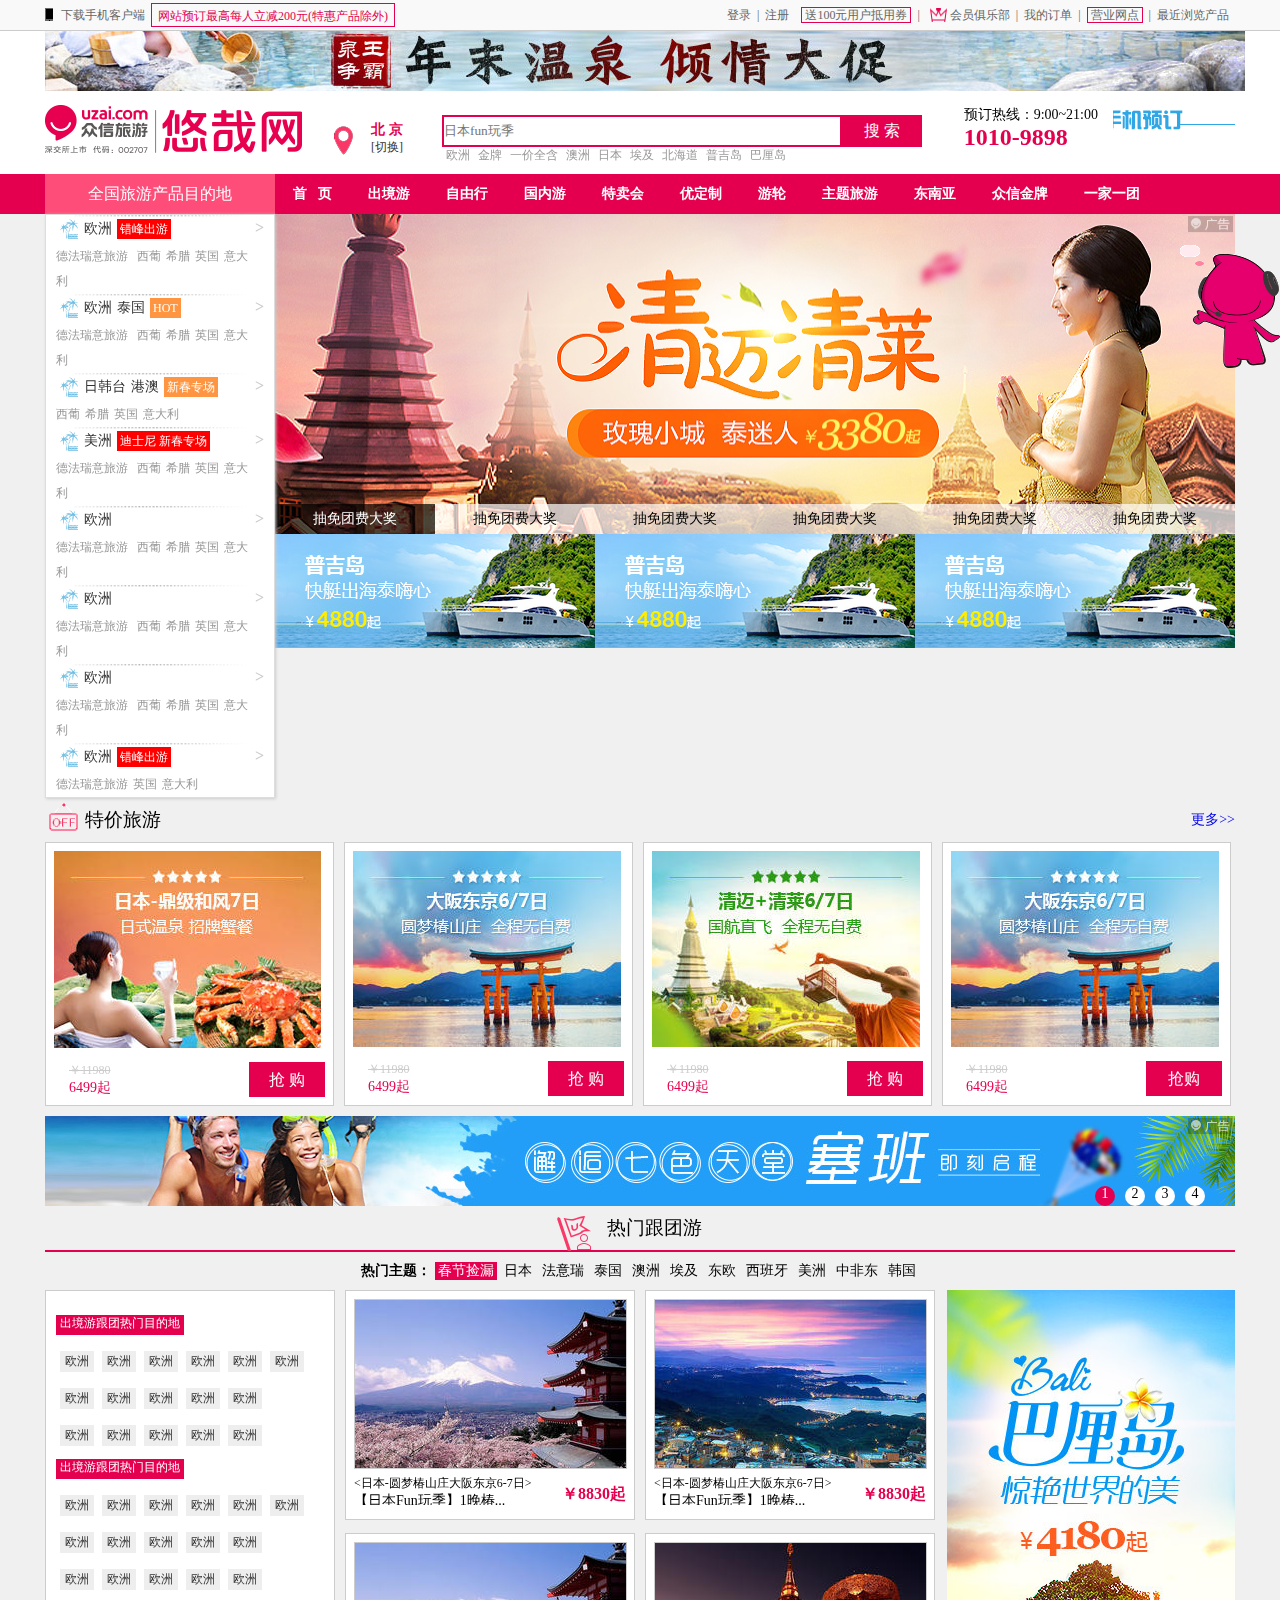
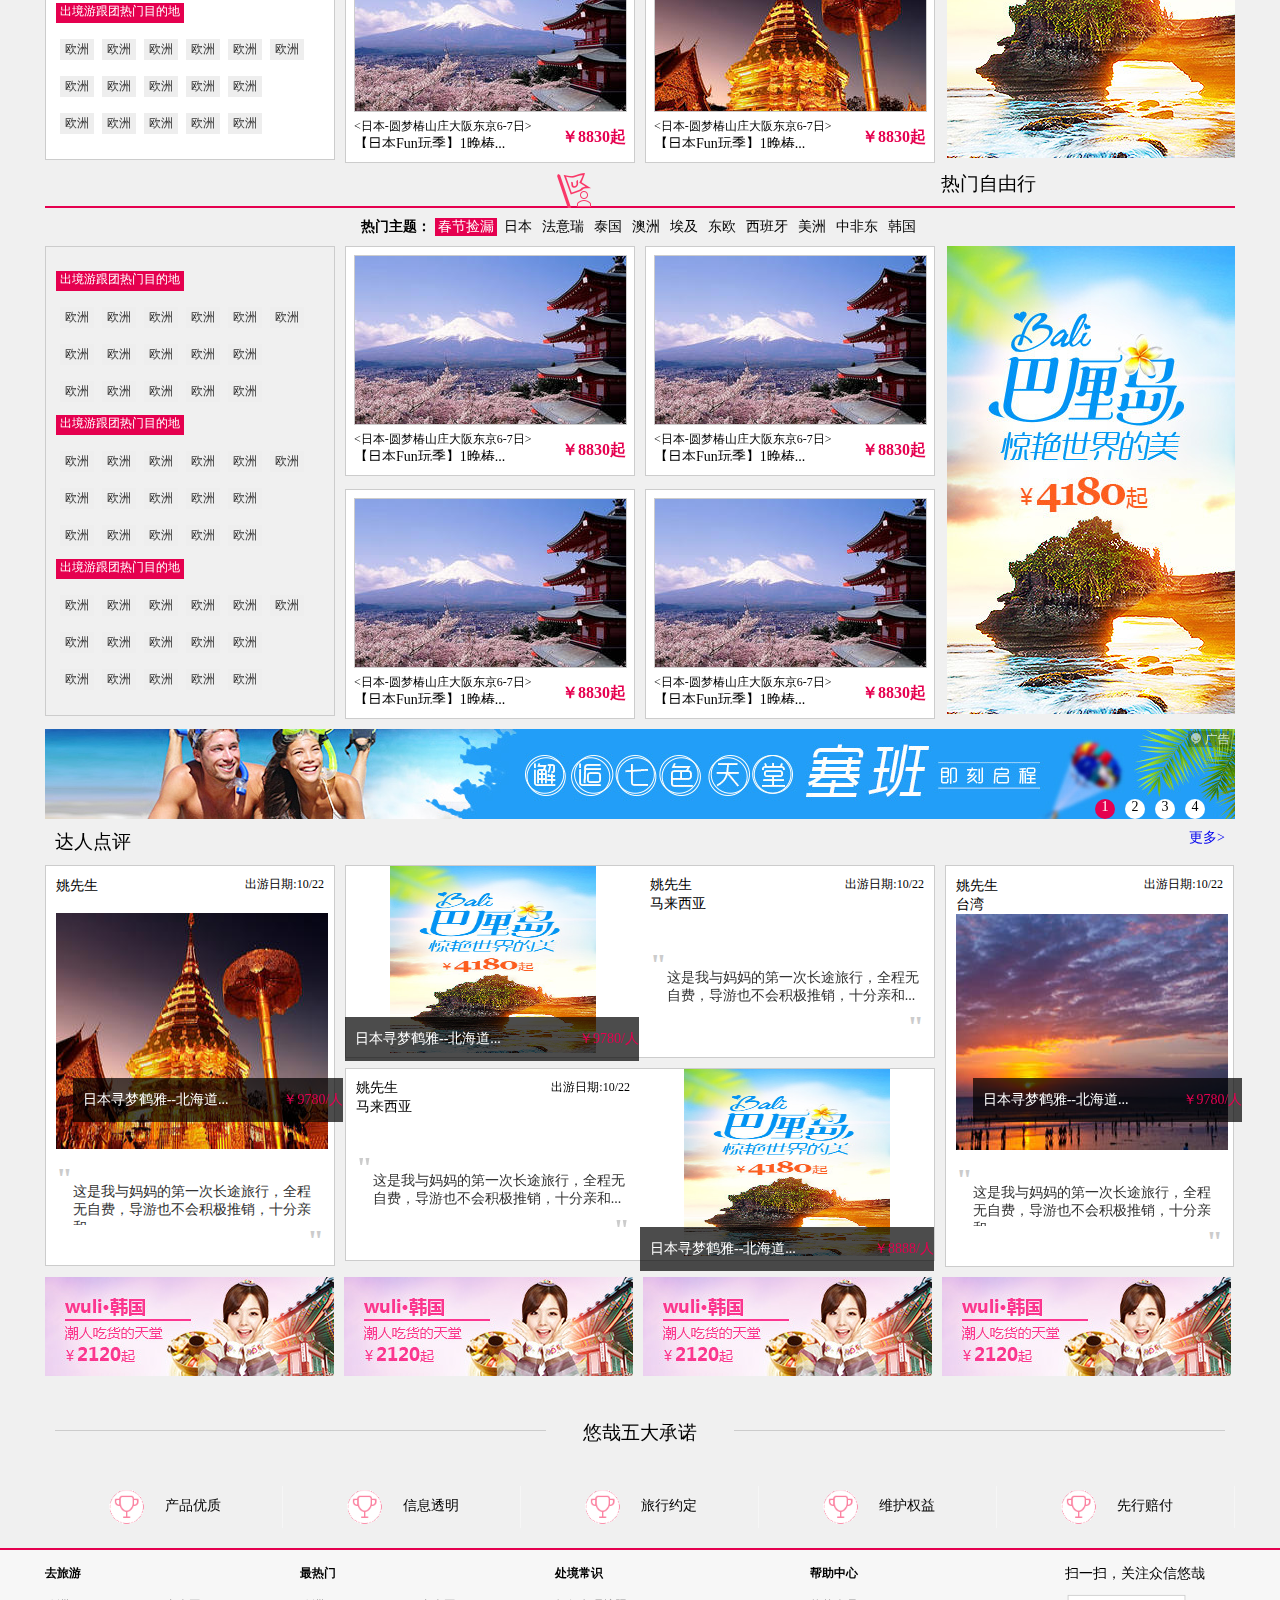
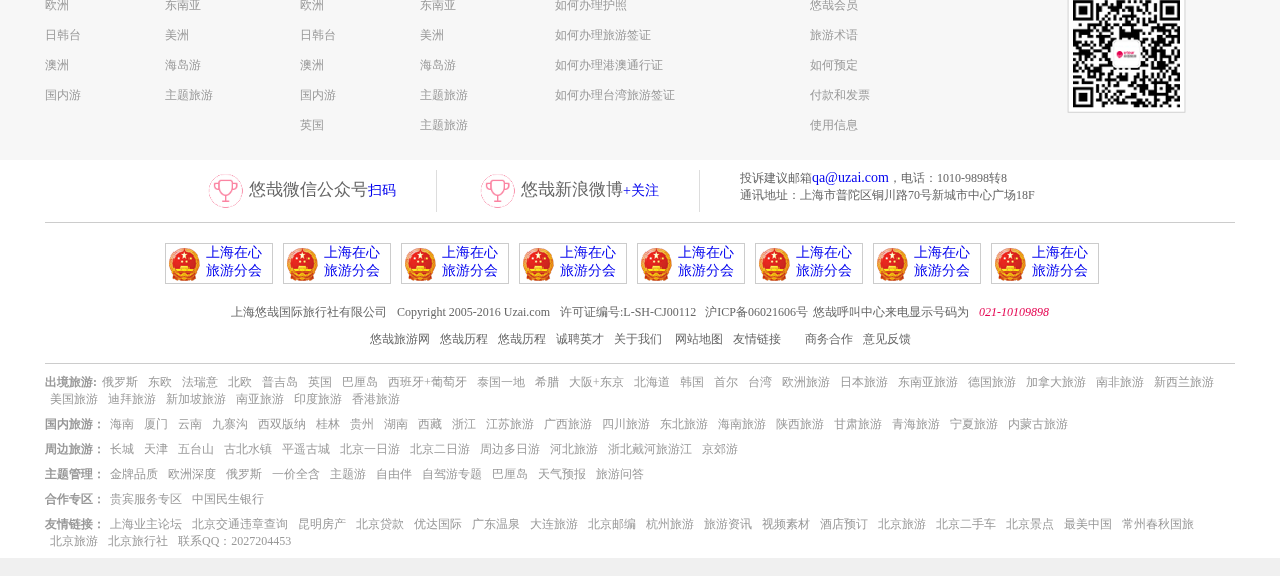
<file: zxlvw/index.html>
<!DOCTYPE html>
<html>

	<head>
		<meta charset="utf-8" />
		<title></title>
	</head>
	<link rel="stylesheet" type="text/css" href="css/index.css" />
	<script type="text/javascript" src="js/jquery-1.9.1.js"></script>
	<script type="text/javascript" src="js/index.js"></script>
	<!--<embed src="Capo Productions - Fade Away - 纯音乐版.mp3" autostart="true" ></embed>-->

	<body>
		<div class="consult">
			<img src="img/offline_cn.gif" />
		</div>
		<!--描述：右侧在线咨询--end-->
		<div class="w100 top_box bord_b">
			<div class="top_bar w1190 mAuto clearfix">
				<div class="top_left fl">
					<img src="img/ph.png" class="fl" />
					<a href="#" class="fl">下载手机客户端</a>
					<ul class="fl">
						<li><a href="#">网站预订最高每人立减200元(特惠产品除外)</a></li>
					</ul>
				</div>
				<div class="top_right fr">
					<ol>
						<li><a href="http://127.0.0.1:8020/HB/zxlvw/login.html">登录</a>|</li>
						<li><a href="http://127.0.0.1:8020/HB/zxlvw/register.html">注册</a><a href="#" class="bor1">送100元用户抵用券</a>|</li>
						<li><a href="#" class="bor3">会员俱乐部</a>|</li>
						<li><a href="#">我的订单</a>|</li>
						<li><a href="#" class="bor2">营业网点</a>|</li>
						<li><a href="#">最近浏览产品</a></li>
					</ol>
				</div>
			</div>
		</div>
		<!--描述：头部登录注册--end-->
		<div class="w100 clearfix logo_box back_fff">
			<div class="mAuto w1190"><img src="img/dt-dc.jpg" /></div>
			<div class="w1190 mAuto clearfix mt10 mb10 logo ">
				<a href="#" title="众信旅游网"><img src="img/logo.png" class="fl" /></a>
				<div class="fl">
					<div class="ption_box fl">
						<div class="ption">
							<h4 class="ce5004f">北  京</h4>
							<a href="#" class="f12">[切换]</a>
						</div>
						<div class="ption_sub back_fff clearfix">
							<p>热门出发城市</p>
							<ol class="clearfix">
								<li><a href="#">北京</a><a href="#">上海</a><a href="#">深圳</a><a href="#">南京</a><a href="#">广州</a></li>
							</ol>
							<dl>
								<dt>华北</dt>
								<dd><a href="#">北京</a><a href="#">天津</a><a href="#">石家庄</a><a href="#">北京</a><a href="#">唐山</a><a href="#">青岛</a><a href="#">太原</a></dd>
							</dl>
							<dl>
								<dt>东北</dt>
								<dd><a href="#">沈阳</a><a href="#">长春</a><a href="#">大连</a><a href="#">哈尔滨</a></dd>
							</dl>
							<dl>
								<dt>华东</dt>
								<dd><a href="#">上海</a><a href="#">南京</a><a href="#">苏州</a><a href="#">杭州</a><a href="#">济南</a><a href="#">宁波</a><a href="#">无锡</a><a href="#">南昌</a><a href="#">合肥</a></dd>
							</dl>
							<dl>
								<dt>华中</dt>
								<dd><a href="#">郑州</a><a href="#">长沙</a><a href="#">武汉</a></dd>
							</dl>
							<dl>
								<dt>华南</dt>
								<dd><a href="#">厦门</a></dd>
							</dl>
							<dl>
								<dt>西南</dt>
								<dd><a href="#">重庆</a></dd>
							</dl>
							<dl>
								<dt>西北</dt>
								<dd><a href="#">西安</a></dd>
							</dl>
						</div>
					</div>
					<div class="fr search">
						<form name="" method="post" action="">
							<input type="text" name="" placeholder="日本fun玩季" class="txt fl" autofocus="" />
							<input type="submit" name="" id="" value="搜 索" class="btn fl back_e5004f" />
						</form>
						<ol>
							<li><a href="#">欧洲</a></li>
							<li><a href="#">金牌</a></li>
							<li><a href="#">一价全含</a></li>
							<li><a href="#">澳洲</a></li>
							<li><a href="#">日本</a></li>
							<li><a href="#">埃及</a></li>
							<li><a href="#">北海道</a></li>
							<li><a href="#">普吉岛</a></li>
							<li><a href="#">巴厘岛</a></li>
						</ol>
					</div>
				</div>
				<div class="fr">
					<div class="fl mr20 phone">
						<span>预订热线：9:00~21:00</span>
						<h2 class="ce5004f">1010-9898</h2>
					</div>
					<a href=""><img src="img/122x56.gif" class="fr" /></a>
				</div>
			</div>
		</div>
		<!--描述：头部logo搜索区--end-->	
		<div class="w100 nav_box back_e5004f clearfix">
			<div class="w1190 nav_bar clearfix mAuto">
				<h3><a href="#" title="全国旅游产品目的地">全国旅游产品目的地</a></h3>
				<ol class="fl">
					<li><a href="#" class="home">首&nbsp;&nbsp;&nbsp;页</a></li>
					<li><a href="#">出境游<span class="sjiao"></span></a></li>
					<li><a href="#">自由行<span class="sjiao"></span></a></li>
					<li><a href="#">国内游<span class="sjiao"></span></a></li>
					<li><a href="#">特卖会<span class="sjiao"></span></a></li>
					<li><a href="#">优定制<span class="sjiao"></span></a></li>
					<li><a href="#">游轮<span class="sjiao"></span></a></li>
					<li><a href="#">主题旅游<span class="sjiao"></span></a></li>
					<li><a href="#">东南亚<span class="sjiao"></span></a></li>
					<li><a href="#">众信金牌<span class="sjiao"></span></a></li>
					<li><a href="#">一家一团<span class="sjiao"></span></a></li>
				</ol>
			</div>
		</div>
		<!--描述：头部导航条--end-->	
		<div class="w1190 clearfix tab_box mAuto">
			<div class="left_menu back_fff clearfix fl">
				<div class="menu_box">
					<dl>
						<dt><img src="img/aa.png"/><a href="#">欧洲</a><span class="cfe6955">错峰出游</span><b>></b></dt>
						<dd><a href="#">德法瑞意旅游</a> <a href="#">西葡</a><a href="#">希腊</a><a href="#">英国</a><a href="#">意大利</a></dd><i></i>
					</dl>
					<div class="menu_sub">
						<img src="img/12d217c5307444cc92c43b7dd597f148(1).jpg" alt="" />
						<div class="list">
							<p><a href="#">欧洲热门</a></p>
							<div><a href="#">法德意瑞</a><a href="#">西班牙+葡萄牙</a><a href="#">英国</a><a href="#">意大利</a><a href="#">法意瑞</a>
								<a href="#">拒绝全退</a><a href="#">一价全含</a><a href="#">金牌系列</a><a href="#">西班牙</a><a href="#">希腊</a><a href="#">北欧</a>
							</div>
						</div>
						<div class="list">
							<p><a href="#">欧洲热门</a></p>
							<div><a href="#">法德意瑞</a><a href="#">西班牙+葡萄牙</a><a href="#">英国</a><a href="#">意大利</a><a href="#">法意瑞</a>
								<a href="#">拒绝全退</a><a href="#">一价全含</a><a href="#">金牌系列</a><a href="#">西班牙</a><a href="#">希腊</a><a href="#">北欧</a>
							</div>
						</div>
						<div class="list">
							<p><a href="#">欧洲热门</a></p>
							<div><a href="#">法德意瑞</a><a href="#">西班牙+葡萄牙</a><a href="#">英国</a><a href="#">意大利</a><a href="#">法意瑞</a>
								<a href="#">拒绝全退</a><a href="#">一价全含</a><a href="#">金牌系列</a><a href="#">西班牙</a><a href="#">希腊</a><a href="#">北欧</a>
							</div>
						</div>
					</div>
				</div>
				<div class="menu_box">
					<dl>
						<dt><img src="img/aa.png"/><a href="#">欧洲</a><a href="#">泰国</a><span class="cff9541">HOT</span><b>></b></dt>
						<dd><a href="#">德法瑞意旅游</a> <a href="#">西葡</a><a href="#">希腊</a><a href="#">英国</a><a href="#">意大利</a></dd><i></i>
					</dl>
					<div class="menu_sub">
						222
					</div>
				</div>
				<div class="menu_box">
					<dl>
						<dt><img src="img/aa.png"/><a href="#">日韩台</a><a href="#">港澳</a><span class="cff9541">新春专场</span><b>></b></dt>
						<dd><a href="#">西葡</a><a href="#">希腊</a><a href="#">英国</a><a href="#">意大利</a></dd><i></i>
					</dl>
					<div class="menu_sub">
						333
					</div>
				</div>
				<div class="menu_box">
					<dl>
						<dt><img src="img/aa.png"/><a href="#">美洲</a><span class="cfe6955">迪士尼 新春专场</span><b>></b></dt>
						<dd><a href="#">德法瑞意旅游</a> <a href="#">西葡</a><a href="#">希腊</a><a href="#">英国</a><a href="#">意大利</a></dd><i></i>
					</dl>
					<div class="menu_sub">
						sdsdsa
					</div>
				</div>
				<div class="menu_box">
					<dl>
						<dt><img src="img/aa.png"/><a href="#">欧洲</a><span>错峰出游</span><b>></b></dt>
						<dd><a href="#">德法瑞意旅游</a> <a href="#">西葡</a><a href="#">希腊</a><a href="#">英国</a><a href="#">意大利</a></dd><i></i>
					</dl>
					<div class="menu_sub">
						sdsdsa
					</div>
				</div>
				<div class="menu_box">
					<dl>
						<dt><img src="img/aa.png"/><a href="#">欧洲</a><span>错峰出游</span><b>></b></dt>
						<dd><a href="#">德法瑞意旅游</a> <a href="#">西葡</a><a href="#">希腊</a><a href="#">英国</a><a href="#">意大利</a></dd><i></i>
					</dl>
					<div class="menu_sub">
						sdsdsa
					</div>
				</div>
				<div class="menu_box">
					<dl>
						<dt><img src="img/aa.png"/><a href="#">欧洲</a><span>错峰出游</span><b>></b></dt>
						<dd><a href="#">德法瑞意旅游</a> <a href="#">西葡</a><a href="#">希腊</a><a href="#">英国</a><a href="#">意大利</a></dd><i></i>
					</dl>
					<div class="menu_sub">
						sdsdsa
					</div>
				</div>
				<div class="menu_box">
					<dl>
						<dt><img src="img/aa.png"/><a href="#">欧洲</a><span class="cfe6955">错峰出游</span><b>></b></dt>
						<dd><a href="#">德法瑞意旅游</a><a href="#">英国</a><a href="#">意大利</a></dd><i></i>
					</dl>
					<div class="menu_sub">
						sdsdsa
					</div>
				</div>
			</div>
			<!--描述：左侧菜单--end-->		
			<div class="tab fl">
				<div class="clearfix">
					<div class="aa">
						<img src="img/11.jpg" alt="年度盛典" />
						<img src="img/22.jpg" alt="年度盛典" />
						<img src="img/33.jpg" alt="年度盛典" />
						<img src="img/44.jpg" alt="年度盛典" />
						<img src="img/55.jpg" alt="年度盛典" />
						<img src="img/66.jpg" alt="年度盛典" />
					</div>
					<ol>
						<li class="active1"><a href="#">抽免团费大奖</a></li>
						<li><a href="#">抽免团费大奖</a></li>
						<li><a href="#">抽免团费大奖</a></li>
						<li><a href="#">抽免团费大奖</a></li>
						<li><a href="#">抽免团费大奖</a></li>
						<li><a href="#">抽免团费大奖</a></li>
					</ol>
				</div>
				<div>
					<img src="img/77.jpg" /><img src="img/77.jpg" /><img src="img/77.jpg" />
				</div>
			</div>
			<!--描述：广告轮播区1--end-->		
		</div>
	
		<div class="w1190  mAuto">
			<div class="F1 clearfix">
				<h3>特价旅游 <a href="#" class="fr">更多>></a></h3>
				<ol>
					<li>
						<a target="_blank" href="http://127.0.0.1:8020/HB/zxlvw/page.html" class="p">
							<span class="fw ce5004f">立减￥5991</span><br />
							<span class="cfff">日本-鼎级和风7日游</span>
						</a>
						<a target="_blank" href="http://127.0.0.1:8020/HB/zxlvw/page.html"><img src="img/f24fbbf8e78e45cebb4eeee34ac86936.jpg" /></a>
						<div class="mt10 jiage">
							<span class="ce5004f fl ml13"><del>￥11980</del><br />6499起</span>
							<button>抢  购</button>
						</div>

					</li>
					<li class="ml10">
						<a target="_blank" href="http://127.0.0.1:8020/HB/zxlvw/page.html" class="p">
							<span class="fw ce5004f">立减￥5991</span><br />
							<span class="cfff">日本-鼎级和风7日游</span>
						</a>
						<a target="_blank" href="http://127.0.0.1:8020/HB/zxlvw/page.html"><img src="img/4a5d8aab3d2b4c67b666a349bed4c9d1.jpg" /></a>
						<div class="mt10 jiage">
							<span class="ce5004f fl"><del>￥11980</del><br />6499起</span>
							<button>抢 购</button>
						</div>

					</li>
					<li class="ml10">
						<a target="_blank" href="http://127.0.0.1:8020/HB/zxlvw/page.html" class="p">
							<span class="fw ce5004f">立减￥5991</span><br />
							<span class="cfff">日本-鼎级和风7日游</span>
						</a>
						<a target="_blank" href="http://127.0.0.1:8020/HB/zxlvw/page.html"><img src="img/87b263d2e3ef416ba3ae80590537c8dd.jpg" /></a>
						<div class="mt10 jiage">
							<span class="ce5004f fl"><del>￥11980</del><br />6499起</span>
							<button>抢 购</button>
						</div>

					</li>
					<li class="ml10">
						<a target="_blank" href="http://127.0.0.1:8020/HB/zxlvw/page.html" class="p">
							<span class="fw ce5004f">立减￥5991</span><br />
							<span class="cfff">日本-鼎级和风7日游</span>
						</a>
						<a target="_blank" href="http://127.0.0.1:8020/HB/zxlvw/page.html"><img src="img/4a5d8aab3d2b4c67b666a349bed4c9d1.jpg" /></a>
						<div class="mt10 jiage">
							<span class="ce5004f fl"><del>￥11980</del><br />6499起</span>
							<button>抢购</button>
						</div>
					</li>
				</ol>
			</div>
			<!--描述：F1特价旅游--end-->	
			<div class="F1_tab mt10">m
				<div class="bb">
					<img src="img/1.jpg" />
					<img src="img/2.jpg" />
					<img src="img/3.jpg" />
					<img src="img/3.jpg" />
				</div>
				<ol><li class="active2">1</li><li>2</li><li>3</li><li>4</li></ol>
			</div>
			<!--描述：F1广告轮播区2--end-->		
			<div class="F2">
				<h3><i></i>热门跟团游</h3>
				<div class="F2_nav clearfix tc">
					<b>热门主题：</b>
					<span class="span1">春节捡漏</span>
					<span>日本</span>
					<span>法意瑞</span>
					<span>泰国</span>
					<span>澳洲</span>
					<span>埃及</span>
					<span>东欧</span>
					<span>西班牙</span>
					<span>美洲</span>
					<span>中非东</span>
					<span>韩国</span>
				</div>
				<div class="F2_menu back_fff fl">
					<dl>
						<dt>出境游跟团热门目的地</dt>
						<dd><a target="_blank" href="http://127.0.0.1:8020/HB/zxlvw/pagelist.html">欧洲</a><a target="_blank" href="http://127.0.0.1:8020/HB/zxlvw/pagelist.html">欧洲</a><a href="#">欧洲</a><a href="#">欧洲</a><a href="#">欧洲</a><a href="#">欧洲</a></dd>
						<dd><a target="_blank"  href="http://127.0.0.1:8020/HB/zxlvw/pagelist.html">欧洲</a><a target="_blank" href="http://127.0.0.1:8020/HB/zxlvw/pagelist.html">欧洲</a><a href="#">欧洲</a><a href="#">欧洲</a><a href="#">欧洲</a></dd>
						<dd><a href="#">欧洲</a><a href="#">欧洲</a><a href="#">欧洲</a><a href="#">欧洲</a><a href="#">欧洲</a></dd>
					</dl>
					<dl>
						<dt>出境游跟团热门目的地</dt>
						<dd><a href="#">欧洲</a><a href="#">欧洲</a><a href="#">欧洲</a><a href="#">欧洲</a><a href="#">欧洲</a><a href="#">欧洲</a></dd>
						<dd><a href="#">欧洲</a><a href="#">欧洲</a><a href="#">欧洲</a><a href="#">欧洲</a><a href="#">欧洲</a></dd>
						<dd><a href="#">欧洲</a><a href="#">欧洲</a><a href="#">欧洲</a><a href="#">欧洲</a><a href="#">欧洲</a></dd>
					</dl>
					</dl>
					<dl class="last">
						<dt>出境游跟团热门目的地</dt>
						<dd><a href="#">欧洲</a><a href="#">欧洲</a><a href="#">欧洲</a><a href="#">欧洲</a><a href="#">欧洲</a><a href="#">欧洲</a></dd>
						<dd><a href="#">欧洲</a><a href="#">欧洲</a><a href="#">欧洲</a><a href="#">欧洲</a><a href="#">欧洲</a></dd>
						<dd><a href="#">欧洲</a><a href="#">欧洲</a><a href="#">欧洲</a><a href="#">欧洲</a><a href="#">欧洲</a></dd>
					</dl>
				</div>
				<div class="F2_center fl">
					<div class="pic_box ml10 fl">
						<div class="pic">
							<a target="_blank" href="http://127.0.0.1:8020/HB/zxlvw/page.html"><img src="img/20150423173403110.jpg" alt="" /></a>
						</div>
						<p class="fl">
							<日本-圆梦椿山庄大阪东京6-7日><br /><span>【日本Fun玩季】1晚椿... </span></p>
						<b class="fr">￥8830起</b>
					</div>
					<div class="pic_box ml10 fl">
						<div class="pic">
							<a target="_blank" href="http://127.0.0.1:8020/HB/zxlvw/page.html"><img src="img/20161223152615991.jpg" alt="" /></a>
						</div>
						<p class="fl">
							<日本-圆梦椿山庄大阪东京6-7日><br /><span>【日本Fun玩季】1晚椿... </span></p>
						<b class="fr">￥8830起</b>
					</div>
					<div class="pic_box ml10 mt13 fl">
						<div class="pic">
							<a target="_blank" href="http://127.0.0.1:8020/HB/zxlvw/page.html"><img src="img/20150423173403110.jpg" alt="" /></a>
						</div>
						<p class="fl">
							<日本-圆梦椿山庄大阪东京6-7日><br /><span>【日本Fun玩季】1晚椿... </span></p>
						<b class="fr">￥8830起</b>
					</div>
					<div class="pic_box ml10  mt13 fl">
						<div class="pic">
							<a target="_blank" href="http://127.0.0.1:8020/HB/zxlvw/page.html"><img src="img/20150303174623741.jpg" alt="" /></a>
						</div>
						<p class="fl">
							<日本-圆梦椿山庄大阪东京6-7日><br /><span>【日本Fun玩季】1晚椿... </span></p>
						<b class="fr">￥8830起</b>
					</div>

				</div>
				<div class="F2_right fr">
					<a href="#"><img src="img/100.jpg" alt="" /></a>
				</div>
			</div>
			<!--描述：F2热门跟团游--end-->		
		</div>
		<div class="w1190  mAuto">
			<div class="F2">
				<h3><i></i>热门自由行</h3>
				<div class="F2_nav clearfix tc">
					<b>热门主题：</b>
					<span class="span1">春节捡漏</span>
					<span>日本</span>
					<span>法意瑞</span>
					<span>泰国</span>
					<span>澳洲</span>
					<span>埃及</span>
					<span>东欧</span>
					<span>西班牙</span>
					<span>美洲</span>
					<span>中非东</span>
					<span>韩国</span>
				</div>
				<div class="F2_menu fl">
					<dl>
						<dt>出境游跟团热门目的地</dt>
						<dd><a href="#">欧洲</a><a href="#">欧洲</a><a href="#">欧洲</a><a href="#">欧洲</a><a href="#">欧洲</a><a href="#">欧洲</a></dd>
						<dd><a href="#">欧洲</a><a href="#">欧洲</a><a href="#">欧洲</a><a href="#">欧洲</a><a href="#">欧洲</a></dd>
						<dd><a href="#">欧洲</a><a href="#">欧洲</a><a href="#">欧洲</a><a href="#">欧洲</a><a href="#">欧洲</a></dd>
					</dl>
					<dl>
						<dt>出境游跟团热门目的地</dt>
						<dd><a href="#">欧洲</a><a href="#">欧洲</a><a href="#">欧洲</a><a href="#">欧洲</a><a href="#">欧洲</a><a href="#">欧洲</a></dd>
						<dd><a href="#">欧洲</a><a href="#">欧洲</a><a href="#">欧洲</a><a href="#">欧洲</a><a href="#">欧洲</a></dd>
						<dd><a href="#">欧洲</a><a href="#">欧洲</a><a href="#">欧洲</a><a href="#">欧洲</a><a href="#">欧洲</a></dd>
					</dl>
					</dl>
					<dl class="last">
						<dt>出境游跟团热门目的地</dt>
						<dd><a href="#">欧洲</a><a href="#">欧洲</a><a href="#">欧洲</a><a href="#">欧洲</a><a href="#">欧洲</a><a href="#">欧洲</a></dd>
						<dd><a href="#">欧洲</a><a href="#">欧洲</a><a href="#">欧洲</a><a href="#">欧洲</a><a href="#">欧洲</a></dd>
						<dd><a href="#">欧洲</a><a href="#">欧洲</a><a href="#">欧洲</a><a href="#">欧洲</a><a href="#">欧洲</a></dd>
					</dl>
				</div>
				<div class="F2_center fl">
					<div class="pic_box ml10 fl">
						<div class="pic">
							<a target="_blank" href="http://127.0.0.1:8020/HB/zxlvw/page.html"><img src="img/20150423173403110.jpg" alt="" /></a>
						</div>
						<p class="fl">
							<日本-圆梦椿山庄大阪东京6-7日><br /><span>【日本Fun玩季】1晚椿... </span></p>
						<b class="fr">￥8830起</b>
					</div>
					<div class="pic_box ml10 fl">
						<div class="pic">
						<a target="_blank" href="http://127.0.0.1:8020/HB/zxlvw/page.html"><img src="img/20150423173403110.jpg" alt="" /></a>
						</div>
						<p class="fl">
							<日本-圆梦椿山庄大阪东京6-7日><br /><span>【日本Fun玩季】1晚椿... </span></p>
						<b class="fr">￥8830起</b>
					</div>
					<div class="pic_box ml10 mt13 fl">
						<div class="pic">
						<a target="_blank" href="http://127.0.0.1:8020/HB/zxlvw/page.html"><img src="img/20150423173403110.jpg" alt="" /></a>
						</div>
						<p class="fl">
							<日本-圆梦椿山庄大阪东京6-7日><br /><span>【日本Fun玩季】1晚椿... </span></p>
						<b class="fr">￥8830起</b>
					</div>
					<div class="pic_box ml10  mt13 fl">
						<div class="pic">
							<a target="_blank" href="http://127.0.0.1:8020/HB/zxlvw/page.html"><img src="img/20150423173403110.jpg" alt="" /></a>
						</div>
						<p class="fl">
							<日本-圆梦椿山庄大阪东京6-7日><br /><span>【日本Fun玩季】1晚椿... </span></p>
						<b class="fr">￥8830起</b>
					</div>

				</div>
				<div class="F2_right fr">
					<a href="#"><img src="img/100.jpg" alt="" /></a>
				</div>
			</div>
			<!--描述：F2热门自由行--end-->		
		</div>
		<div class="w1190 mAuto clearfix">
			<div class="clear"></div>
			<div class="F2_tab mt10">
				<div class="bb">
					<img src="img/1.jpg" />
					<img src="img/2.jpg" />
					<img src="img/3.jpg" />
					<img src="img/3.jpg" />
				</div>
				<ol>
					<li class="active3">1</li>
					<li>2</li>
					<li>3</li>
					<li>4</li>
				</ol>
			</div>
		</div>
	<!--描述：F2广告轮播3--end-->		
		<div class="w1190 F3 mAuto clearfix">
			<h3 class="p10">达人点评 <a href="#" class="fr mr20">更多></a></h3>
		<div class="clearfix">
			<div class="F3_left fl back_fff bord p10">
					<span class="mb10">姚先生</span><time class="fr f12">出游日期:10/22</time>
					<br /><span></span><br />
				<img src="img/20150303174623741.jpg" class="mb10" width="272" height="236"/>
				<a href="#">日本寻梦鹤雅--北海道...<span class="fr ce5004f">￥9780/人</span></a>
				<b class="fl">"</b><p>这是我与妈妈的第一次长途旅行，全程无自费，导游也不会积极推销，十分亲和...</p><b class="fr">"</b>
			</div>
			<div class="F3_tenter fl ml10  ">
				<div class="clearfix back_fff bord ">
					<div class="fl tc">
						<img src="img/100.jpg" width="206" height="187"/>
						<a href="#">日本寻梦鹤雅--北海道...<span class="fr ce5004f">￥9780/人</span></a>
					</div>
					<div class="fl p10">
						<span class="fl">姚先生</span><time class="fr f12">出游日期:10/22</time><br /><span>马来西亚</span><br /><br /><br />
						<b class="fl">"</b><p>这是我与妈妈的第一次长途旅行，全程无自费，导游也不会积极推销，十分亲和...</p><b class="fr">"</b>
					</div>
				</div>
				<div class="clearfix back_fff bord mt10 F3_tenter2">
					<div class="fl p10">
						<span class="fl">姚先生</span><time class="fr f12">出游日期:10/22</time><br /><span>马来西亚</span><br /><br /><br />
						<b class="fl">"</b><p>这是我与妈妈的第一次长途旅行，全程无自费，导游也不会积极推销，十分亲和...</p><b class="fr">"</b>
					</div>
					<div class="fl tc">
						<img src="img/100.jpg" width="206" height="187"/>
						<a href="#">日本寻梦鹤雅--北海道...<span class="fr ce5004f">￥8888/人</span></a>
					</div>
				</div>
			</div>
			<div class="F3_right fl ml10 back_fff bord p10 F3_left">
					<span class="mb10">姚先生</span><time class="fr f12">出游日期:10/22</time>
					<br /><span>台湾</span><br />
				<img src="img/20150512190336065.jpg" class="mb10"  width="272" height="236"/>
				<a href="#">日本寻梦鹤雅--北海道...<span class="fr ce5004f">￥9780/人</span></a>
				<b class="fl">"</b><p>这是我与妈妈的第一次长途旅行，全程无自费，导游也不会积极推销，十分亲和...</p><b class="fr">"</b>
			</div>
		</div>		
			<div class="w1190 w clearfix mt10">
				<img src="img/c7981510c1be41c9b7860ff1818b6a2e.jpg" alt="" />
				<img src="img/c7981510c1be41c9b7860ff1818b6a2e.jpg" class="ml6" alt="" />
				<img src="img/c7981510c1be41c9b7860ff1818b6a2e.jpg" class="ml6" alt="" />
				<img src="img/c7981510c1be41c9b7860ff1818b6a2e.jpg" class="ml6" alt="" />
			</div>
		</div>
	<!--描述：F3用户评价--end-->		
		<div class="w1190 tc mAuto footer1 clearfix">
			<h3><span class="fl"></span>悠哉五大承诺<span class="fr"></span></h3>
			<ol>
				<li><img src="img/footer.png" alt="" />产品优质</li>
				<li><img src="img/footer.png" alt="" />信息透明</li>
				<li><img src="img/footer.png" alt="" />旅行约定</li>
				<li><img src="img/footer.png" alt="" />维护权益</li>
				<li><img src="img/footer.png" alt="" />先行赔付</li>
			</ol>
		</div>
		<div class="w100 footer_box2 clearfix">
			<div class="footer2 w1190 mAuto clearfix">
				<dl class="dl1">
					<dt>去旅游</dt>
					<dd><a href="#">欧洲</a><a href="#">东南亚</a></dd>
					<dd><a href="#">日韩台</a><a href="#">美洲</a></dd>
					<dd><a href="#">澳洲</a><a href="#">海岛游</a></dd>
					<dd><a href="#">国内游</a><a href="#">主题旅游</a></dd>
				</dl>
				<dl class="dl2">
					<dt>最热门</dt>
					<dd><a href="#">欧洲</a><a href="#">东南亚</a></dd>
					<dd><a href="#">日韩台</a><a href="#">美洲</a></dd>
					<dd><a href="#">澳洲</a><a href="#">海岛游</a></dd>
					<dd><a href="#">国内游</a><a href="#">主题旅游</a></dd>
					<dd><a href="#">英国</a><a href="#">主题旅游</a></dd>
				</dl>
				<dl>
					<dt>处境常识</dt>
					<dd><a href="#">如何办理护照</a></dd>
					<dd><a href="#">如何办理旅游签证</a></dd>
					<dd><a href="#">如何办理港澳通行证</a></dd>
					<dd><a href="#">如何办理台湾旅游签证</a></dd>
				</dl>
				<dl>
					<dt>帮助中心</dt>
					<dd><a href="#">悠哉会员</a></dd>
					<dd><a href="#">旅游术语</a></dd>
					<dd><a href="#">如何预定</a></dd>
					<dd><a href="#">付款和发票</a></dd>
					<dd><a href="#">使用信息</a></dd>
				</dl>
				<div class="fl">
					<p>扫一扫，关注众信悠哉</p>
					<img src="img/wechat.png" alt="" />
				</div>
			</div>
		</div>
		<div class="footer_box3 clearfix w100">
			<div class="w1190 mAuto clearfix footer3">
				<p><img src="img/footer.png" alt="" />悠哉微信公众号<a href="#">扫码</a></p>
				<p><img src="img/footer.png" alt="" />悠哉新浪微博<a href="#">+关注</a></p>
				<div class="fl">
					<span>投诉建议邮箱<a href="mailto:qa@uzai.com">qa@uzai.com</a>，电话：1010-9898转8<br>通讯地址：上海市普陀区铜川路70号新城市中心广场18F</span>
				</div>
			</div>
			<div class="clear"></div>
			<div class="w1190 mAuto">
				<ol class="clearfix">
					<li><img src="img/pll.png" /><a href="#">上海在心旅游分会</a></li>
					<li><img src="img/pll.png" /><a href="#">上海在心旅游分会</a></li>
					<li><img src="img/pll.png" /><a href="#">上海在心旅游分会</a></li>
					<li><img src="img/pll.png" /><a href="#">上海在心旅游分会</a></li>
					<li><img src="img/pll.png" /><a href="#">上海在心旅游分会</a></li>
					<li><img src="img/pll.png" /><a href="#">上海在心旅游分会</a></li>
					<li><img src="img/pll.png" /><a href="#">上海在心旅游分会</a></li>
					<li><img src="img/pll.png" /><a href="#">上海在心旅游分会</a></li>
				</ol>
				<div class="clear"></div>
				<div class="tc">
					<span>上海悠哉国际旅行社有限公司</span><span>Copyright 2005-2016 Uzai.com</span><span>许可证编号:L-SH-CJ00112</span>
					<a href="#">沪ICP备06021606号</a><span>悠哉呼叫中心来电显示号码为</span><em>021-10109898</em></a>
					<p><a href="#">悠哉旅游网</a><a href="#">悠哉历程</a><a href="#">悠哉历程</a><a href="#">诚聘英才</a><a href="#">关于我们</a>
						<a href="#">网站地图</a><a href="#">友情链接</a>
						<a href="#"></a><a href="#">商务合作</a><a href="#">意见反馈</a>
					</p>

				</div>

				<div class="footer4 clearfix">
					<dl class="clearfix">
						<dt>出境旅游:</dt>
						<dd><a href="">俄罗斯</a><a href="#">东欧</a><a href="#">法瑞意 </a><a href="#">北欧</a><a href="#">普吉岛 </a>
							<a href="">英国</a><a href="#">巴厘岛</a><a href="#">西班牙+葡萄牙 </a><a href="#">泰国一地</a><a href="#">希腊 </a>
							<a href="">大阪+东京</a><a href="#">北海道</a><a href="#">韩国</a><a href="#">首尔</a><a href="#">台湾</a>
							<a href="">欧洲旅游</a><a href="#">日本旅游</a><a href="#">东南亚旅游 </a><a href="#">德国旅游</a><a href="#">加拿大旅游</a>
							<a href="">南非旅游</a><a href="#">新西兰旅游</a><a href="#">美国旅游</a><a href="#">迪拜旅游</a><a href="#">新加坡旅游</a>
							<a href="#">南亚旅游</a><a href="#">印度旅游</a><a href="#">香港旅游</a>
						</dd>
					</dl>
					<dl class="clearfix">
						<dt>国内旅游：</dt>
						<dd><a href="">海南</a><a href="#">厦门</a><a href="#">云南</a><a href="#">九寨沟</a><a href="#">西双版纳</a>
							<a href="">桂林</a><a href="#">贵州</a><a href="#">湖南</a><a href="#">西藏</a><a href="#">浙江</a>
							<a href="">江苏旅游</a><a href="#">广西旅游</a><a href="#">四川旅游</a><a href="#">东北旅游</a><a href="#">海南旅游</a>
							<a href="">陕西旅游</a><a href="#">甘肃旅游</a><a href="#">青海旅游</a><a href="#">宁夏旅游</a><a href="#">内蒙古旅游</a>
						</dd>
					</dl>
					<dl class="clearfix">
						<dt>周边旅游：</dt>
						<dd><a href="">长城</a><a href="#">天津</a><a href="#">五台山</a><a href="#">古北水镇</a><a href="#">平遥古城</a>
							<a href="">北京一日游</a><a href="#">北京二日游</a><a href="#">周边多日游</a><a href="#">河北旅游</a><a href="#">浙北戴河旅游江</a>
							<a href="">京郊游</a>
						</dd>
					</dl>
					<dl class="clearfix">
						<dt>主题管理：</dt>
						<dd><a href="">金牌品质</a><a href="#">欧洲深度</a><a href="#">俄罗斯</a><a href="#">一价全含</a><a href="#">主题游</a>
							<a href="">自由伴</a><a href="#">自驾游专题</a><a href="#">巴厘岛</a><a href="#">天气预报</a><a href="#">旅游问答</a>
						</dd>
					</dl>

					<dl class="clearfix">
						<dt>合作专区：</dt>
						<dd><a href="">贵宾服务专区</a><a href="#">中国民生银行</a>
						</dd>
					</dl>
					<dl class="clearfix">
						<dt>友情链接：</dt>
						<dd><a href="">上海业主论坛</a><a href="#">北京交通违章查询</a><a href="#">昆明房产</a><a href="#">北京贷款</a><a href="#">优达国际</a>
							<a href="">广东温泉</a><a href="#">大连旅游</a><a href="#">北京邮编</a><a href="#">杭州旅游</a><a href="#">旅游资讯</a>
							<a href="">视频素材</a><a href="#">酒店预订</a><a href="#">北京旅游</a><a href="#">北京二手车</a><a href="#">北京景点</a>
							<a href="">最美中国</a><a href="#">常州春秋国旅</a><a href="#">北京旅游</a><a href="#">北京旅行社</a><a href="#">  联系QQ：2027204453</a>
						</dd>
					</dl>
				</div>
			</div>
		</div>
		<!--底部--end-->		
	</body>

</html>
</file>
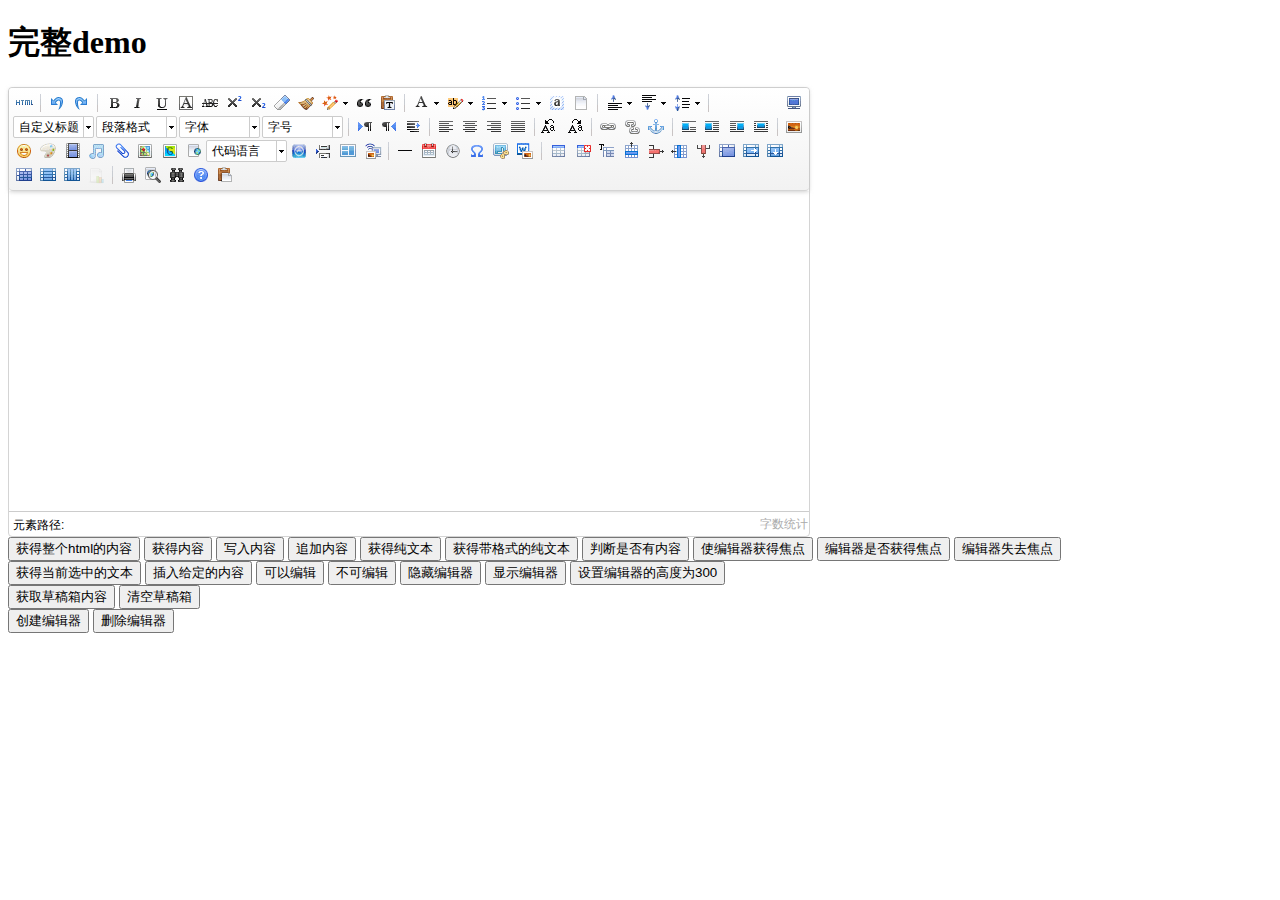
<file: zxlvw/hengboit/ueditor/index.html>
<!DOCTYPE HTML>
<html>
<head>
    <title>完整demo</title>
    <meta http-equiv="Content-Type" content="text/html;charset=utf-8"/>
    <script type="text/javascript" charset="utf-8" src="ueditor.config.js"></script>
    <script type="text/javascript" charset="utf-8" src="ueditor.all.min.js"> </script>
    <!--建议手动加在语言，避免在ie下有时因为加载语言失败导致编辑器加载失败-->
    <!--这里加载的语言文件会覆盖你在配置项目里添加的语言类型，比如你在配置项目里配置的是英文，这里加载的中文，那最后就是中文-->
    <script type="text/javascript" charset="utf-8" src="lang/zh-cn/zh-cn.js"></script>

    <style type="text/css">
        .clear {
            clear: both;
        }
    </style>
</head>
<body>
<div>
    <h1>完整demo</h1>
    <script id="editor" type="text/plain" style="width:1024px;height:500px;"></script>
</div>
<div id="btns">
    <div>
        <button onclick="getAllHtml()">获得整个html的内容</button>
        <button onclick="getContent()">获得内容</button>
        <button onclick="setContent()">写入内容</button>
        <button onclick="setContent(true)">追加内容</button>
        <button onclick="getContentTxt()">获得纯文本</button>
        <button onclick="getPlainTxt()">获得带格式的纯文本</button>
        <button onclick="hasContent()">判断是否有内容</button>
        <button onclick="setFocus()">使编辑器获得焦点</button>
        <button onmousedown="isFocus(event)">编辑器是否获得焦点</button>
        <button onmousedown="setblur(event)" >编辑器失去焦点</button>

    </div>
    <div>
        <button onclick="getText()">获得当前选中的文本</button>
        <button onclick="insertHtml()">插入给定的内容</button>
        <button id="enable" onclick="setEnabled()">可以编辑</button>
        <button onclick="setDisabled()">不可编辑</button>
        <button onclick=" UE.getEditor('editor').setHide()">隐藏编辑器</button>
        <button onclick=" UE.getEditor('editor').setShow()">显示编辑器</button>
        <button onclick=" UE.getEditor('editor').setHeight(300)">设置编辑器的高度为300</button>
    </div>

    <div>
        <button onclick="getLocalData()" >获取草稿箱内容</button>
        <button onclick="clearLocalData()" >清空草稿箱</button>
    </div>

</div>
<div>
    <button onclick="createEditor()"/>
    创建编辑器</button>
    <button onclick="deleteEditor()"/>
    删除编辑器</button>
</div>

</body>
<script type="text/javascript">

    //实例化编辑器
    //建议使用工厂方法getEditor创建和引用编辑器实例，如果在某个闭包下引用该编辑器，直接调用UE.getEditor('editor')就能拿到相关的实例
    UE.getEditor('editor');


    function isFocus(e){
        alert(UE.getEditor('editor').isFocus());
        UE.dom.domUtils.preventDefault(e)
    }
    function setblur(e){
        UE.getEditor('editor').blur();
        UE.dom.domUtils.preventDefault(e)
    }
    function insertHtml() {
        var value = prompt('插入html代码', '');
        UE.getEditor('editor').execCommand('insertHtml', value)
    }
    function createEditor() {
        enableBtn();
        UE.getEditor('editor');
    }
    function getAllHtml() {
        alert(UE.getEditor('editor').getAllHtml())
    }
    function getContent() {
        var arr = [];
        arr.push("使用editor.getContent()方法可以获得编辑器的内容");
        arr.push("内容为：");
        arr.push(UE.getEditor('editor').getContent());
        alert(arr.join("\n"));
    }
    function getPlainTxt() {
        var arr = [];
        arr.push("使用editor.getPlainTxt()方法可以获得编辑器的带格式的纯文本内容");
        arr.push("内容为：");
        arr.push(UE.getEditor('editor').getPlainTxt());
        alert(arr.join('\n'))
    }
    function setContent(isAppendTo) {
        var arr = [];
        arr.push("使用editor.setContent('欢迎使用ueditor')方法可以设置编辑器的内容");
        UE.getEditor('editor').setContent('欢迎使用ueditor', isAppendTo);
        alert(arr.join("\n"));
    }
    function setDisabled() {
        UE.getEditor('editor').setDisabled('fullscreen');
        disableBtn("enable");
    }

    function setEnabled() {
        UE.getEditor('editor').setEnabled();
        enableBtn();
    }

    function getText() {
        //当你点击按钮时编辑区域已经失去了焦点，如果直接用getText将不会得到内容，所以要在选回来，然后取得内容
        var range = UE.getEditor('editor').selection.getRange();
        range.select();
        var txt = UE.getEditor('editor').selection.getText();
        alert(txt)
    }

    function getContentTxt() {
        var arr = [];
        arr.push("使用editor.getContentTxt()方法可以获得编辑器的纯文本内容");
        arr.push("编辑器的纯文本内容为：");
        arr.push(UE.getEditor('editor').getContentTxt());
        alert(arr.join("\n"));
    }
    function hasContent() {
        var arr = [];
        arr.push("使用editor.hasContents()方法判断编辑器里是否有内容");
        arr.push("判断结果为：");
        arr.push(UE.getEditor('editor').hasContents());
        alert(arr.join("\n"));
    }
    function setFocus() {
        UE.getEditor('editor').focus();
    }
    function deleteEditor() {
        disableBtn();
        UE.getEditor('editor').destroy();
    }
    function disableBtn(str) {
        var div = document.getElementById('btns');
        var btns = domUtils.getElementsByTagName(div, "button");
        for (var i = 0, btn; btn = btns[i++];) {
            if (btn.id == str) {
                domUtils.removeAttributes(btn, ["disabled"]);
            } else {
                btn.setAttribute("disabled", "true");
            }
        }
    }
    function enableBtn() {
        var div = document.getElementById('btns');
        var btns = domUtils.getElementsByTagName(div, "button");
        for (var i = 0, btn; btn = btns[i++];) {
            domUtils.removeAttributes(btn, ["disabled"]);
        }
    }

    function getLocalData () {
        alert(UE.getEditor('editor').execCommand( "getlocaldata" ));
    }

    function clearLocalData () {
        UE.getEditor('editor').execCommand( "clearlocaldata" );
        alert("已清空草稿箱")
    }

</script>
</html>
</file>
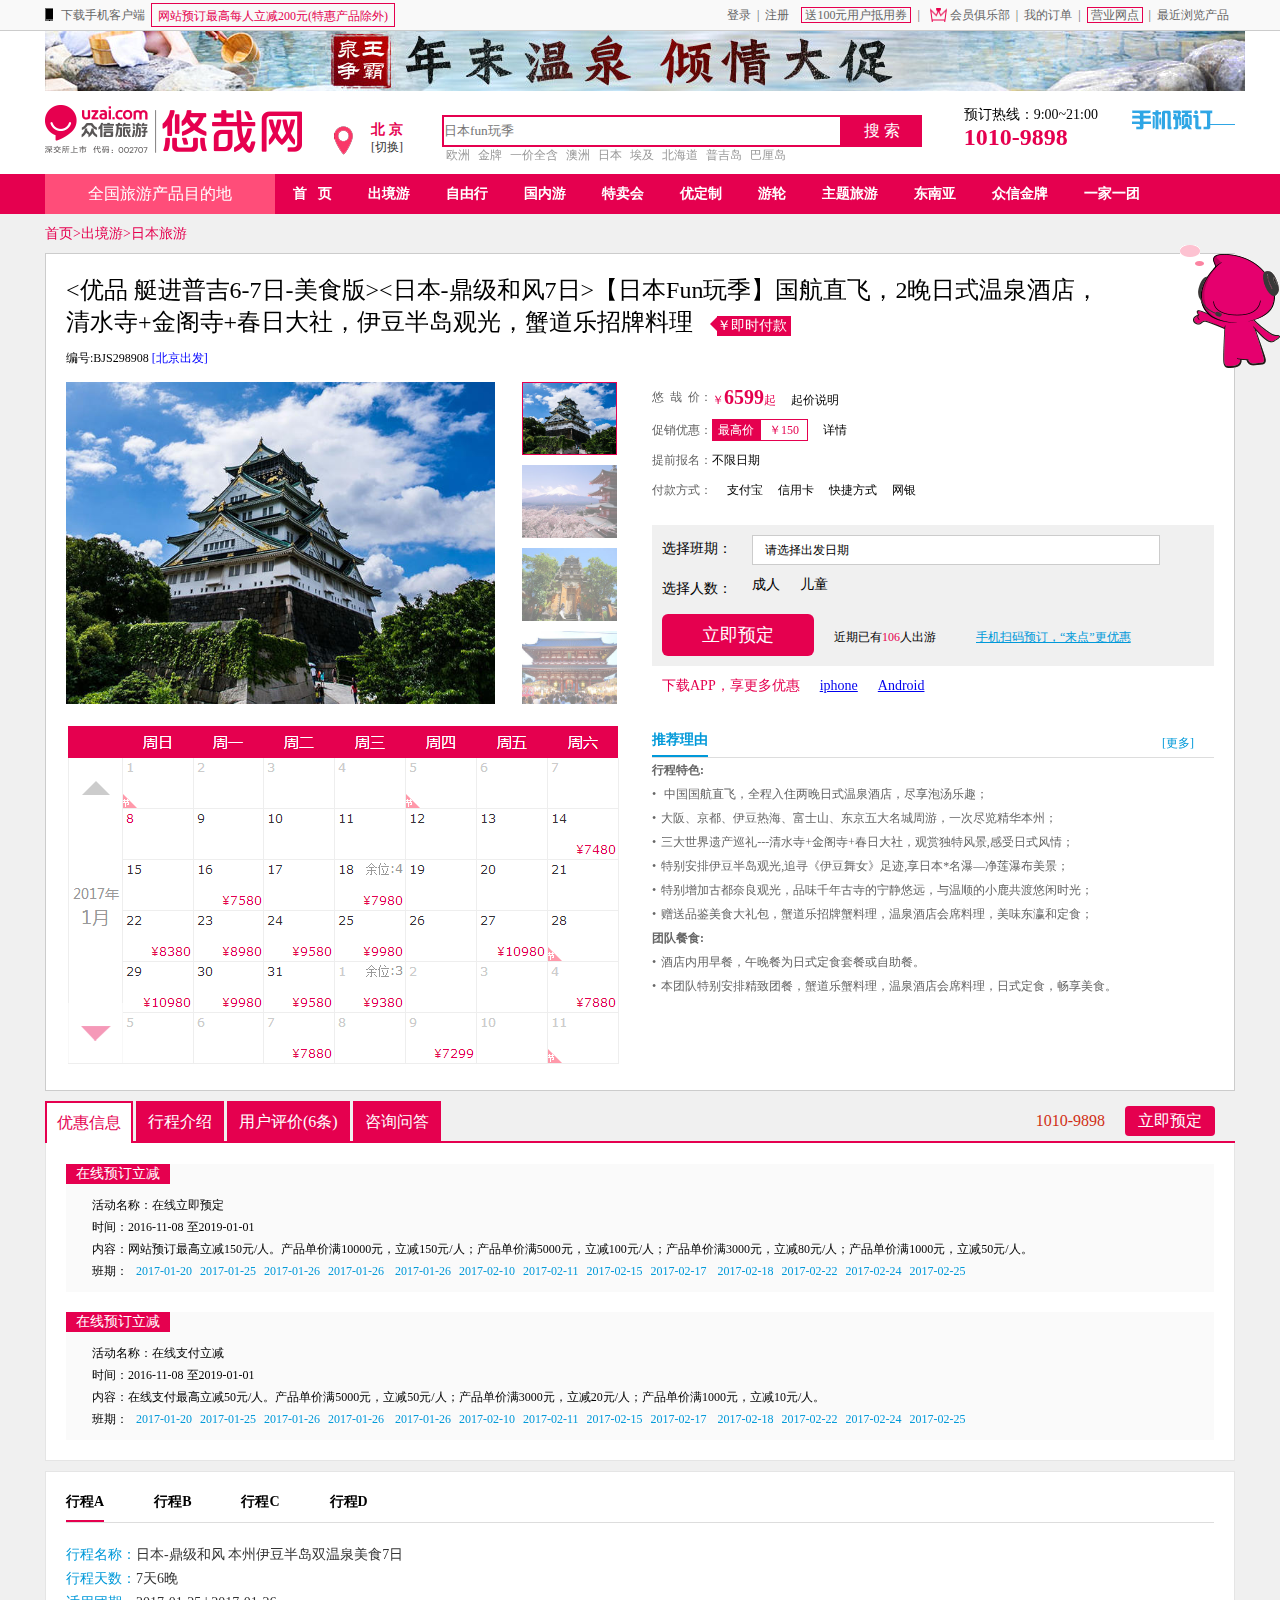
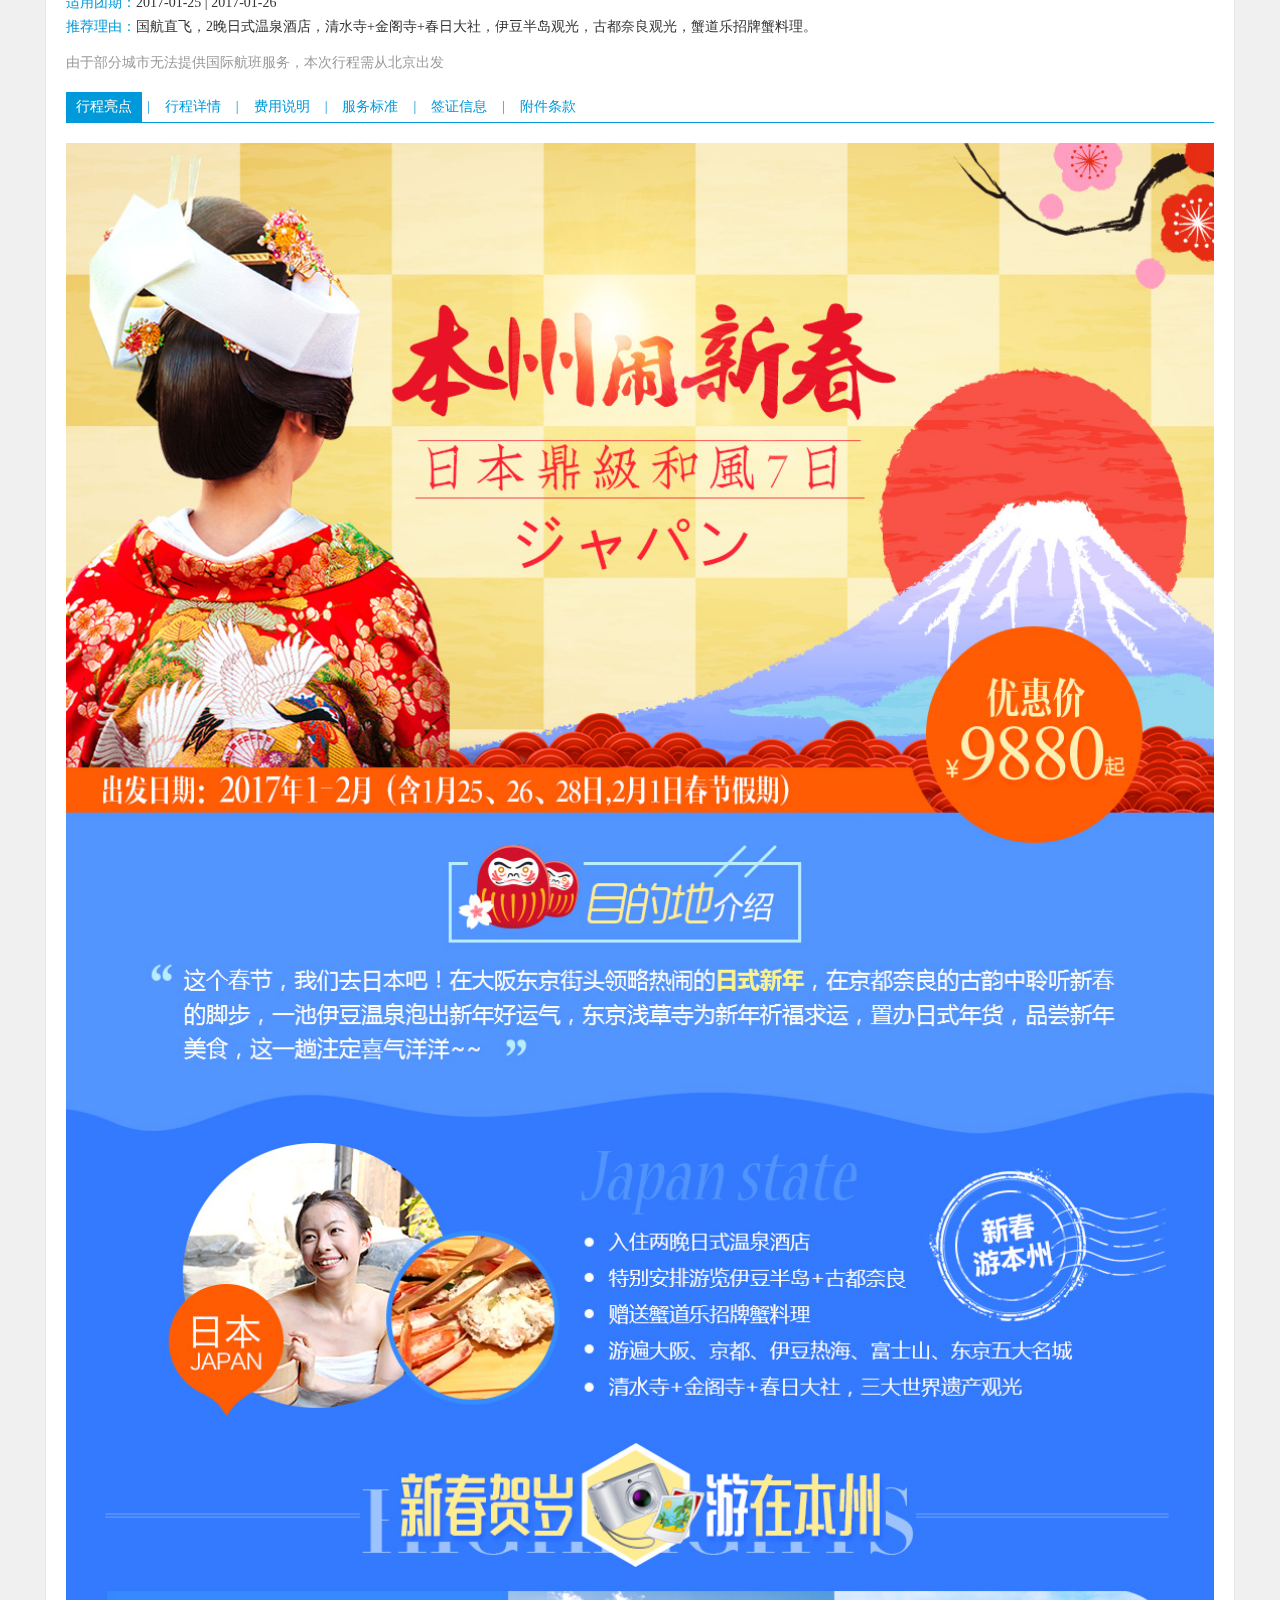
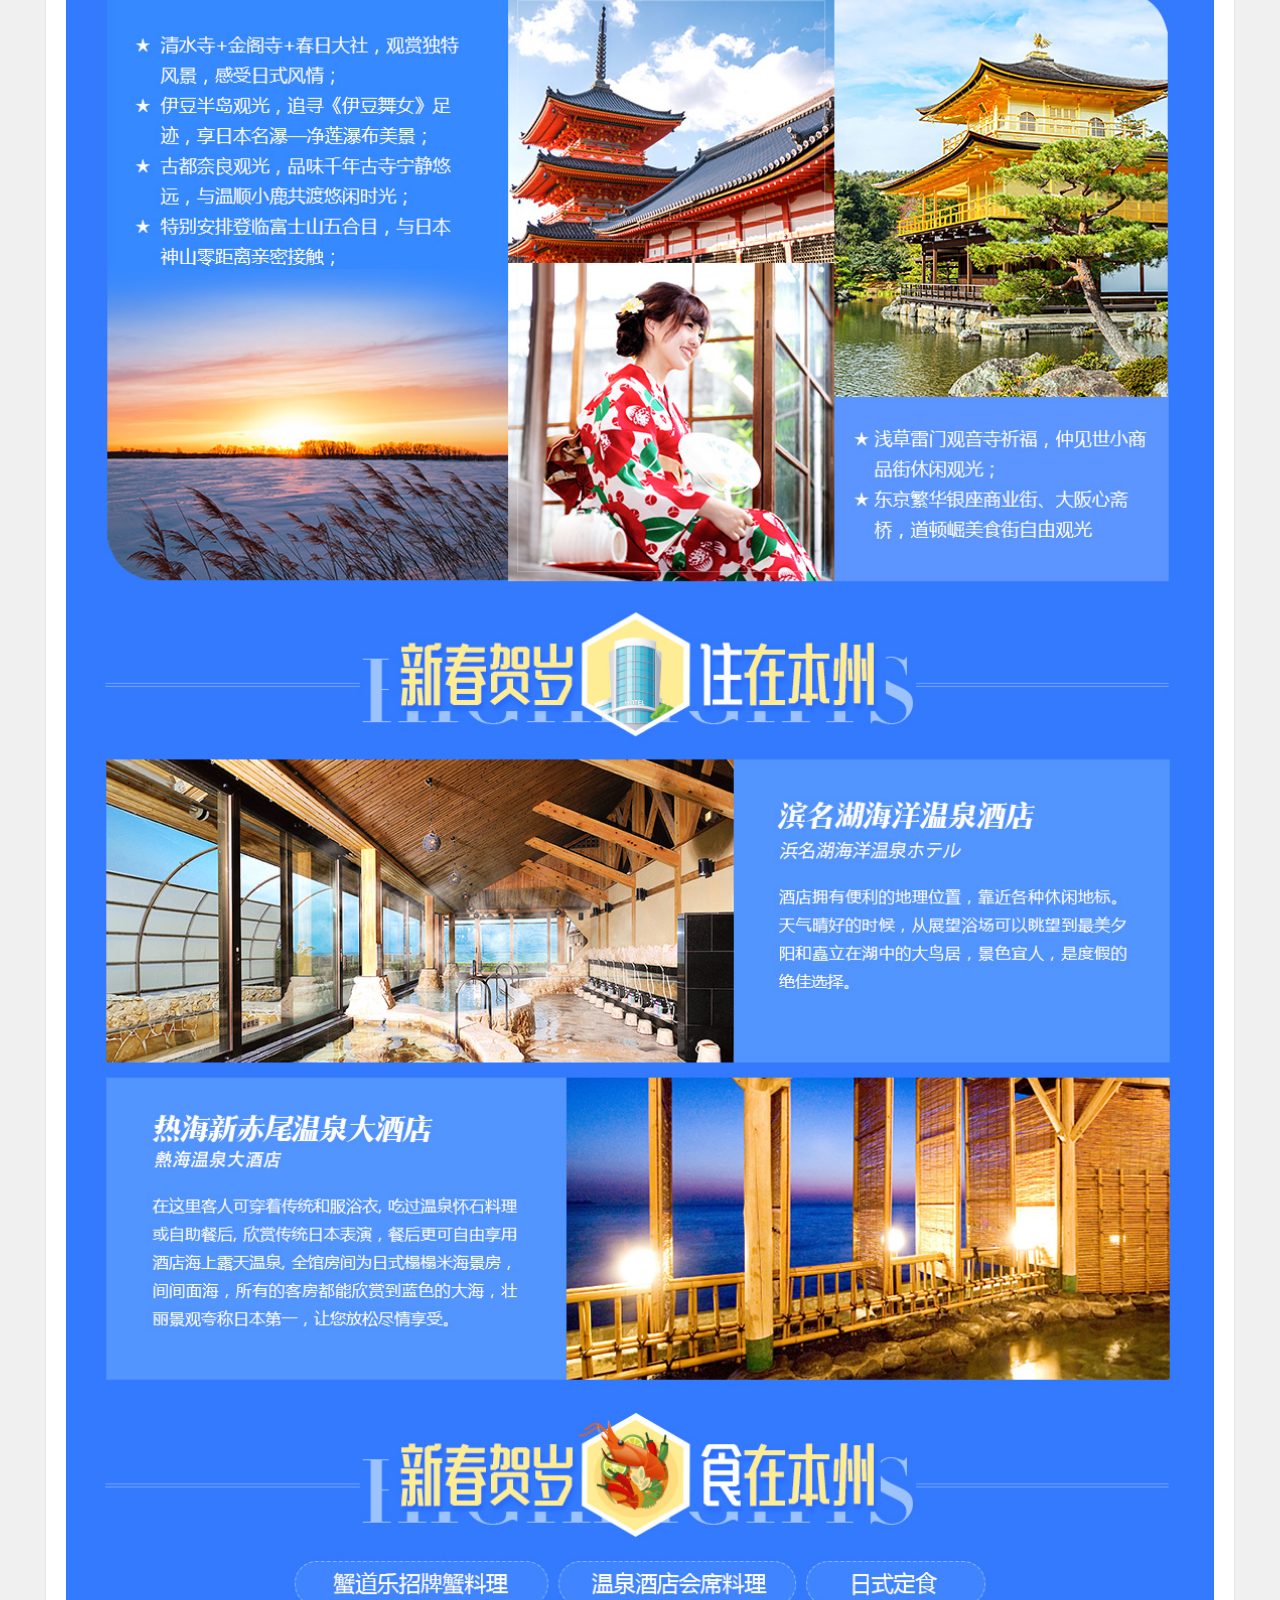
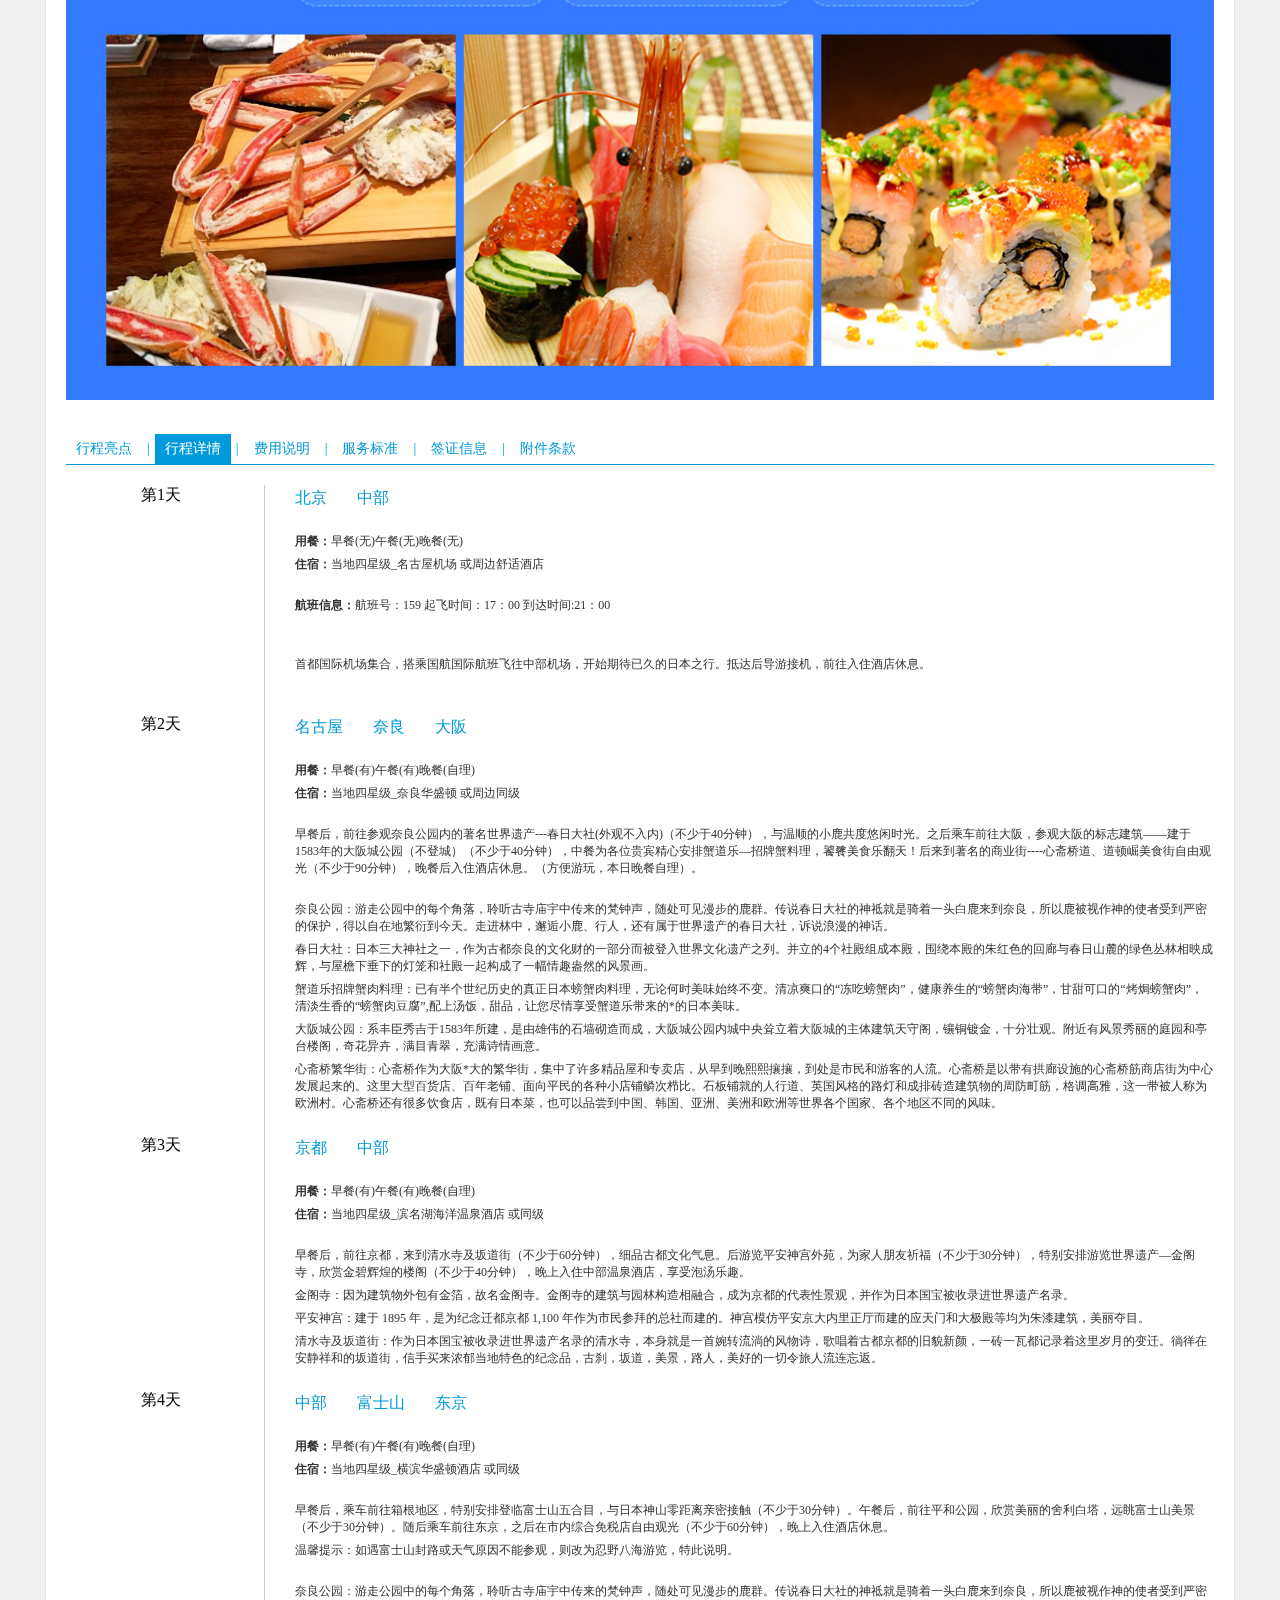
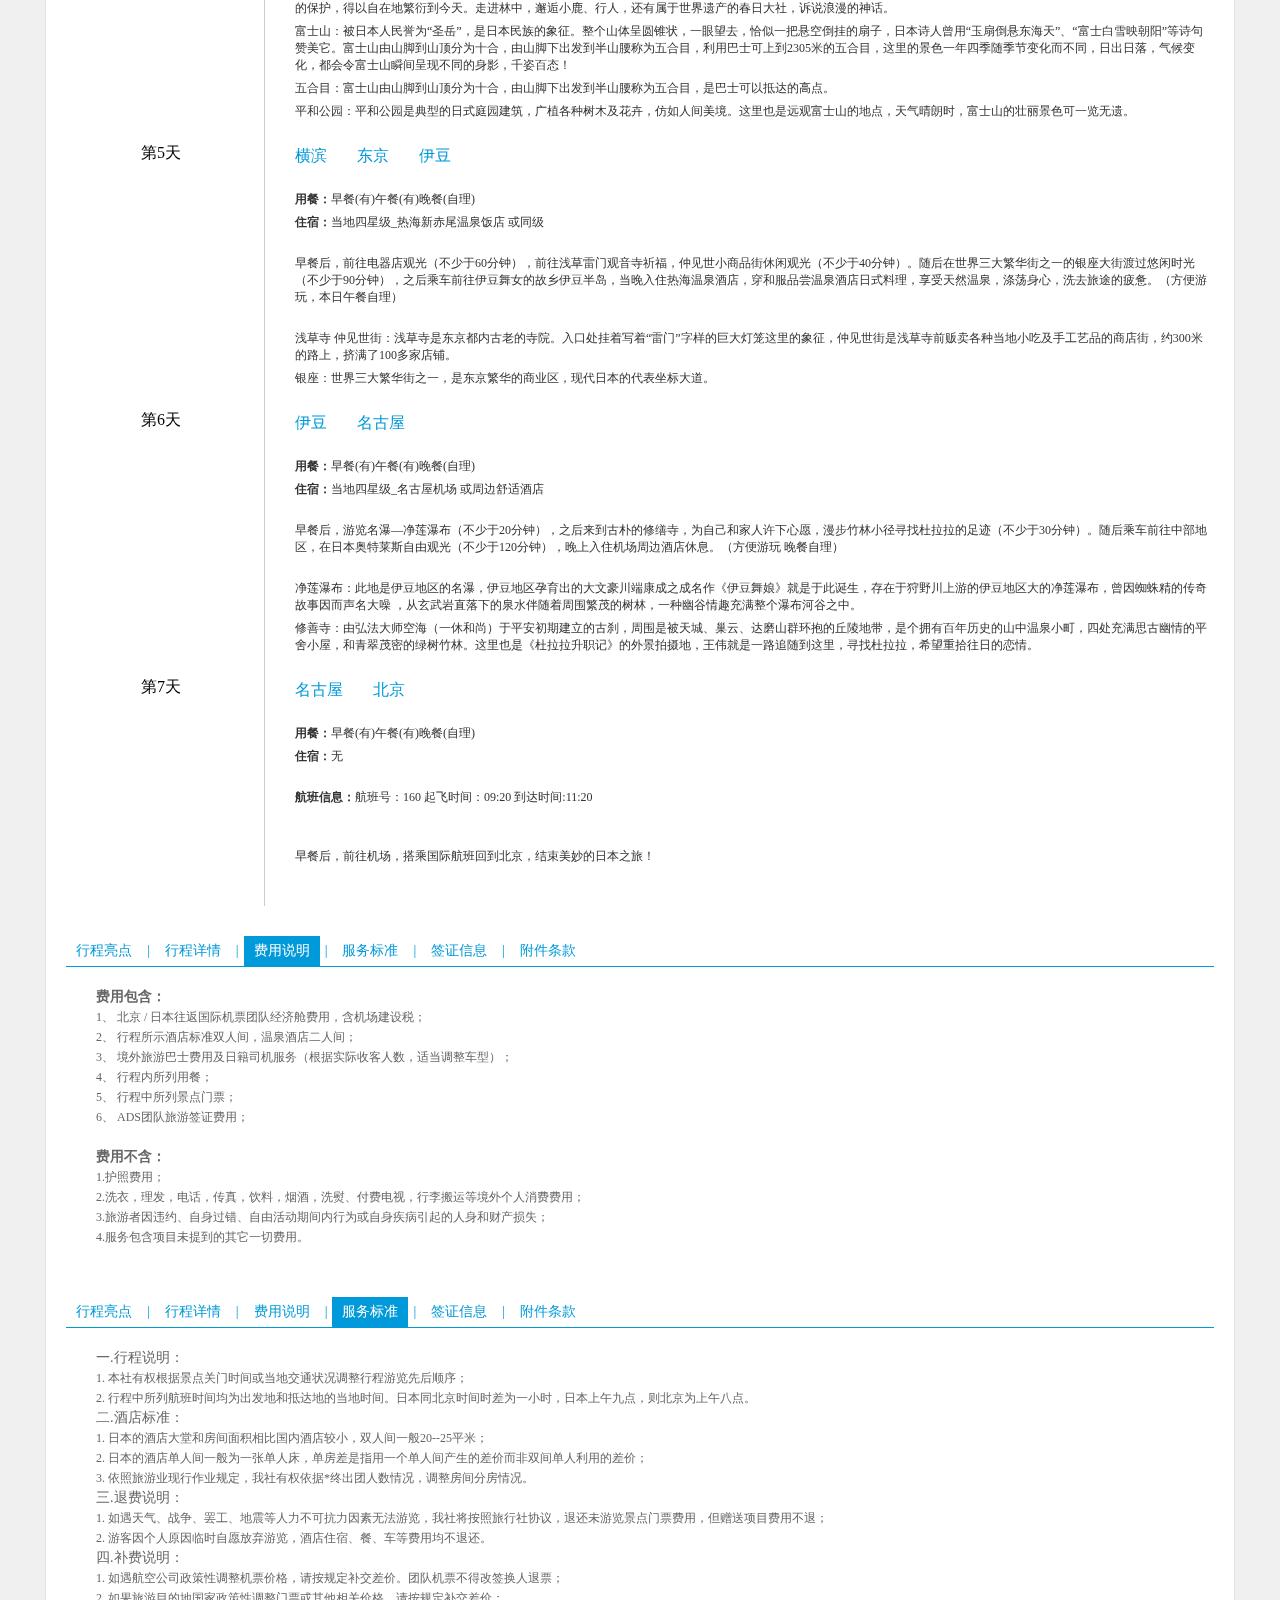
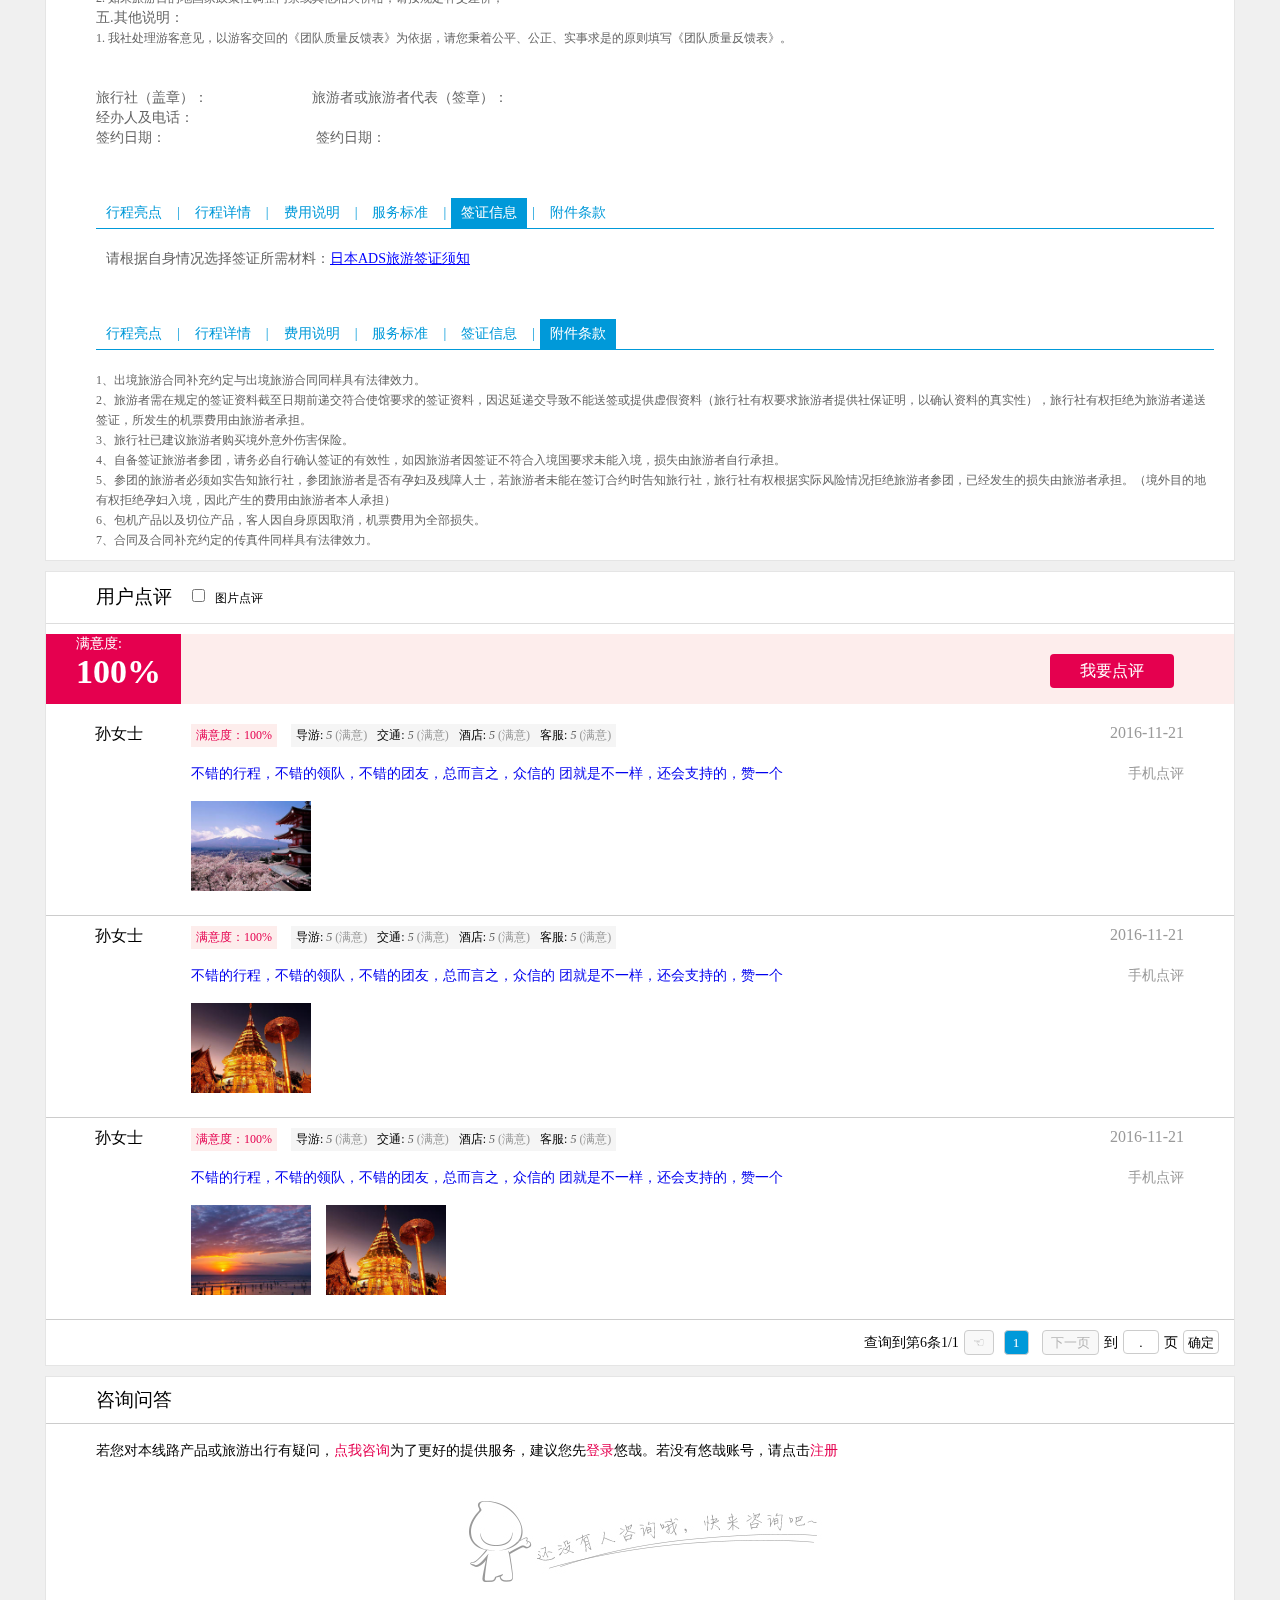
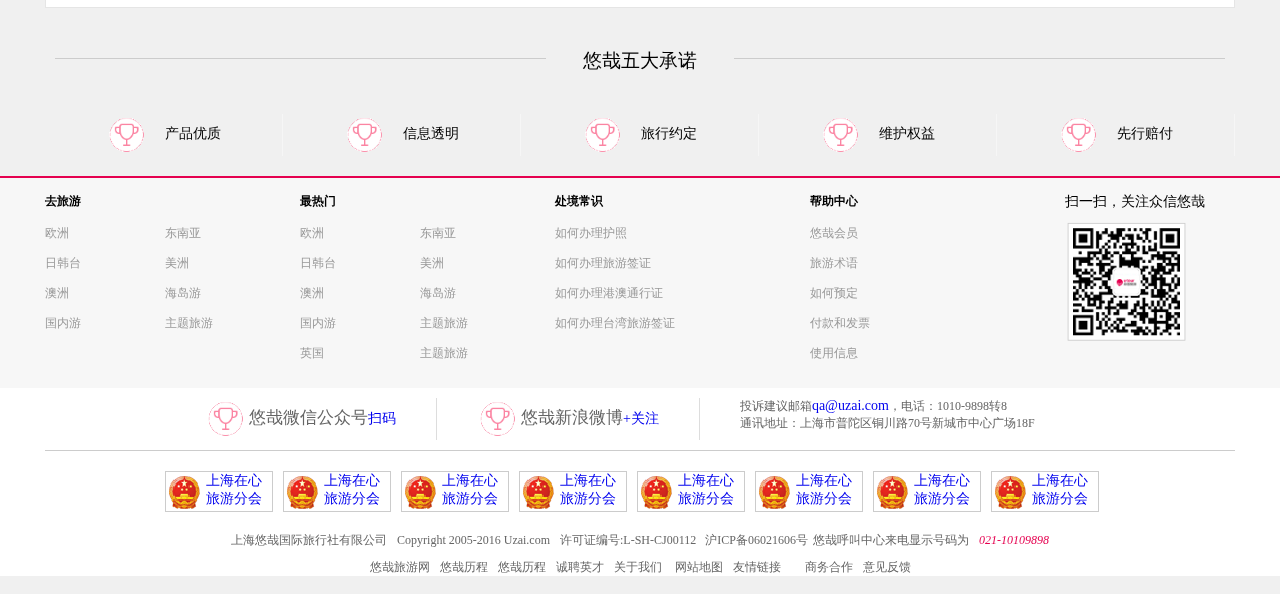
<file: zxlvw/page.html>
<!DOCTYPE html>
<html>

	<head>
		<meta charset="utf-8" />
		<title></title>
	</head>
	<link rel="stylesheet" type="text/css" href="css/index.css" />
	<script type="text/javascript" src="js/jquery-1.9.1.js"></script>
	<script type="text/javascript" src="js/index.js"></script>
	<script src="js/addWheel.js" type="text/javascript" charset="utf-8"></script>

	<body>
		<div class="consult">
			<a href="javascript:;"><img src="img/offline_cn.gif" /></a>
		</div>
		<!--描述：右侧在线咨询--end-->
		<div class="w100 top_box bord_b">
			<div class="top_bar w1190 mAuto clearfix">
				<div class="top_left fl">
					<img src="img/ph.png" class="fl" />
					<a href="#" class="fl">下载手机客户端</a>
					<ul class="fl">
						<li><a href="#">网站预订最高每人立减200元(特惠产品除外)</a></li>
					</ul>
				</div>
				<div class="top_right fr">
					<ol>
						<li><a href="http://127.0.0.1:8020/HB/zxlvw/login.html">登录</a>|</li>
						<li><a href="http://127.0.0.1:8020/HB/zxlvw/register.html">注册</a><a href="#" class="bor1">送100元用户抵用券</a>|</li>
						<li><a href="#" class="bor3">会员俱乐部</a>|</li>
						<li><a href="#">我的订单</a>|</li>
						<li><a href="#" class="bor2">营业网点</a>|</li>
						<li><a href="#">最近浏览产品</a></li>
					</ol>
				</div>
			</div>
		</div>
		<div class="w100 clearfix logo_box back_fff">
			<div class="mAuto w1190"><img src="img/dt-dc.jpg" /></div>
			<div class="w1190 mAuto clearfix mt10 mb10 logo">
				<a target="_blank" href="http://127.0.0.1:8020/HB/zxlvw/index.html#" title="众信旅游网"><img src="img/logo.png" class="fl" /></a>
				<div class="fl">
					<div class="ption_box fl">
						<div class="ption">
							<h4 class="ce5004f">北  京</h4>
							<a href="#" class="f12">[切换]</a>
						</div>
						<div class="ption_sub back_fff clearfix">
							<p>热门出发城市</p>
							<ol class="clearfix">
								<li><a href="#">北京</a><a href="#">上海</a><a href="#">深圳</a><a href="#">南京</a><a href="#">广州</a></li>
							</ol>
							<dl>
								<dt>华北</dt>
								<dd><a href="#">北京</a><a href="#">天津</a><a href="#">石家庄</a><a href="#">北京</a><a href="#">唐山</a><a href="#">青岛</a><a href="#">太原</a></dd>
							</dl>
							<dl>
								<dt>东北</dt>
								<dd><a href="#">沈阳</a><a href="#">长春</a><a href="#">大连</a><a href="#">哈尔滨</a></dd>
							</dl>
							<dl>
								<dt>华东</dt>
								<dd><a href="#">上海</a><a href="#">南京</a><a href="#">苏州</a><a href="#">杭州</a><a href="#">济南</a><a href="#">宁波</a><a href="#">无锡</a><a href="#">南昌</a><a href="#">合肥</a></dd>
							</dl>
							<dl>
								<dt>华中</dt>
								<dd><a href="#">郑州</a><a href="#">长沙</a><a href="#">武汉</a></dd>
							</dl>
							<dl>
								<dt>华南</dt>
								<dd><a href="#">厦门</a></dd>
							</dl>
							<dl>
								<dt>西南</dt>
								<dd><a href="#">重庆</a></dd>
							</dl>
							<dl>
								<dt>西北</dt>
								<dd><a href="#">西安</a></dd>
							</dl>
						</div>
					</div>
					<div class="fr search">
						<form name="" method="post" action="">
							<input type="text" name="" placeholder="日本fun玩季" class="txt fl" autofocus="" />
							<input type="submit" name="" id="" value="搜 索" class="btn fl back_e5004f" />
						</form>
						<ol>
							<li><a href="#">欧洲</a></li>
							<li><a href="#">金牌</a></li>
							<li><a href="#">一价全含</a></li>
							<li><a href="#">澳洲</a></li>
							<li><a href="#">日本</a></li>
							<li><a href="#">埃及</a></li>
							<li><a href="#">北海道</a></li>
							<li><a href="#">普吉岛</a></li>
							<li><a href="#">巴厘岛</a></li>
						</ol>
					</div>
				</div>
				<div class="fr">
					<div class="fl mr20 phone">
						<span>预订热线：9:00~21:00</span>
						<h2 class="ce5004f">1010-9898</h2>
					</div>
					<a href=""><img src="img/122x56.gif" class="fr" /></a>
				</div>
			</div>
			<!--描述：头部logo搜索区--end-->
		</div>

		<div class="w100 nav_box back_e5004f clearfix">
			<div class="w1190 nav_bar  clearfix mAuto">
				<div class="title_box">
					<h3><a href="#" title="全国旅游产品目的地">全国旅游产品目的地</a></h3>
					<div class="left_menu back_fff clearfix fl">
						<div class="menu_box">
							<dl>
								<dt><img src="img/aa.png"/><a href="#">欧洲</a><span class="cfe6955">错峰出游</span><b>></b></dt>
								<dd><a href="#">德法瑞意旅游</a> <a href="#">西葡</a><a href="#">希腊</a><a href="#">英国</a><a href="#">意大利</a></dd><i></i>
							</dl>
							<div class="menu_sub">
								<img src="img/12d217c5307444cc92c43b7dd597f148(1).jpg" alt="" />
								<div class="list">
									<p><a href="#">欧洲热门</a></p>
									<div><a href="#">法德意瑞</a><a href="#">西班牙+葡萄牙</a><a href="#">英国</a><a href="#">意大利</a><a href="#">法意瑞</a>
										<a href="#">拒绝全退</a><a href="#">一价全含</a><a href="#">金牌系列</a><a href="#">西班牙</a><a href="#">希腊</a><a href="#">北欧</a>
									</div>
								</div>
								<div class="list">
									<p><a href="#">欧洲热门</a></p>
									<div><a href="#">法德意瑞</a><a href="#">西班牙+葡萄牙</a><a href="#">英国</a><a href="#">意大利</a><a href="#">法意瑞</a>
										<a href="#">拒绝全退</a><a href="#">一价全含</a><a href="#">金牌系列</a><a href="#">西班牙</a><a href="#">希腊</a><a href="#">北欧</a>
									</div>
								</div>
								<div class="list">
									<p><a href="#">欧洲热门</a></p>
									<div><a href="#">法德意瑞</a><a href="#">西班牙+葡萄牙</a><a href="#">英国</a><a href="#">意大利</a><a href="#">法意瑞</a>
										<a href="#">拒绝全退</a><a href="#">一价全含</a><a href="#">金牌系列</a><a href="#">西班牙</a><a href="#">希腊</a><a href="#">北欧</a>
									</div>
								</div>
							</div>
						</div>
						<div class="menu_box">
							<dl>
								<dt><img src="img/aa.png"/><a href="#">欧洲</a><a href="#">泰国</a><span class="cff9541">HOT</span><b>></b></dt>
								<dd><a href="#">德法瑞意旅游</a> <a href="#">西葡</a><a href="#">希腊</a><a href="#">英国</a><a href="#">意大利</a></dd><i></i>
							</dl>
							<div class="menu_sub">
								222
							</div>
						</div>
						<div class="menu_box">
							<dl>
								<dt><img src="img/aa.png"/><a href="#">日韩台</a><a href="#">港澳</a><span class="cff9541">新春专场</span><b>></b></dt>
								<dd><a href="#">西葡</a><a href="#">希腊</a><a href="#">英国</a><a href="#">意大利</a></dd><i></i>
							</dl>
							<div class="menu_sub">
								333
							</div>
						</div>
						<div class="menu_box">
							<dl>
								<dt><img src="img/aa.png"/><a href="#">美洲</a><span class="cfe6955">迪士尼 新春专场</span><b>></b></dt>
								<dd><a href="#">德法瑞意旅游</a> <a href="#">西葡</a><a href="#">希腊</a><a href="#">英国</a><a href="#">意大利</a></dd><i></i>
							</dl>
							<div class="menu_sub">
								sdsdsa
							</div>
						</div>
						<div class="menu_box">
							<dl>
								<dt><img src="img/aa.png"/><a href="#">欧洲</a><span>错峰出游</span><b>></b></dt>
								<dd><a href="#">德法瑞意旅游</a> <a href="#">西葡</a><a href="#">希腊</a><a href="#">英国</a><a href="#">意大利</a></dd><i></i>
							</dl>
							<div class="menu_sub">
								sdsdsa
							</div>
						</div>
						<div class="menu_box">
							<dl>
								<dt><img src="img/aa.png"/><a href="#">欧洲</a><span>错峰出游</span><b>></b></dt>
								<dd><a href="#">德法瑞意旅游</a> <a href="#">西葡</a><a href="#">希腊</a><a href="#">英国</a><a href="#">意大利</a></dd><i></i>
							</dl>
							<div class="menu_sub">
								sdsdsa
							</div>
						</div>
						<div class="menu_box">
							<dl>
								<dt><img src="img/aa.png"/><a href="#">欧洲</a><span>错峰出游</span><b>></b></dt>
								<dd><a href="#">德法瑞意旅游</a> <a href="#">西葡</a><a href="#">希腊</a><a href="#">英国</a><a href="#">意大利</a></dd><i></i>
							</dl>
							<div class="menu_sub">
								sdsdsa
							</div>
						</div>
						<div class="menu_box">
							<dl>
								<dt><img src="img/aa.png"/><a href="#">欧洲</a><span class="cfe6955">错峰出游</span><b>></b></dt>
								<dd><a href="#">德法瑞意旅游</a><a href="#">英国</a><a href="#">意大利</a></dd><i></i>
							</dl>
							<div class="menu_sub">
								sdsdsa
							</div>
						</div>
					</div>
				</div>
				<ol class="fl">
					<li><a href="#" class="home">首&nbsp;&nbsp;&nbsp;页</a></li>
					<li><a href="#">出境游<span class="sjiao"></span></a></li>
					<li><a href="#">自由行<span class="sjiao"></span></a></li>
					<li><a href="#">国内游<span class="sjiao"></span></a></li>
					<li><a href="#">特卖会<span class="sjiao"></span></a></li>
					<li><a href="#">优定制<span class="sjiao"></span></a></li>
					<li><a href="#">游轮<span class="sjiao"></span></a></li>
					<li><a href="#">主题旅游<span class="sjiao"></span></a></li>
					<li><a href="#">东南亚<span class="sjiao"></span></a></li>
					<li><a href="#">众信金牌<span class="sjiao"></span></a></li>
					<li><a href="#">一家一团<span class="sjiao"></span></a></li>
				</ol>
			</div>
		</div>
		<!--描述：头部导航条--end-->
		<nav class="page_nav w1190 mAuto">
			<a href="#">首页</a><span>></span><a href="#">出境游</a><span>></span><a href="#">日本旅游</a>
		</nav>
		<div class="page_con_box w1190 mAuto clearfix">
			<div class="w1190 mAuto clearfix page_con">
				<h3 class="title"><优品 艇进普吉6-7日-美食版><日本-鼎级和风7日>【日本Fun玩季】国航直飞，2晚日式温泉酒店，清水寺+金阁寺+春日大社，伊豆半岛观光，蟹道乐招牌料理<i></i><a href="#">￥即时付款</a></h3>
				<span>编号:BJS298908<a href="#">  [北京出发]</a></span>
			</div>
			<div class="product-side-box fl">
				<div class="pic">
					<img src="img/jpg&w=600&h=450&zoom=1.jpg" style="opacity: 1;" />
					<img src="img/20150423173403110.jpg" alt="" style="opacity: 0;" />
					<img src="img/20150725094252678.jpg" alt="" style="opacity: 0;" />
					<img src="img/20151013161517610.jpg" alt="" style="opacity: 0;" />
				</div>
				<ul class="fr">
					<li class="active9"><img src="img/jpg&w=600&h=450&zoom=1.jpg" alt="" /></li>
					<li><img src="img/20150423173403110.jpg" alt="" /></li>
					<li><img src="img/20150725094252678.jpg" alt="" /></li>
					<li><img src="img/20151013161517610.jpg" alt="" /></li>
				</ul>
				<div class="clearfix"></div>
				<img src="img/data.png" class="mt10" />
			</div>
			<div class="product-main-box fr">
				<dl>
					<dt>悠 &nbsp;哉 &nbsp;价：</dt>
					<dd class="ce5004f pr cursor">￥<b>6599</b>起<a href="#">起价说明</a>
						<div class="qjsm p10 back_fff">
							<i><img src="img/jiantou.png"/></i>
							<p>最低价02-15周三出发，<b class="ce5004f">6599</b>元/成人</p>
							<p>本起价是可选出发日期中，按2人出行共住一间房核算的最低单人价格。产品价格会根据您所选择的出发日期、出行人数、入住酒店房型、航班或交通以及所选附加服务的不同而有所差别。</p>
						</div>
					</dd>
					<dt>促销优惠：</dt>
					<dd class="pr cursor jgsm_box"><span class="span1">最高价</span><span class="span2">￥150</span><a href="#">详情</a>
						<div class="p10 back_fff jgsm">
							<i><img src="img/jiantou.png"/></i>
							<p>在线支付立减100元/人</p>
							<p>在线支付立减100元/人</p>
						</div>
					</dd>
					<dt>提前报名：</dt>
					<dd>不限日期</dd>
					<dt>付款方式：</dt>
					<dd><a href="#">支付宝</a><a href="#">信用卡</a><a href="#">快捷方式</a><a href="#">网银</a></dd>
				</dl>
				<div class="product-intro-cont clearfix pr">
					<div class="data mb10 clearfix">
						<span class="fl">选择班期：</span>
						<div class=" cfrq_box">
							<p class="fl pp">请选择出发日期</p>
							<div class="cfrq back_fff pa">
								<ul>
									<li><a href="#">02-22周三出发,<b>6599</b>元/成人,<b>6599</b>元/儿童</a></li>
									<li><a href="#">02-22周三出发,<b>6599</b>元/成人,<b>6599</b>元/儿童</a></li>
									<li><a href="#">02-22周三出发,<b>6599</b>元/成人,<b>6599</b>元/儿童</a></li>
									<li><a href="#">02-22周三出发,<b>6599</b>元/成人,<b>6599</b>元/儿童</a></li>
									<li><a href="#">02-22周三出发,<b>6599</b>元/成人,<b>6599</b>元/儿童</a></li>
									<li><a href="#">02-22周三出发,<b>6599</b>元/成人,<b>6599</b>元/儿童</a></li>
									<li><a href="#">02-22周三出发,<b>6599</b>元/成人,<b>6599</b>元/儿童</a></li>
									<li><a href="#">02-22周三出发,<b>6599</b>元/成人,<b>6599</b>元/儿童</a></li>
								</ul>

							</div>
						</div>
					</div>
					<div class="mb10">
						<span class="fl">选择人数：</span>
						<span>成人</span><span>儿童</span>
					</div>
					<div class="btn mt10 fl">
						<button>立即预定</button><span>近期已有<a href="#">106</a>人出游</span><a href="#">手机扫码预订，“来点”更优惠</a>
					</div>
				</div>
				<div class="APP p10">
					<span class="ce5004f">下载APP，享更多优惠</span><a href="#">iphone</a><a href="#">Android</a>
				</div>
				<div class="title clearfix">
					<h4 class="fl">推荐理由</h4><a href="javascript:;" class="fr zhankai_box">[更多]</a>
				</div>
				<div class="route">
					<ul>
						<li><b>行程特色:</b></li>
						<li><i>•</i> 中国国航直飞，全程入住两晚日式温泉酒店，尽享泡汤乐趣；</li>
						<li><i>•</i>大阪、京都、伊豆热海、富士山、东京五大名城周游，一次尽览精华本州；</li>
						<li><i>•</i>三大世界遗产巡礼---清水寺+金阁寺+春日大社，观赏独特风景,感受日式风情；</li>
						<li><i>•</i>特别安排伊豆半岛观光,追寻《伊豆舞女》足迹,享日本*名瀑—净莲瀑布美景；</li>
						<li><i>•</i>特别增加古都奈良观光，品味千年古寺的宁静悠远，与温顺的小鹿共渡悠闲时光；</li>
						<li><i>•</i>赠送品鉴美食大礼包，蟹道乐招牌蟹料理，温泉酒店会席料理，美味东瀛和定食；</li>
						<li><b>团队餐食:</b></li>
						<li><i>•</i>酒店内用早餐，午晚餐为日式定食套餐或自助餐。</li>
						<li><i>•</i>本团队特别安排精致团餐，蟹道乐蟹料理，温泉酒店会席料理，日式定食，畅享美食。</li>
						<ul class="zhankai dis_none">
							<li><b>交通工具:</b></li>
							<li><i>•</i>航班：中国国际航空公司，直飞日本；</li>
							<li><i>•</i>巴士：日本空调旅游巴士；</li>
							<li><b>酒店安排:</b></li>
							<li><i>•</i>（以下常用酒店信息及图片仅供参考，实际安排以出团确认行程为准）：</li>
							<li><i>•</i>滨名湖海洋温泉酒店（浜名湖ザオ－シャン）http://www.the-ocean.jp/ </li>
							<li><i>•</i>这间度假酒店距离Montauk海港不到8公里路程，方便客人前往海滩。酒店拥有便利的地理位置，靠近各种休闲地标。天气晴好的时候，从展望浴场可以眺望到*美夕阳和矗立在湖中的大鸟居，景色宜人，是度假的绝佳选择。</li>
							<li><i>•</i>横滨华盛顿酒店（横滨ワシントンホテル）</li>
							<li><i>•</i>http://washington-hotels.jp/yokohama/isezakicho/</li>
							<li><i>•</i>横滨华盛顿酒店地理位置优越，从JR关内站仅需步行约5分钟。交通便利，邻近未来港和横滨中国城。酒店坐落在郁郁葱葱的大通公园街旁，在繁华的横滨市中，是一个方便、舒适、宁静的栖身之所。</li>
							<li><i>•</i>热海新赤尾温泉大酒店（ホテルニューアカオ）http://www.i-akao.com/newakao/ </li>
							<li><i>•</i>在这里客人可穿着传统和服浴衣, 吃过温泉怀石料理或自助餐后, 欣赏传统日本表演，餐后更可自由享用酒店海上露天温泉, 全馆房间为日式榻榻米海景房，间间面海，所有的客房都能欣赏到蓝色的大海，壮丽景观夸称日本*，让您放松尽情享受。</li>
						</ul>
					</ul>
				</div>
			</div>
		</div>
		<div class="product-nav-items mt10  w1190 mAuto">
			<div class="page_tab1_box w1190">
				<div class="page_tab1">
					<ol class="clearfix w1190">
						<li><a href="#" class="active4">优惠信息</a></li>
						<li><a href="#">行程介绍</a></li>
						<li><a href="#">用户评价(6条)</a></li>
						<li><a href="#">咨询问答</a></li>
					</ol>
					<div class="fr c6087be">1010-9898<a href="#" class="back_e5004f fr bord-radius tc cfff">立即预定</a></div>
				</div>
				
			</div>

			<div class="special-info-box clearfix navbar">
				<div class="info-cont-box">
					<ul>
						<p>在线预订立减</p>
						<li><span>活动名称：</span>在线立即预定</li>
						<li><span>时间：</span>2016-11-08 至2019-01-01</li>
						<li><span>内容：</span>网站预订最高立减150元/人。产品单价满10000元，立减150元/人；产品单价满5000元，立减100元/人；产品单价满3000元，立减80元/人；产品单价满1000元，立减50元/人。</li>
						<li><span>班期：</span><a href="#">2017-01-20</a><a href="#">2017-01-25</a><a href="#">2017-01-26</a><a href="#">2017-01-26</a>
							<a href="#">2017-01-26</a><a href="#">2017-02-10</a><a href="#">2017-02-11</a><a href="#">2017-02-15</a><a href="#">2017-02-17</a>
							<a href="#">2017-02-18</a><a href="#">2017-02-22</a><a href="#">2017-02-24</a><a href="#">2017-02-25</a></li>
					</ul>
					<ul>
						<p>在线预订立减</p>
						<li><span>活动名称：</span>在线支付立减</li>
						<li><span>时间：</span>2016-11-08 至2019-01-01</li>
						<li><span>内容：</span>在线支付最高立减50元/人。产品单价满5000元，立减50元/人；产品单价满3000元，立减20元/人；产品单价满1000元，立减10元/人。</li>
						<li><span>班期：</span><a href="#">2017-01-20</a><a href="#">2017-01-25</a><a href="#">2017-01-26</a><a href="#">2017-01-26</a>
							<a href="#">2017-01-26</a><a href="#">2017-02-10</a><a href="#">2017-02-11</a><a href="#">2017-02-15</a><a href="#">2017-02-17</a>
							<a href="#">2017-02-18</a><a href="#">2017-02-22</a><a href="#">2017-02-24</a><a href="#">2017-02-25</a></li>
					</ul>
				</div>
			</div>

			<div class="route-intro mt10  clearfix navbar">
				<ol class="clearfix ol1">
					<li><a href="#" class="active5">行程A</a></li>
					<li><a href="#">行程B</a></li>
					<li><a href="#">行程C</a></li>
					<li><a href="#">行程D</a></li>
				</ol>
				<ul>
					<li><span>行程名称：</span>日本-鼎级和风 本州伊豆半岛双温泉美食7日</li>
					<li><span>行程天数：</span>7天6晚</li>
					<li><span>适用团期：</span>2017-01-25 | 2017-01-26</li>
					<li><span>推荐理由：</span>国航直飞，2晚日式温泉酒店，清水寺+金阁寺+春日大社，伊豆半岛观光，古都奈良观光，蟹道乐招牌蟹料理。</li>
					<p>由于部分城市无法提供国际航班服务，本次行程需从北京出发</p>
				</ul>
				<ol class="clearfix ol2">
					<li><a href="#" class="active6">行程亮点</a><i>|</i></li>
					<li><a href="#">行程详情</a><i>|</i></li>
					<li><a href="#">费用说明</a><i>|</i></li>
					<li><a href="#">服务标准</a><i>|</i></li>
					<li><a href="#">签证信息</a><i>|</i></li>
					<li><a href="#">附件条款</a></li>
				</ol>
				<img src="img/a7b274cd-506c-4de0-89e8-6a0e3d7e1758.jpg" width="1148" />

				<ol class="clearfix ol2 mt30">
					<li><a href="#">行程亮点</a><i>|</i></li>
					<li><a href="#" class="active6">行程详情</a><i>|</i></li>
					<li><a href="#">费用说明</a><i>|</i></li>
					<li><a href="#">服务标准</a><i>|</i></li>
					<li><a href="#">签证信息</a><i>|</i></li>
					<li><a href="#">附件条款</a></li>
				</ol>
				<div class="clearfix onedata">
					<div class="fl">
						第1天
					</div>
					<div class="fr">
						<ul>
							<li><span>北京</span><span>中部</span></li><br />
							<li><b>用餐：</b>早餐(无)午餐(无)晚餐(无)</li>
							<li><b>住宿：</b>当地四星级_名古屋机场 或周边舒适酒店</li><br />
							<li><b>航班信息：</b>航班号：159 起飞时间：17：00 到达时间:21：00</li><br /><br />
							<li>首都国际机场集合，搭乘国航国际航班飞往中部机场，开始期待已久的日本之行。抵达后导游接机，前往入住酒店休息。</li><br />
						</ul>
					</div>
				</div>
				<div class=" clearfix twodata">
					<div class="fl">
						第2天
					</div>
					<div class="fr">
						<ul>
							<li><span>名古屋</span><span>奈良</span><span>大阪</span></li><br />
							<li><b>用餐：</b>早餐(有)午餐(有)晚餐(自理)</li>
							<li><b>住宿：</b>当地四星级_奈良华盛顿 或周边同级</li><br />
							<li>早餐后，前往参观奈良公园内的著名世界遗产---春日大社(外观不入内)（不少于40分钟），与温顺的小鹿共度悠闲时光。之后乘车前往大阪，参观大阪的标志建筑——建于1583年的大阪城公园（不登城）（不少于40分钟），中餐为各位贵宾精心安排蟹道乐—招牌蟹料理，饕餮美食乐翻天！后来到著名的商业街----心斋桥道、道顿崛美食街自由观光（不少于90分钟），晚餐后入住酒店休息。（方便游玩，本日晚餐自理）。</li><br />
							<li>奈良公园：游走公园中的每个角落，聆听古寺庙宇中传来的梵钟声，随处可见漫步的鹿群。传说春日大社的神祗就是骑着一头白鹿来到奈良，所以鹿被视作神的使者受到严密的保护，得以自在地繁衍到今天。走进林中，邂逅小鹿、行人，还有属于世界遗产的春日大社，诉说浪漫的神话。</li>
							<li>春日大社：日本三大神社之一，作为古都奈良的文化财的一部分而被登入世界文化遗产之列。并立的4个社殿组成本殿，围绕本殿的朱红色的回廊与春日山麓的绿色丛林相映成辉，与屋檐下垂下的灯笼和社殿一起构成了一幅情趣盎然的风景画。</li>
							<li>蟹道乐招牌蟹肉料理：已有半个世纪历史的真正日本螃蟹肉料理，无论何时美味始终不变。清凉爽口的“冻吃螃蟹肉”，健康养生的“螃蟹肉海带”，甘甜可口的“烤焗螃蟹肉”，清淡生香的“螃蟹肉豆腐”,配上汤饭，甜品，让您尽情享受蟹道乐带来的*的日本美味。</li>
							<li>大阪城公园：系丰臣秀吉于1583年所建，是由雄伟的石墙砌造而成，大阪城公园内城中央耸立着大阪城的主体建筑天守阁，镶铜镀金，十分壮观。附近有风景秀丽的庭园和亭台楼阁，奇花异卉，满目青翠，充满诗情画意。</li>
							<li>心斋桥繁华街：心斋桥作为大阪*大的繁华街，集中了许多精品屋和专卖店，从早到晚熙熙攘攘，到处是市民和游客的人流。心斋桥是以带有拱廊设施的心斋桥筋商店街为中心发展起来的。这里大型百货店、百年老铺、面向平民的各种小店铺鳞次栉比。石板铺就的人行道、英国风格的路灯和成排砖造建筑物的周防町筋，格调高雅，这一带被人称为欧洲村。心斋桥还有很多饮食店，既有日本菜，也可以品尝到中国、韩国、亚洲、美洲和欧洲等世界各个国家、各个地区不同的风味。</li>

						</ul>
					</div>
				</div>
				<div class=" clearfix threedata">
					<div class="fl">
						第3天
					</div>
					<div class="fr">
						<ul>
							<li><span>京都</span><span>中部</span></li><br />
							<li><b>用餐：</b>早餐(有)午餐(有)晚餐(自理)</li>
							<li><b>住宿：</b>当地四星级_滨名湖海洋温泉酒店 或同级 </li><br />
							<li>早餐后，前往京都，来到清水寺及坂道街（不少于60分钟），细品古都文化气息。后游览平安神宫外苑，为家人朋友祈福（不少于30分钟），特别安排游览世界遗产—金阁寺，欣赏金碧辉煌的楼阁（不少于40分钟），晚上入住中部温泉酒店，享受泡汤乐趣。</li>
							<li>金阁寺：因为建筑物外包有金箔，故名金阁寺。金阁寺的建筑与园林构造相融合，成为京都的代表性景观，并作为日本国宝被收录进世界遗产名录。</li>
							<li>平安神宫：建于 1895 年，是为纪念迁都京都 1,100 年作为市民参拜的总社而建的。神宫模仿平安京大内里正厅而建的应天门和大极殿等均为朱漆建筑，美丽夺目。</li>
							<li>清水寺及坂道街：作为日本国宝被收录进世界遗产名录的清水寺，本身就是一首婉转流淌的风物诗，歌唱着古都京都的旧貌新颜，一砖一瓦都记录着这里岁月的变迁。徜徉在安静祥和的坂道街，信手买来浓郁当地特色的纪念品，古刹，坂道，美景，路人，美好的一切令旅人流连忘返。</li>
						</ul>
					</div>
				</div>
				<div class=" clearfix fourdata">
					<div class="fl">
						第4天
					</div>
					<div class="fr">
						<ul>
							<li><span>中部</span><span>富士山</span><span>东京</span></li><br />
							<li><b>用餐：</b>早餐(有)午餐(有)晚餐(自理)</li>
							<li><b>住宿：</b>当地四星级_横滨华盛顿酒店 或同级 </li><br />
							<li>早餐后，乘车前往箱根地区，特别安排登临富士山五合目，与日本神山零距离亲密接触（不少于30分钟）。午餐后，前往平和公园，欣赏美丽的舍利白塔，远眺富士山美景（不少于30分钟）。随后乘车前往东京，之后在市内综合免税店自由观光（不少于60分钟），晚上入住酒店休息。</li>
							<li>温馨提示：如遇富士山封路或天气原因不能参观，则改为忍野八海游览，特此说明。</li><br />
							<li>奈良公园：游走公园中的每个角落，聆听古寺庙宇中传来的梵钟声，随处可见漫步的鹿群。传说春日大社的神祗就是骑着一头白鹿来到奈良，所以鹿被视作神的使者受到严密的保护，得以自在地繁衍到今天。走进林中，邂逅小鹿、行人，还有属于世界遗产的春日大社，诉说浪漫的神话。</li>
							<li>富士山：被日本人民誉为“圣岳”，是日本民族的象征。整个山体呈圆锥状，一眼望去，恰似一把悬空倒挂的扇子，日本诗人曾用“玉扇倒悬东海天”、“富士白雪映朝阳”等诗句赞美它。富士山由山脚到山顶分为十合，由山脚下出发到半山腰称为五合目，利用巴士可上到2305米的五合目，这里的景色一年四季随季节变化而不同，日出日落，气候变化，都会令富士山瞬间呈现不同的身影，千姿百态！</li>
							<li>五合目：富士山由山脚到山顶分为十合，由山脚下出发到半山腰称为五合目，是巴士可以抵达的高点。</li>
							<li>平和公园：平和公园是典型的日式庭园建筑，广植各种树木及花卉，仿如人间美境。这里也是远观富士山的地点，天气晴朗时，富士山的壮丽景色可一览无遗。</li>
						</ul>
					</div>
				</div>
				<div class=" clearfix fivedata">
					<div class="fl">
						第5天
					</div>
					<div class="fr">
						<ul>
							<li><span>横滨</span><span>东京</span><span>伊豆</span></li><br />
							<li><b>用餐：</b>早餐(有)午餐(有)晚餐(自理)</li>
							<li><b>住宿：</b>当地四星级_热海新赤尾温泉饭店 或同级</li><br />
							<li>早餐后，前往电器店观光（不少于60分钟），前往浅草雷门观音寺祈福，仲见世小商品街休闲观光（不少于40分钟）。随后在世界三大繁华街之一的银座大街渡过悠闲时光（不少于90分钟），之后乘车前往伊豆舞女的故乡伊豆半岛，当晚入住热海温泉酒店，穿和服品尝温泉酒店日式料理，享受天然温泉，涤荡身心，洗去旅途的疲惫。（方便游玩，本日午餐自理）</li><br />
							<li>浅草寺 仲见世街：浅草寺是东京都内古老的寺院。入口处挂着写着“雷门”字样的巨大灯笼这里的象征，仲见世街是浅草寺前贩卖各种当地小吃及手工艺品的商店街，约300米的路上，挤满了100多家店铺。</li>
							<li>银座：世界三大繁华街之一，是东京繁华的商业区，现代日本的代表坐标大道。</li>
						</ul>
					</div>
				</div>
				<div class=" clearfix sixdata">
					<div class="fl">
						第6天
					</div>
					<div class="fr">
						<ul>
							<li><span>伊豆</span><span>名古屋</span></li><br />
							<li><b>用餐：</b>早餐(有)午餐(有)晚餐(自理)</li>
							<li><b>住宿：</b>当地四星级_名古屋机场 或周边舒适酒店</li><br />
							<li>早餐后，游览名瀑—净莲瀑布（不少于20分钟），之后来到古朴的修缮寺，为自己和家人许下心愿，漫步竹林小径寻找杜拉拉的足迹（不少于30分钟）。随后乘车前往中部地区，在日本奥特莱斯自由观光（不少于120分钟），晚上入住机场周边酒店休息。（方便游玩 晚餐自理）</li><br />
							<li>净莲瀑布：此地是伊豆地区的名瀑，伊豆地区孕育出的大文豪川端康成之成名作《伊豆舞娘》就是于此诞生，存在于狩野川上游的伊豆地区大的净莲瀑布，曾因蜘蛛精的传奇故事因而声名大噪 ，从玄武岩直落下的泉水伴随着周围繁茂的树林，一种幽谷情趣充满整个瀑布河谷之中。</li>
							<li>修善寺：由弘法大师空海（一休和尚）于平安初期建立的古刹，周围是被天城、巢云、达磨山群环抱的丘陵地带，是个拥有百年历史的山中温泉小町，四处充满思古幽情的平舍小屋，和青翠茂密的绿树竹林。这里也是《杜拉拉升职记》的外景拍摄地，王伟就是一路追随到这里，寻找杜拉拉，希望重拾往日的恋情。</li>
						</ul>
					</div>
				</div>
				<div class=" clearfix sevendata">
					<div class="fl">
						第7天
					</div>
					<div class="fr">
						<ul>
							<li><span>名古屋</span><span>北京</span></li><br />
							<li><b>用餐：</b>早餐(有)午餐(有)晚餐(自理)</li>
							<li><b>住宿：</b>无</li><br />
							<li><b>航班信息：</b>航班号：160 起飞时间：09:20 到达时间:11:20</li><br /><br />
							<li>早餐后，前往机场，搭乘国际航班回到北京，结束美妙的日本之旅！</li><br />
						</ul>
					</div>
				</div>
				<ol class="clearfix ol2 mt30">
					<li><a href="#">行程亮点</a><i>|</i></li>
					<li><a href="#">行程详情</a><i>|</i></li>
					<li><a href="#" class="active6">费用说明</a><i>|</i></li>
					<li><a href="#">服务标准</a><i>|</i></li>
					<li><a href="#">签证信息</a><i>|</i></li>
					<li><a href="#">附件条款</a></li>
				</ol>
				<div class="pl30 fysm">
					<b>费用包含：</b><br /> 1、 北京 / 日本往返国际机票团队经济舱费用，含机场建设税；<br /> 2、 行程所示酒店标准双人间，温泉酒店二人间；<br /> 3、 境外旅游巴士费用及日籍司机服务（根据实际收客人数，适当调整车型）；<br /> 4、 行程内所列用餐；<br /> 5、 行程中所列景点门票；<br /> 6、 ADS团队旅游签证费用；<br /><br />
					<b>费用不含：</b><br /> 1.护照费用；
					<br /> 2.洗衣，理发，电话，传真，饮料，烟酒，洗熨、付费电视，行李搬运等境外个人消费费用；
					<br /> 3.旅游者因违约、自身过错、自由活动期间内行为或自身疾病引起的人身和财产损失；
					<br /> 4.服务包含项目未提到的其它一切费用。
					<br /><br />
				</div>
				<ol class="clearfix ol2 mt30">
					<li><a href="#">行程亮点</a><i>|</i></li>
					<li><a href="#">行程详情</a><i>|</i></li>
					<li><a href="#">费用说明</a><i>|</i></li>
					<li><a href="#" class="active6">服务标准</a><i>|</i></li>
					<li><a href="#">签证信息</a><i>|</i></li>
					<li><a href="#">附件条款</a></li>
				</ol>
				<div class="fwbz pl30">
					<p>一.行程说明：</p>
					1. 本社有权根据景点关门时间或当地交通状况调整行程游览先后顺序；<br /> 2. 行程中所列航班时间均为出发地和抵达地的当地时间。日本同北京时间时差为一小时，日本上午九点，则北京为上午八点。<br />
					<p>二.酒店标准：</p>
					1. 日本的酒店大堂和房间面积相比国内酒店较小，双人间一般20--25平米；<br /> 2. 日本的酒店单人间一般为一张单人床，单房差是指用一个单人间产生的差价而非双间单人利用的差价；<br /> 3. 依照旅游业现行作业规定，我社有权依据*终出团人数情况，调整房间分房情况。<br />
					<p>三.退费说明：</p>
					1. 如遇天气、战争、罢工、地震等人力不可抗力因素无法游览，我社将按照旅行社协议，退还未游览景点门票费用，但赠送项目费用不退；<br /> 2. 游客因个人原因临时自愿放弃游览，酒店住宿、餐、车等费用均不退还。<br />
					<p>四.补费说明：</p>
					1. 如遇航空公司政策性调整机票价格，请按规定补交差价。团队机票不得改签换人退票；<br /> 2. 如果旅游目的地国家政策性调整门票或其他相关价格，请按规定补交差价；<br />
					<p>五.其他说明：</p>
					1. 我社处理游客意见，以游客交回的《团队质量反馈表》为依据，请您秉着公平、公正、实事求是的原则填写《团队质量反馈表》。<br /><br /><br />

					<span class="mr100">旅行社（盖章）：</span><span> 旅游者或旅游者代表（签章）：</span><br />
					<span>经办人及电话：</span><br />
					<span class="mr150">签约日期：</span><span class="">签约日期：</span><br /><br />
					<ol class="clearfix ol2 mt30">
						<li><a href="#">行程亮点</a><i>|</i></li>
						<li><a href="#">行程详情</a><i>|</i></li>
						<li><a href="#">费用说明</a><i>|</i></li>
						<li><a href="#">服务标准</a><i>|</i></li>
						<li><a href="#" class="active6">签证信息</a><i>|</i></li>
						<li><a href="#">附件条款</a></li>
					</ol>
					<p class="password ml10">请根据自身情况选择签证所需材料：<a href="#">日本ADS旅游签证须知</a></p><br />
					<ol class="clearfix ol2 mt30">
						<li><a href="#">行程亮点</a><i>|</i></li>
						<li><a href="#">行程详情</a><i>|</i></li>
						<li><a href="#">费用说明</a><i>|</i></li>
						<li><a href="#">服务标准</a><i>|</i></li>
						<li><a href="#">签证信息</a><i>|</i></li>
						<li><a href="#" class="active6">附件条款</a></li>
					</ol>
					<div>1、出境旅游合同补充约定与出境旅游合同同样具有法律效力。<br> 2、旅游者需在规定的签证资料截至日期前递交符合使馆要求的签证资料，因迟延递交导致不能送签或提供虚假资料（旅行社有权要求旅游者提供社保证明，以确认资料的真实性），旅行社有权拒绝为旅游者递送签证，所发生的机票费用由旅游者承担。
						<br> 3、旅行社已建议旅游者购买境外意外伤害保险。
						<br> 4、自备签证旅游者参团，请务必自行确认签证的有效性，如因旅游者因签证不符合入境国要求未能入境，损失由旅游者自行承担。
						<br> 5、参团的旅游者必须如实告知旅行社，参团旅游者是否有孕妇及残障人士，若旅游者未能在签订合约时告知旅行社，旅行社有权根据实际风险情况拒绝旅游者参团，已经发生的损失由旅游者承担。（境外目的地有权拒绝孕妇入境，因此产生的费用由旅游者本人承担）
						<br> 6、包机产品以及切位产品，客人因自身原因取消，机票费用为全部损失。
						<br> 7、合同及合同补充约定的传真件同样具有法律效力。
					</div>
				</div>
			</div>
			<div class="travel-comment mt10 clearfix navbar">
				<div class="yhdp">
					<h3 class="fl">用户点评</h3><input type="checkbox" name="" value="" /><label>图片点评</label>
				</div>
				<div class="yhmyd clearfix">
					<div class="fl back_e5004f">
						<span>满意度:</span>
						<p>100%</p>
					</div>
					<button class="fr back_e5004f">我要点评</button>
				</div>
				<div class="clearfix user bord_b">
					<div class="fl name">
						孙女士
					</div>
					<div class="remark">
						<span class="myd">满意度：100%</span>
						<span>导游:<em>5</em><i>(满意)</i></span><span>交通:<em>5</em><i>(满意)</i></span><span>酒店:<em>5</em><i>(满意)</i></span><span>客服:<em>5</em><i>(满意)</i></span> <i class="fr">2016-11-21</i>
						<br /><br />
						<p><a href="#">不错的行程，不错的领队，不错的团友，总而言之，众信的 团就是不一样，还会支持的，赞一个</a><i class="fr">手机点评</i></p><br />
						<img src="img/20150423173403110.jpg" height="90" /><br />
					</div>
				</div>
				<div class="clearfix user bord_b">
					<div class="fl name">
						孙女士
					</div>
					<div class="remark">
						<span class="myd">满意度：100%</span>
						<span>导游:<em>5</em><i>(满意)</i></span><span>交通:<em>5</em><i>(满意)</i></span><span>酒店:<em>5</em><i>(满意)</i></span><span>客服:<em>5</em><i>(满意)</i></span> <i class="fr">2016-11-21</i>
						<br /><br />
						<p><a href="#">不错的行程，不错的领队，不错的团友，总而言之，众信的 团就是不一样，还会支持的，赞一个</a><i class="fr">手机点评</i></p><br />
						<img src="img/20150303174623741.jpg" height="90" />
					</div>
				</div>
				<div class="clearfix user bord_b">
					<div class="fl name">
						孙女士
					</div>
					<div class="remark">
						<span class="myd">满意度：100%</span>
						<span>导游:<em>5</em><i>(满意)</i></span><span>交通:<em>5</em><i>(满意)</i></span><span>酒店:<em>5</em><i>(满意)</i></span><span>客服:<em>5</em><i>(满意)</i></span> <i class="fr">2016-11-21</i>
						<br /><br />
						<p><a href="#">不错的行程，不错的领队，不错的团友，总而言之，众信的 团就是不一样，还会支持的，赞一个</a><i class="fr">手机点评</i></p><br />
						<img src="img/20150512190336065.jpg" height="90" /><img src="img/20150303174623741.jpg" height="90" />
					</div>
				</div>
				<div class="fr fenye">
					<span>查询到第6条<span>1</span>/<span>1</span><button class="btn1" disabled="">☜</button><button class="btn2">1</button>
					<button class="mr20 btn3" disabled="">下一页</button>到<button class="btn4">.</button>页<button class="btn5">确定</button></span>
				</div>
			</div>
			<div class="advisory-mod mt10 navbar">
				<h3 class="bord_b mt10 pb10 pl50">咨询问答</h3><br />
				<p class="pl50">若您对本线路产品或旅游出行有疑问，<a href="#" class="ce5004f">点我咨询</a>为了更好的提供服务，建议您先<a href="http://127.0.0.1:8020/HB/zxlvw/login.html" class="ce5004f">登录</a>悠哉。若没有悠哉账号，请点击<a href="http://127.0.0.1:8020/HB/zxlvw/register.html" class="ce5004f">注册</a></p>
				<br />
				<div class="tc"><img src="img/tu1.jpg" alt="" class="" /></div>

			</div>
		</div>
		<div class="w1190 tc mAuto footer1 clearfix">
			<h3><span class="fl"></span>悠哉五大承诺<span class="fr"></span></h3>
			<ol>
				<li><img src="img/footer.png" alt="" />产品优质</li>
				<li><img src="img/footer.png" alt="" />信息透明</li>
				<li><img src="img/footer.png" alt="" />旅行约定</li>
				<li><img src="img/footer.png" alt="" />维护权益</li>
				<li><img src="img/footer.png" alt="" />先行赔付</li>
			</ol>
		</div>
		<div class="w100 footer_box2 clearfix">
			<div class="footer2 w1190 mAuto clearfix">
				<dl class="dl1">
					<dt>去旅游</dt>
					<dd><a href="#">欧洲</a><a href="#">东南亚</a></dd>
					<dd><a href="#">日韩台</a><a href="#">美洲</a></dd>
					<dd><a href="#">澳洲</a><a href="#">海岛游</a></dd>
					<dd><a href="#">国内游</a><a href="#">主题旅游</a></dd>
				</dl>
				<dl class="dl2">
					<dt>最热门</dt>
					<dd><a href="#">欧洲</a><a href="#">东南亚</a></dd>
					<dd><a href="#">日韩台</a><a href="#">美洲</a></dd>
					<dd><a href="#">澳洲</a><a href="#">海岛游</a></dd>
					<dd><a href="#">国内游</a><a href="#">主题旅游</a></dd>
					<dd><a href="#">英国</a><a href="#">主题旅游</a></dd>
				</dl>
				<dl>
					<dt>处境常识</dt>
					<dd><a href="#">如何办理护照</a></dd>
					<dd><a href="#">如何办理旅游签证</a></dd>
					<dd><a href="#">如何办理港澳通行证</a></dd>
					<dd><a href="#">如何办理台湾旅游签证</a></dd>
				</dl>
				<dl>
					<dt>帮助中心</dt>
					<dd><a href="#">悠哉会员</a></dd>
					<dd><a href="#">旅游术语</a></dd>
					<dd><a href="#">如何预定</a></dd>
					<dd><a href="#">付款和发票</a></dd>
					<dd><a href="#">使用信息</a></dd>
				</dl>
				<div class="fl">
					<p>扫一扫，关注众信悠哉</p>
					<img src="img/wechat.png" alt="" />
				</div>
			</div>
		</div>
		<div class="footer_box3 clearfix w100">
			<div class="w1190 mAuto clearfix footer3">
				<p><img src="img/footer.png" alt="" />悠哉微信公众号<a href="#">扫码</a></p>
				<p><img src="img/footer.png" alt="" />悠哉新浪微博<a href="#">+关注</a></p>
				<div class="fl">
					<span>投诉建议邮箱<a href="mailto:qa@uzai.com">qa@uzai.com</a>，电话：1010-9898转8<br>通讯地址：上海市普陀区铜川路70号新城市中心广场18F</span>
				</div>
			</div>
			<div class="clear"></div>
			<div class="w1190 mAuto">
				<ol class="clearfix">
					<li><img src="img/pll.png" /><a href="#">上海在心旅游分会</a></li>
					<li><img src="img/pll.png" /><a href="#">上海在心旅游分会</a></li>
					<li><img src="img/pll.png" /><a href="#">上海在心旅游分会</a></li>
					<li><img src="img/pll.png" /><a href="#">上海在心旅游分会</a></li>
					<li><img src="img/pll.png" /><a href="#">上海在心旅游分会</a></li>
					<li><img src="img/pll.png" /><a href="#">上海在心旅游分会</a></li>
					<li><img src="img/pll.png" /><a href="#">上海在心旅游分会</a></li>
					<li><img src="img/pll.png" /><a href="#">上海在心旅游分会</a></li>
				</ol>
				<div class="clear"></div>
				<div class="tc">
					<span>上海悠哉国际旅行社有限公司</span><span>Copyright 2005-2016 Uzai.com</span><span>许可证编号:L-SH-CJ00112</span>
					<a href="#">沪ICP备06021606号</a><span>悠哉呼叫中心来电显示号码为</span><em>021-10109898</em></a>
					<p><a href="#">悠哉旅游网</a><a href="#">悠哉历程</a><a href="#">悠哉历程</a><a href="#">诚聘英才</a><a href="#">关于我们</a>
						<a href="#">网站地图</a><a href="#">友情链接</a>
						<a href="#"></a><a href="#">商务合作</a><a href="#">意见反馈</a>
					</p>
				</div>
			</div>
		</div>
	</body>

</html>
</file>
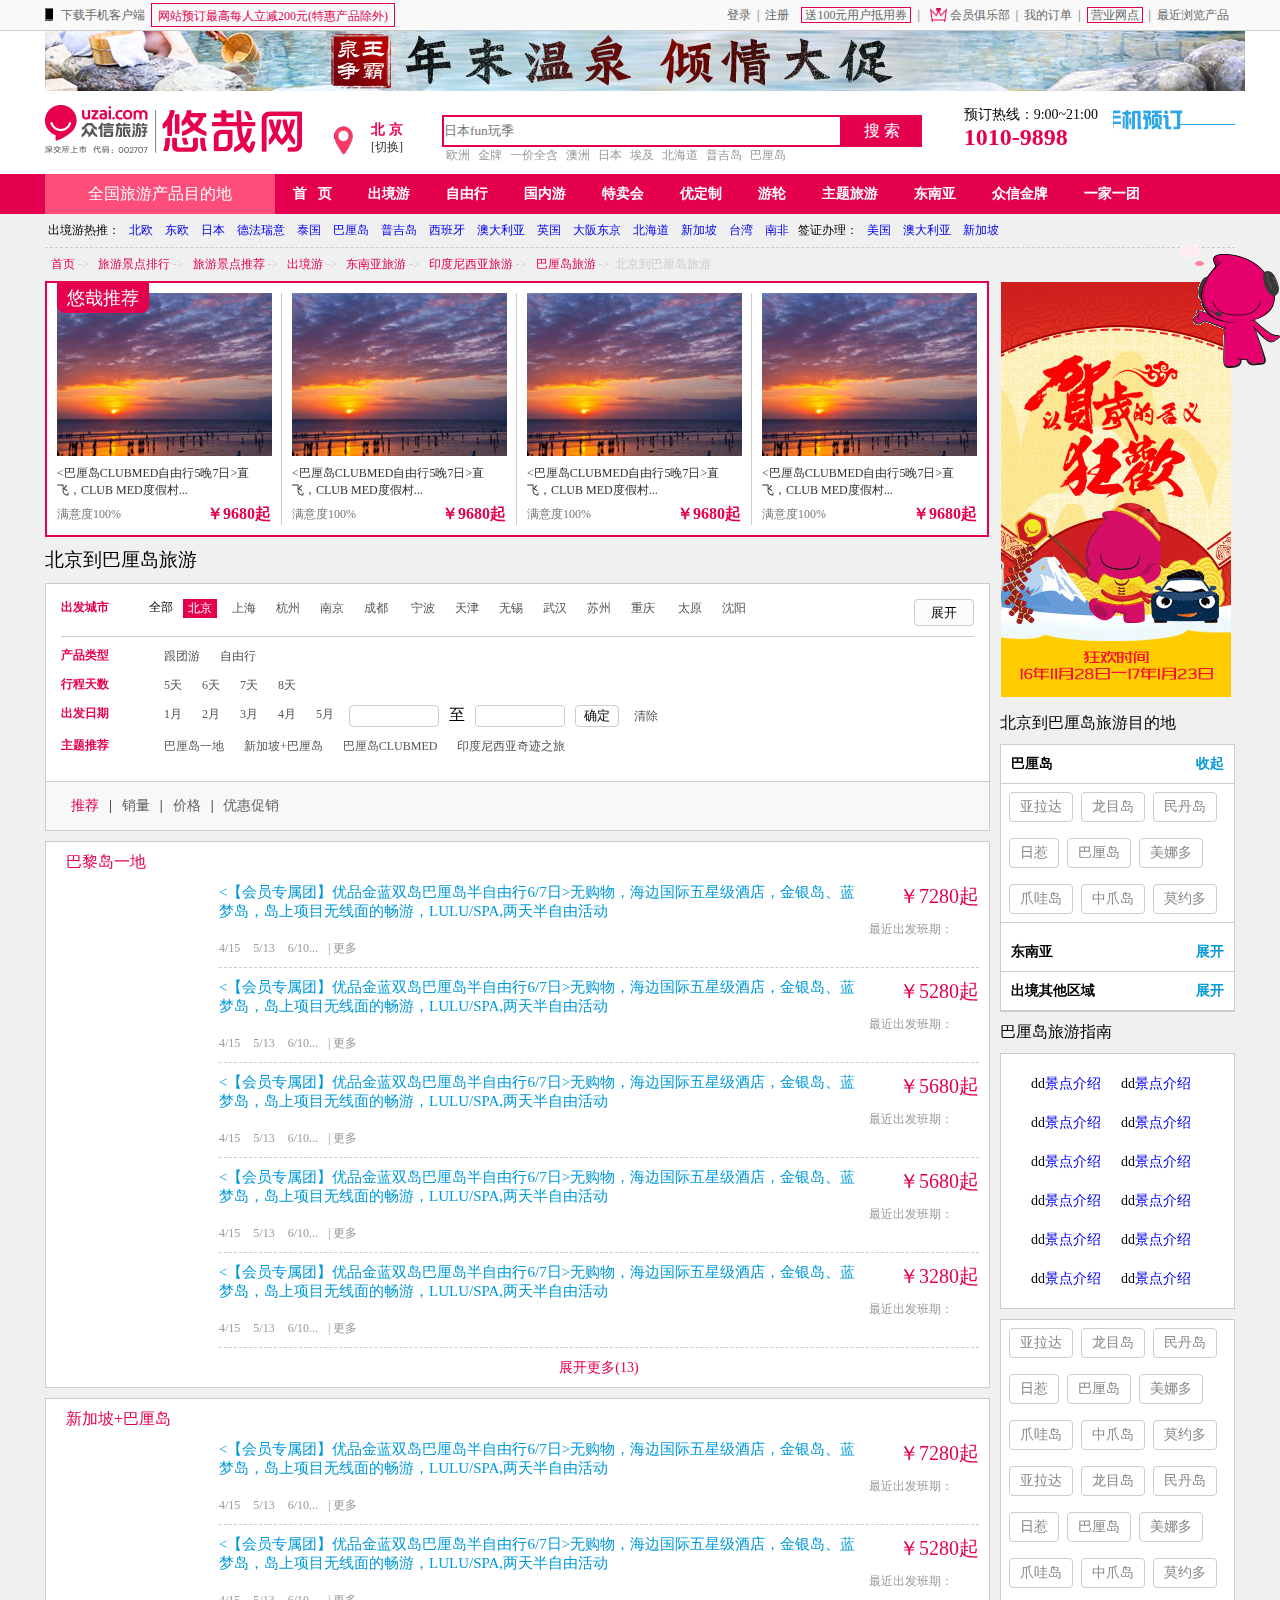
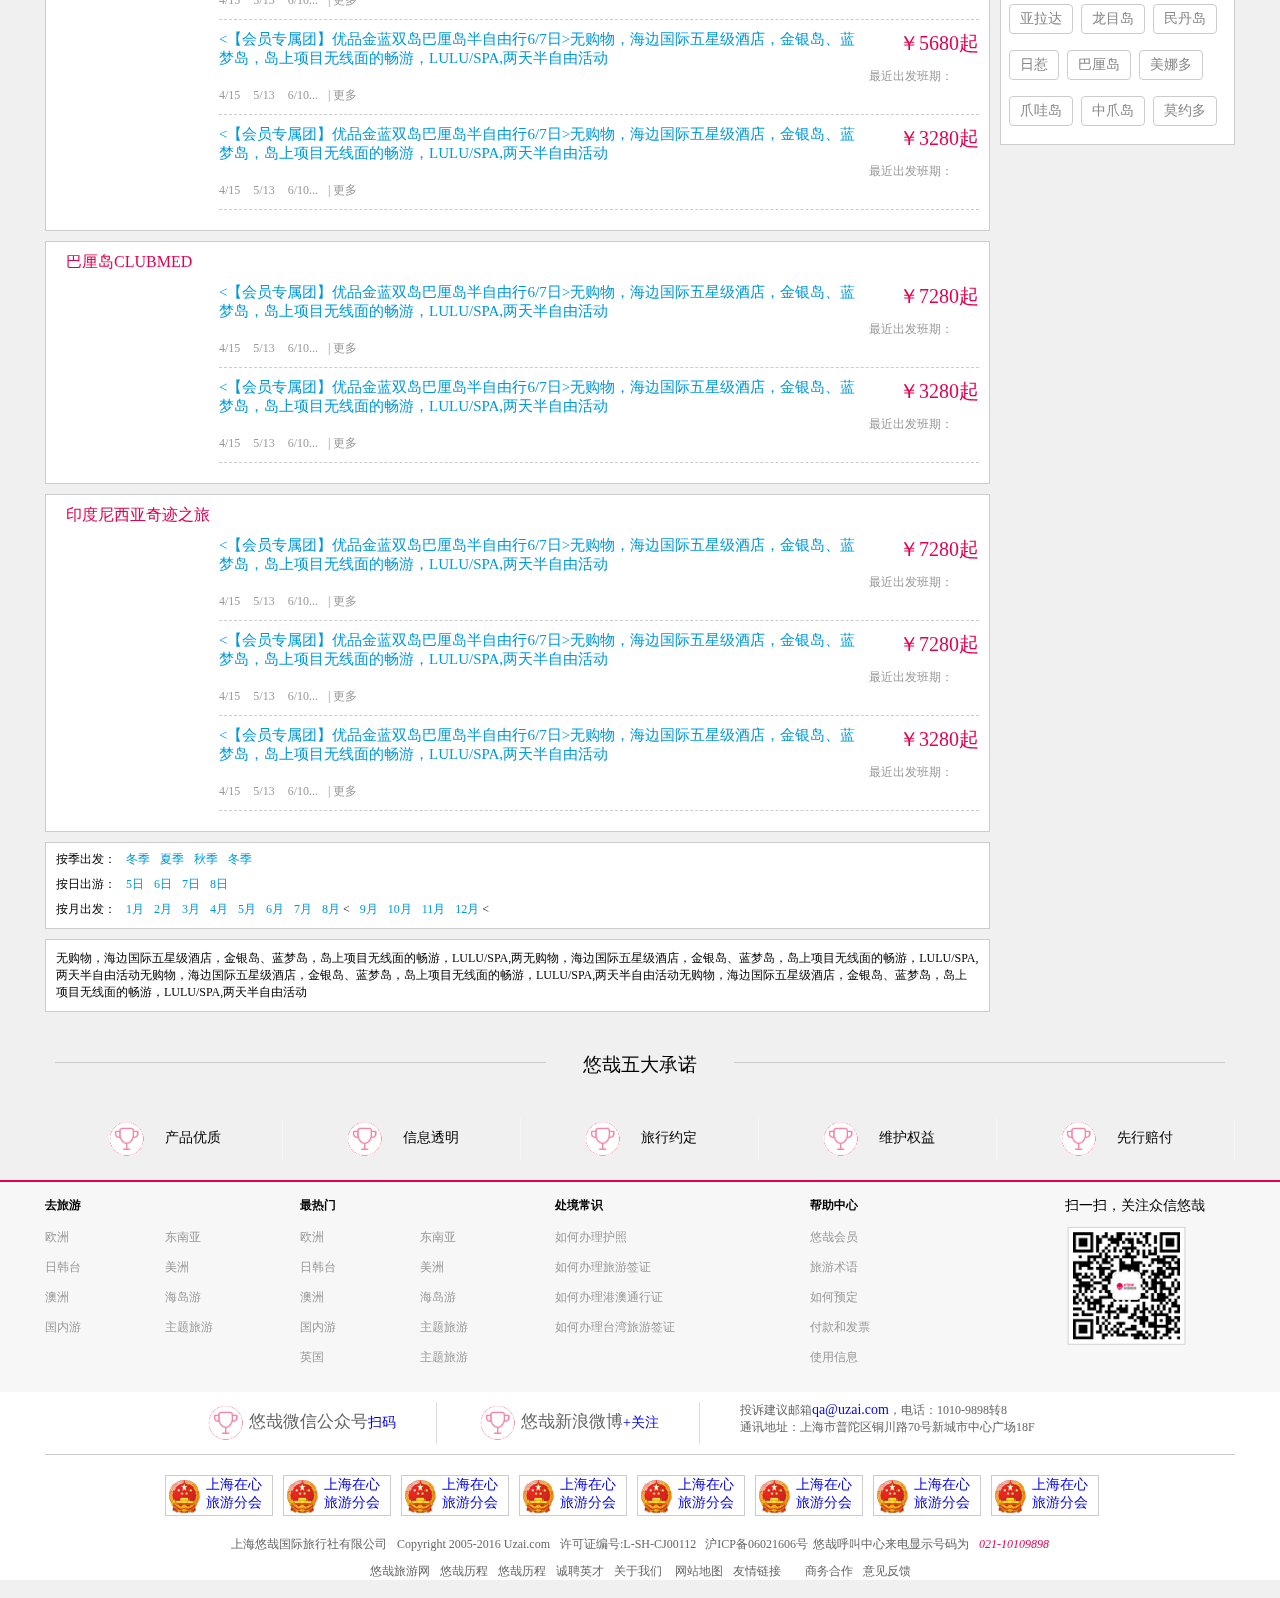
<file: zxlvw/pagelist.html>
<!DOCTYPE html>
<html>

	<head>
		<meta charset="utf-8" />
		<title></title>
	</head>
	<link rel="stylesheet" type="text/css" href="css/index.css" />
	<link rel="stylesheet" type="text/css" href="css/pagelist.css" />
	<script type="text/javascript" src="js/jquery-1.9.1.js"></script>
	<script type="text/javascript" src="js/index.js"></script>
	<script src="js/addWheel.js" type="text/javascript" charset="utf-8"></script>

	<body>
		<div class="consult">
			<img src="img/offline_cn.gif" />
		</div>
		<!--描述：右侧在线咨询--end-->
		<div class="w100 top_box bord_b">
			<div class="top_bar w1190 mAuto clearfix">
				<div class="top_left fl">
					<img src="img/ph.png" class="fl" />
					<a href="#" class="fl">下载手机客户端</a>
					<ul class="fl">
						<li><a href="#">网站预订最高每人立减200元(特惠产品除外)</a></li>
					</ul>
				</div>
				<div class="top_right fr">
					<ol>
						<li><a target="_blank" href="http://127.0.0.1:8020/HB/zxlvw/login.html">登录</a>|</li>
						<li><a target="_blank" href="http://127.0.0.1:8020/HB/zxlvw/register.html">注册</a><a href="#" class="bor1">送100元用户抵用券</a>|</li>
						<li><a href="#" class="bor3">会员俱乐部</a>|</li>
						<li><a href="#">我的订单</a>|</li>
						<li><a href="#" class="bor2">营业网点</a>|</li>
						<li><a href="#">最近浏览产品</a></li>
					</ol>
				</div>
			</div>
		</div>
		<div class="w100 clearfix logo_box back_fff">
			<div class="mAuto w1190"><img src="img/dt-dc.jpg" /></div>
			<div class="w1190 mAuto clearfix mt10 mb10 logo">
				<a target="_blank" href="http://127.0.0.1:8020/HB/zxlvw/index.html#" title="众信旅游网"><img src="img/logo.png" class="fl" /></a>
				<div class="fl">
					<div class="ption_box fl">
						<div class="ption">
							<h4 class="ce5004f">北  京</h4>
							<a href="#" class="f12">[切换]</a>
						</div>
						<div class="ption_sub back_fff clearfix">
							<p>热门出发城市</p>
							<ol class="clearfix">
								<li><a href="#">北京</a><a href="#">上海</a><a href="#">深圳</a><a href="#">南京</a><a href="#">广州</a></li>
							</ol>
							<dl>
								<dt>华北</dt>
								<dd><a href="#">北京</a><a href="#">天津</a><a href="#">石家庄</a><a href="#">北京</a><a href="#">唐山</a><a href="#">青岛</a><a href="#">太原</a></dd>
							</dl>
							<dl>
								<dt>东北</dt>
								<dd><a href="#">沈阳</a><a href="#">长春</a><a href="#">大连</a><a href="#">哈尔滨</a></dd>
							</dl>
							<dl>
								<dt>华东</dt>
								<dd><a href="#">上海</a><a href="#">南京</a><a href="#">苏州</a><a href="#">杭州</a><a href="#">济南</a><a href="#">宁波</a><a href="#">无锡</a><a href="#">南昌</a><a href="#">合肥</a></dd>
							</dl>
							<dl>
								<dt>华中</dt>
								<dd><a href="#">郑州</a><a href="#">长沙</a><a href="#">武汉</a></dd>
							</dl>
							<dl>
								<dt>华南</dt>
								<dd><a href="#">厦门</a></dd>
							</dl>
							<dl>
								<dt>西南</dt>
								<dd><a href="#">重庆</a></dd>
							</dl>
							<dl>
								<dt>西北</dt>
								<dd><a href="#">西安</a></dd>
							</dl>
						</div>
					</div>
					<div class="fr search">
						<form name="" method="post" action="">
							<input type="text" name="" placeholder="日本fun玩季" class="txt fl" autofocus="" />
							<input type="submit" name="" id="" value="搜 索" class="btn fl back_e5004f" />
						</form>
						<ol>
							<li><a href="#">欧洲</a></li>
							<li><a href="#">金牌</a></li>
							<li><a href="#">一价全含</a></li>
							<li><a href="#">澳洲</a></li>
							<li><a href="#">日本</a></li>
							<li><a href="#">埃及</a></li>
							<li><a href="#">北海道</a></li>
							<li><a href="#">普吉岛</a></li>
							<li><a href="#">巴厘岛</a></li>
						</ol>
					</div>
				</div>
				<div class="fr">
					<div class="fl mr20 phone">
						<span>预订热线：9:00~21:00</span>
						<h2 class="ce5004f">1010-9898</h2>
					</div>
					<a href=""><img src="img/122x56.gif" class="fr" /></a>
				</div>
			</div>
			<!--描述：头部logo搜索区--end-->
		</div>

		<div class="w100 nav_box back_e5004f clearfix">
			<div class="w1190 nav_bar  clearfix mAuto">
				<div class="title_box">
					<h3><a href="#" title="全国旅游产品目的地">全国旅游产品目的地</a></h3>
					<div class="left_menu back_fff clearfix fl">
						<div class="menu_box">
							<dl>
								<dt><img src="img/aa.png"/><a href="#">欧洲</a><span class="cfe6955">错峰出游</span><b>></b></dt>
								<dd><a href="#">德法瑞意旅游</a> <a href="#">西葡</a><a href="#">希腊</a><a href="#">英国</a><a href="#">意大利</a></dd><i></i>
							</dl>
							<div class="menu_sub">
								<img src="img/12d217c5307444cc92c43b7dd597f148(1).jpg" alt="" />
								<div class="list">
									<p><a href="#">欧洲热门</a></p>
									<div><a href="#">法德意瑞</a><a href="#">西班牙+葡萄牙</a><a href="#">英国</a><a href="#">意大利</a><a href="#">法意瑞</a>
										<a href="#">拒绝全退</a><a href="#">一价全含</a><a href="#">金牌系列</a><a href="#">西班牙</a><a href="#">希腊</a><a href="#">北欧</a>
									</div>
								</div>
								<div class="list">
									<p><a href="#">欧洲热门</a></p>
									<div><a href="#">法德意瑞</a><a href="#">西班牙+葡萄牙</a><a href="#">英国</a><a href="#">意大利</a><a href="#">法意瑞</a>
										<a href="#">拒绝全退</a><a href="#">一价全含</a><a href="#">金牌系列</a><a href="#">西班牙</a><a href="#">希腊</a><a href="#">北欧</a>
									</div>
								</div>
								<div class="list">
									<p><a href="#">欧洲热门</a></p>
									<div><a href="#">法德意瑞</a><a href="#">西班牙+葡萄牙</a><a href="#">英国</a><a href="#">意大利</a><a href="#">法意瑞</a>
										<a href="#">拒绝全退</a><a href="#">一价全含</a><a href="#">金牌系列</a><a href="#">西班牙</a><a href="#">希腊</a><a href="#">北欧</a>
									</div>
								</div>
							</div>
						</div>
						<div class="menu_box">
							<dl>
								<dt><img src="img/aa.png"/><a href="#">欧洲</a><a href="#">泰国</a><span class="cff9541">HOT</span><b>></b></dt>
								<dd><a href="#">德法瑞意旅游</a> <a href="#">西葡</a><a href="#">希腊</a><a href="#">英国</a><a href="#">意大利</a></dd><i></i>
							</dl>
							<div class="menu_sub">
								222
							</div>
						</div>
						<div class="menu_box">
							<dl>
								<dt><img src="img/aa.png"/><a href="#">日韩台</a><a href="#">港澳</a><span class="cff9541">新春专场</span><b>></b></dt>
								<dd><a href="#">西葡</a><a href="#">希腊</a><a href="#">英国</a><a href="#">意大利</a></dd><i></i>
							</dl>
							<div class="menu_sub">
								333
							</div>
						</div>
						<div class="menu_box">
							<dl>
								<dt><img src="img/aa.png"/><a href="#">美洲</a><span class="cfe6955">迪士尼 新春专场</span><b>></b></dt>
								<dd><a href="#">德法瑞意旅游</a> <a href="#">西葡</a><a href="#">希腊</a><a href="#">英国</a><a href="#">意大利</a></dd><i></i>
							</dl>
							<div class="menu_sub">
								sdsdsa
							</div>
						</div>
						<div class="menu_box">
							<dl>
								<dt><img src="img/aa.png"/><a href="#">欧洲</a><span>错峰出游</span><b>></b></dt>
								<dd><a href="#">德法瑞意旅游</a> <a href="#">西葡</a><a href="#">希腊</a><a href="#">英国</a><a href="#">意大利</a></dd><i></i>
							</dl>
							<div class="menu_sub">
								sdsdsa
							</div>
						</div>
						<div class="menu_box">
							<dl>
								<dt><img src="img/aa.png"/><a href="#">欧洲</a><span>错峰出游</span><b>></b></dt>
								<dd><a href="#">德法瑞意旅游</a> <a href="#">西葡</a><a href="#">希腊</a><a href="#">英国</a><a href="#">意大利</a></dd><i></i>
							</dl>
							<div class="menu_sub">
								sdsdsa
							</div>
						</div>
						<div class="menu_box">
							<dl>
								<dt><img src="img/aa.png"/><a href="#">欧洲</a><span>错峰出游</span><b>></b></dt>
								<dd><a href="#">德法瑞意旅游</a> <a href="#">西葡</a><a href="#">希腊</a><a href="#">英国</a><a href="#">意大利</a></dd><i></i>
							</dl>
							<div class="menu_sub">
								sdsdsa
							</div>
						</div>
						<div class="menu_box">
							<dl>
								<dt><img src="img/aa.png"/><a href="#">欧洲</a><span class="cfe6955">错峰出游</span><b>></b></dt>
								<dd><a href="#">德法瑞意旅游</a><a href="#">英国</a><a href="#">意大利</a></dd><i></i>
							</dl>
							<div class="menu_sub">
								sdsdsa
							</div>
						</div>
					</div>
				</div>
				<ol class="fl">
					<li><a href="#" class="home">首&nbsp;&nbsp;&nbsp;页</a></li>
					<li><a href="#">出境游<span class="sjiao"></span></a></li>
					<li><a href="#">自由行<span class="sjiao"></span></a></li>
					<li><a href="#">国内游<span class="sjiao"></span></a></li>
					<li><a href="#">特卖会<span class="sjiao"></span></a></li>
					<li><a href="#">优定制<span class="sjiao"></span></a></li>
					<li><a href="#">游轮<span class="sjiao"></span></a></li>
					<li><a href="#">主题旅游<span class="sjiao"></span></a></li>
					<li><a href="#">东南亚<span class="sjiao"></span></a></li>
					<li><a href="#">众信金牌<span class="sjiao"></span></a></li>
					<li><a href="#">一家一团<span class="sjiao"></span></a></li>
				</ol>
			</div>
		</div>
		<!--描述：头部导航条--end-->
		<div class=" w1190 mAuto clearfix">
			<div class="pagelist_nav1">
				<ol class="clearfix ol1">
					<li>出境游热推：</li>
					<li><a href="#">北欧</a></li>
					<li><a href="#">东欧</a></li>
					<li><a href="#">日本</a></li>
					<li><a href="#">德法瑞意</a></li>
					<li><a href="#">泰国</a></li>
					<li><a href="#">巴厘岛</a></li>
					<li><a href="#">普吉岛</a></li>
					<li><a href="#">西班牙</a></li>
					<li><a href="#">澳大利亚</a></li>
					<li><a href="#">英国</a></li>
					<li><a href="#">大阪东京</a></li>
					<li><a href="#">北海道</a></li>
					<li><a href="#">新加坡</a></li>
					<li><a href="#">台湾</a></li>
					<li><a href="#">南非</a></li>
					<li>签证办理：</li>
					<li><a href="#">美国</a></li>
					<li><a href="#">澳大利亚</a></li>
					<li><a href="#">新加坡</a></li>
				</ol>
				<div class="clearfix"></div>
				<ul>
					<li><a href="#">首页</a>-></li>
					<li><a href="#">旅游景点排行</a>-></li>
					<li><a href="#">旅游景点推荐</a>-></li>
					<li><a href="#">出境游</a>-></li>
					<li><a href="#">东南亚旅游</a>-></li>
					<li><a href="#">印度尼西亚旅游</a>-></li>
					<li><a href="#">巴厘岛旅游</a>-></li>
					<li>北京到巴厘岛旅游</li>
				</ul>
			</div>
			<!--描述：悠哉推荐--end-->
			<div class="clearfix"></div>
			<div class="pagelist_box fl">
				<div class="fl yztj back_fff mb10">
					<p>悠哉推荐</p>
					<dl class="bord_r">
						<dt><img src="img/20150512190336065.jpg" alt="" /></dt>
						<dd>
							<a href="#">
								<巴厘岛CLUBMED自由行5晚7日>直飞，CLUB MED度假村...</a>
							<i>满意度100%</i><b>￥9680起</b></dd>
					</dl>
					<dl class="bord_r">
						<dt><img src="img/20150512190336065.jpg" alt="" /></dt>
						<dd>
							<a href="#">
								<巴厘岛CLUBMED自由行5晚7日>直飞，CLUB MED度假村...</a>
							<i>满意度100%</i><b>￥9680起</b></dd>
					</dl>
					<dl class="bord_r">
						<dt><img src="img/20150512190336065.jpg" alt="" /></dt>
						<dd>
							<a href="#">
								<巴厘岛CLUBMED自由行5晚7日>直飞，CLUB MED度假村...</a><i>满意度100%</i><b>￥9680起</b></dd>
					</dl>
					<dl>
						<dt><img src="img/20150512190336065.jpg" alt="" /></dt>
						<dd>
							<a href="#">
								<巴厘岛CLUBMED自由行5晚7日>直飞，CLUB MED度假村...</a>
							<i>满意度100%</i><b>￥9680起</b></dd>
					</dl>
				</div>
				<h3 class="title mb10">北京到巴厘岛旅游</h3>
				<div class="cfhx p15 back_fff bord clearfix">
					<dl class="clearfix bord_b mb10 pb10">
						<dt>出发城市</dt>
						<dd>全部</dd>
						<dd><a href="#" class="active7">北京</a><a href="#">上海</a><a href="#">杭州</a><a href="#">南京</a><a href="#">成都</a>
							<a href="#">宁波</a><a href="#">天津</a><a href="#">无锡</a><a href="#">武汉</a><a href="#">苏州</a><a href="#">重庆</a>
							<a href="#">太原</a><a href="#">沈阳</a>
						<div class=" dis_none zhankai4">
							<dl class="mt10">
							<dd><a href="#">北京</a><a href="#">上海</a><a href="#">杭州</a><a href="#">杭州</a><a href="#">杭州</a><a href="#">南京</a><a href="#">成都</a>
							<a href="#">宁波</a><a href="#">天津</a><a href="#">无锡</a><a href="#">武汉</a><a href="#">苏州</a><a href="#">重庆</a>
							<a href="#">太原</a><a href="#">沈阳</a></dd></dl><br />
							<dl class="mt10">
							<dd><a href="#">北京</a><a href="#">上海</a><a href="#">杭州</a><a href="#">南京</a><a href="#">成都</a>
							<a href="#">宁波</a><a href="#">天津</a><a href="#">无锡</a><a href="#">武汉</a><a href="#">苏州</a>
							<a href="#">太原</a><a href="#">沈阳</a></dd></dl>
						</div>		
						</dd>
						<button class="fr bord-radius cursor zhankai_box4">展开</button>
					</dl>
					<dl class="clearfix mb10"><dt>产品类型</dt>
						<dd><a href="#">跟团游</a><a href="#">自由行</a></dd>
					</dl>
					<dl class="clearfix mb10"><dt>行程天数</dt>
						<dd><a href="#">5天</a><a href="#">6天</a><a href="#">7天</a><a href="#">8天</a></dd>
					</dl>
					<dl class="clearfix mb10"><dt>出发日期</dt>
						<dd><a href="#">1月</a><a href="#">2月</a><a href="#">3月</a><a href="#">4月</a><a href="#">5月</a></dd>
						<input type="text" class="txt bord bord-radius" value="" />至<input type="text" class="txt bord bord-radius" value="" /><input type="button" class="btn bord-radius bord" value="确定" /><a href="#">清除</a></dl>
					<dl class="clearfix mb10"><dt>主题推荐</dt>
						<dd><a href="#">巴厘岛一地</a><a href="#">新加坡+巴厘岛</a><a href="#">巴厘岛CLUBMED</a><a href="#">印度尼西亚奇迹之旅</a></dd>
					</dl>
				</div>
				<ol class="clearfix ol3 p15 bord">
					<li><a href="#" class="active8 ce5004f">推荐</a>|<a href="#">销量</a>|<a href="#">价格</a>|<a href="#">优惠促销</a></li>
				</ol>
				<div class="bldyd p10 back_fff clearfix mt10 bord">
					<div class="fl mb10 ml10 ce5004f">
						巴黎岛一地
					</div>
					<div class="fr pb10 mb10">
						<a href="#" class="title">
							<【会员专属团】优品金蓝双岛巴厘岛半自由行6/7日>无购物，海边国际五星级酒店，金银岛、蓝梦岛，岛上项目无线面的畅游，LULU/SPA,两天半自由活动</a>
						<b>￥7280起</b><br /><br />
						<span>最近出发班期：
							<a href="#">4/15</a>
							<a href="#">5/13</a>
							<a href="#">6/10...</a>|
							<a href="#">更多</a></span>
					</div>
					<div class="fr pb10 mb10">
						<a href="#" class="title">
							<【会员专属团】优品金蓝双岛巴厘岛半自由行6/7日>无购物，海边国际五星级酒店，金银岛、蓝梦岛，岛上项目无线面的畅游，LULU/SPA,两天半自由活动</a>
						<b>￥5280起</b><br /><br />
						<span>最近出发班期：
							<a href="#">4/15</a>
							<a href="#">5/13</a>
							<a href="#">6/10...</a>|
							<a href="#">更多</a></span>
					</div>
					<div class="fr pb10 mb10">
						<a href="#" class="title">
							<【会员专属团】优品金蓝双岛巴厘岛半自由行6/7日>无购物，海边国际五星级酒店，金银岛、蓝梦岛，岛上项目无线面的畅游，LULU/SPA,两天半自由活动</a>
						<b>￥5680起</b><br /><br />
						<span>最近出发班期：
							<a href="#">4/15</a>
							<a href="#">5/13</a>
							<a href="#">6/10...</a>|
							<a href="#">更多</a></span>
					</div>
					<div class="fr pb10 mb10">
						<a href="#" class="title">
							<【会员专属团】优品金蓝双岛巴厘岛半自由行6/7日>无购物，海边国际五星级酒店，金银岛、蓝梦岛，岛上项目无线面的畅游，LULU/SPA,两天半自由活动</a>
						<b>￥5680起</b><br /><br />
						<span>最近出发班期：
							<a href="#">4/15</a>
							<a href="#">5/13</a>
							<a href="#">6/10...</a>|
							<a href="#">更多</a></span>
					</div>
					<div class="fr pb10 mb10">
						<a href="#" class="title">
							<【会员专属团】优品金蓝双岛巴厘岛半自由行6/7日>无购物，海边国际五星级酒店，金银岛、蓝梦岛，岛上项目无线面的畅游，LULU/SPA,两天半自由活动</a>
						<b>￥3280起</b><br /><br />
						<span>最近出发班期：
							<a href="#">4/15</a>
							<a href="#">5/13</a>
							<a href="#">6/10...</a>|
							<a href="#">更多</a></span>
					</div>
					<div class="zhankai" style="display: none;">
						<div class="fr pb10 mb10">
							<a href="#" class="title">
								<【会员专属团】优品金蓝双岛巴厘岛半自由行6/7日>无购物，海边国际五星级酒店，金银岛、蓝梦岛，岛上项目无线面的畅游，LULU/SPA,两天半自由活动</a>
							<b>￥7280起</b><br /><br />
							<span>最近出发班期：
							<a href="#">4/15</a>
							<a href="#">5/13</a>
							<a href="#">6/10...</a>|
							<a href="#">更多</a></span>
						</div>
						<div class="fr pb10 mb10">
							<a href="#" class="title">
								<【会员专属团】优品金蓝双岛巴厘岛半自由行6/7日>无购物，海边国际五星级酒店，金银岛、蓝梦岛，岛上项目无线面的畅游，LULU/SPA,两天半自由活动</a>
							<b>￥5280起</b><br /><br />
							<span>最近出发班期：
							<a href="#">4/15</a>
							<a href="#">5/13</a>
							<a href="#">6/10...</a>|
							<a href="#">更多</a></span>
						</div>
						<div class="fr pb10 mb10">
							<a href="#" class="title">
								<【会员专属团】优品金蓝双岛巴厘岛半自由行6/7日>无购物，海边国际五星级酒店，金银岛、蓝梦岛，岛上项目无线面的畅游，LULU/SPA,两天半自由活动</a>
							<b>￥5680起</b><br /><br />
							<span>最近出发班期：
							<a href="#">4/15</a>
							<a href="#">5/13</a>
							<a href="#">6/10...</a>|
							<a href="#">更多</a></span>
						</div>
						<div class="fr pb10 mb10">
							<a href="#" class="title">
								<【会员专属团】优品金蓝双岛巴厘岛半自由行6/7日>无购物，海边国际五星级酒店，金银岛、蓝梦岛，岛上项目无线面的畅游，LULU/SPA,两天半自由活动</a>
							<b>￥5680起</b><br /><br />
							<span>最近出发班期：
							<a href="#">4/15</a>
							<a href="#">5/13</a>
							<a href="#">6/10...</a>|
							<a href="#">更多</a></span>
						</div>
						<div class="fr pb10 mb10">
							<a href="#" class="title">
								<【会员专属团】优品金蓝双岛巴厘岛半自由行6/7日>无购物，海边国际五星级酒店，金银岛、蓝梦岛，岛上项目无线面的畅游，LULU/SPA,两天半自由活动</a>
							<b>￥3280起</b><br /><br />
							<span>最近出发班期：
							<a href="#">4/15</a>
							<a href="#">5/13</a>
							<a href="#">6/10...</a>|
							<a href="#">更多</a></span>
						</div>
					</div>
					<div class="fr tc" style="border-bottom: none;">
						<a href="javascript:;" class="ce5004f zhankai_box">展开更多(13)</a>
					</div>
				</div>
				<!--描述：巴黎岛一地--end-->
				<div class="bldyd p10 back_fff clearfix mt10 bord">
					<div class="fl mb10 ml10 ce5004f">
						新加坡+巴厘岛
					</div>
					<div class="fr pb10 mb10">
						<a href="#" class="title">
							<【会员专属团】优品金蓝双岛巴厘岛半自由行6/7日>无购物，海边国际五星级酒店，金银岛、蓝梦岛，岛上项目无线面的畅游，LULU/SPA,两天半自由活动</a>
						<b>￥7280起</b><br /><br />
						<span>最近出发班期：
							<a href="#">4/15</a>
							<a href="#">5/13</a>
							<a href="#">6/10...</a>|
							<a href="#">更多</a></span>
					</div>
					<div class="fr pb10 mb10">
						<a href="#" class="title">
							<【会员专属团】优品金蓝双岛巴厘岛半自由行6/7日>无购物，海边国际五星级酒店，金银岛、蓝梦岛，岛上项目无线面的畅游，LULU/SPA,两天半自由活动</a>
						<b>￥5280起</b><br /><br />
						<span>最近出发班期：
							<a href="#">4/15</a>
							<a href="#">5/13</a>
							<a href="#">6/10...</a>|
							<a href="#">更多</a></span>
					</div>
					<div class="fr pb10 mb10">
						<a href="#" class="title">
							<【会员专属团】优品金蓝双岛巴厘岛半自由行6/7日>无购物，海边国际五星级酒店，金银岛、蓝梦岛，岛上项目无线面的畅游，LULU/SPA,两天半自由活动</a>
						<b>￥5680起</b><br /><br />
						<span>最近出发班期：
							<a href="#">4/15</a>
							<a href="#">5/13</a>
							<a href="#">6/10...</a>|
							<a href="#">更多</a></span>
					</div>
					<div class="fr pb10 mb10">
						<a href="#" class="title">
							<【会员专属团】优品金蓝双岛巴厘岛半自由行6/7日>无购物，海边国际五星级酒店，金银岛、蓝梦岛，岛上项目无线面的畅游，LULU/SPA,两天半自由活动</a>
						<b>￥3280起</b><br /><br />
						<span>最近出发班期：
							<a href="#">4/15</a>
							<a href="#">5/13</a>
							<a href="#">6/10...</a>|
							<a href="#">更多</a></span>
					</div>
				</div>
				<!--描述：新加坡+巴厘岛--end-->
				<div class="bldyd p10 back_fff clearfix mt10 bord">
					<div class="fl mb10 ml10 ce5004f">
						巴厘岛CLUBMED
					</div>
					<div class="fr pb10 mb10">
						<a href="#" class="title">
							<【会员专属团】优品金蓝双岛巴厘岛半自由行6/7日>无购物，海边国际五星级酒店，金银岛、蓝梦岛，岛上项目无线面的畅游，LULU/SPA,两天半自由活动</a>
						<b>￥7280起</b><br /><br />
						<span>最近出发班期：
							<a href="#">4/15</a>
							<a href="#">5/13</a>
							<a href="#">6/10...</a>|
							<a href="#">更多</a></span>
					</div>
					<div class="fr pb10 mb10">
						<a href="#" class="title">
							<【会员专属团】优品金蓝双岛巴厘岛半自由行6/7日>无购物，海边国际五星级酒店，金银岛、蓝梦岛，岛上项目无线面的畅游，LULU/SPA,两天半自由活动</a>
						<b>￥3280起</b><br /><br />
						<span>最近出发班期：
							<a href="#">4/15</a>
							<a href="#">5/13</a>
							<a href="#">6/10...</a>|
							<a href="#">更多</a></span>
					</div>
				</div>
				<!--描述：巴厘岛CLUBMED--end -->
				<div class="bldyd p10 back_fff clearfix mt10 bord">
					<div class="fl mb10 ml10 ce5004f">
						印度尼西亚奇迹之旅
					</div>
					<div class="fr pb10 mb10">
						<a href="#" class="title">
							<【会员专属团】优品金蓝双岛巴厘岛半自由行6/7日>无购物，海边国际五星级酒店，金银岛、蓝梦岛，岛上项目无线面的畅游，LULU/SPA,两天半自由活动</a>
						<b>￥7280起</b><br /><br />
						<span>最近出发班期：
							<a href="#">4/15</a>
							<a href="#">5/13</a>
							<a href="#">6/10...</a>|
							<a href="#">更多</a></span>
					</div>
					<div class="fr pb10 mb10">
						<a href="#" class="title">
							<【会员专属团】优品金蓝双岛巴厘岛半自由行6/7日>无购物，海边国际五星级酒店，金银岛、蓝梦岛，岛上项目无线面的畅游，LULU/SPA,两天半自由活动</a>
						<b>￥7280起</b><br /><br />
						<span>最近出发班期：
							<a href="#">4/15</a>
							<a href="#">5/13</a>
							<a href="#">6/10...</a>|
							<a href="#">更多</a></span>
					</div>
					<div class="fr pb10 mb10">
						<a href="#" class="title">
							<【会员专属团】优品金蓝双岛巴厘岛半自由行6/7日>无购物，海边国际五星级酒店，金银岛、蓝梦岛，岛上项目无线面的畅游，LULU/SPA,两天半自由活动</a>
						<b>￥3280起</b><br /><br />
						<span>最近出发班期：
							<a href="#">4/15</a>
							<a href="#">5/13</a>
							<a href="#">6/10...</a>|
							<a href="#">更多</a></span>
					</div>
				</div>
				<div class="tjxz back_fff bord mt10 pb10">
					<dl>
						<dd>按季出发：<a href="">冬季</a><a href="">夏季</a><a href="">秋季</a><a href="">冬季</a></li>
						</dd>
					</dl>
					<dl>
						<dd>按日出游：<a href="">5日</a><a href="">6日</a><a href="">7日</a><a href="">8日</a></li>
						</dd>
					</dl>
					<dl>
						<dd>按月出发：<a href="">1月</a><a href="">2月</a><a href="">3月</a><a href="">4月</a><a href="">5月</a><a href="">6月</a><a href="">7月</a><a href="">8月</a>
							<<a href="">9月</a><a href="">10月</a><a href="">11月</a><a href="">12月</a>
								<</li>
						</dd>
					</dl>
				</div>
				<div class="tjxz back_fff bord mt10 p10 f12">
					无购物，海边国际五星级酒店，金银岛、蓝梦岛，岛上项目无线面的畅游，LULU/SPA,两无购物，海边国际五星级酒店，金银岛、蓝梦岛，岛上项目无线面的畅游，LULU/SPA,两天半自由活动无购物，海边国际五星级酒店，金银岛、蓝梦岛，岛上项目无线面的畅游，LULU/SPA,两天半自由活动无购物，海边国际五星级酒店，金银岛、蓝梦岛，岛上项目无线面的畅游，LULU/SPA,两天半自由活动
				</div>
				<!--描述：印度尼西亚奇迹之旅--左侧-end -->
			</div>

			<div class="fr pagelist_right">
				<img src="img/111.png" alt="" />
				<h4 class="mt10 mb10 fn">北京到巴厘岛旅游目的地</h4>
				<div class="bord back_fff ">
					<p class="bord_b fw p10">巴厘岛<a href="javascript:;" class="fr zhankai_box1 c0099d9">收起</a></p>
					<div class="bord_b mb10 zhankai1">
						<a href="#">亚拉达</a><a href="#">龙目岛</a><a href="#">民丹岛</a>
						<a href="#">日惹</a><a href="#">巴厘岛</a><a href="#">美娜多</a>
						<a href="#">爪哇岛</a><a href="#">中爪岛</a><a href="#">莫约多</a>
					</div>
					<p class="bord_b fw p10">东南亚<a href="javascript:;" class="fr zhankai_box2 c0099d9">展开</a></p>
					<div class="bord_b mb10 zhankai2 dis_none">
						<a href="#">亚拉达</a><a href="#">龙目岛</a><a href="#">民丹岛</a>
						<a href="#">日惹</a><a href="#">巴厘岛</a><a href="#">美娜多</a>
						<a href="#">爪哇岛</a><a href="#">中爪岛</a><a href="#">莫约多</a>
					</div>
					<p class="bord_b fw p10">出境其他区域<a href="javascript:;" class="fr zhankai_box3 c0099d9">展开</a></p>
					<div class="bord_b mb10 zhankai3 dis_none">
						<a href="#">亚拉达</a><a href="#">龙目岛</a><a href="#">民丹岛</a>
						<a href="#">日惹</a><a href="#">巴厘岛</a><a href="#">美娜多</a>
						<a href="#">爪哇岛</a><a href="#">中爪岛</a><a href="#">莫约多</a>
					</div>
				</div>
				<h4 class="mt10 mb10 fn">巴厘岛旅游指南</h4>
				<div class="bord back_fff">
					<dl class="clearfix p10">
						<dd><span>dd</span><a href="#">景点介绍</a></dd>
						<dd><span>dd</span><a href="#">景点介绍</a></dd>
						<dd><span>dd</span><a href="#">景点介绍</a></dd>
						<dd><span>dd</span><a href="#">景点介绍</a></dd>
						<dd><span>dd</span><a href="#">景点介绍</a></dd>
						<dd><span>dd</span><a href="#">景点介绍</a></dd>
						<dd><span>dd</span><a href="#">景点介绍</a></dd>
						<dd><span>dd</span><a href="#">景点介绍</a></dd>
						<dd><span>dd</span><a href="#">景点介绍</a></dd>
						<dd><span>dd</span><a href="#">景点介绍</a></dd>
						<dd><span>dd</span><a href="#">景点介绍</a></dd>
						<dd><span>dd</span><a href="#">景点介绍</a></dd>
					</dl>
				</div>
				<div class="bord back_fff mt10">
					<div class="mb10">
						<a href="#">亚拉达</a><a href="#">龙目岛</a><a href="#">民丹岛</a>
						<a href="#">日惹</a><a href="#">巴厘岛</a><a href="#">美娜多</a>
						<a href="#">爪哇岛</a><a href="#">中爪岛</a><a href="#">莫约多</a>
						<a href="#">亚拉达</a><a href="#">龙目岛</a><a href="#">民丹岛</a>
						<a href="#">日惹</a><a href="#">巴厘岛</a><a href="#">美娜多</a>
						<a href="#">爪哇岛</a><a href="#">中爪岛</a><a href="#">莫约多</a>
						<a href="#">亚拉达</a><a href="#">龙目岛</a><a href="#">民丹岛</a>
						<a href="#">日惹</a><a href="#">巴厘岛</a><a href="#">美娜多</a>
						<a href="#">爪哇岛</a><a href="#">中爪岛</a><a href="#">莫约多</a>
					</div>
				</div>
			</div>
			<!--描述：印度尼西亚奇迹之旅--右侧-end -->
		</div>

		<div class="clearfix"></div>
		<div class="w1190 tc mAuto footer1 clearfix mt30">
			<h3><span class="fl"></span>悠哉五大承诺<span class="fr"></span></h3>
			<ol>
				<li><img src="img/footer.png" alt="" />产品优质</li>
				<li><img src="img/footer.png" alt="" />信息透明</li>
				<li><img src="img/footer.png" alt="" />旅行约定</li>
				<li><img src="img/footer.png" alt="" />维护权益</li>
				<li><img src="img/footer.png" alt="" />先行赔付</li>
			</ol>
		</div>
		<div class="w100 footer_box2 clearfix">
			<div class="footer2 w1190 mAuto clearfix">
				<dl class="dl1">
					<dt>去旅游</dt>
					<dd><a href="#">欧洲</a><a href="#">东南亚</a></dd>
					<dd><a href="#">日韩台</a><a href="#">美洲</a></dd>
					<dd><a href="#">澳洲</a><a href="#">海岛游</a></dd>
					<dd><a href="#">国内游</a><a href="#">主题旅游</a></dd>
				</dl>
				<dl class="dl2">
					<dt>最热门</dt>
					<dd><a href="#">欧洲</a><a href="#">东南亚</a></dd>
					<dd><a href="#">日韩台</a><a href="#">美洲</a></dd>
					<dd><a href="#">澳洲</a><a href="#">海岛游</a></dd>
					<dd><a href="#">国内游</a><a href="#">主题旅游</a></dd>
					<dd><a href="#">英国</a><a href="#">主题旅游</a></dd>
				</dl>
				<dl>
					<dt>处境常识</dt>
					<dd><a href="#">如何办理护照</a></dd>
					<dd><a href="#">如何办理旅游签证</a></dd>
					<dd><a href="#">如何办理港澳通行证</a></dd>
					<dd><a href="#">如何办理台湾旅游签证</a></dd>
				</dl>
				<dl>
					<dt>帮助中心</dt>
					<dd><a href="#">悠哉会员</a></dd>
					<dd><a href="#">旅游术语</a></dd>
					<dd><a href="#">如何预定</a></dd>
					<dd><a href="#">付款和发票</a></dd>
					<dd><a href="#">使用信息</a></dd>
				</dl>
				<div class="fl">
					<p>扫一扫，关注众信悠哉</p>
					<img src="img/wechat.png" alt="" />
				</div>
			</div>
		</div>
		<div class="footer_box3 clearfix w100">
			<div class="w1190 mAuto clearfix footer3">
				<p><img src="img/footer.png" alt="" />悠哉微信公众号<a href="#">扫码</a></p>
				<p><img src="img/footer.png" alt="" />悠哉新浪微博<a href="#">+关注</a></p>
				<div class="fl">
					<span>投诉建议邮箱<a href="mailto:qa@uzai.com">qa@uzai.com</a>，电话：1010-9898转8<br>通讯地址：上海市普陀区铜川路70号新城市中心广场18F</span>
				</div>
			</div>
			<div class="clear"></div>
			<div class="w1190 mAuto">
				<ol class="clearfix">
					<li><img src="img/pll.png" /><a href="#">上海在心旅游分会</a></li>
					<li><img src="img/pll.png" /><a href="#">上海在心旅游分会</a></li>
					<li><img src="img/pll.png" /><a href="#">上海在心旅游分会</a></li>
					<li><img src="img/pll.png" /><a href="#">上海在心旅游分会</a></li>
					<li><img src="img/pll.png" /><a href="#">上海在心旅游分会</a></li>
					<li><img src="img/pll.png" /><a href="#">上海在心旅游分会</a></li>
					<li><img src="img/pll.png" /><a href="#">上海在心旅游分会</a></li>
					<li><img src="img/pll.png" /><a href="#">上海在心旅游分会</a></li>
				</ol>
				<div class="clear"></div>
				<div class="tc">
					<span>上海悠哉国际旅行社有限公司</span><span>Copyright 2005-2016 Uzai.com</span><span>许可证编号:L-SH-CJ00112</span>
					<a href="#">沪ICP备06021606号</a><span>悠哉呼叫中心来电显示号码为</span><em>021-10109898</em></a>
					<p><a href="#">悠哉旅游网</a><a href="#">悠哉历程</a><a href="#">悠哉历程</a><a href="#">诚聘英才</a><a href="#">关于我们</a>
						<a href="#">网站地图</a><a href="#">友情链接</a>
						<a href="#"></a><a href="#">商务合作</a><a href="#">意见反馈</a>
					</p>
				</div>
			</div>
		</div>
	</body>

</html>
</file>
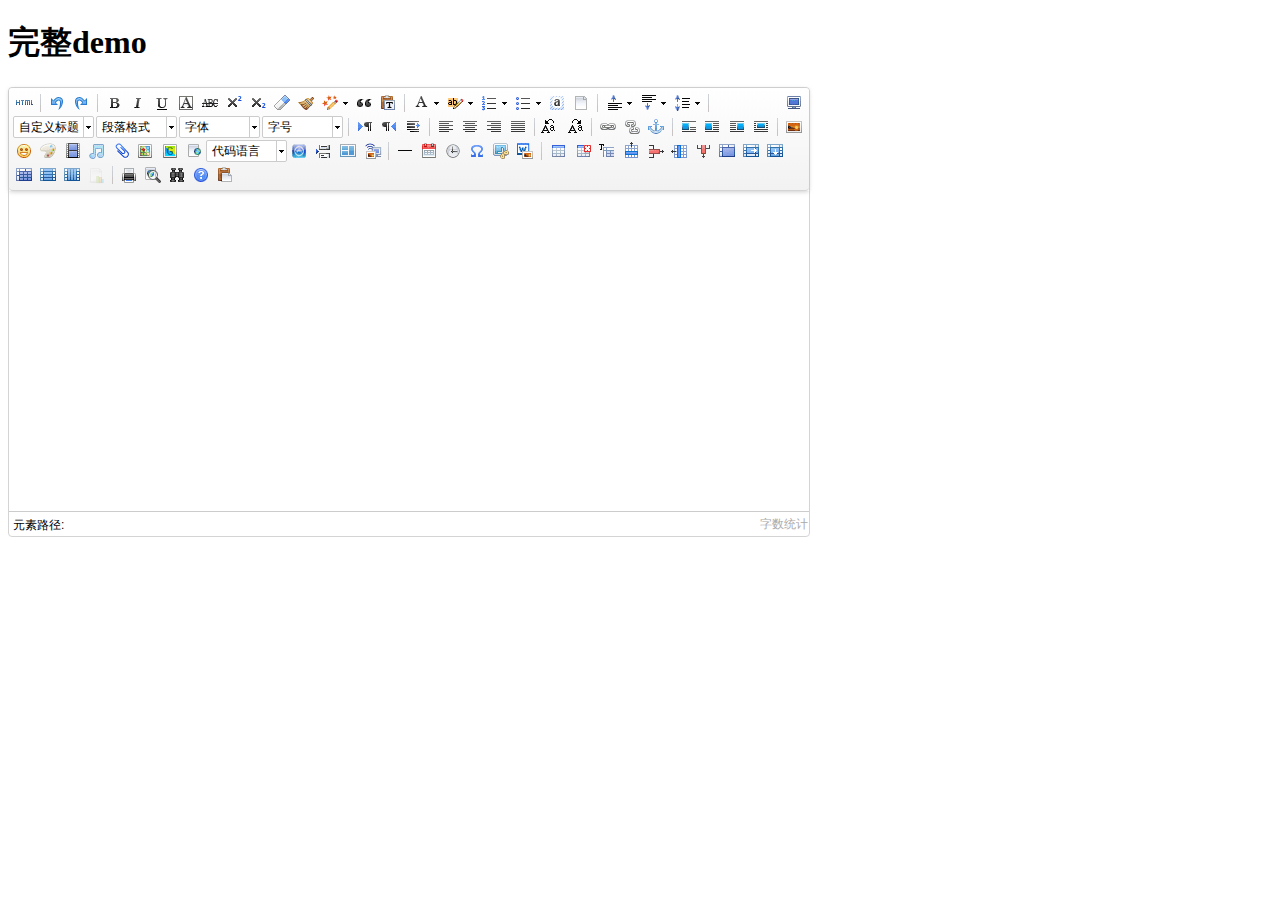
<file: zxlvw/hengboit/ueditor/test.html>
<!DOCTYPE HTML>
<html>
<head>
    <title>完整demo</title>
    <meta http-equiv="Content-Type" content="text/html;charset=utf-8"/>
    <script type="text/javascript" charset="utf-8" src="ueditor.config.js"></script>
    <script type="text/javascript" charset="utf-8" src="ueditor.all.min.js"> </script>
    <!--建议手动加在语言，避免在ie下有时因为加载语言失败导致编辑器加载失败-->
    <!--这里加载的语言文件会覆盖你在配置项目里添加的语言类型，比如你在配置项目里配置的是英文，这里加载的中文，那最后就是中文-->
    <script type="text/javascript" charset="utf-8" src="lang/zh-cn/zh-cn.js"></script>

    <style type="text/css">
        .clear {
            clear: both;
        }
    </style>
</head>
<body>
<div>
    <h1>完整demo</h1>
    <script id="editor" type="text/plain" style="width:1024px;height:500px;"></script>
</div>


</body>
<script type="text/javascript">

    //实例化编辑器
    //建议使用工厂方法getEditor创建和引用编辑器实例，如果在某个闭包下引用该编辑器，直接调用UE.getEditor('editor')就能拿到相关的实例
    UE.getEditor('editor');


    function isFocus(e){
        alert(UE.getEditor('editor').isFocus());
        UE.dom.domUtils.preventDefault(e)
    }
    function setblur(e){
        UE.getEditor('editor').blur();
        UE.dom.domUtils.preventDefault(e)
    }
    function insertHtml() {
        var value = prompt('插入html代码', '');
        UE.getEditor('editor').execCommand('insertHtml', value)
    }
    function createEditor() {
        enableBtn();
        UE.getEditor('editor');
    }
    function getAllHtml() {
        alert(UE.getEditor('editor').getAllHtml())
    }
    function getContent() {
        var arr = [];
        arr.push("使用editor.getContent()方法可以获得编辑器的内容");
        arr.push("内容为：");
        arr.push(UE.getEditor('editor').getContent());
        alert(arr.join("\n"));
    }
    function getPlainTxt() {
        var arr = [];
        arr.push("使用editor.getPlainTxt()方法可以获得编辑器的带格式的纯文本内容");
        arr.push("内容为：");
        arr.push(UE.getEditor('editor').getPlainTxt());
        alert(arr.join('\n'))
    }
    function setContent(isAppendTo) {
        var arr = [];
        arr.push("使用editor.setContent('欢迎使用ueditor')方法可以设置编辑器的内容");
        UE.getEditor('editor').setContent('欢迎使用ueditor', isAppendTo);
        alert(arr.join("\n"));
    }
    function setDisabled() {
        UE.getEditor('editor').setDisabled('fullscreen');
        disableBtn("enable");
    }

    function setEnabled() {
        UE.getEditor('editor').setEnabled();
        enableBtn();
    }

    function getText() {
        //当你点击按钮时编辑区域已经失去了焦点，如果直接用getText将不会得到内容，所以要在选回来，然后取得内容
        var range = UE.getEditor('editor').selection.getRange();
        range.select();
        var txt = UE.getEditor('editor').selection.getText();
        alert(txt)
    }

    function getContentTxt() {
        var arr = [];
        arr.push("使用editor.getContentTxt()方法可以获得编辑器的纯文本内容");
        arr.push("编辑器的纯文本内容为：");
        arr.push(UE.getEditor('editor').getContentTxt());
        alert(arr.join("\n"));
    }
    function hasContent() {
        var arr = [];
        arr.push("使用editor.hasContents()方法判断编辑器里是否有内容");
        arr.push("判断结果为：");
        arr.push(UE.getEditor('editor').hasContents());
        alert(arr.join("\n"));
    }
    function setFocus() {
        UE.getEditor('editor').focus();
    }
    function deleteEditor() {
        disableBtn();
        UE.getEditor('editor').destroy();
    }
    function disableBtn(str) {
        var div = document.getElementById('btns');
        var btns = domUtils.getElementsByTagName(div, "button");
        for (var i = 0, btn; btn = btns[i++];) {
            if (btn.id == str) {
                domUtils.removeAttributes(btn, ["disabled"]);
            } else {
                btn.setAttribute("disabled", "true");
            }
        }
    }
    function enableBtn() {
        var div = document.getElementById('btns');
        var btns = domUtils.getElementsByTagName(div, "button");
        for (var i = 0, btn; btn = btns[i++];) {
            domUtils.removeAttributes(btn, ["disabled"]);
        }
    }

    function getLocalData () {
        alert(UE.getEditor('editor').execCommand( "getlocaldata" ));
    }

    function clearLocalData () {
        UE.getEditor('editor').execCommand( "clearlocaldata" );
        alert("已清空草稿箱")
    }

</script>
</html>
</file>
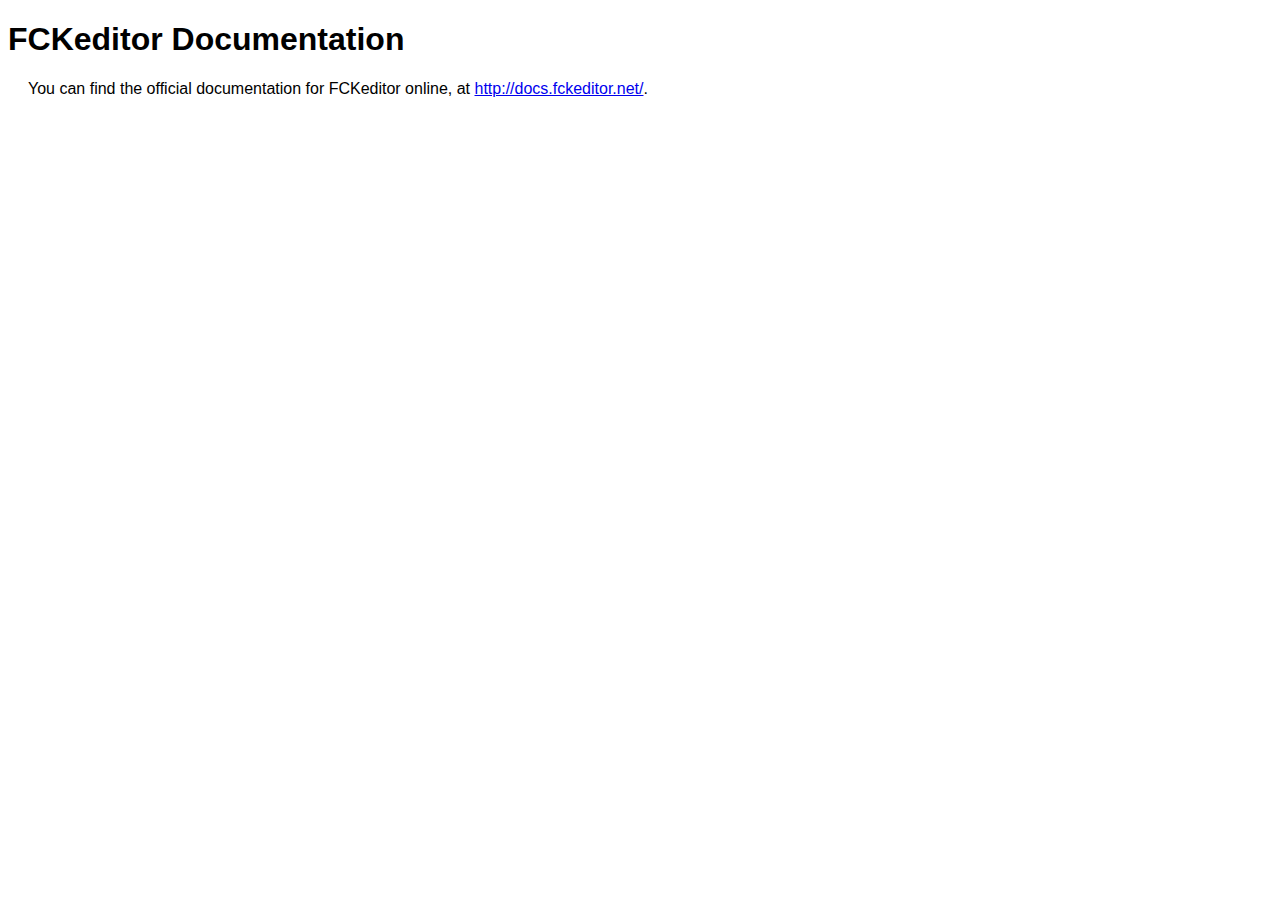
<file: zxlvw/hengboit/admin/hengboit_editor/_documentation.html>
<!DOCTYPE html PUBLIC "-//W3C//DTD XHTML 1.0 Transitional//EN" "http://www.w3.org/TR/xhtml1/DTD/xhtml1-transitional.dtd">
<!--
 * FCKeditor - The text editor for Internet - http://www.fckeditor.net
 * Copyright (C) 2003-2009 Frederico Caldeira Knabben
 *
 * == BEGIN LICENSE ==
 *
 * Licensed under the terms of any of the following licenses at your
 * choice:
 *
 *  - GNU General Public License Version 2 or later (the "GPL")
 *    http://www.gnu.org/licenses/gpl.html
 *
 *  - GNU Lesser General Public License Version 2.1 or later (the "LGPL")
 *    http://www.gnu.org/licenses/lgpl.html
 *
 *  - Mozilla Public License Version 1.1 or later (the "MPL")
 *    http://www.mozilla.org/MPL/MPL-1.1.html
 *
 * == END LICENSE ==
-->
<html xmlns="http://www.w3.org/1999/xhtml">
<head>
	<title>FCKeditor - Documentation</title>
	<meta http-equiv="Content-Type" content="text/html; charset=utf-8" />
	<style type="text/css">
		body { font-family: arial, verdana, sans-serif }
		p { margin-left: 20px }
	</style>
</head>
<body>
	<h1>
		FCKeditor Documentation</h1>
	<p>
		You can find the official documentation for FCKeditor online, at <a href="http://docs.fckeditor.net/">
			http://docs.fckeditor.net/</a>.</p>
</body>
</html>
</file>
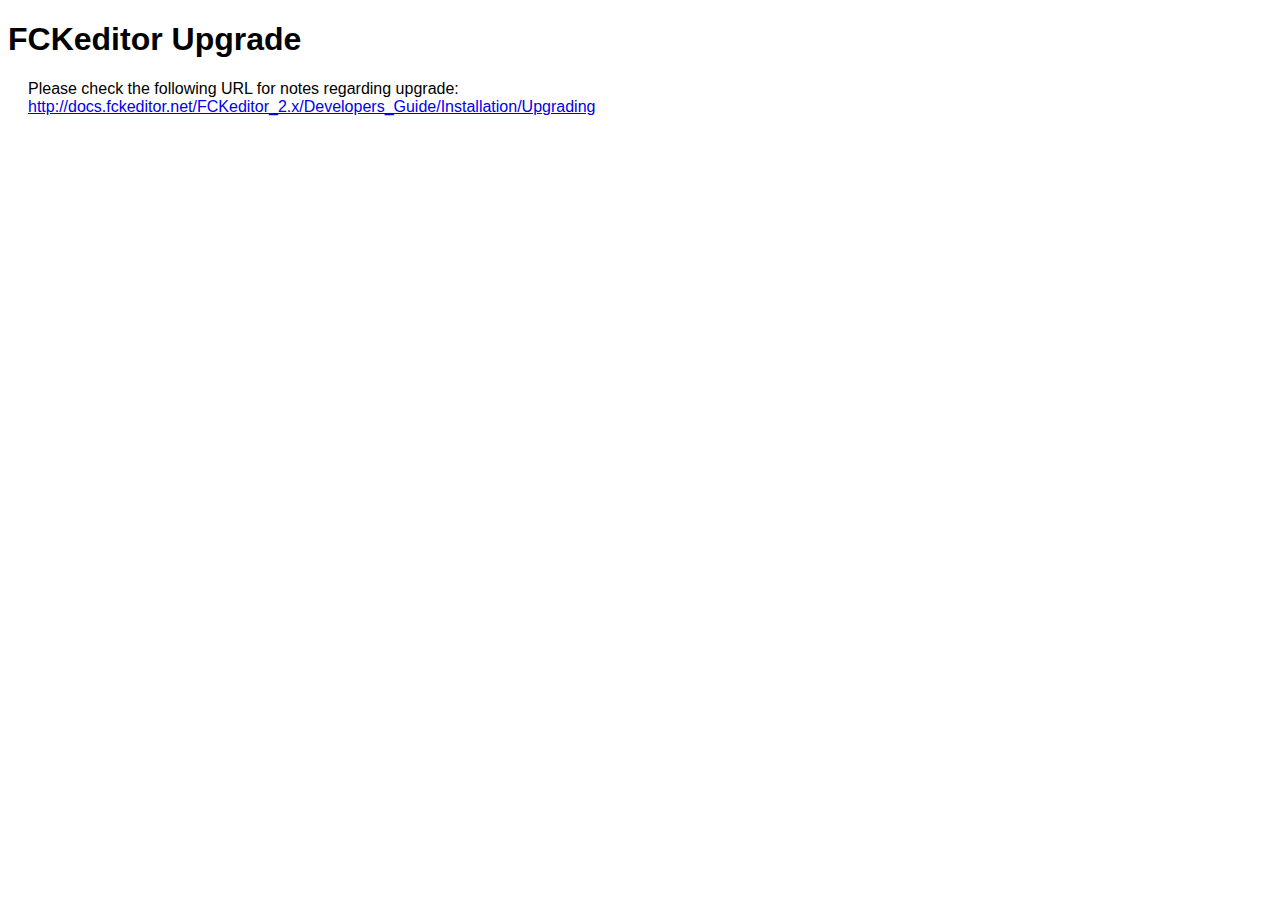
<file: zxlvw/hengboit/admin/hengboit_editor/_upgrade.html>
<!DOCTYPE html PUBLIC "-//W3C//DTD XHTML 1.0 Transitional//EN" "http://www.w3.org/TR/xhtml1/DTD/xhtml1-transitional.dtd">
<!--
 * FCKeditor - The text editor for Internet - http://www.fckeditor.net
 * Copyright (C) 2003-2009 Frederico Caldeira Knabben
 *
 * == BEGIN LICENSE ==
 *
 * Licensed under the terms of any of the following licenses at your
 * choice:
 *
 *  - GNU General Public License Version 2 or later (the "GPL")
 *    http://www.gnu.org/licenses/gpl.html
 *
 *  - GNU Lesser General Public License Version 2.1 or later (the "LGPL")
 *    http://www.gnu.org/licenses/lgpl.html
 *
 *  - Mozilla Public License Version 1.1 or later (the "MPL")
 *    http://www.mozilla.org/MPL/MPL-1.1.html
 *
 * == END LICENSE ==
-->
<html xmlns="http://www.w3.org/1999/xhtml">
<head>
	<title>FCKeditor - Upgrade</title>
	<meta http-equiv="Content-Type" content="text/html; charset=utf-8" />
	<style type="text/css">
		body { font-family: arial, verdana, sans-serif }
		p { margin-left: 20px }
	</style>
</head>
<body>
	<h1>
		FCKeditor Upgrade</h1>
	<p>
		Please check the following URL for notes regarding upgrade:<br />
		<a href="http://docs.fckeditor.net/FCKeditor_2.x/Developers_Guide/Installation/Upgrading">
			http://docs.fckeditor.net/FCKeditor_2.x/Developers_Guide/Installation/Upgrading</a></p>
</body>
</html>
</file>
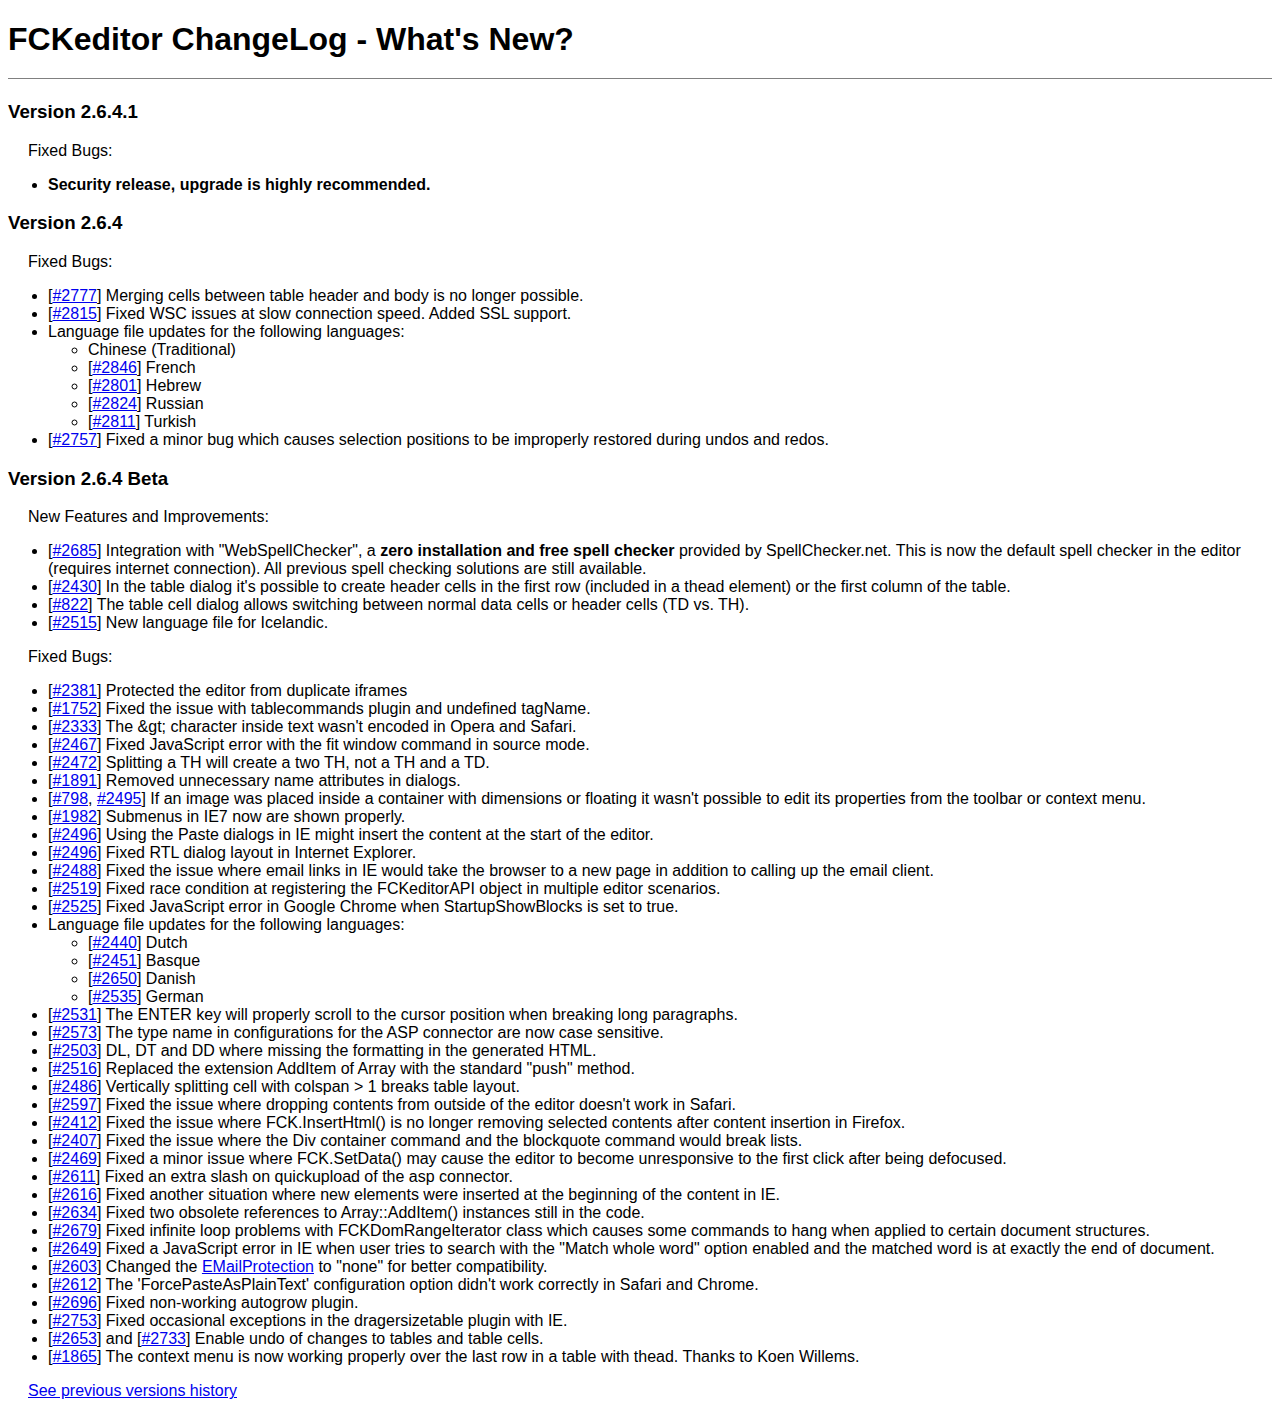
<file: zxlvw/hengboit/admin/hengboit_editor/_whatsnew.html>
<!DOCTYPE html PUBLIC "-//W3C//DTD XHTML 1.0 Transitional//EN" "http://www.w3.org/TR/xhtml1/DTD/xhtml1-transitional.dtd">
<!--
 * FCKeditor - The text editor for Internet - http://www.fckeditor.net
 * Copyright (C) 2003-2009 Frederico Caldeira Knabben
 *
 * == BEGIN LICENSE ==
 *
 * Licensed under the terms of any of the following licenses at your
 * choice:
 *
 *  - GNU General Public License Version 2 or later (the "GPL")
 *    http://www.gnu.org/licenses/gpl.html
 *
 *  - GNU Lesser General Public License Version 2.1 or later (the "LGPL")
 *    http://www.gnu.org/licenses/lgpl.html
 *
 *  - Mozilla Public License Version 1.1 or later (the "MPL")
 *    http://www.mozilla.org/MPL/MPL-1.1.html
 *
 * == END LICENSE ==
-->
<html xmlns="http://www.w3.org/1999/xhtml">
<head>
	<title>FCKeditor ChangeLog - What's New?</title>
	<meta http-equiv="Content-Type" content="text/html; charset=utf-8" />
	<style type="text/css">
		body { font-family: arial, verdana, sans-serif }
		p { margin-left: 20px }
		h1 { border-bottom: solid 1px gray; padding-bottom: 20px }
	</style>
</head>
<body>
	<h1>
		FCKeditor ChangeLog - What's New?</h1>
	<h3>
		Version 2.6.4.1</h3>
	<p>
		Fixed Bugs:</p>
	<ul>
		<li><strong>Security release, upgrade is highly recommended.</strong></li>
	</ul>
	<h3>
		Version 2.6.4</h3>
	<p>
		Fixed Bugs:</p>
	<ul>
		<li>[<a target="_blank" href="http://dev.fckeditor.net/ticket/2777">#2777</a>] Merging
			cells between table header and body is no longer possible.</li>
		<li>[<a target="_blank" href="http://dev.fckeditor.net/ticket/2815">#2815</a>] Fixed
			WSC issues at slow connection speed. Added SSL support.</li>
		<li>Language file updates for the following languages:
			<ul>
				<li>Chinese (Traditional)</li>
				<li>[<a target="_blank" href="http://dev.fckeditor.net/ticket/2846">#2846</a>] French</li>
				<li>[<a target="_blank" href="http://dev.fckeditor.net/ticket/2801">#2801</a>] Hebrew</li>
				<li>[<a target="_blank" href="http://dev.fckeditor.net/ticket/2824">#2824</a>] Russian</li>
				<li>[<a target="_blank" href="http://dev.fckeditor.net/ticket/2811">#2811</a>] Turkish</li>
			</ul>
		</li>
		<li>[<a target="_blank" href="http://dev.fckeditor.net/ticket/2757">#2757</a>] Fixed
			a minor bug which causes selection positions to be improperly restored during undos
			and redos.</li>
	</ul>
	<h3>
		Version 2.6.4 Beta</h3>
	<p>
		New Features and Improvements:</p>
	<ul>
		<li>[<a target="_blank" href="http://dev.fckeditor.net/ticket/2685">#2685</a>] Integration
			with "WebSpellChecker", a <strong>zero installation and free spell checker</strong>
			provided by SpellChecker.net. This is now the default spell checker in the editor
			(requires internet connection). All previous spell checking solutions are still
			available.</li>
		<li>[<a target="_blank" href="http://dev.fckeditor.net/ticket/2430">#2430</a>] In the
			table dialog it's possible to create header cells in the first row (included in
			a thead element) or the first column of the table. </li>
		<li>[<a target="_blank" href="http://dev.fckeditor.net/ticket/822">#822</a>] The table
			cell dialog allows switching between normal data cells or header cells (TD vs. TH).
		</li>
		<li>[<a target="_blank" href="http://dev.fckeditor.net/ticket/2515">#2515</a>] New language
			file for Icelandic.</li>
	</ul>
	<p>
		Fixed Bugs:</p>
	<ul>
		<li>[<a target="_blank" href="http://dev.fckeditor.net/ticket/2381">#2381</a>] Protected
			the editor from duplicate iframes</li>
		<li>[<a target="_blank" href="http://dev.fckeditor.net/ticket/1752">#1752</a>] Fixed
			the issue with tablecommands plugin and undefined tagName.</li>
		<li>[<a target="_blank" href="http://dev.fckeditor.net/ticket/2333">#2333</a>] The &amp;gt;
			character inside text wasn't encoded in Opera and Safari.</li>
		<li>[<a target="_blank" href="http://dev.fckeditor.net/ticket/2467">#2467</a>] Fixed
			JavaScript error with the fit window command in source mode.</li>
		<li>[<a target="_blank" href="http://dev.fckeditor.net/ticket/2472">#2472</a>] Splitting
			a TH will create a two TH, not a TH and a TD.</li>
		<li>[<a target="_blank" href="http://dev.fckeditor.net/ticket/1891">#1891</a>] Removed
			unnecessary name attributes in dialogs. </li>
		<li>[<a target="_blank" href="http://dev.fckeditor.net/ticket/798">#798</a>, <a target="_blank"
			href="http://dev.fckeditor.net/ticket/2495">#2495</a>] If an image was placed inside
			a container with dimensions or floating it wasn't possible to edit its properties
			from the toolbar or context menu.</li>
		<li>[<a target="_blank" href="http://dev.fckeditor.net/ticket/1982">#1982</a>] Submenus
			in IE7 now are shown properly.</li>
		<li>[<a target="_blank" href="http://dev.fckeditor.net/ticket/2496">#2496</a>] Using
			the Paste dialogs in IE might insert the content at the start of the editor.</li>
		<li>[<a target="_blank" href="http://dev.fckeditor.net/ticket/2349">#2496</a>] Fixed
			RTL dialog layout in Internet Explorer.</li>
		<li>[<a target="_blank" href="http://dev.fckeditor.net/ticket/2488">#2488</a>] Fixed
			the issue where email links in IE would take the browser to a new page in addition
			to calling up the email client.</li>
		<li>[<a target="_blank" href="http://dev.fckeditor.net/ticket/2519">#2519</a>] Fixed
			race condition at registering the FCKeditorAPI object in multiple editor scenarios.</li>
		<li>[<a target="_blank" href="http://dev.fckeditor.net/ticket/2525">#2525</a>] Fixed
			JavaScript error in Google Chrome when StartupShowBlocks is set to true.</li>
		<li>Language file updates for the following languages:
			<ul>
				<li>[<a target="_blank" href="http://dev.fckeditor.net/ticket/2440">#2440</a>] Dutch</li>
				<li>[<a target="_blank" href="http://dev.fckeditor.net/ticket/2451">#2451</a>] Basque</li>
				<li>[<a target="_blank" href="http://dev.fckeditor.net/ticket/2451">#2650</a>] Danish</li>
				<li>[<a target="_blank" href="http://dev.fckeditor.net/ticket/2208">#2535</a>] German
				</li>
			</ul>
		</li>
		<li>[<a target="_blank" href="http://dev.fckeditor.net/ticket/2531">#2531</a>] The ENTER
			key will properly scroll to the cursor position when breaking long paragraphs.</li>
		<li>[<a target="_blank" href="http://dev.fckeditor.net/ticket/2573">#2573</a>] The type
			name in configurations for the ASP connector are now case sensitive.</li>
		<li>[<a target="_blank" href="http://dev.fckeditor.net/ticket/2503">#2503</a>] DL, DT
			and DD where missing the formatting in the generated HTML.</li>
		<li>[<a target="_blank" href="http://dev.fckeditor.net/ticket/2516">#2516</a>] Replaced
			the extension AddItem of Array with the standard "push" method.</li>
		<li>[<a target="_blank" href="http://dev.fckeditor.net/ticket/2486">#2486</a>] Vertically
			splitting cell with colspan &gt; 1 breaks table layout.</li>
		<li>[<a target="_blank" href="http://dev.fckeditor.net/ticket/2597">#2597</a>] Fixed
			the issue where dropping contents from outside of the editor doesn't work in Safari.</li>
		<li>[<a target="_blank" href="http://dev.fckeditor.net/ticket/2412">#2412</a>] Fixed
			the issue where FCK.InsertHtml() is no longer removing selected contents after content
			insertion in Firefox.</li>
		<li>[<a target="_blank" href="http://dev.fckeditor.net/ticket/2407">#2407</a>] Fixed
			the issue where the Div container command and the blockquote command would break
			lists.</li>
		<li>[<a target="_blank" href="http://dev.fckeditor.net/ticket/2469">#2469</a>] Fixed
			a minor issue where FCK.SetData() may cause the editor to become unresponsive to
			the first click after being defocused.</li>
		<li>[<a target="_blank" href="http://dev.fckeditor.net/ticket/2611">#2611</a>] Fixed
			an extra slash on quickupload of the asp connector.</li>
		<li>[<a target="_blank" href="http://dev.fckeditor.net/ticket/2616">#2616</a>] Fixed
			another situation where new elements were inserted at the beginning of the content
			in IE.</li>
		<li>[<a target="_blank" href="http://dev.fckeditor.net/ticket/2634">#2634</a>] Fixed
			two obsolete references to Array::AddItem() instances still in the code.</li>
		<li>[<a target="_blank" href="http://dev.fckeditor.net/ticket/2679">#2679</a>] Fixed
			infinite loop problems with FCKDomRangeIterator class which causes some commands
			to hang when applied to certain document structures.</li>
		<li>[<a target="_blank" href="http://dev.fckeditor.net/ticket/2649">#2649</a>] Fixed
			a JavaScript error in IE when user tries to search with the "Match whole word" option
			enabled and the matched word is at exactly the end of document.</li>
		<li>[<a target="_blank" href="http://dev.fckeditor.net/ticket/2603">#2603</a>] Changed
			the <a href="http://docs.fckeditor.net/EMailProtection">EMailProtection</a> to "none"
			for better compatibility.</li>
		<li>[<a target="_blank" href="http://dev.fckeditor.net/ticket/2612">#2612</a>] The 'ForcePasteAsPlainText'
			configuration option didn't work correctly in Safari and Chrome.</li>
		<li>[<a target="_blank" href="http://dev.fckeditor.net/ticket/2696">#2696</a>] Fixed
			non-working autogrow plugin.</li>
		<li>[<a target="_blank" href="http://dev.fckeditor.net/ticket/2753">#2753</a>] Fixed
			occasional exceptions in the dragersizetable plugin with IE.</li>
		<li>[<a target="_blank" href="http://dev.fckeditor.net/ticket/2653">#2653</a>] and [<a
			target="_blank" href="http://dev.fckeditor.net/ticket/2733">#2733</a>] Enable undo
			of changes to tables and table cells.</li>
		<li>[<a target="_blank" href="http://dev.fckeditor.net/ticket/1865">#1865</a>] The context
			menu is now working properly over the last row in a table with thead. Thanks to
			Koen Willems.</li>
	</ul>
	<p>
		<a href="_whatsnew_history.html">See previous versions history</a></p>
</body>
</html>
</file>
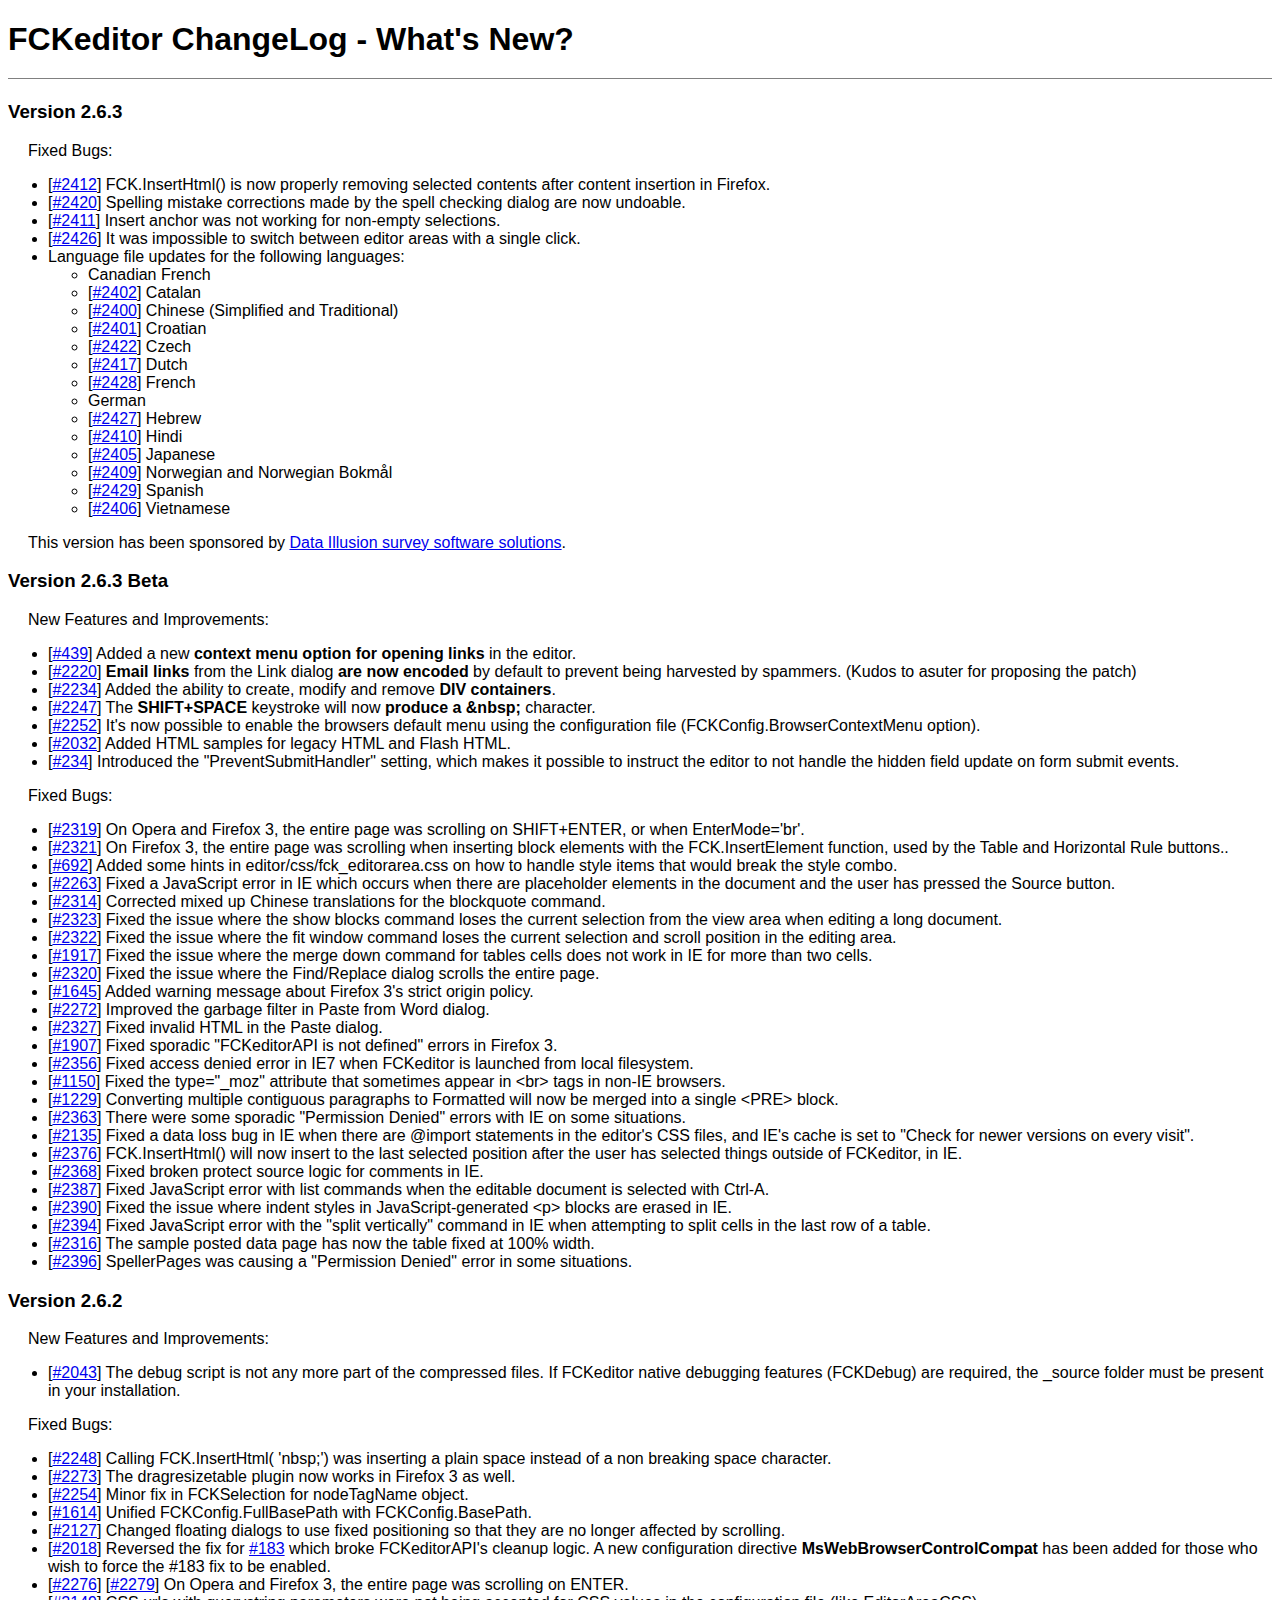
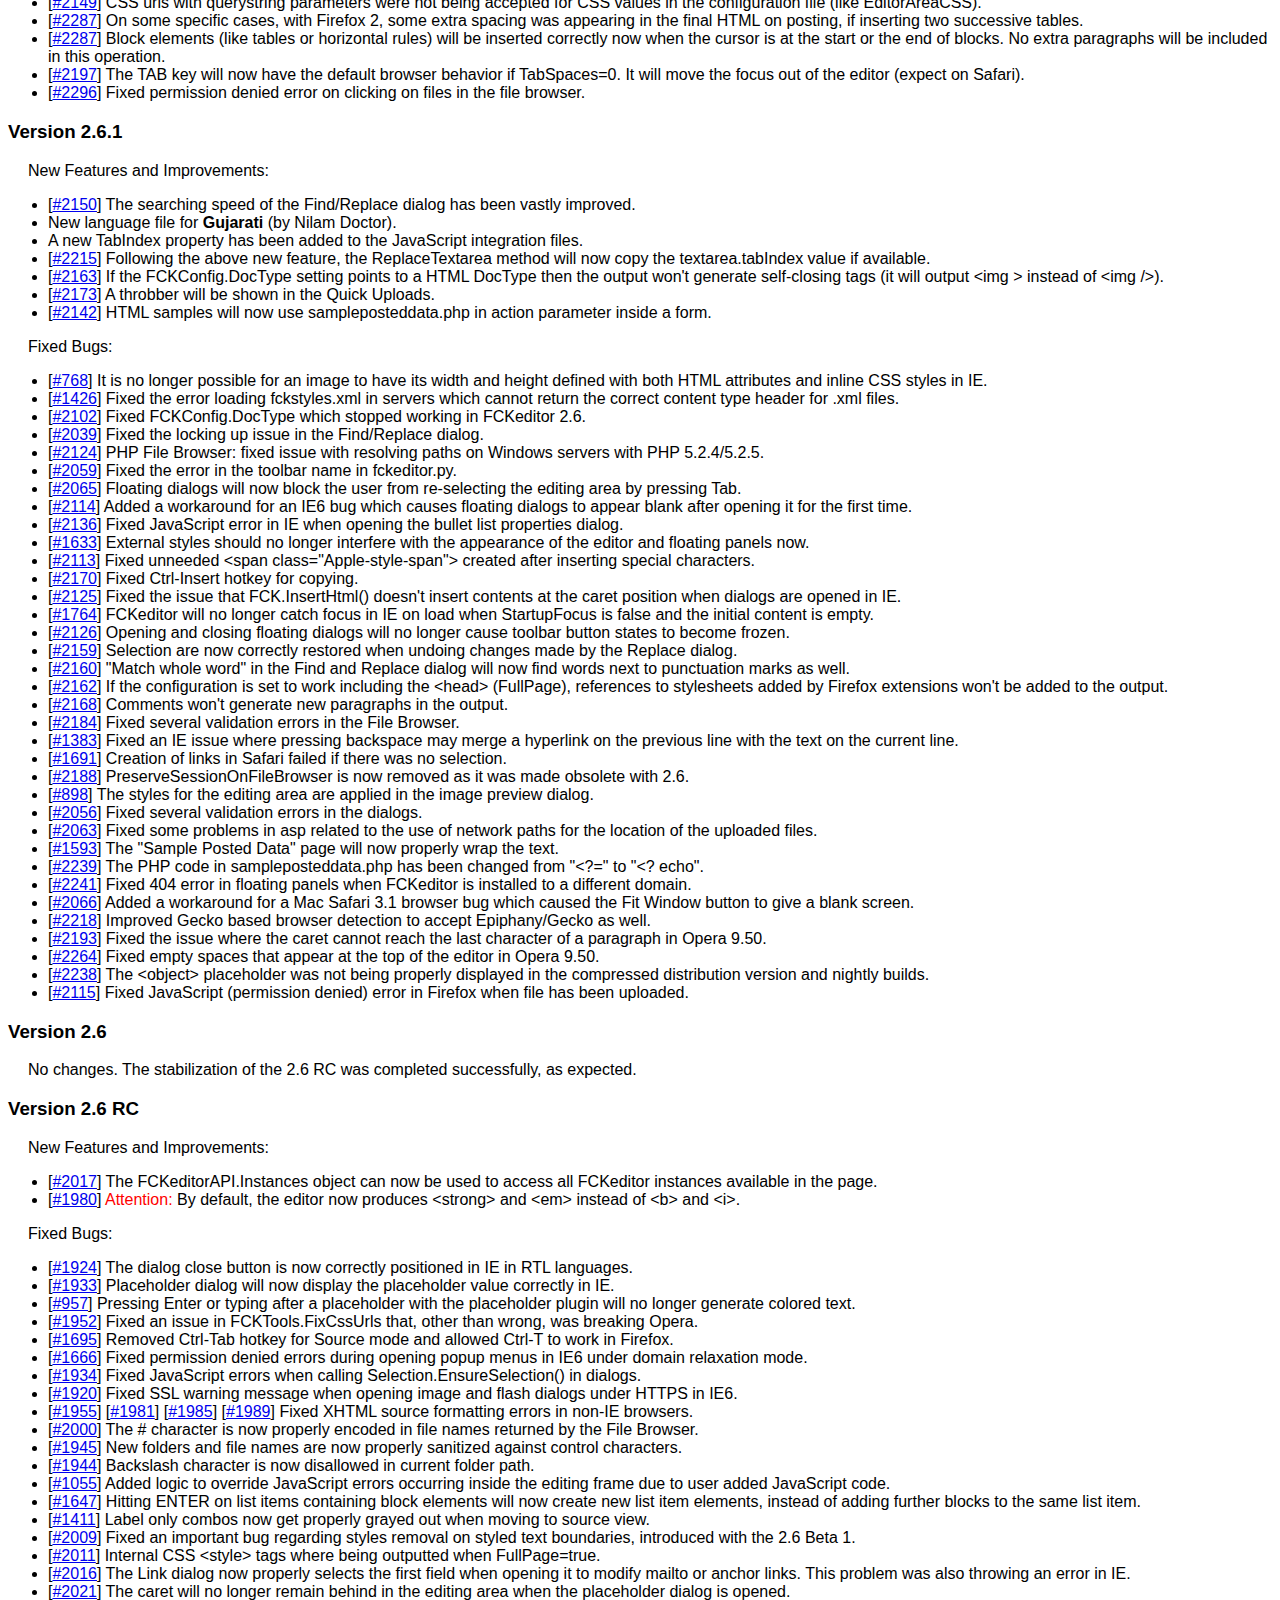
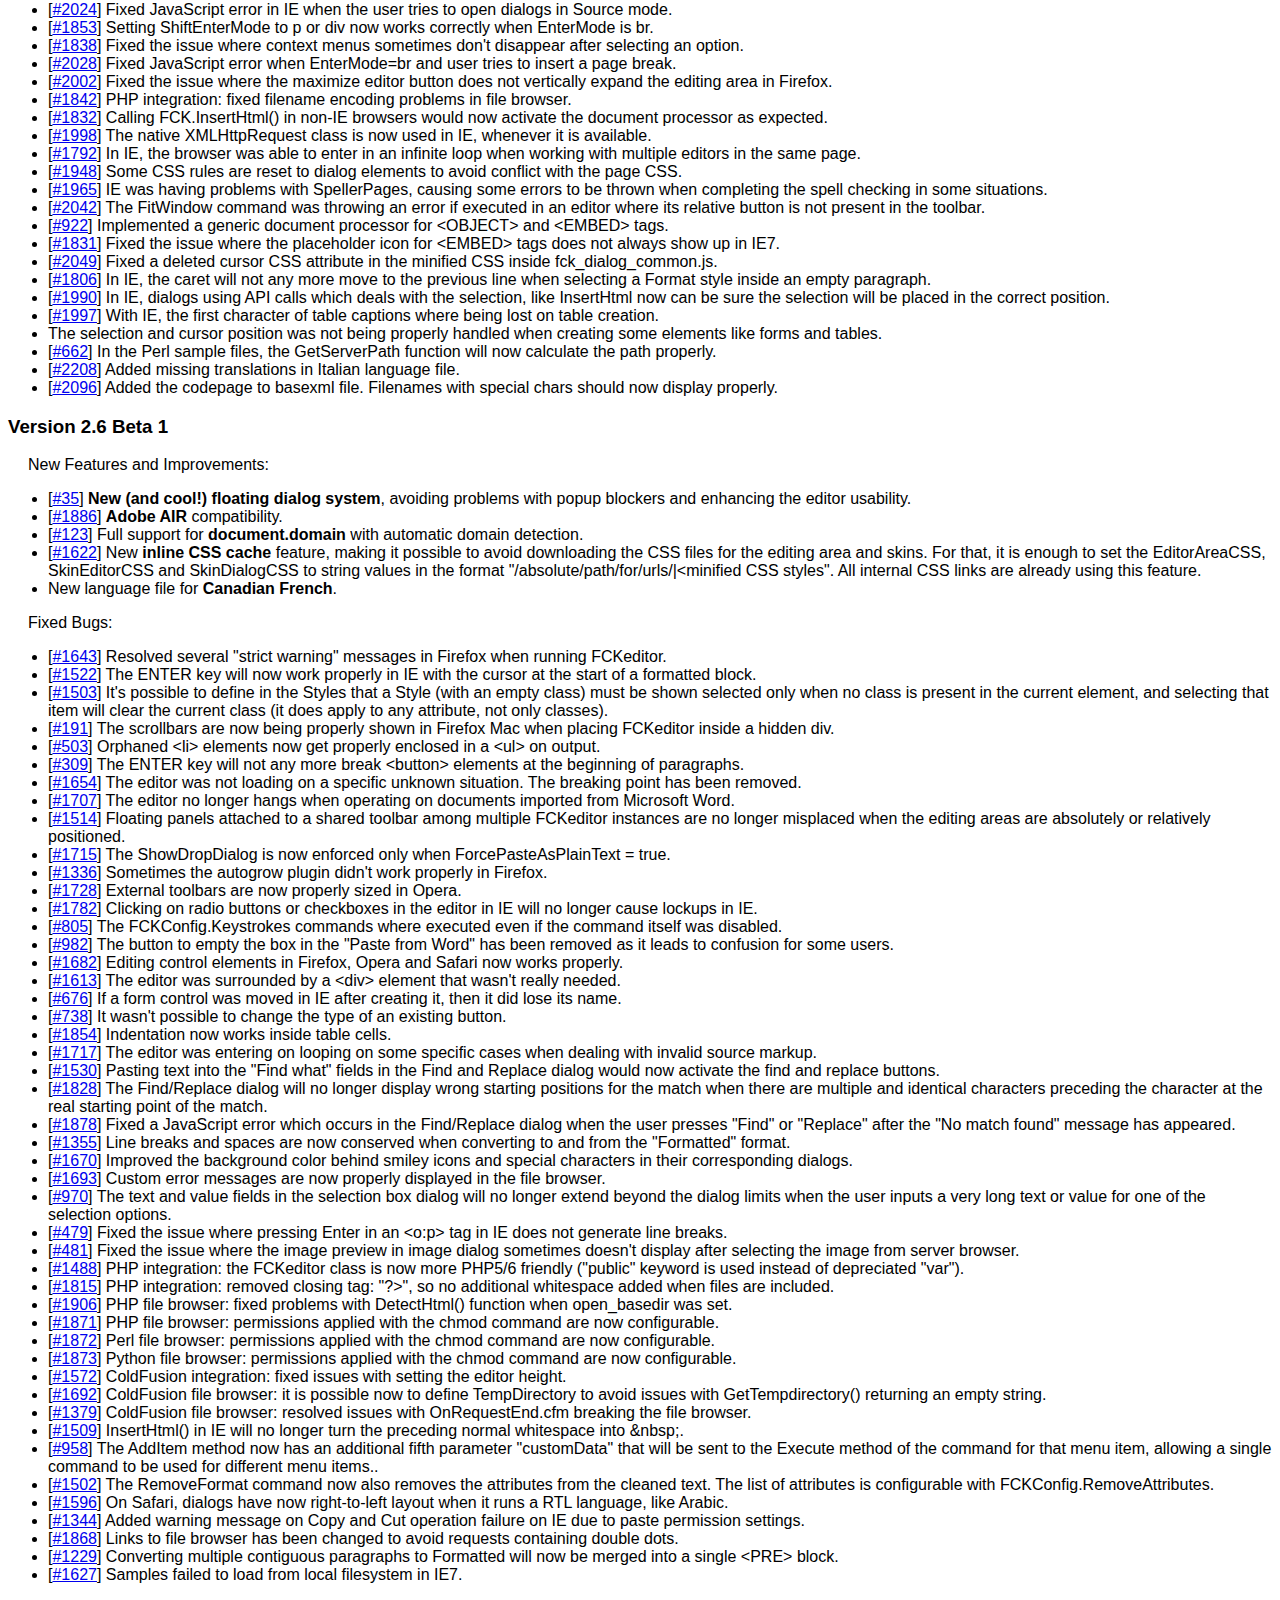
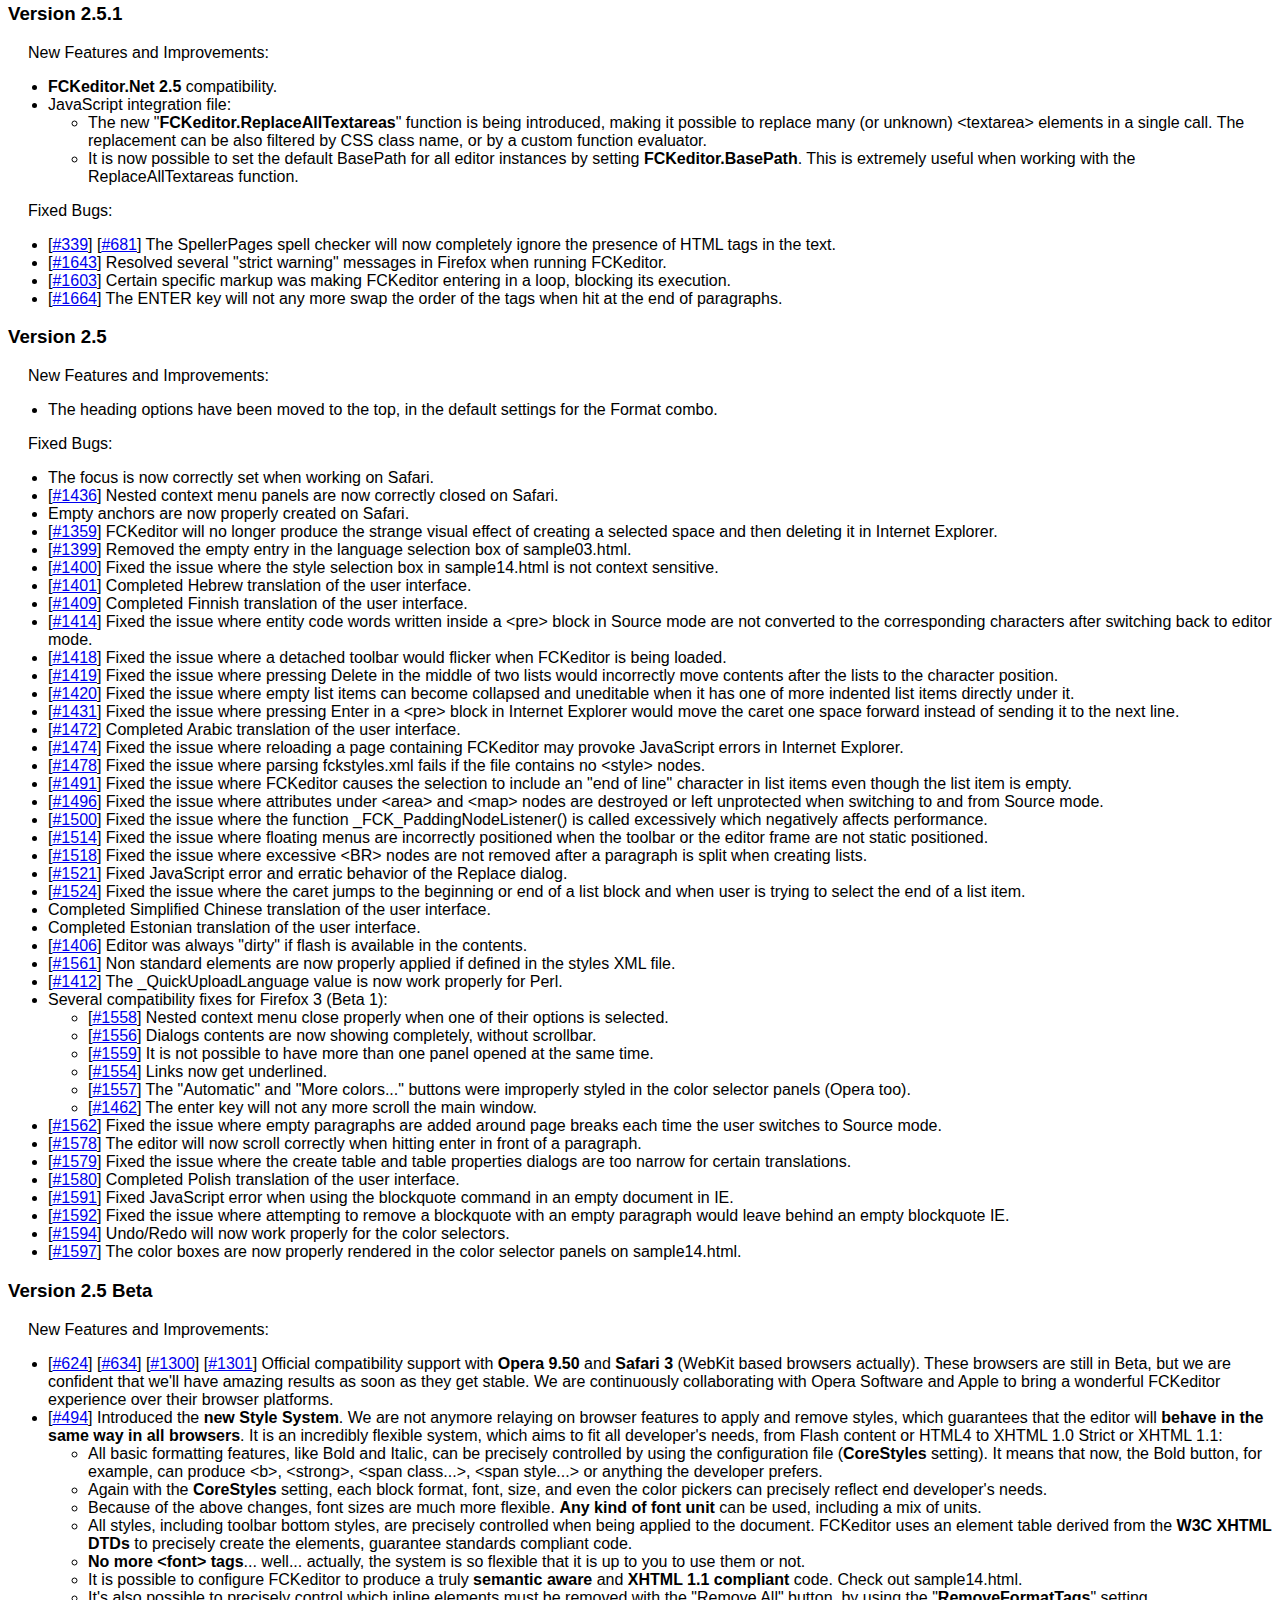
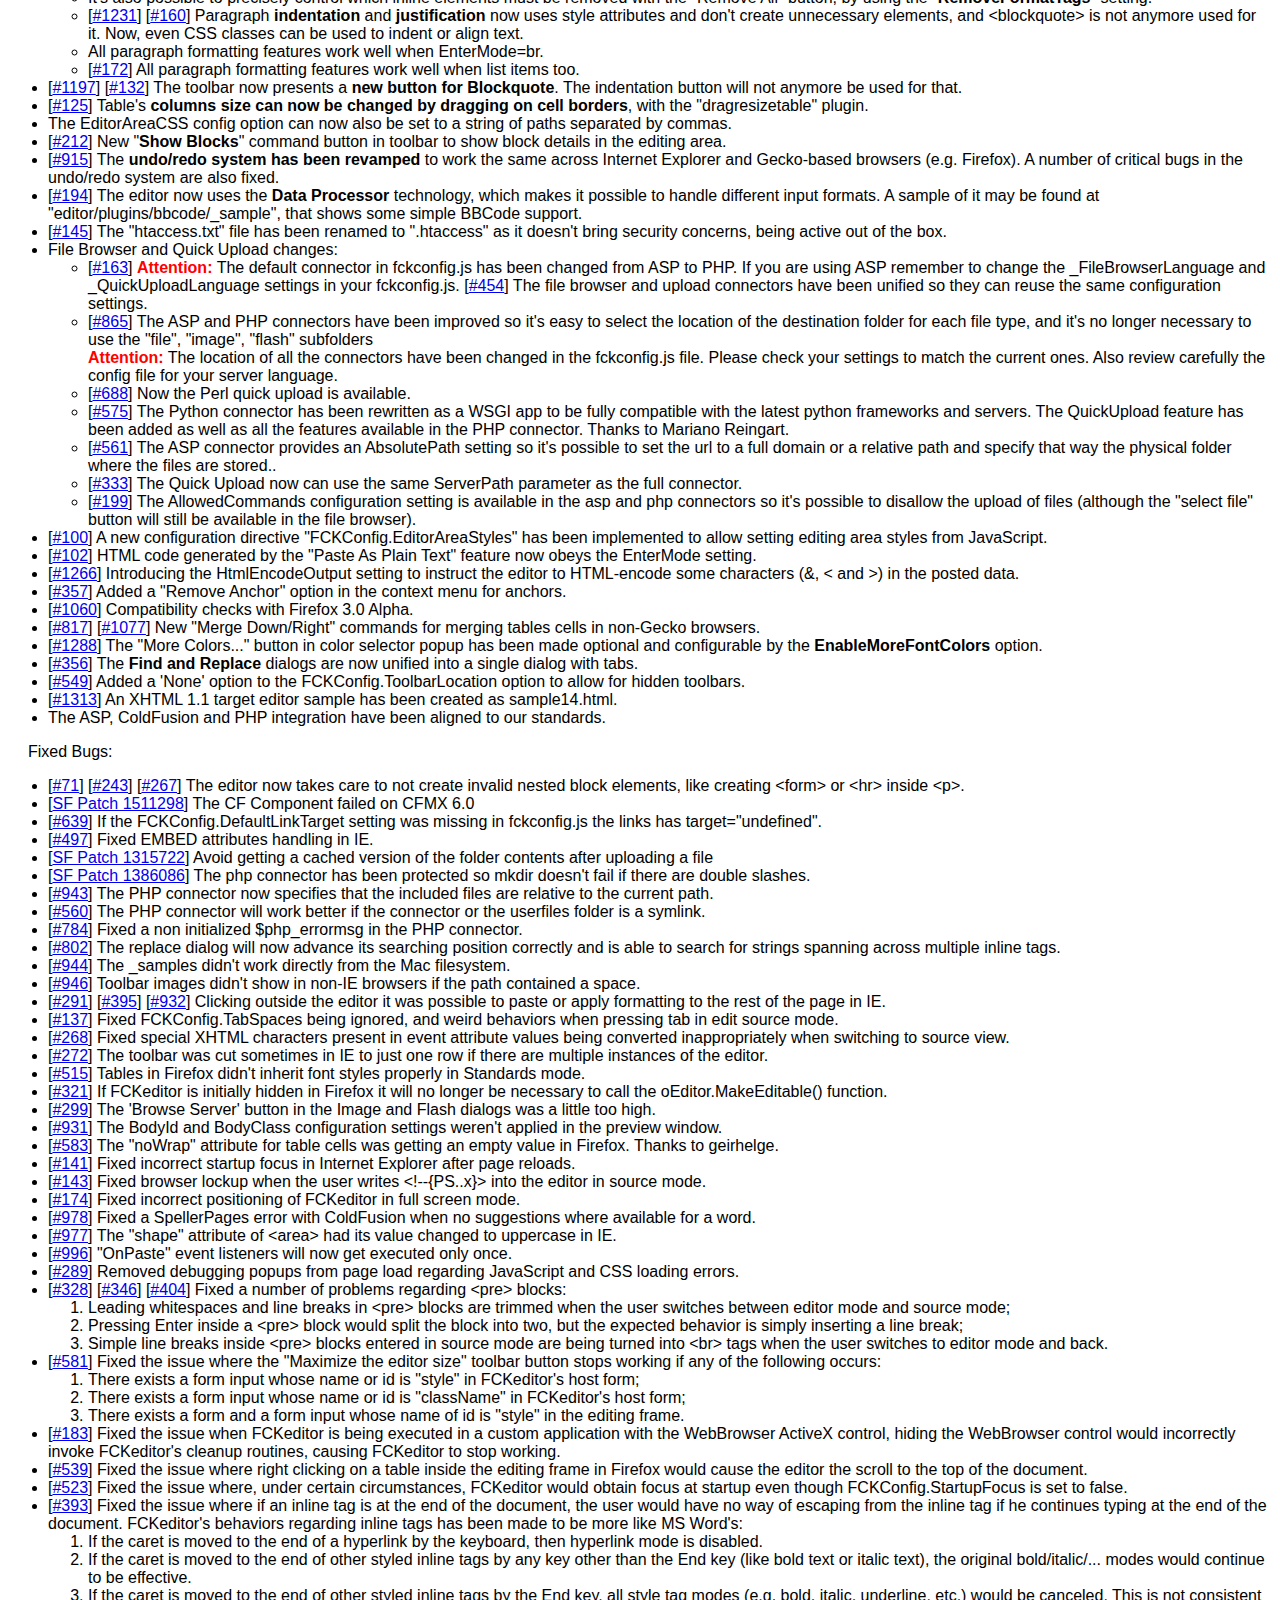
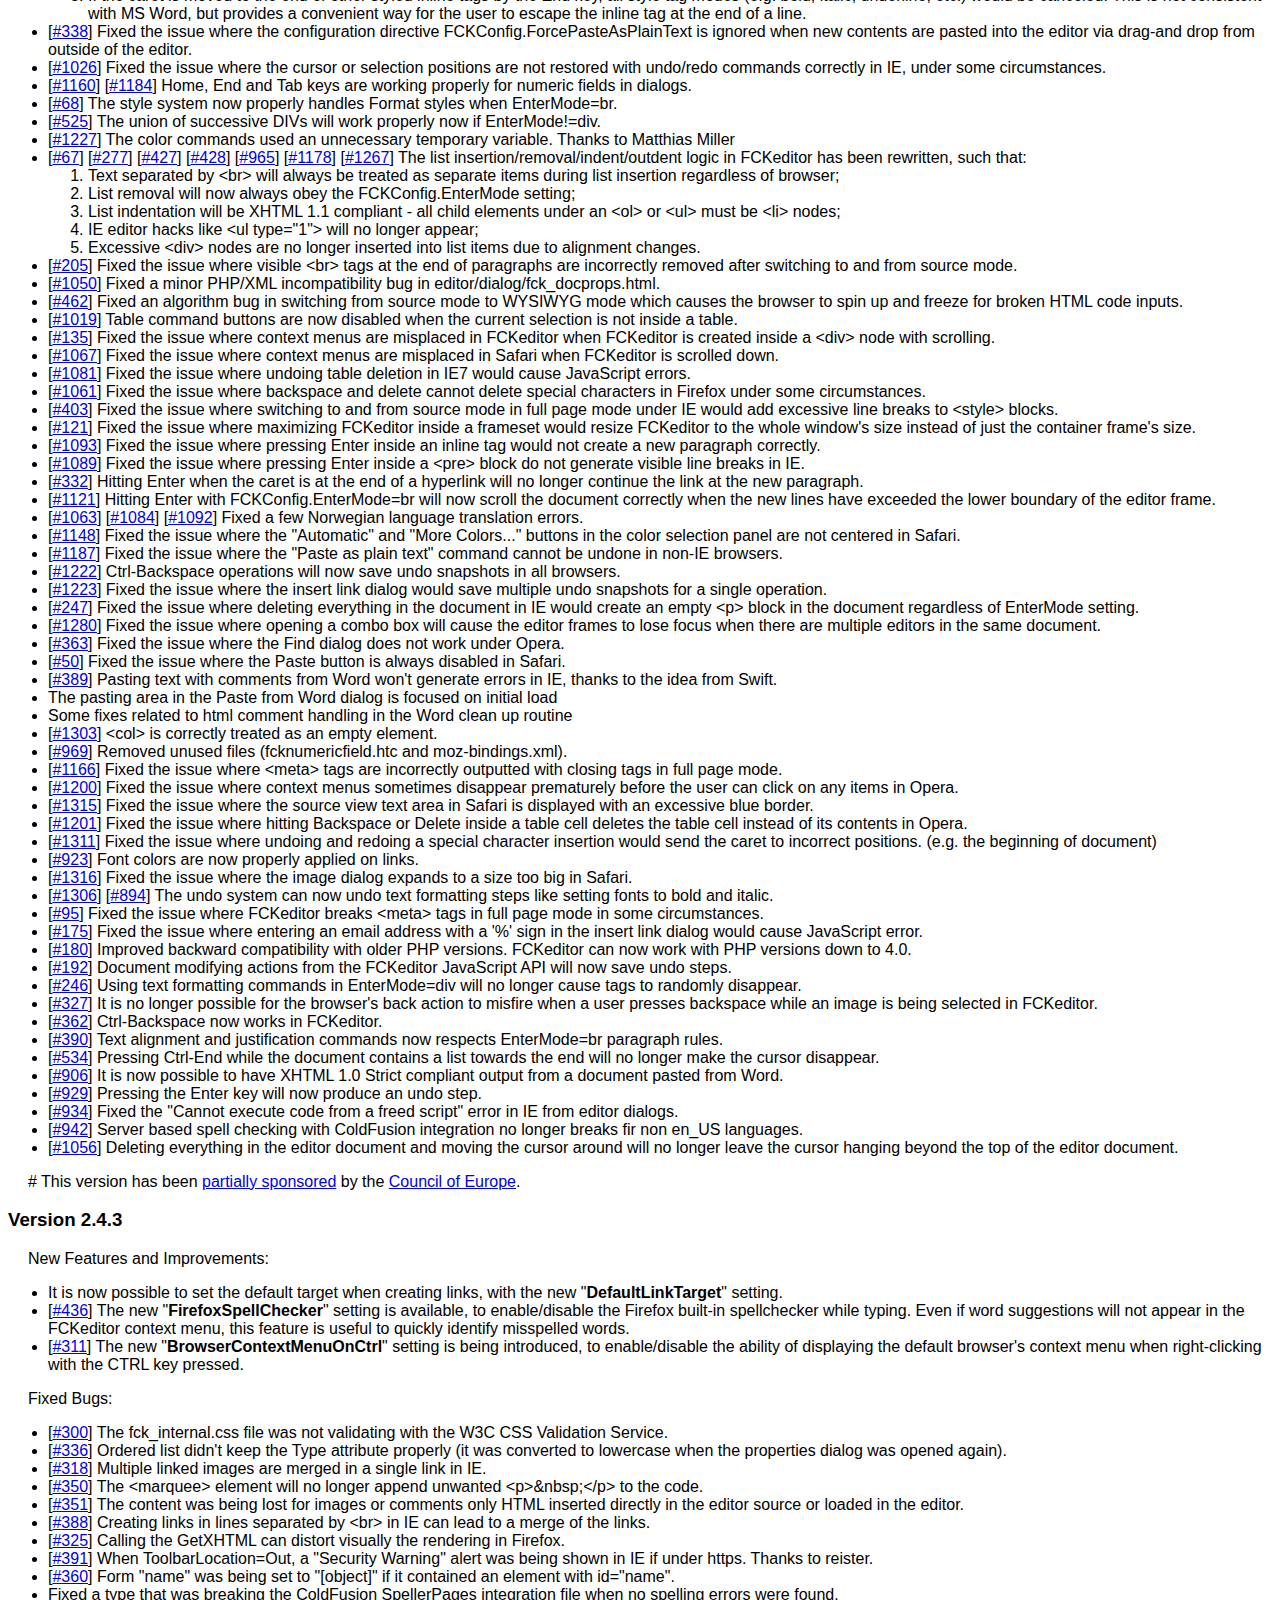
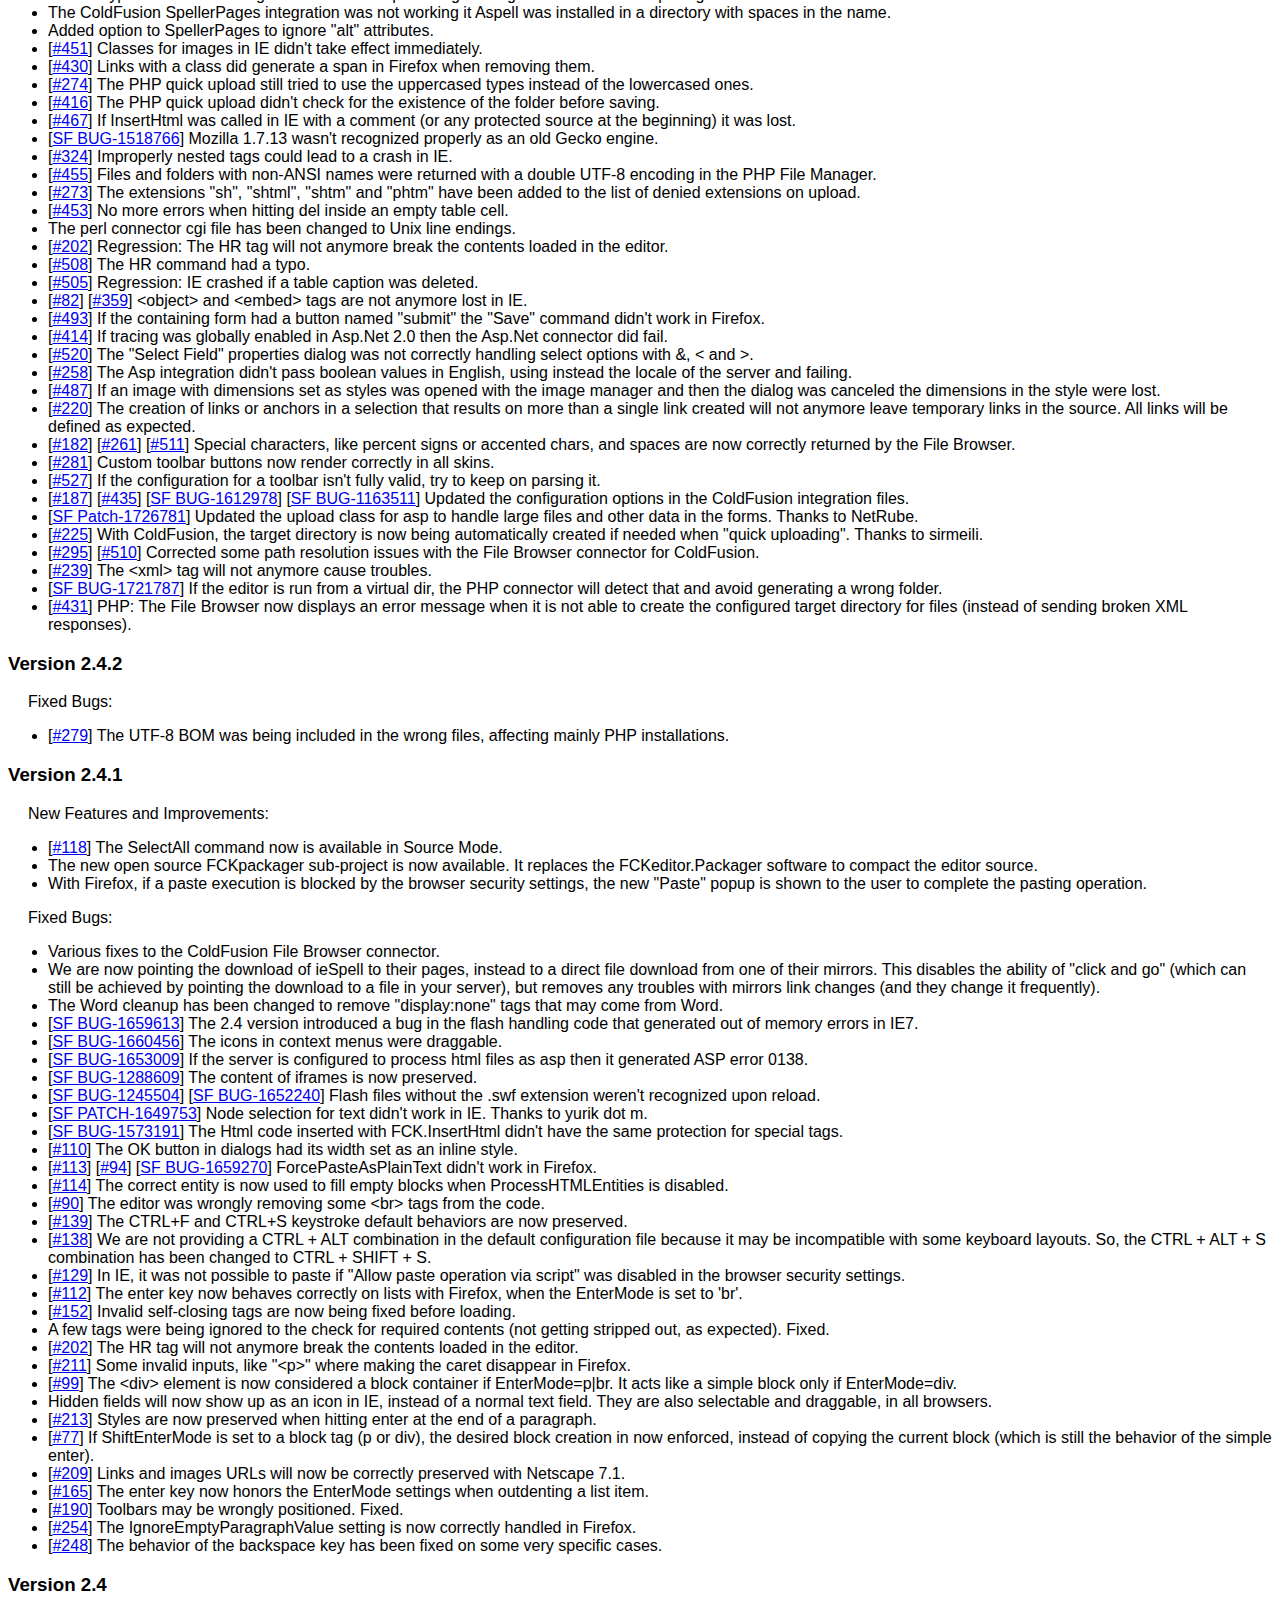
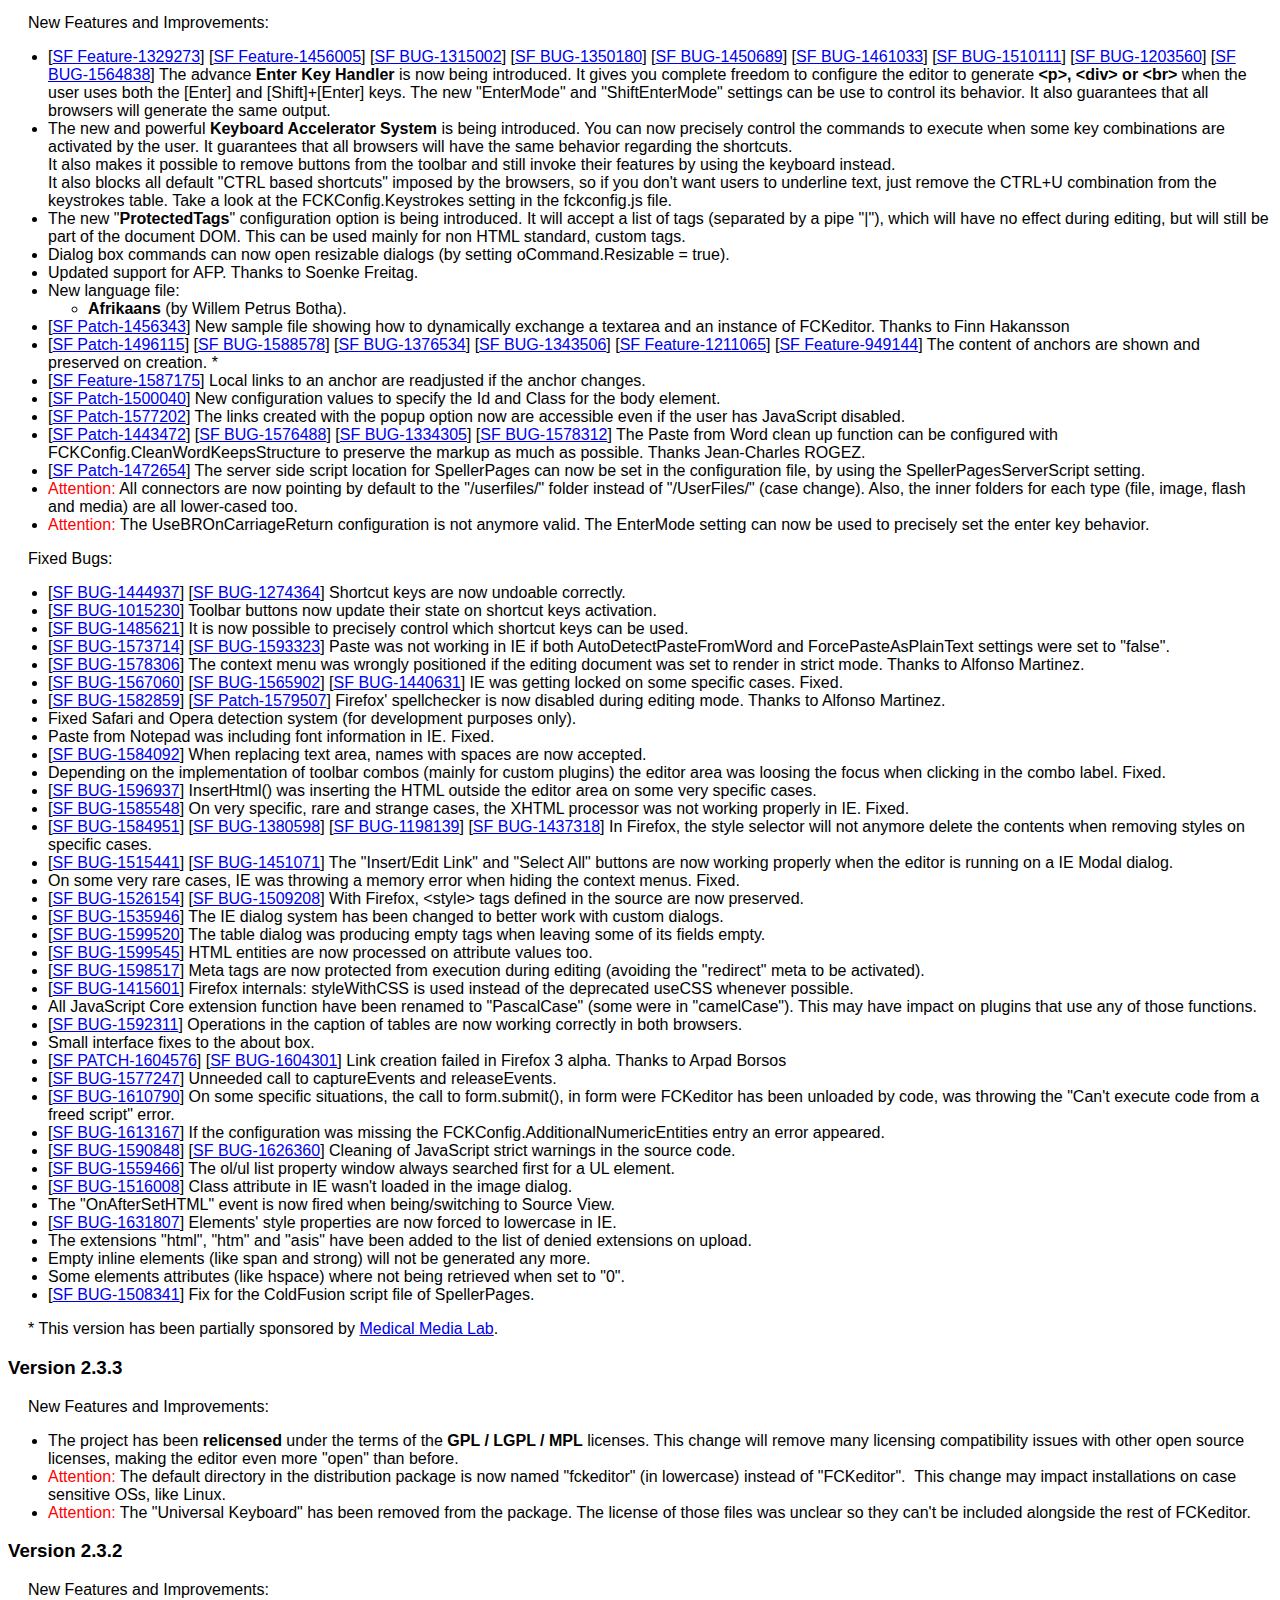
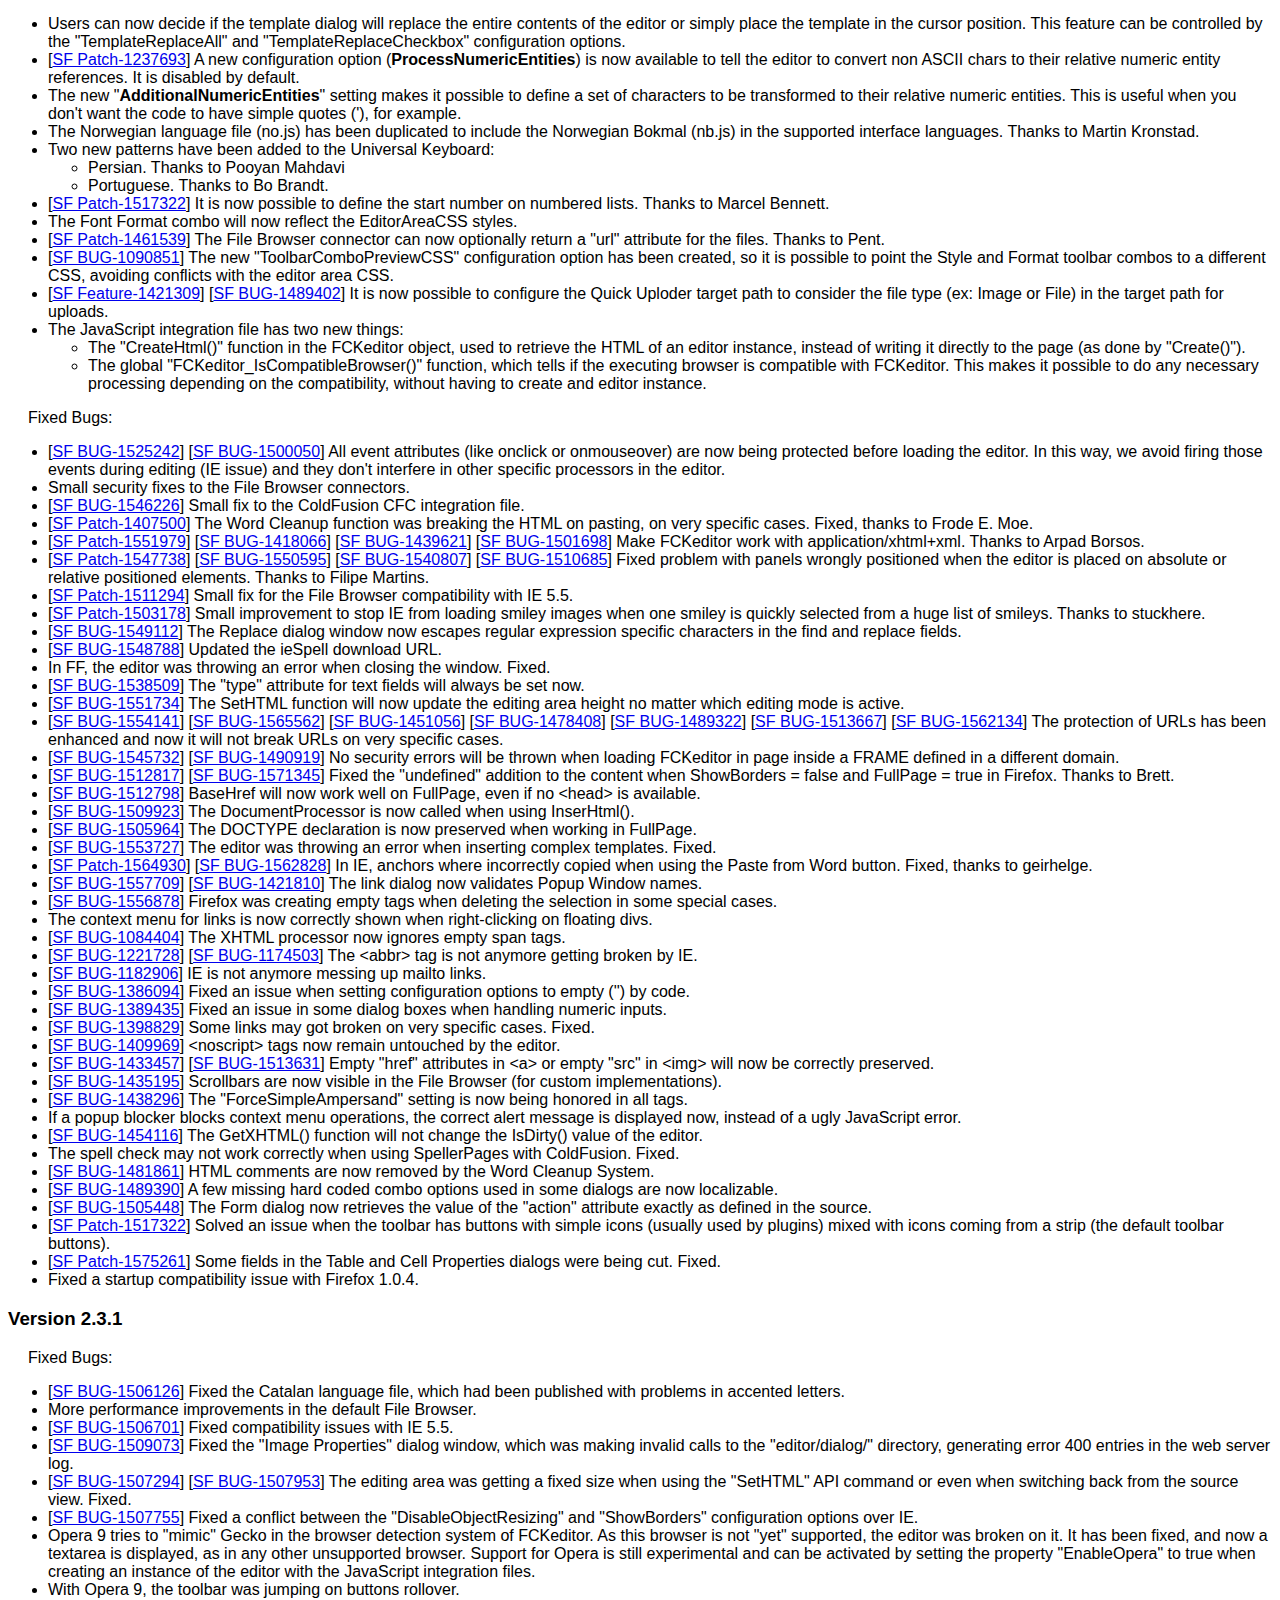
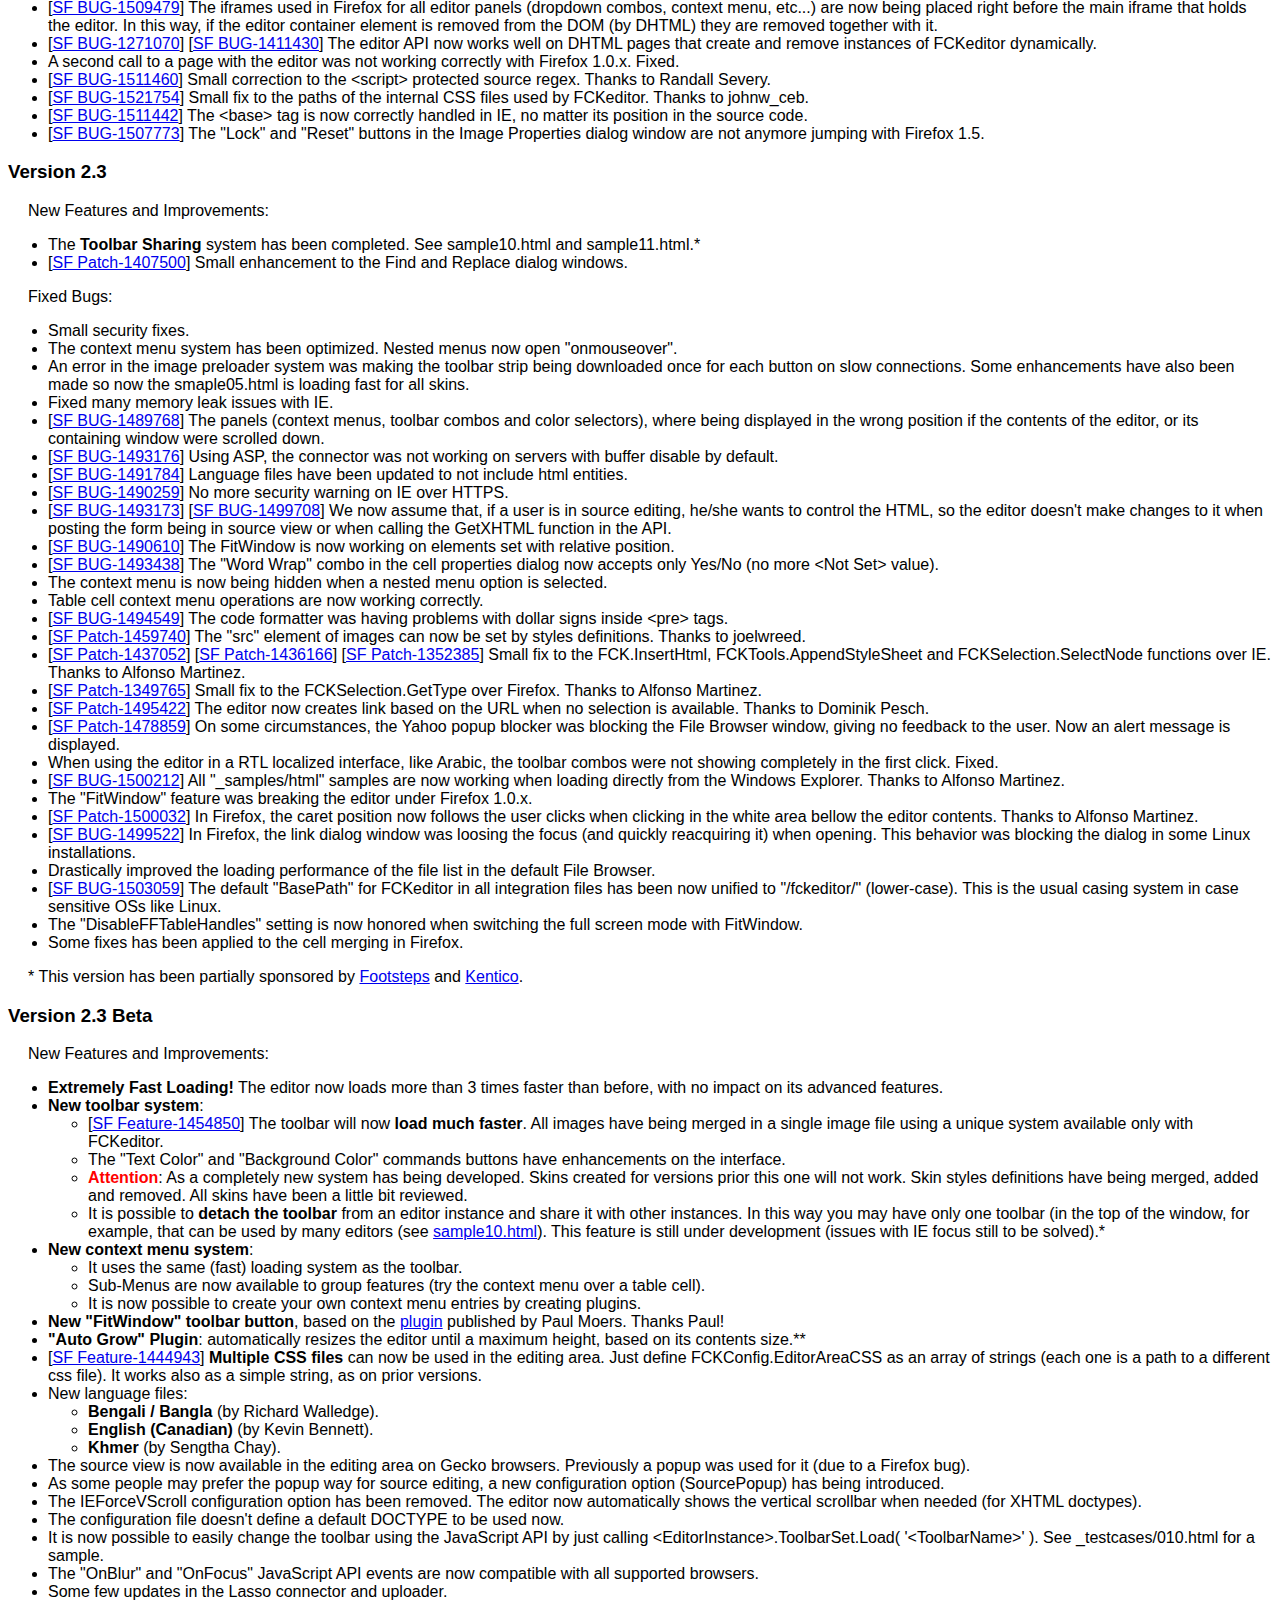
<file: zxlvw/hengboit/admin/hengboit_editor/_whatsnew_history.html>
<!DOCTYPE html PUBLIC "-//W3C//DTD XHTML 1.0 Transitional//EN" "http://www.w3.org/TR/xhtml1/DTD/xhtml1-transitional.dtd">
<!--
 * FCKeditor - The text editor for Internet - http://www.fckeditor.net
 * Copyright (C) 2003-2009 Frederico Caldeira Knabben
 *
 * == BEGIN LICENSE ==
 *
 * Licensed under the terms of any of the following licenses at your
 * choice:
 *
 *  - GNU General Public License Version 2 or later (the "GPL")
 *    http://www.gnu.org/licenses/gpl.html
 *
 *  - GNU Lesser General Public License Version 2.1 or later (the "LGPL")
 *    http://www.gnu.org/licenses/lgpl.html
 *
 *  - Mozilla Public License Version 1.1 or later (the "MPL")
 *    http://www.mozilla.org/MPL/MPL-1.1.html
 *
 * == END LICENSE ==
-->
<html xmlns="http://www.w3.org/1999/xhtml">
<head>
	<title>FCKeditor ChangeLog - What's New?</title>
	<meta http-equiv="Content-Type" content="text/html; charset=utf-8" />
	<style type="text/css">
		body { font-family: arial, verdana, sans-serif }
		p { margin-left: 20px }
		h1 { border-bottom: solid 1px gray; padding-bottom: 20px }
	</style>
</head>
<body>
	<h1>
		FCKeditor ChangeLog - What's New?</h1>
	<h3>
		Version 2.6.3</h3>
	<p>
		Fixed Bugs:</p>
	<ul>
		<li>[<a target="_blank" href="http://dev.fckeditor.net/ticket/2412">#2412</a>] FCK.InsertHtml()
			is now properly removing selected contents after content insertion in Firefox.</li>
		<li>[<a target="_blank" href="http://dev.fckeditor.net/ticket/2420">#2420</a>] Spelling
			mistake corrections made by the spell checking dialog are now undoable. </li>
		<li>[<a target="_blank" href="http://dev.fckeditor.net/ticket/2411">#2411</a>] Insert
			anchor was not working for non-empty selections.</li>
		<li>[<a target="_blank" href="http://dev.fckeditor.net/ticket/2426">#2426</a>] It was
			impossible to switch between editor areas with a single click.</li>
		<li>Language file updates for the following languages:
			<ul>
				<li>Canadian French</li>
				<li>[<a target="_blank" href="http://dev.fckeditor.net/ticket/2402">#2402</a>] Catalan
				</li>
				<li>[<a target="_blank" href="http://dev.fckeditor.net/ticket/2400">#2400</a>] Chinese
					(Simplified and Traditional)</li>
				<li>[<a target="_blank" href="http://dev.fckeditor.net/ticket/2401">#2401</a>] Croatian</li>
				<li>[<a target="_blank" href="http://dev.fckeditor.net/ticket/2422">#2422</a>] Czech</li>
				<li>[<a target="_blank" href="http://dev.fckeditor.net/ticket/2417">#2417</a>] Dutch</li>
				<li>[<a target="_blank" href="http://dev.fckeditor.net/ticket/2428">#2428</a>] French</li>
				<li>German</li>
				<li>[<a target="_blank" href="http://dev.fckeditor.net/ticket/2427">#2427</a>] Hebrew</li>
				<li>[<a target="_blank" href="http://dev.fckeditor.net/ticket/2410">#2410</a>] Hindi</li>
				<li>[<a target="_blank" href="http://dev.fckeditor.net/ticket/2405">#2405</a>] Japanese</li>
				<li>[<a target="_blank" href="http://dev.fckeditor.net/ticket/2409">#2409</a>] Norwegian
					and Norwegian Bokmål</li>
				<li>[<a target="_blank" href="http://dev.fckeditor.net/ticket/2429">#2429</a>] Spanish</li>
				<li>[<a target="_blank" href="http://dev.fckeditor.net/ticket/2406">#2406</a>] Vietnamese</li>
			</ul>
		</li>
	</ul>
	<p>
		This version has been sponsored by <a href="http://www.dataillusion.com/fs/">Data Illusion
			survey software solutions</a>.</p>
	<h3>
		Version 2.6.3 Beta</h3>
	<p>
		New Features and Improvements:</p>
	<ul>
		<li>[<a target="_blank" href="http://dev.fckeditor.net/ticket/439">#439</a>] Added a
			new <strong>context menu option for opening links</strong> in the editor.</li>
		<li>[<a target="_blank" href="http://dev.fckeditor.net/ticket/2220">#2220</a>] <strong>
			Email links</strong> from the Link dialog <strong>are now encoded</strong> by default
			to prevent being harvested by spammers. (Kudos to asuter for proposing the patch)
		</li>
		<li>[<a target="_blank" href="http://dev.fckeditor.net/ticket/2234">#2234</a>] Added
			the ability to create, modify and remove <strong>DIV containers</strong>. </li>
		<li>[<a target="_blank" href="http://dev.fckeditor.net/ticket/2247">#2247</a>] The <strong>
			SHIFT+SPACE</strong> keystroke will now <strong>produce a &amp;nbsp;</strong> character.
		</li>
		<li>[<a target="_blank" href="http://dev.fckeditor.net/ticket/2252">#2252</a>] It's
			now possible to enable the browsers default menu using the configuration file (FCKConfig.BrowserContextMenu
			option). </li>
		<li>[<a target="_blank" href="http://dev.fckeditor.net/ticket/2032">#2032</a>] Added
			HTML samples for legacy HTML and Flash HTML. </li>
		<li>[<a target="_blank" href="http://dev.fckeditor.net/ticket/234">#234</a>] Introduced
			the "PreventSubmitHandler" setting, which makes it possible to instruct the editor
			to not handle the hidden field update on form submit events.</li>
	</ul>
	<p>
		Fixed Bugs:</p>
	<ul>
		<li>[<a target="_blank" href="http://dev.fckeditor.net/ticket/2319">#2319</a>] On Opera
			and Firefox 3, the entire page was scrolling on SHIFT+ENTER, or when EnterMode='br'.</li>
		<li>[<a target="_blank" href="http://dev.fckeditor.net/ticket/2321">#2321</a>] On Firefox
			3, the entire page was scrolling when inserting block elements with the FCK.InsertElement
			function, used by the Table and Horizontal Rule buttons.. </li>
		<li>[<a target="_blank" href="http://dev.fckeditor.net/ticket/692">#692</a>] Added some
			hints in editor/css/fck_editorarea.css on how to handle style items that would break
			the style combo. </li>
		<li>[<a target="_blank" href="http://dev.fckeditor.net/ticket/2263">#2263</a>] Fixed
			a JavaScript error in IE which occurs when there are placeholder elements in the
			document and the user has pressed the Source button.</li>
		<li>[<a target="_blank" href="http://dev.fckeditor.net/ticket/2314">#2314</a>] Corrected
			mixed up Chinese translations for the blockquote command.</li>
		<li>[<a target="_blank" href="http://dev.fckeditor.net/ticket/2323">#2323</a>] Fixed
			the issue where the show blocks command loses the current selection from the view
			area when editing a long document.</li>
		<li>[<a target="_blank" href="http://dev.fckeditor.net/ticket/2322">#2322</a>] Fixed
			the issue where the fit window command loses the current selection and scroll position
			in the editing area.</li>
		<li>[<a target="_blank" href="http://dev.fckeditor.net/ticket/1917">#1917</a>] Fixed
			the issue where the merge down command for tables cells does not work in IE for
			more than two cells.</li>
		<li>[<a target="_blank" href="http://dev.fckeditor.net/ticket/2320">#2320</a>] Fixed
			the issue where the Find/Replace dialog scrolls the entire page.</li>
		<li>[<a target="_blank" href="http://dev.fckeditor.net/ticket/1645">#1645</a>] Added
			warning message about Firefox 3's strict origin policy.</li>
		<li>[<a target="_blank" href="http://dev.fckeditor.net/ticket/2272">#2272</a>] Improved
			the garbage filter in Paste from Word dialog.</li>
		<li>[<a target="_blank" href="http://dev.fckeditor.net/ticket/2327">#2327</a>] Fixed
			invalid HTML in the Paste dialog.</li>
		<li>[<a target="_blank" href="http://dev.fckeditor.net/ticket/1907">#1907</a>] Fixed
			sporadic "FCKeditorAPI is not defined" errors in Firefox 3.</li>
		<li>[<a target="_blank" href="http://dev.fckeditor.net/ticket/2356">#2356</a>] Fixed
			access denied error in IE7 when FCKeditor is launched from local filesystem.</li>
		<li>[<a target="_blank" href="http://dev.fckeditor.net/ticket/1150">#1150</a>] Fixed
			the type="_moz" attribute that sometimes appear in &lt;br&gt; tags in non-IE browsers.</li>
		<li>[<a target="_blank" href="http://dev.fckeditor.net/ticket/1229">#1229</a>] Converting
			multiple contiguous paragraphs to Formatted will now be merged into a single &lt;PRE&gt;
			block.</li>
		<li>[<a target="_blank" href="http://dev.fckeditor.net/ticket/2363">#2363</a>] There
			were some sporadic "Permission Denied" errors with IE on some situations.</li>
		<li>[<a target="_blank" href="http://dev.fckeditor.net/ticket/2135">#2135</a>] Fixed
			a data loss bug in IE when there are @import statements in the editor's CSS files,
			and IE's cache is set to "Check for newer versions on every visit".</li>
		<li>[<a target="_blank" href="http://dev.fckeditor.net/ticket/2376">#2376</a>] FCK.InsertHtml()
			will now insert to the last selected position after the user has selected things
			outside of FCKeditor, in IE.</li>
		<li>[<a target="_blank" href="http://dev.fckeditor.net/ticket/2368">#2368</a>] Fixed
			broken protect source logic for comments in IE.</li>
		<li>[<a target="_blank" href="http://dev.fckeditor.net/ticket/2387">#2387</a>] Fixed
			JavaScript error with list commands when the editable document is selected with
			Ctrl-A.</li>
		<li>[<a target="_blank" href="http://dev.fckeditor.net/ticket/2390">#2390</a>] Fixed
			the issue where indent styles in JavaScript-generated &lt;p&gt; blocks are erased
			in IE.</li>
		<li>[<a target="_blank" href="http://dev.fckeditor.net/ticket/2394">#2394</a>] Fixed
			JavaScript error with the "split vertically" command in IE when attempting to split
			cells in the last row of a table.</li>
		<li>[<a target="_blank" href="http://dev.fckeditor.net/ticket/2316">#2316</a>] The sample
			posted data page has now the table fixed at 100% width. </li>
		<li>[<a target="_blank" href="http://dev.fckeditor.net/ticket/2396">#2396</a>] SpellerPages
			was causing a "Permission Denied" error in some situations. </li>
	</ul>
	<h3>
		Version 2.6.2</h3>
	<p>
		New Features and Improvements:</p>
	<ul>
		<li>[<a target="_blank" href="http://dev.fckeditor.net/ticket/2043">#2043</a>] The debug
			script is not any more part of the compressed files. If FCKeditor native debugging
			features (FCKDebug) are required, the _source folder must be present in your installation.</li>
	</ul>
	<p>
		Fixed Bugs:</p>
	<ul>
		<li>[<a target="_blank" href="http://dev.fckeditor.net/ticket/2248">#2248</a>] Calling
			FCK.InsertHtml( 'nbsp;') was inserting a plain space instead of a non breaking space
			character.</li>
		<li>[<a target="_blank" href="http://dev.fckeditor.net/ticket/2273">#2273</a>] The dragresizetable
			plugin now works in Firefox 3 as well.</li>
		<li>[<a target="_blank" href="http://dev.fckeditor.net/ticket/2254">#2254</a>] Minor
			fix in FCKSelection for nodeTagName object.</li>
		<li>[<a target="_blank" href="http://dev.fckeditor.net/ticket/1614">#1614</a>] Unified
			FCKConfig.FullBasePath with FCKConfig.BasePath.</li>
		<li>[<a target="_blank" href="http://dev.fckeditor.net/ticket/2127">#2127</a>] Changed
			floating dialogs to use fixed positioning so that they are no longer affected by
			scrolling.</li>
		<li>[<a target="_blank" href="http://dev.fckeditor.net/ticket/2018">#2018</a>] Reversed
			the fix for <a target="_blank" href="http://dev.fckeditor.net/ticket/183">#183</a>
			which broke FCKeditorAPI's cleanup logic. A new configuration directive <strong>MsWebBrowserControlCompat</strong>
			has been added for those who wish to force the #183 fix to be enabled.</li>
		<li>[<a target="_blank" href="http://dev.fckeditor.net/ticket/2276">#2276</a>] [<a
			target="_blank" href="http://dev.fckeditor.net/ticket/2279">#2279</a>] On Opera
			and Firefox 3, the entire page was scrolling on ENTER.</li>
		<li>[<a target="_blank" href="http://dev.fckeditor.net/ticket/2149">#2149</a>] CSS urls
			with querystring parameters were not being accepted for CSS values in the configuration
			file (like EditorAreaCSS).</li>
		<li>[<a target="_blank" href="http://dev.fckeditor.net/ticket/2287">#2287</a>] On some
			specific cases, with Firefox 2, some extra spacing was appearing in the final HTML
			on posting, if inserting two successive tables.</li>
		<li>[<a target="_blank" href="http://dev.fckeditor.net/ticket/2287">#2287</a>] Block
			elements (like tables or horizontal rules) will be inserted correctly now when the
			cursor is at the start or the end of blocks. No extra paragraphs will be included
			in this operation.</li>
		<li>[<a target="_blank" href="http://dev.fckeditor.net/ticket/2149">#2197</a>] The TAB
			key will now have the default browser behavior if TabSpaces=0. It will move the
			focus out of the editor (expect on Safari).</li>
		<li>[<a target="_blank" href="http://dev.fckeditor.net/ticket/2296">#2296</a>] Fixed
			permission denied error on clicking on files in the file browser.</li>
	</ul>
	<h3>
		Version 2.6.1</h3>
	<p>
		New Features and Improvements:</p>
	<ul>
		<li>[<a target="_blank" href="http://dev.fckeditor.net/ticket/2150">#2150</a>] The searching
			speed of the Find/Replace dialog has been vastly improved.</li>
		<li>New language file for <strong>Gujarati</strong> (by Nilam Doctor).</li>
		<li>A new TabIndex property has been added to the JavaScript integration files.</li>
		<li>[<a target="_blank" href="http://dev.fckeditor.net/ticket/2215">#2215</a>] Following
			the above new feature, the ReplaceTextarea method will now copy the textarea.tabIndex
			value if available.</li>
		<li>[<a target="_blank" href="http://dev.fckeditor.net/ticket/2163">#2163</a>] If the
			FCKConfig.DocType setting points to a HTML DocType then the output won't generate
			self-closing tags (it will output &lt;img &gt; instead of &lt;img /&gt;).</li>
		<li>[<a target="_blank" href="http://dev.fckeditor.net/ticket/2173">#2173</a>] A throbber
			will be shown in the Quick Uploads.</li>
		<li>[<a target="_blank" href="http://dev.fckeditor.net/ticket/2142">#2142</a>] HTML
			samples will now use sampleposteddata.php in action parameter inside a form.</li>
	</ul>
	<p>
		Fixed Bugs:</p>
	<ul>
		<li>[<a target="_blank" href="http://dev.fckeditor.net/ticket/768">#768</a>] It is no
			longer possible for an image to have its width and height defined with both HTML
			attributes and inline CSS styles in IE.</li>
		<li>[<a target="_blank" href="http://dev.fckeditor.net/ticket/1426">#1426</a>] Fixed
			the error loading fckstyles.xml in servers which cannot return the correct content
			type header for .xml files.</li>
		<li>[<a target="_blank" href="http://dev.fckeditor.net/ticket/2102">#2102</a>] Fixed
			FCKConfig.DocType which stopped working in FCKeditor 2.6.</li>
		<li>[<a target="_blank" href="http://dev.fckeditor.net/ticket/2039">#2039</a>] Fixed
			the locking up issue in the Find/Replace dialog.</li>
		<li>[<a target="_blank" href="http://dev.fckeditor.net/ticket/2124">#2124</a>] PHP File
			Browser: fixed issue with resolving paths on Windows servers with PHP 5.2.4/5.2.5.</li>
		<li>[<a target="_blank" href="http://dev.fckeditor.net/ticket/2059">#2059</a>] Fixed
			the error in the toolbar name in fckeditor.py.</li>
		<li>[<a target="_blank" href="http://dev.fckeditor.net/ticket/2065">#2065</a>] Floating
			dialogs will now block the user from re-selecting the editing area by pressing Tab.</li>
		<li>[<a target="_blank" href="http://dev.fckeditor.net/ticket/2114">#2114</a>] Added
			a workaround for an IE6 bug which causes floating dialogs to appear blank after
			opening it for the first time.</li>
		<li>[<a target="_blank" href="http://dev.fckeditor.net/ticket/2136">#2136</a>] Fixed
			JavaScript error in IE when opening the bullet list properties dialog.</li>
		<li>[<a target="_blank" href="http://dev.fckeditor.net/ticket/1633">#1633</a>] External
			styles should no longer interfere with the appearance of the editor and floating
			panels now.</li>
		<li>[<a target="_blank" href="http://dev.fckeditor.net/ticket/2113">#2113</a>] Fixed
			unneeded &lt;span class=&quot;Apple-style-span&quot;&gt; created after inserting
			special characters.</li>
		<li>[<a target="_blank" href="http://dev.fckeditor.net/ticket/2170">#2170</a>] Fixed
			Ctrl-Insert hotkey for copying.</li>
		<li>[<a target="_blank" href="http://dev.fckeditor.net/ticket/2125">#2125</a>] Fixed
			the issue that FCK.InsertHtml() doesn't insert contents at the caret position when
			dialogs are opened in IE. </li>
		<li>[<a target="_blank" href="http://dev.fckeditor.net/ticket/1764">#1764</a>] FCKeditor
			will no longer catch focus in IE on load when StartupFocus is false and the initial
			content is empty.</li>
		<li>[<a target="_blank" href="http://dev.fckeditor.net/ticket/2126">#2126</a>] Opening
			and closing floating dialogs will no longer cause toolbar button states to become
			frozen.</li>
		<li>[<a target="_blank" href="http://dev.fckeditor.net/ticket/2159">#2159</a>] Selection
			are now correctly restored when undoing changes made by the Replace dialog.</li>
		<li>[<a target="_blank" href="http://dev.fckeditor.net/ticket/2160">#2160</a>] "Match
			whole word" in the Find and Replace dialog will now find words next to punctuation
			marks as well.</li>
		<li>[<a target="_blank" href="http://dev.fckeditor.net/ticket/2162">#2162</a>] If the
			configuration is set to work including the &lt;head&gt; (FullPage), references to
			stylesheets added by Firefox extensions won't be added to the output.</li>
		<li>[<a target="_blank" href="http://dev.fckeditor.net/ticket/2168">#2168</a>] Comments
			won't generate new paragraphs in the output.</li>
		<li>[<a target="_blank" href="http://dev.fckeditor.net/ticket/2184">#2184</a>] Fixed
			several validation errors in the File Browser.</li>
		<li>[<a target="_blank" href="http://dev.fckeditor.net/ticket/1383">#1383</a>] Fixed
			an IE issue where pressing backspace may merge a hyperlink on the previous line
			with the text on the current line.</li>
		<li>[<a target="_blank" href="http://dev.fckeditor.net/ticket/1691">#1691</a>] Creation
			of links in Safari failed if there was no selection.</li>
		<li>[<a target="_blank" href="http://dev.fckeditor.net/ticket/2188">#2188</a>] PreserveSessionOnFileBrowser
			is now removed as it was made obsolete with 2.6.</li>
		<li>[<a target="_blank" href="http://dev.fckeditor.net/ticket/898">#898</a>] The styles
			for the editing area are applied in the image preview dialog.</li>
		<li>[<a target="_blank" href="http://dev.fckeditor.net/ticket/2056">#2056</a>] Fixed
			several validation errors in the dialogs.</li>
		<li>[<a target="_blank" href="http://dev.fckeditor.net/ticket/2063">#2063</a>] Fixed
			some problems in asp related to the use of network paths for the location of the
			uploaded files.</li>
		<li>[<a target="_blank" href="http://dev.fckeditor.net/ticket/1593">#1593</a>] The "Sample
			Posted Data" page will now properly wrap the text.</li>
		<li>[<a target="_blank" href="http://dev.fckeditor.net/ticket/2239">#2239</a>] The PHP
			code in sampleposteddata.php has been changed from "&lt;?=" to "&lt;? echo".</li>
		<li>[<a target="_blank" href="http://dev.fckeditor.net/ticket/2241">#2241</a>] Fixed
			404 error in floating panels when FCKeditor is installed to a different domain.</li>
		<li>[<a target="_blank" href="http://dev.fckeditor.net/ticket/2066">#2066</a>] Added
			a workaround for a Mac Safari 3.1 browser bug which caused the Fit Window button
			to give a blank screen.</li>
		<li>[<a target="_blank" href="http://dev.fckeditor.net/ticket/2218">#2218</a>] Improved
			Gecko based browser detection to accept Epiphany/Gecko as well.</li>
		<li>[<a target="_blank" href="http://dev.fckeditor.net/ticket/2193">#2193</a>] Fixed
			the issue where the caret cannot reach the last character of a paragraph in Opera
			9.50.</li>
		<li>[<a target="_blank" href="http://dev.fckeditor.net/ticket/2264">#2264</a>] Fixed
			empty spaces that appear at the top of the editor in Opera 9.50.</li>
		<li>[<a target="_blank" href="http://dev.fckeditor.net/ticket/2238">#2238</a>] The &lt;object&gt;
			placeholder was not being properly displayed in the compressed distribution version
			and nightly builds.</li>
		<li>[<a target="_blank" href="http://dev.fckeditor.net/ticket/2115">#2115</a>] Fixed
			JavaScript (permission denied) error in Firefox when file has been uploaded.</li>
	</ul>
	<h3>
		Version 2.6</h3>
	<p>
		No changes. The stabilization of the 2.6 RC was completed successfully, as expected.</p>
	<h3>
		Version 2.6 RC</h3>
	<p>
		New Features and Improvements:</p>
	<ul>
		<li>[<a target="_blank" href="http://dev.fckeditor.net/ticket/2017">#2017</a>] The FCKeditorAPI.Instances
			object can now be used to access all FCKeditor instances available in the page.</li>
		<li>[<a target="_blank" href="http://dev.fckeditor.net/ticket/1980">#1980</a>] <span
			style="color: #ff0000">Attention:</span> By default, the editor now produces &lt;strong&gt;
			and &lt;em&gt; instead of &lt;b&gt; and &lt;i&gt;.</li>
	</ul>
	<p>
		Fixed Bugs:</p>
	<ul>
		<li>[<a target="_blank" href="http://dev.fckeditor.net/ticket/1924">#1924</a>] The dialog
			close button is now correctly positioned in IE in RTL languages.</li>
		<li>[<a target="_blank" href="http://dev.fckeditor.net/ticket/1933">#1933</a>] Placeholder
			dialog will now display the placeholder value correctly in IE.</li>
		<li>[<a target="_blank" href="http://dev.fckeditor.net/ticket/957">#957</a>] Pressing
			Enter or typing after a placeholder with the placeholder plugin will no longer generate
			colored text.</li>
		<li>[<a target="_blank" href="http://dev.fckeditor.net/ticket/1952">#1952</a>] Fixed
			an issue in FCKTools.FixCssUrls that, other than wrong, was breaking Opera.</li>
		<li>[<a target="_blank" href="http://dev.fckeditor.net/ticket/1695">#1695</a>] Removed
			Ctrl-Tab hotkey for Source mode and allowed Ctrl-T to work in Firefox.</li>
		<li>[<a target="_blank" href="http://dev.fckeditor.net/ticket/1666">#1666</a>] Fixed
			permission denied errors during opening popup menus in IE6 under domain relaxation
			mode.</li>
		<li>[<a target="_blank" href="http://dev.fckeditor.net/ticket/1934">#1934</a>] Fixed
			JavaScript errors when calling Selection.EnsureSelection() in dialogs.</li>
		<li>[<a target="_blank" href="http://dev.fckeditor.net/ticket/1920">#1920</a>] Fixed
			SSL warning message when opening image and flash dialogs under HTTPS in IE6.</li>
		<li>[<a target="_blank" href="http://dev.fckeditor.net/ticket/1955">#1955</a>] [<a
			target="_blank" href="http://dev.fckeditor.net/ticket/1981">#1981</a>] [<a target="_blank"
				href="http://dev.fckeditor.net/ticket/1985">#1985</a>] [<a target="_blank" href="http://dev.fckeditor.net/ticket/1989">#1989</a>]
			Fixed XHTML source formatting errors in non-IE browsers.</li>
		<li>[<a target="_blank" href="http://dev.fckeditor.net/ticket/2000">#2000</a>] The #
			character is now properly encoded in file names returned by the File Browser.</li>
		<li>[<a target="_blank" href="http://dev.fckeditor.net/ticket/1945">#1945</a>] New folders
			and file names are now properly sanitized against control characters. </li>
		<li>[<a target="_blank" href="http://dev.fckeditor.net/ticket/1944">#1944</a>] Backslash
			character is now disallowed in current folder path.</li>
		<li>[<a target="_blank" href="http://dev.fckeditor.net/ticket/1055">#1055</a>] Added
			logic to override JavaScript errors occurring inside the editing frame due to user
			added JavaScript code.</li>
		<li>[<a target="_blank" href="http://dev.fckeditor.net/ticket/1647">#1647</a>] Hitting
			ENTER on list items containing block elements will now create new list item elements,
			instead of adding further blocks to the same list item.</li>
		<li>[<a target="_blank" href="http://dev.fckeditor.net/ticket/1411">#1411</a>] Label
			only combos now get properly grayed out when moving to source view.</li>
		<li>[<a target="_blank" href="http://dev.fckeditor.net/ticket/2009">#2009</a>] Fixed
			an important bug regarding styles removal on styled text boundaries, introduced
			with the 2.6 Beta 1. </li>
		<li>[<a target="_blank" href="http://dev.fckeditor.net/ticket/2011">#2011</a>] Internal
			CSS &lt;style&gt; tags where being outputted when FullPage=true.</li>
		<li>[<a target="_blank" href="http://dev.fckeditor.net/ticket/2016">#2016</a>] The Link
			dialog now properly selects the first field when opening it to modify mailto or
			anchor links. This problem was also throwing an error in IE.</li>
		<li>[<a target="_blank" href="http://dev.fckeditor.net/ticket/2021">#2021</a>] The caret
			will no longer remain behind in the editing area when the placeholder dialog is
			opened.</li>
		<li>[<a target="_blank" href="http://dev.fckeditor.net/ticket/2024">#2024</a>] Fixed
			JavaScript error in IE when the user tries to open dialogs in Source mode.</li>
		<li>[<a target="_blank" href="http://dev.fckeditor.net/ticket/1853">#1853</a>] Setting
			ShiftEnterMode to p or div now works correctly when EnterMode is br.</li>
		<li>[<a target="_blank" href="http://dev.fckeditor.net/ticket/1838">#1838</a>] Fixed
			the issue where context menus sometimes don't disappear after selecting an option.
		</li>
		<li>[<a target="_blank" href="http://dev.fckeditor.net/ticket/2028">#2028</a>] Fixed
			JavaScript error when EnterMode=br and user tries to insert a page break.</li>
		<li>[<a target="_blank" href="http://dev.fckeditor.net/ticket/2002">#2002</a>] Fixed
			the issue where the maximize editor button does not vertically expand the editing
			area in Firefox.</li>
		<li>[<a target="_blank" href="http://dev.fckeditor.net/ticket/1842">#1842</a>] PHP integration:
			fixed filename encoding problems in file browser.</li>
		<li>[<a target="_blank" href="http://dev.fckeditor.net/ticket/1832">#1832</a>] Calling
			FCK.InsertHtml() in non-IE browsers would now activate the document processor as
			expected.</li>
		<li>[<a target="_blank" href="http://dev.fckeditor.net/ticket/1998">#1998</a>] The native
			XMLHttpRequest class is now used in IE, whenever it is available.</li>
		<li>[<a target="_blank" href="http://dev.fckeditor.net/ticket/1792">#1792</a>] In IE,
			the browser was able to enter in an infinite loop when working with multiple editors
			in the same page. </li>
		<li>[<a target="_blank" href="http://dev.fckeditor.net/ticket/1948">#1948</a>] Some
			CSS rules are reset to dialog elements to avoid conflict with the page CSS.</li>
		<li>[<a target="_blank" href="http://dev.fckeditor.net/ticket/1965">#1965</a>] IE was
			having problems with SpellerPages, causing some errors to be thrown when completing
			the spell checking in some situations.</li>
		<li>[<a target="_blank" href="http://dev.fckeditor.net/ticket/2042">#2042</a>] The FitWindow
			command was throwing an error if executed in an editor where its relative button
			is not present in the toolbar.</li>
		<li>[<a target="_blank" href="http://dev.fckeditor.net/ticket/922">#922</a>] Implemented
			a generic document processor for &lt;OBJECT&gt; and &lt;EMBED&gt; tags.</li>
		<li>[<a target="_blank" href="http://dev.fckeditor.net/ticket/1831">#1831</a>] Fixed
			the issue where the placeholder icon for &lt;EMBED&gt; tags does not always show
			up in IE7.</li>
		<li>[<a target="_blank" href="http://dev.fckeditor.net/ticket/2049">#2049</a>] Fixed
			a deleted cursor CSS attribute in the minified CSS inside fck_dialog_common.js.</li>
		<li>[<a target="_blank" href="http://dev.fckeditor.net/ticket/1806">#1806</a>] In IE,
			the caret will not any more move to the previous line when selecting a Format style
			inside an empty paragraph.</li>
		<li>[<a target="_blank" href="http://dev.fckeditor.net/ticket/1990">#1990</a>] In IE,
			dialogs using API calls which deals with the selection, like InsertHtml now can
			be sure the selection will be placed in the correct position.</li>
		<li>[<a target="_blank" href="http://dev.fckeditor.net/ticket/1997">#1997</a>] With
			IE, the first character of table captions where being lost on table creation.</li>
		<li>The selection and cursor position was not being properly handled when creating some
			elements like forms and tables.</li>
		<li>[<a target="_blank" href="http://dev.fckeditor.net/ticket/662">#662</a>] In the
			Perl sample files, the GetServerPath function will now calculate the path properly.</li>
		<li>[<a target="_blank" href="http://dev.fckeditor.net/ticket/2208">#2208</a>] Added
			missing translations in Italian language file.</li>
		<li>[<a target="_blank" href="http://dev.fckeditor.net/ticket/2096">#2096</a>] Added
			the codepage to basexml file. Filenames with special chars should now display properly.</li>
	</ul>
	<h3>
		Version 2.6 Beta 1</h3>
	<p>
		New Features and Improvements:</p>
	<ul>
		<li>[<a target="_blank" href="http://dev.fckeditor.net/ticket/35">#35</a>] <strong>New
			(and cool!) floating dialog system</strong>, avoiding problems with popup blockers
			and enhancing the editor usability.</li>
		<li>[<a target="_blank" href="http://dev.fckeditor.net/ticket/1886">#1886</a>] <strong>
			Adobe AIR</strong> compatibility.</li>
		<li>[<a target="_blank" href="http://dev.fckeditor.net/ticket/123">#123</a>] Full support
			for <strong>document.domain</strong> with automatic domain detection.</li>
		<li>[<a target="_blank" href="http://dev.fckeditor.net/ticket/1622">#1622</a>] New <strong>
			inline CSS cache</strong> feature, making it possible to avoid downloading the CSS
			files for the editing area and skins. For that, it is enough to set the EditorAreaCSS,
			SkinEditorCSS and SkinDialogCSS to string values in the format "/absolute/path/for/urls/|&lt;minified
			CSS styles". All internal CSS links are already using this feature. </li>
		<li>New language file for <strong>Canadian French</strong>.</li>
	</ul>
	<p>
		Fixed Bugs:</p>
	<ul>
		<li>[<a target="_blank" href="http://dev.fckeditor.net/ticket/1643">#1643</a>] Resolved
			several "strict warning" messages in Firefox when running FCKeditor.</li>
		<li>[<a target="_blank" href="http://dev.fckeditor.net/ticket/1522">#1522</a>] The ENTER
			key will now work properly in IE with the cursor at the start of a formatted block.</li>
		<li>[<a target="_blank" href="http://dev.fckeditor.net/ticket/1503">#1503</a>] It's
			possible to define in the Styles that a Style (with an empty class) must be shown
			selected only when no class is present in the current element, and selecting that
			item will clear the current class (it does apply to any attribute, not only classes).</li>
		<li>[<a target="_blank" href="http://dev.fckeditor.net/ticket/191">#191</a>] The scrollbars
			are now being properly shown in Firefox Mac when placing FCKeditor inside a hidden
			div.</li>
		<li>[<a target="_blank" href="http://dev.fckeditor.net/ticket/503">#503</a>] Orphaned
			&lt;li&gt; elements now get properly enclosed in a &lt;ul&gt; on output.</li>
		<li>[<a target="_blank" href="http://dev.fckeditor.net/ticket/309">#309</a>] The ENTER
			key will not any more break &lt;button&gt; elements at the beginning of paragraphs.</li>
		<li>[<a target="_blank" href="http://dev.fckeditor.net/ticket/1654">#1654</a>] The editor
			was not loading on a specific unknown situation. The breaking point has been removed.</li>
		<li>[<a target="_blank" href="http://dev.fckeditor.net/ticket/1707">#1707</a>] The editor
			no longer hangs when operating on documents imported from Microsoft Word.</li>
		<li>[<a target="_blank" href="http://dev.fckeditor.net/ticket/1514">#1514</a>] Floating
			panels attached to a shared toolbar among multiple FCKeditor instances are no longer
			misplaced when the editing areas are absolutely or relatively positioned.</li>
		<li>[<a target="_blank" href="http://dev.fckeditor.net/ticket/1715">#1715</a>] The ShowDropDialog
			is now enforced only when ForcePasteAsPlainText = true.</li>
		<li>[<a target="_blank" href="http://dev.fckeditor.net/ticket/1336">#1336</a>] Sometimes
			the autogrow plugin didn't work properly in Firefox.</li>
		<li>[<a target="_blank" href="http://dev.fckeditor.net/ticket/1728">#1728</a>] External
			toolbars are now properly sized in Opera.</li>
		<li>[<a target="_blank" href="http://dev.fckeditor.net/ticket/1782">#1782</a>] Clicking
			on radio buttons or checkboxes in the editor in IE will no longer cause lockups
			in IE.</li>
		<li>[<a target="_blank" href="http://dev.fckeditor.net/ticket/805">#805</a>] The FCKConfig.Keystrokes
			commands where executed even if the command itself was disabled.</li>
		<li>[<a target="_blank" href="http://dev.fckeditor.net/ticket/982">#982</a>] The button
			to empty the box in the "Paste from Word" has been removed as it leads to confusion
			for some users.</li>
		<li>[<a target="_blank" href="http://dev.fckeditor.net/ticket/1682">#1682</a>] Editing
			control elements in Firefox, Opera and Safari now works properly.</li>
		<li>[<a target="_blank" href="http://dev.fckeditor.net/ticket/1613">#1613</a>] The editor
			was surrounded by a &lt;div&gt; element that wasn't really needed.</li>
		<li>[<a target="_blank" href="http://dev.fckeditor.net/ticket/676">#676</a>] If a form
			control was moved in IE after creating it, then it did lose its name.</li>
		<li>[<a target="_blank" href="http://dev.fckeditor.net/ticket/738">#738</a>] It wasn't
			possible to change the type of an existing button.</li>
		<li>[<a target="_blank" href="http://dev.fckeditor.net/ticket/1854">#1854</a>] Indentation
			now works inside table cells.</li>
		<li>[<a target="_blank" href="http://dev.fckeditor.net/ticket/1717">#1717</a>] The editor
			was entering on looping on some specific cases when dealing with invalid source
			markup.</li>
		<li>[<a target="_blank" href="http://dev.fckeditor.net/ticket/1530">#1530</a>] Pasting
			text into the "Find what" fields in the Find and Replace dialog would now activate
			the find and replace buttons.</li>
		<li>[<a target="_blank" href="http://dev.fckeditor.net/ticket/1828">#1828</a>] The Find/Replace
			dialog will no longer display wrong starting positions for the match when there
			are multiple and identical characters preceding the character at the real starting
			point of the match.</li>
		<li>[<a target="_blank" href="http://dev.fckeditor.net/ticket/1878">#1878</a>] Fixed
			a JavaScript error which occurs in the Find/Replace dialog when the user presses
			"Find" or "Replace" after the "No match found" message has appeared.</li>
		<li>[<a target="_blank" href="http://dev.fckeditor.net/ticket/1355">#1355</a>] Line
			breaks and spaces are now conserved when converting to and from the "Formatted"
			format.</li>
		<li>[<a target="_blank" href="http://dev.fckeditor.net/ticket/1670">#1670</a>] Improved
			the background color behind smiley icons and special characters in their corresponding
			dialogs.</li>
		<li>[<a target="_blank" href="http://dev.fckeditor.net/ticket/1693">#1693</a>] Custom
			error messages are now properly displayed in the file browser.</li>
		<li>[<a target="_blank" href="http://dev.fckeditor.net/ticket/970">#970</a>] The text
			and value fields in the selection box dialog will no longer extend beyond the dialog
			limits when the user inputs a very long text or value for one of the selection options.</li>
		<li>[<a target="_blank" href="http://dev.fckeditor.net/ticket/479">#479</a>] Fixed the
			issue where pressing Enter in an &lt;o:p&gt; tag in IE does not generate line breaks.</li>
		<li>[<a target="_blank" href="http://dev.fckeditor.net/ticket/481">#481</a>] Fixed the
			issue where the image preview in image dialog sometimes doesn't display after selecting
			the image from server browser.</li>
		<li>[<a target="_blank" href="http://dev.fckeditor.net/ticket/1488">#1488</a>] PHP integration:
			the FCKeditor class is now more PHP5/6 friendly ("public" keyword is used instead
			of depreciated "var").</li>
		<li>[<a target="_blank" href="http://dev.fckeditor.net/ticket/1815">#1815</a>] PHP integration:
			removed closing tag: "?&gt;", so no additional whitespace added when files are included.</li>
		<li>[<a target="_blank" href="http://dev.fckeditor.net/ticket/1906">#1906</a>] PHP file
			browser: fixed problems with DetectHtml() function when open_basedir was set.</li>
		<li>[<a target="_blank" href="http://dev.fckeditor.net/ticket/1871">#1871</a>] PHP file
			browser: permissions applied with the chmod command are now configurable.</li>
		<li>[<a target="_blank" href="http://dev.fckeditor.net/ticket/1872">#1872</a>] Perl
			file browser: permissions applied with the chmod command are now configurable.</li>
		<li>[<a target="_blank" href="http://dev.fckeditor.net/ticket/1873">#1873</a>] Python
			file browser: permissions applied with the chmod command are now configurable.</li>
		<li>[<a target="_blank" href="http://dev.fckeditor.net/ticket/1572">#1572</a>] ColdFusion
			integration: fixed issues with setting the editor height.</li>
		<li>[<a target="_blank" href="http://dev.fckeditor.net/ticket/1692">#1692</a>] ColdFusion
			file browser: it is possible now to define TempDirectory to avoid issues with GetTempdirectory()
			returning an empty string.</li>
		<li>[<a target="_blank" href="http://dev.fckeditor.net/ticket/1379">#1379</a>] ColdFusion
			file browser: resolved issues with OnRequestEnd.cfm breaking the file browser.</li>
		<li>[<a target="_blank" href="http://dev.fckeditor.net/ticket/1509">#1509</a>] InsertHtml()
			in IE will no longer turn the preceding normal whitespace into &amp;nbsp;.</li>
		<li>[<a target="_blank" href="http://dev.fckeditor.net/ticket/958">#958</a>] The AddItem
			method now has an additional fifth parameter "customData" that will be sent to the
			Execute method of the command for that menu item, allowing a single command to be
			used for different menu items..</li>
		<li>[<a target="_blank" href="http://dev.fckeditor.net/ticket/1502">#1502</a>] The RemoveFormat
			command now also removes the attributes from the cleaned text. The list of attributes
			is configurable with FCKConfig.RemoveAttributes.</li>
		<li>[<a target="_blank" href="http://dev.fckeditor.net/ticket/1596">#1596</a>] On Safari,
			dialogs have now right-to-left layout when it runs a RTL language, like Arabic.</li>
		<li>[<a target="_blank" href="http://dev.fckeditor.net/ticket/1344">#1344</a>] Added
			warning message on Copy and Cut operation failure on IE due to paste permission
			settings.</li>
		<li>[<a target="_blank" href="http://dev.fckeditor.net/ticket/1868">#1868</a>] Links
			to file browser has been changed to avoid requests containing double dots.</li>
		<li>[<a target="_blank" href="http://dev.fckeditor.net/ticket/1229">#1229</a>] Converting
			multiple contiguous paragraphs to Formatted will now be merged into a single &lt;PRE&gt;
			block.</li>
		<li>[<a target="_blank" href="http://dev.fckeditor.net/ticket/1627">#1627</a>] Samples
			failed to load from local filesystem in IE7.</li>
	</ul>
	<h3>
		Version 2.5.1</h3>
	<p>
		New Features and Improvements:</p>
	<ul>
		<li><strong>FCKeditor.Net 2.5</strong> compatibility.</li>
		<li>JavaScript integration file:
			<ul>
				<li>The new "<strong>FCKeditor.ReplaceAllTextareas</strong>" function is being introduced,
					making it possible to replace many (or unknown) &lt;textarea&gt; elements in a single
					call. The replacement can be also filtered by CSS class name, or by a custom function
					evaluator. </li>
				<li>It is now possible to set the default BasePath for all editor instances by setting
					<strong>FCKeditor.BasePath</strong>. This is extremely useful when working with
					the ReplaceAllTextareas function. </li>
			</ul>
		</li>
	</ul>
	<p>
		Fixed Bugs:</p>
	<ul>
		<li>[<a href="http://dev.fckeditor.net/ticket/339" target="_blank">#339</a>] [<a
			href="http://dev.fckeditor.net/ticket/681" target="_blank">#681</a>] The SpellerPages
			spell checker will now completely ignore the presence of HTML tags in the text.
		</li>
		<li>[<a href="http://dev.fckeditor.net/ticket/1643" target="_blank">#1643</a>] Resolved
			several "strict warning" messages in Firefox when running FCKeditor. </li>
		<li>[<a href="http://dev.fckeditor.net/ticket/1603" target="_blank">#1603</a>] Certain
			specific markup was making FCKeditor entering in a loop, blocking its execution.
		</li>
		<li>[<a href="http://dev.fckeditor.net/ticket/1664" target="_blank">#1664</a>] The ENTER
			key will not any more swap the order of the tags when hit at the end of paragraphs.
		</li>
	</ul>
	<h3>
		Version 2.5</h3>
	<p>
		New Features and Improvements:</p>
	<ul>
		<li>The heading options have been moved to the top, in the default settings for the
			Format combo.</li>
	</ul>
	<p>
		Fixed Bugs:</p>
	<ul>
		<li>The focus is now correctly set when working on Safari.</li>
		<li>[<a target="_blank" href="http://dev.fckeditor.net/ticket/1436">#1436</a>] Nested
			context menu panels are now correctly closed on Safari.</li>
		<li>Empty anchors are now properly created on Safari.</li>
		<li>[<a target="_blank" href="http://dev.fckeditor.net/ticket/1359">#1359</a>] FCKeditor
			will no longer produce the strange visual effect of creating a selected space and
			then deleting it in Internet Explorer.</li>
		<li>[<a target="_blank" href="http://dev.fckeditor.net/ticket/1399">#1399</a>] Removed
			the empty entry in the language selection box of sample03.html.</li>
		<li>[<a target="_blank" href="http://dev.fckeditor.net/ticket/1400">#1400</a>] Fixed
			the issue where the style selection box in sample14.html is not context sensitive.</li>
		<li>[<a target="_blank" href="http://dev.fckeditor.net/ticket/1401">#1401</a>] Completed
			Hebrew translation of the user interface.</li>
		<li>[<a target="_blank" href="http://dev.fckeditor.net/ticket/1409">#1409</a>] Completed
			Finnish translation of the user interface.</li>
		<li>[<a target="_blank" href="http://dev.fckeditor.net/ticket/1414">#1414</a>] Fixed
			the issue where entity code words written inside a &lt;pre&gt; block in Source mode
			are not converted to the corresponding characters after switching back to editor
			mode.</li>
		<li>[<a target="_blank" href="http://dev.fckeditor.net/ticket/1418">#1418</a>] Fixed
			the issue where a detached toolbar would flicker when FCKeditor is being loaded.</li>
		<li>[<a target="_blank" href="http://dev.fckeditor.net/ticket/1419">#1419</a>] Fixed
			the issue where pressing Delete in the middle of two lists would incorrectly move
			contents after the lists to the character position.</li>
		<li>[<a target="_blank" href="http://dev.fckeditor.net/ticket/1420">#1420</a>] Fixed
			the issue where empty list items can become collapsed and uneditable when it has
			one of more indented list items directly under it. </li>
		<li>[<a target="_blank" href="http://dev.fckeditor.net/ticket/1431">#1431</a>] Fixed
			the issue where pressing Enter in a &lt;pre&gt; block in Internet Explorer would
			move the caret one space forward instead of sending it to the next line.</li>
		<li>[<a target="_blank" href="http://dev.fckeditor.net/ticket/1472">#1472</a>] Completed
			Arabic translation of the user interface.</li>
		<li>[<a target="_blank" href="http://dev.fckeditor.net/ticket/1474">#1474</a>] Fixed
			the issue where reloading a page containing FCKeditor may provoke JavaScript errors
			in Internet Explorer.</li>
		<li>[<a target="_blank" href="http://dev.fckeditor.net/ticket/1478">#1478</a>] Fixed
			the issue where parsing fckstyles.xml fails if the file contains no &lt;style&gt;
			nodes.</li>
		<li>[<a target="_blank" href="http://dev.fckeditor.net/ticket/1491">#1491</a>] Fixed
			the issue where FCKeditor causes the selection to include an "end of line" character
			in list items even though the list item is empty.</li>
		<li>[<a target="_blank" href="http://dev.fckeditor.net/ticket/1496">#1496</a>] Fixed
			the issue where attributes under &lt;area&gt; and &lt;map&gt; nodes are destroyed
			or left unprotected when switching to and from Source mode.</li>
		<li>[<a target="_blank" href="http://dev.fckeditor.net/ticket/1500">#1500</a>] Fixed
			the issue where the function _FCK_PaddingNodeListener() is called excessively which
			negatively affects performance.</li>
		<li>[<a target="_blank" href="http://dev.fckeditor.net/ticket/1514">#1514</a>] Fixed
			the issue where floating menus are incorrectly positioned when the toolbar or the
			editor frame are not static positioned.</li>
		<li>[<a target="_blank" href="http://dev.fckeditor.net/ticket/1518">#1518</a>] Fixed
			the issue where excessive &lt;BR&gt; nodes are not removed after a paragraph is
			split when creating lists.</li>
		<li>[<a target="_blank" href="http://dev.fckeditor.net/ticket/1521">#1521</a>] Fixed
			JavaScript error and erratic behavior of the Replace dialog.</li>
		<li>[<a target="_blank" href="http://dev.fckeditor.net/ticket/1524">#1524</a>] Fixed
			the issue where the caret jumps to the beginning or end of a list block and when
			user is trying to select the end of a list item.</li>
		<li>Completed Simplified Chinese translation of the user interface.</li>
		<li>Completed Estonian translation of the user interface.</li>
		<li>[<a target="_blank" href="http://dev.fckeditor.net/ticket/1406">#1406</a>] Editor
			was always "dirty" if flash is available in the contents.</li>
		<li>[<a target="_blank" href="http://dev.fckeditor.net/ticket/1561">#1561</a>] Non standard
			elements are now properly applied if defined in the styles XML file.</li>
		<li>[<a target="_blank" href="http://dev.fckeditor.net/ticket/1412">#1412</a>] The _QuickUploadLanguage
			value is now work properly for Perl.</li>
		<li>Several compatibility fixes for Firefox 3 (Beta 1):
			<ul>
				<li>[<a target="_blank" href="http://dev.fckeditor.net/ticket/1558">#1558</a>] Nested
					context menu close properly when one of their options is selected.</li>
				<li>[<a target="_blank" href="http://dev.fckeditor.net/ticket/1556">#1556</a>] Dialogs
					contents are now showing completely, without scrollbar.</li>
				<li>[<a target="_blank" href="http://dev.fckeditor.net/ticket/1559">#1559</a>] It is
					not possible to have more than one panel opened at the same time.</li>
				<li>[<a target="_blank" href="http://dev.fckeditor.net/ticket/1554">#1554</a>] Links
					now get underlined.</li>
				<li>[<a target="_blank" href="http://dev.fckeditor.net/ticket/1557">#1557</a>] The "Automatic"
					and "More colors..." buttons were improperly styled in the color selector panels
					(Opera too).</li>
				<li>[<a target="_blank" href="http://dev.fckeditor.net/ticket/1462">#1462</a>] The enter
					key will not any more scroll the main window.</li>
			</ul>
		</li>
		<li>[<a target="_blank" href="http://dev.fckeditor.net/ticket/1562">#1562</a>] Fixed
			the issue where empty paragraphs are added around page breaks each time the user
			switches to Source mode.</li>
		<li>[<a target="_blank" href="http://dev.fckeditor.net/ticket/1578">#1578</a>] The editor
			will now scroll correctly when hitting enter in front of a paragraph.</li>
		<li>[<a target="_blank" href="http://dev.fckeditor.net/ticket/1579">#1579</a>] Fixed
			the issue where the create table and table properties dialogs are too narrow for
			certain translations.</li>
		<li>[<a target="_blank" href="http://dev.fckeditor.net/ticket/1580">#1580</a>] Completed
			Polish translation of the user interface.</li>
		<li>[<a target="_blank" href="http://dev.fckeditor.net/ticket/1591">#1591</a>] Fixed
			JavaScript error when using the blockquote command in an empty document in IE.</li>
		<li>[<a target="_blank" href="http://dev.fckeditor.net/ticket/1592">#1592</a>] Fixed
			the issue where attempting to remove a blockquote with an empty paragraph would
			leave behind an empty blockquote IE.</li>
		<li>[<a target="_blank" href="http://dev.fckeditor.net/ticket/1594">#1594</a>] Undo/Redo
			will now work properly for the color selectors.</li>
		<li>[<a target="_blank" href="http://dev.fckeditor.net/ticket/1597">#1597</a>] The color
			boxes are now properly rendered in the color selector panels on sample14.html.</li>
	</ul>
	<h3>
		Version 2.5 Beta</h3>
	<p>
		New Features and Improvements:</p>
	<ul>
		<li>[<a target="_blank" href="http://dev.fckeditor.net/ticket/624">#624</a>] [<a
			target="_blank" href="http://dev.fckeditor.net/ticket/634">#634</a>] [<a target="_blank"
				href="http://dev.fckeditor.net/ticket/1300">#1300</a>] [<a target="_blank" href="http://dev.fckeditor.net/ticket/1301">#1301</a>]
			Official compatibility support with <strong>Opera 9.50</strong> and <strong>Safari 3</strong>
			(WebKit based browsers actually). These browsers are still in Beta, but we are confident
			that we'll have amazing results as soon as they get stable. We are continuously
			collaborating with Opera Software and Apple to bring a wonderful FCKeditor experience
			over their browser platforms.</li>
		<li>[<a target="_blank" href="http://dev.fckeditor.net/ticket/494">#494</a>] Introduced
			the <strong>new Style System</strong>. We are not anymore relaying on browser features
			to apply and remove styles, which guarantees that the editor will <strong>behave in
				the same way in all browsers</strong>. It is an incredibly flexible system,
			which aims to fit all developer's needs, from Flash content or HTML4 to XHTML 1.0
			Strict or XHTML 1.1:
			<ul>
				<li>All basic formatting features, like Bold and Italic, can be precisely controlled
					by using the configuration file (<b>CoreStyles</b> setting). It means that now,
					the Bold button, for example, can produce &lt;b&gt;, &lt;strong&gt;, &lt;span class...&gt;,
					&lt;span style...&gt; or anything the developer prefers.</li>
				<li>Again with the <b>CoreStyles</b> setting, each block format, font, size, and even
					the color pickers can precisely reflect end developer's needs.</li>
				<li>Because of the above changes, font sizes are much more flexible. <b>Any kind of
					font unit</b> can be used, including a mix of units.</li>
				<li>All styles, including toolbar bottom styles, are precisely controlled when being
					applied to the document. FCKeditor uses an element table derived from the <b>W3C XHTML
						DTDs</b> to precisely create the elements, guarantee standards compliant code.</li>
				<li><b>No more &lt;font&gt; tags</b>... well... actually, the system is so flexible
					that it is up to you to use them or not.</li>
				<li>It is possible to configure FCKeditor to produce a truly <b>semantic aware </b>and<b>
					XHTML 1.1 compliant </b>code. Check out sample14.html.</li>
				<li>It's also possible to precisely control which inline elements must be removed with
					the &quot;Remove All&quot; button, by using the &quot;<b>RemoveFormatTags</b>&quot;
					setting.</li>
				<li>[<a target="_blank" href="http://dev.fckeditor.net/ticket/1231">#1231</a>] [<a
					target="_blank" href="http://dev.fckeditor.net/ticket/160">#160</a>] Paragraph <b>indentation</b>
					and <b>justification</b> now uses style attributes and don't create unnecessary
					elements, and &lt;blockquote&gt; is not anymore used for it. Now, even CSS classes
					can be used to indent or align text.</li>
				<li>All paragraph formatting features work well when EnterMode=br.</li>
				<li>[<a target="_blank" href="http://dev.fckeditor.net/ticket/172">#172</a>] All paragraph
					formatting features work well when list items too.</li>
			</ul>
		</li>
		<li>[<a target="_blank" href="http://dev.fckeditor.net/ticket/1197">#1197</a>] [<a
			target="_blank" href="http://dev.fckeditor.net/ticket/132">#132</a>] The toolbar
			now presents a <strong>new button for Blockquote</strong>. The indentation button
			will not anymore be used for that.</li>
		<li>[<a target="_blank" href="http://dev.fckeditor.net/ticket/125">#125</a>] Table's
			<strong>columns size can now be changed by dragging on cell borders</strong>, with
			the "dragresizetable" plugin. </li>
		<li>The EditorAreaCSS config option can now also be set to a string of paths separated
			by commas.</li>
		<li>[<a target="_blank" href="http://dev.fckeditor.net/ticket/212">#212</a>] New "<strong>Show
			Blocks</strong>" command button in toolbar to show block details in the editing
			area. </li>
		<li>[<a target="_blank" href="http://dev.fckeditor.net/ticket/915">#915</a>] The <strong>
			undo/redo system has been revamped</strong> to work the same across Internet Explorer
			and Gecko-based browsers (e.g. Firefox). A number of critical bugs in the undo/redo
			system are also fixed. </li>
		<li>[<a target="_blank" href="http://dev.fckeditor.net/ticket/194">#194</a>] The editor
			now uses the <strong>Data Processor</strong> technology, which makes it possible
			to handle different input formats. A sample of it may be found at "editor/plugins/bbcode/_sample",
			that shows some simple BBCode support. </li>
		<li>[<a target="_blank" href="http://dev.fckeditor.net/ticket/145">#145</a>] The "htaccess.txt"
			file has been renamed to ".htaccess" as it doesn't bring security concerns, being
			active out of the box.</li>
		<li>File Browser and Quick Upload changes:
			<ul>
				<li>[<a target="_blank" href="http://dev.fckeditor.net/ticket/163">#163</a>] <span
					style="color: #ff0000"><strong>Attention:</strong></span> The default connector
					in fckconfig.js has been changed from ASP to PHP. If you are using ASP remember
					to change the _FileBrowserLanguage and _QuickUploadLanguage settings in your fckconfig.js.
					[<a target="_blank" href="http://dev.fckeditor.net/ticket/454">#454</a>] The file
					browser and upload connectors have been unified so they can reuse the same configuration
					settings.</li>
				<li>[<a target="_blank" href="http://dev.fckeditor.net/ticket/865">#865</a>] The ASP
					and PHP connectors have been improved so it's easy to select the location of the
					destination folder for each file type, and it's no longer necessary to use the "file",
					"image", "flash" subfolders<br />
					<span style="color: #ff0000"><strong>Attention:</strong></span> The location of
					all the connectors have been changed in the fckconfig.js file. Please check your
					settings to match the current ones. Also review carefully the config file for your
					server language. </li>
				<li>[<a target="_blank" href="http://dev.fckeditor.net/ticket/688">#688</a>] Now the
					Perl quick upload is available. </li>
				<li>[<a target="_blank" href="http://dev.fckeditor.net/ticket/575">#575</a>] The Python
					connector has been rewritten as a WSGI app to be fully compatible with the latest
					python frameworks and servers. The QuickUpload feature has been added as well as
					all the features available in the PHP connector. Thanks to Mariano Reingart.</li>
				<li>[<a target="_blank" href="http://dev.fckeditor.net/ticket/561">#561</a>] The ASP
					connector provides an AbsolutePath setting so it's possible to set the url to a
					full domain or a relative path and specify that way the physical folder where the
					files are stored..</li>
				<li>[<a target="_blank" href="http://dev.fckeditor.net/ticket/333">#333</a>] The Quick
					Upload now can use the same ServerPath parameter as the full connector.</li>
				<li>[<a target="_blank" href="http://dev.fckeditor.net/ticket/199">#199</a>] The AllowedCommands
					configuration setting is available in the asp and php connectors so it's possible
					to disallow the upload of files (although the "select file" button will still be
					available in the file browser).</li>
			</ul>
		</li>
		<li>[<a target="_blank" href="http://dev.fckeditor.net/ticket/100">#100</a>] A new configuration
			directive "FCKConfig.EditorAreaStyles" has been implemented to allow setting editing
			area styles from JavaScript. </li>
		<li>[<a target="_blank" href="http://dev.fckeditor.net/ticket/102">#102</a>] HTML code
			generated by the "Paste As Plain Text" feature now obeys the EnterMode setting.</li>
		<li>[<a target="_blank" href="http://dev.fckeditor.net/ticket/1266">#1266</a>] Introducing
			the HtmlEncodeOutput setting to instruct the editor to HTML-encode some characters
			(&amp;, &lt; and &gt;) in the posted data.</li>
		<li>[<a target="_blank" href="http://dev.fckeditor.net/ticket/357">#357</a>] Added a
			"Remove Anchor" option in the context menu for anchors. </li>
		<li>[<a target="_blank" href="http://dev.fckeditor.net/ticket/1060">#1060</a>] Compatibility
			checks with Firefox 3.0 Alpha. </li>
		<li>[<a target="_blank" href="http://dev.fckeditor.net/ticket/817">#817</a>] [<a
			target="_blank" href="http://dev.fckeditor.net/ticket/1077">#1077</a>] New "Merge
			Down/Right" commands for merging tables cells in non-Gecko browsers.</li>
		<li>[<a target="_blank" href="http://dev.fckeditor.net/ticket/1288">#1288</a>] The "More
			Colors..." button in color selector popup has been made optional and configurable
			by the <strong>EnableMoreFontColors</strong> option. </li>
		<li>[<a target="_blank" href="http://dev.fckeditor.net/ticket/356">#356</a>] The <strong>
			Find and Replace</strong> dialogs are now unified into a single dialog with tabs.</li>
		<li>[<a target="_blank" href="http://dev.fckeditor.net/ticket/549">#549</a>] Added a
			'None' option to the FCKConfig.ToolbarLocation option to allow for hidden toolbars.
		</li>
		<li>[<a target="_blank" href="http://dev.fckeditor.net/ticket/1313">#1313</a>] An XHTML
			1.1 target editor sample has been created as sample14.html. </li>
		<li>The ASP, ColdFusion and PHP integration have been aligned to our standards.</li>
	</ul>
	<p>
		Fixed Bugs:</p>
	<ul>
		<li>[<a target="_blank" href="http://dev.fckeditor.net/ticket/71">#71</a>] [<a target="_blank"
			href="http://dev.fckeditor.net/ticket/243">#243</a>] [<a target="_blank" href="http://dev.fckeditor.net/ticket/267">#267</a>]
			The editor now takes care to not create invalid nested block elements, like creating
			&lt;form&gt; or &lt;hr&gt; inside &lt;p&gt;. &nbsp;</li>
		<li>[<a target="_blank" href="https://sourceforge.net/tracker/?func=detail&aid=1511298&group_id=75348&atid=543655">SF
			Patch 1511298</a>] The CF Component failed on CFMX 6.0</li>
		<li>[<a target="_blank" href="http://dev.fckeditor.net/ticket/639">#639</a>] If the
			FCKConfig.DefaultLinkTarget setting was missing in fckconfig.js the links has target="undefined".</li>
		<li>[<a target="_blank" href="http://dev.fckeditor.net/ticket/497">#497</a>] Fixed EMBED
			attributes handling in IE.</li>
		<li>[<a target="_blank" href="https://sourceforge.net/tracker/?func=detail&aid=1315722&group_id=75348&atid=543655">SF
			Patch 1315722</a>] Avoid getting a cached version of the folder contents after uploading
			a file</li>
		<li>[<a target="_blank" href="https://sourceforge.net/tracker/?func=detail&aid=1386086&group_id=75348&atid=543655">SF
			Patch 1386086</a>] The php connector has been protected so mkdir doesn't fail if
			there are double slashes.</li>
		<li>[<a target="_blank" href="http://dev.fckeditor.net/ticket/943">#943</a>] The PHP
			connector now specifies that the included files are relative to the current path.</li>
		<li>[<a target="_blank" href="http://dev.fckeditor.net/ticket/560">#560</a>] The PHP
			connector will work better if the connector or the userfiles folder is a symlink.</li>
		<li>[<a target="_blank" href="http://dev.fckeditor.net/ticket/784">#784</a>] Fixed a
			non initialized $php_errormsg in the PHP connector.</li>
		<li>[<a target="_blank" href="http://dev.fckeditor.net/ticket/802">#802</a>] The replace
			dialog will now advance its searching position correctly and is able to search for
			strings spanning across multiple inline tags.</li>
		<li>[<a target="_blank" href="http://dev.fckeditor.net/ticket/944">#944</a>] The _samples
			didn't work directly from the Mac filesystem.</li>
		<li>[<a target="_blank" href="http://dev.fckeditor.net/ticket/946">#946</a>] Toolbar
			images didn't show in non-IE browsers if the path contained a space.</li>
		<li>[<a target="_blank" href="http://dev.fckeditor.net/ticket/291">#291</a>] [<a
			target="_blank" href="http://dev.fckeditor.net/ticket/395">#395</a>] [<a target="_blank"
				href="http://dev.fckeditor.net/ticket/932">#932</a>] Clicking outside the editor
			it was possible to paste or apply formatting to the rest of the page in IE.</li>
		<li>[<a target="_blank" href="http://dev.fckeditor.net/ticket/137">#137</a>] Fixed FCKConfig.TabSpaces
			being ignored, and weird behaviors when pressing tab in edit source mode.</li>
		<li>[<a target="_blank" href="http://dev.fckeditor.net/ticket/268">#268</a>] Fixed special
			XHTML characters present in event attribute values being converted inappropriately
			when switching to source view.</li>
		<li>[<a target="_blank" href="http://dev.fckeditor.net/ticket/272">#272</a>] The toolbar
			was cut sometimes in IE to just one row if there are multiple instances of the editor.</li>
		<li>[<a target="_blank" href="http://dev.fckeditor.net/ticket/515">#515</a>] Tables
			in Firefox didn't inherit font styles properly in Standards mode.</li>
		<li>[<a target="_blank" href="http://dev.fckeditor.net/ticket/321">#321</a>] If FCKeditor
			is initially hidden in Firefox it will no longer be necessary to call the oEditor.MakeEditable()
			function.</li>
		<li>[<a target="_blank" href="http://dev.fckeditor.net/ticket/299">#299</a>] The 'Browse
			Server' button in the Image and Flash dialogs was a little too high.</li>
		<li>[<a target="_blank" href="http://dev.fckeditor.net/ticket/931">#931</a>] The BodyId
			and BodyClass configuration settings weren't applied in the preview window.</li>
		<li>[<a target="_blank" href="http://dev.fckeditor.net/ticket/583">#583</a>] The "noWrap"
			attribute for table cells was getting an empty value in Firefox. Thanks to geirhelge.</li>
		<li>[<a target="_blank" href="http://dev.fckeditor.net/ticket/141">#141</a>] Fixed incorrect
			startup focus in Internet Explorer after page reloads. </li>
		<li>[<a target="_blank" href="http://dev.fckeditor.net/ticket/143">#143</a>] Fixed browser
			lockup when the user writes &lt;!--{PS..x}&gt; into the editor in source mode. </li>
		<li>[<a target="_blank" href="http://dev.fckeditor.net/ticket/174">#174</a>] Fixed incorrect
			positioning of FCKeditor in full screen mode. </li>
		<li>[<a target="_blank" href="http://dev.fckeditor.net/ticket/978">#978</a>] Fixed a
			SpellerPages error with ColdFusion when no suggestions where available for a word.</li>
		<li>[<a target="_blank" href="http://dev.fckeditor.net/ticket/977">#977</a>] The "shape"
			attribute of &lt;area&gt; had its value changed to uppercase in IE.</li>
		<li>[<a target="_blank" href="http://dev.fckeditor.net/ticket/996">#996</a>] "OnPaste"
			event listeners will now get executed only once.</li>
		<li>[<a target="_blank" href="http://dev.fckeditor.net/ticket/289">#289</a>] Removed
			debugging popups from page load regarding JavaScript and CSS loading errors.</li>
		<li>[<a target="_blank" href="http://dev.fckeditor.net/ticket/328">#328</a>] [<a
			target="_blank" href="http://dev.fckeditor.net/ticket/346">#346</a>] [<a target="_blank"
				href="http://dev.fckeditor.net/ticket/404">#404</a>] Fixed a number of problems
			regarding &lt;pre&gt; blocks:
			<ol>
				<li>Leading whitespaces and line breaks in &lt;pre&gt; blocks are trimmed when the user
					switches between editor mode and source mode;</li>
				<li>Pressing Enter inside a &lt;pre&gt; block would split the block into two, but the
					expected behavior is simply inserting a line break;</li>
				<li>Simple line breaks inside &lt;pre&gt; blocks entered in source mode are being turned
					into &lt;br&gt; tags when the user switches to editor mode and back.</li>
			</ol>
		</li>
		<li>[<a target="_blank" href="http://dev.fckeditor.net/ticket/581">#581</a>] Fixed the
			issue where the "Maximize the editor size" toolbar button stops working if any of
			the following occurs:
			<ol>
				<li>There exists a form input whose name or id is "style" in FCKeditor's host form;</li>
				<li>There exists a form input whose name or id is "className" in FCKeditor's host form;</li>
				<li>There exists a form and a form input whose name of id is "style" in the editing
					frame.</li>
			</ol>
		</li>
		<li>[<a target="_blank" href="http://dev.fckeditor.net/ticket/183">#183</a>] Fixed the
			issue when FCKeditor is being executed in a custom application with the WebBrowser
			ActiveX control, hiding the WebBrowser control would incorrectly invoke FCKeditor's
			cleanup routines, causing FCKeditor to stop working.</li>
		<li>[<a target="_blank" href="http://dev.fckeditor.net/ticket/539">#539</a>] Fixed the
			issue where right clicking on a table inside the editing frame in Firefox would
			cause the editor the scroll to the top of the document.</li>
		<li>[<a target="_blank" href="http://dev.fckeditor.net/ticket/523">#523</a>] Fixed the
			issue where, under certain circumstances, FCKeditor would obtain focus at startup
			even though FCKConfig.StartupFocus is set to false. </li>
		<li>[<a target="_blank" href="http://dev.fckeditor.net/ticket/393">#393</a>] Fixed the
			issue where if an inline tag is at the end of the document, the user would have
			no way of escaping from the inline tag if he continues typing at the end of the
			document. FCKeditor's behaviors regarding inline tags has been made to be more like
			MS Word's:
			<ol>
				<li>If the caret is moved to the end of a hyperlink by the keyboard, then hyperlink
					mode is disabled. </li>
				<li>If the caret is moved to the end of other styled inline tags by any key other than
					the End key (like bold text or italic text), the original bold/italic/... modes
					would continue to be effective. </li>
				<li>If the caret is moved to the end of other styled inline tags by the End key, all
					style tag modes (e.g. bold, italic, underline, etc.) would be canceled. This is
					not consistent with MS Word, but provides a convenient way for the user to escape
					the inline tag at the end of a line.</li>
			</ol>
		</li>
		<li>[<a target="_blank" href="http://dev.fckeditor.net/ticket/338">#338</a>] Fixed the
			issue where the configuration directive FCKConfig.ForcePasteAsPlainText is ignored
			when new contents are pasted into the editor via drag-and drop from outside of the
			editor. </li>
		<li>[<a target="_blank" href="http://dev.fckeditor.net/ticket/1026">#1026</a>] Fixed
			the issue where the cursor or selection positions are not restored with undo/redo
			commands correctly in IE, under some circumstances. </li>
		<li>[<a target="_blank" href="http://dev.fckeditor.net/ticket/1160">#1160</a>] [<a
			target="_blank" href="http://dev.fckeditor.net/ticket/1184">#1184</a>] Home, End
			and Tab keys are working properly for numeric fields in dialogs. </li>
		<li>[<a target="_blank" href="http://dev.fckeditor.net/ticket/68">#68</a>] The style
			system now properly handles Format styles when EnterMode=br.</li>
		<li>[<a target="_blank" href="http://dev.fckeditor.net/ticket/525">#525</a>] The union
			of successive DIVs will work properly now if EnterMode!=div.</li>
		<li>[<a target="_blank" href="http://dev.fckeditor.net/ticket/1227">#1227</a>] The color
			commands used an unnecessary temporary variable. Thanks to Matthias Miller</li>
		<li>[<a target="_blank" href="http://dev.fckeditor.net/ticket/67">#67</a>] [<a target="_blank"
			href="http://dev.fckeditor.net/ticket/277">#277</a>] [<a target="_blank" href="http://dev.fckeditor.net/ticket/427">#427</a>]
			[<a target="_blank" href="http://dev.fckeditor.net/ticket/428">#428</a>] [<a target="_blank"
				href="http://dev.fckeditor.net/ticket/965">#965</a>] [<a target="_blank" href="http://dev.fckeditor.net/ticket/1178">#1178</a>]
			[<a target="_blank" href="http://dev.fckeditor.net/ticket/1267">#1267</a>] The list
			insertion/removal/indent/outdent logic in FCKeditor has been rewritten, such that:
			<ol>
				<li>Text separated by &lt;br&gt; will always be treated as separate items during list
					insertion regardless of browser;</li>
				<li>List removal will now always obey the FCKConfig.EnterMode setting;</li>
				<li>List indentation will be XHTML 1.1 compliant - all child elements under an &lt;ol&gt;
					or &lt;ul&gt; must be &lt;li&gt; nodes;</li>
				<li>IE editor hacks like &lt;ul type=&quot;1&quot;&gt; will no longer appear;</li>
				<li>Excessive &lt;div&gt; nodes are no longer inserted into list items due to alignment
					changes.</li>
			</ol>
		</li>
		<li>[<a target="_blank" href="http://dev.fckeditor.net/ticket/205">#205</a>] Fixed the
			issue where visible &lt;br&gt; tags at the end of paragraphs are incorrectly removed
			after switching to and from source mode.</li>
		<li>[<a target="_blank" href="http://dev.fckeditor.net/ticket/1050">#1050</a>] Fixed
			a minor PHP/XML incompatibility bug in editor/dialog/fck_docprops.html.</li>
		<li>[<a target="_blank" href="http://dev.fckeditor.net/ticket/462">#462</a>] Fixed an
			algorithm bug in switching from source mode to WYSIWYG mode which causes the browser
			to spin up and freeze for broken HTML code inputs.</li>
		<li>[<a target="_blank" href="http://dev.fckeditor.net/ticket/1019">#1019</a>] Table
			command buttons are now disabled when the current selection is not inside a table.</li>
		<li>[<a target="_blank" href="http://dev.fckeditor.net/ticket/135">#135</a>] Fixed the
			issue where context menus are misplaced in FCKeditor when FCKeditor is created inside
			a &lt;div&gt; node with scrolling. </li>
		<li>[<a target="_blank" href="http://dev.fckeditor.net/ticket/1067">#1067</a>] Fixed
			the issue where context menus are misplaced in Safari when FCKeditor is scrolled
			down.</li>
		<li>[<a target="_blank" href="http://dev.fckeditor.net/ticket/1081">#1081</a>] Fixed
			the issue where undoing table deletion in IE7 would cause JavaScript errors.</li>
		<li>[<a target="_blank" href="http://dev.fckeditor.net/ticket/1061">#1061</a>] Fixed
			the issue where backspace and delete cannot delete special characters in Firefox
			under some circumstances.</li>
		<li>[<a target="_blank" href="http://dev.fckeditor.net/ticket/403">#403</a>] Fixed the
			issue where switching to and from source mode in full page mode under IE would add
			excessive line breaks to &lt;style&gt; blocks.</li>
		<li>[<a target="_blank" href="http://dev.fckeditor.net/ticket/121">#121</a>] Fixed the
			issue where maximizing FCKeditor inside a frameset would resize FCKeditor to the
			whole window's size instead of just the container frame's size.</li>
		<li>[<a target="_blank" href="http://dev.fckeditor.net/ticket/1093">#1093</a>] Fixed
			the issue where pressing Enter inside an inline tag would not create a new paragraph
			correctly.</li>
		<li>[<a target="_blank" href="http://dev.fckeditor.net/ticket/1089">#1089</a>] Fixed
			the issue where pressing Enter inside a &lt;pre&gt; block do not generate visible
			line breaks in IE.</li>
		<li>[<a target="_blank" href="http://dev.fckeditor.net/ticket/332">#332</a>] Hitting
			Enter when the caret is at the end of a hyperlink will no longer continue the link
			at the new paragraph.</li>
		<li>[<a target="_blank" href="http://dev.fckeditor.net/ticket/1121">#1121</a>] Hitting
			Enter with FCKConfig.EnterMode=br will now scroll the document correctly when the
			new lines have exceeded the lower boundary of the editor frame.</li>
		<li>[<a target="_blank" href="http://dev.fckeditor.net/ticket/1063">#1063</a>] [<a
			target="_blank" href="http://dev.fckeditor.net/ticket/1084">#1084</a>] [<a target="_blank"
				href="http://dev.fckeditor.net/ticket/1092">#1092</a>] Fixed a few Norwegian
			language translation errors.</li>
		<li>[<a target="_blank" href="http://dev.fckeditor.net/ticket/1148">#1148</a>] Fixed
			the issue where the &quot;Automatic&quot; and &quot;More Colors...&quot; buttons
			in the color selection panel are not centered in Safari.</li>
		<li>[<a target="_blank" href="http://dev.fckeditor.net/ticket/1187">#1187</a>] Fixed
			the issue where the &quot;Paste as plain text&quot; command cannot be undone in
			non-IE browsers.</li>
		<li>[<a target="_blank" href="http://dev.fckeditor.net/ticket/1222">#1222</a>] Ctrl-Backspace
			operations will now save undo snapshots in all browsers.</li>
		<li>[<a target="_blank" href="http://dev.fckeditor.net/ticket/1223">#1223</a>] Fixed
			the issue where the insert link dialog would save multiple undo snapshots for a
			single operation.</li>
		<li>[<a target="_blank" href="http://dev.fckeditor.net/ticket/247">#247</a>] Fixed the
			issue where deleting everything in the document in IE would create an empty &lt;p&gt;
			block in the document regardless of EnterMode setting. </li>
		<li>[<a target="_blank" href="http://dev.fckeditor.net/ticket/1280">#1280</a>] Fixed
			the issue where opening a combo box will cause the editor frames to lose focus when
			there are multiple editors in the same document.</li>
		<li>[<a target="_blank" href="http://dev.fckeditor.net/ticket/363">#363</a>] Fixed the
			issue where the Find dialog does not work under Opera.</li>
		<li>[<a target="_blank" href="http://dev.fckeditor.net/ticket/50">#50</a>] Fixed the
			issue where the Paste button is always disabled in Safari.</li>
		<li>[<a target="_blank" href="http://dev.fckeditor.net/ticket/389">#389</a>] Pasting
			text with comments from Word won't generate errors in IE, thanks to the idea from
			Swift.</li>
		<li>The pasting area in the Paste from Word dialog is focused on initial load</li>
		<li>Some fixes related to html comment handling in the Word clean up routine</li>
		<li>[<a target="_blank" href="http://dev.fckeditor.net/ticket/1303">#1303</a>] &lt;col&gt;
			is correctly treated as an empty element.</li>
		<li>[<a target="_blank" href="http://dev.fckeditor.net/ticket/969">#969</a>] Removed
			unused files (fcknumericfield.htc and moz-bindings.xml).</li>
		<li>[<a target="_blank" href="http://dev.fckeditor.net/ticket/1166">#1166</a>] Fixed
			the issue where &lt;meta&gt; tags are incorrectly outputted with closing tags in
			full page mode.</li>
		<li>[<a target="_blank" href="http://dev.fckeditor.net/ticket/1200">#1200</a>] Fixed
			the issue where context menus sometimes disappear prematurely before the user can
			click on any items in Opera.</li>
		<li>[<a target="_blank" href="http://dev.fckeditor.net/ticket/1315">#1315</a>] Fixed
			the issue where the source view text area in Safari is displayed with an excessive
			blue border.</li>
		<li>[<a target="_blank" href="http://dev.fckeditor.net/ticket/1201">#1201</a>] Fixed
			the issue where hitting Backspace or Delete inside a table cell deletes the table
			cell instead of its contents in Opera.</li>
		<li>[<a target="_blank" href="http://dev.fckeditor.net/ticket/1311">#1311</a>] Fixed
			the issue where undoing and redoing a special character insertion would send the
			caret to incorrect positions. (e.g. the beginning of document)</li>
		<li>[<a target="_blank" href="http://dev.fckeditor.net/ticket/923">#923</a>] Font colors
			are now properly applied on links.</li>
		<li>[<a target="_blank" href="http://dev.fckeditor.net/ticket/1316">#1316</a>] Fixed
			the issue where the image dialog expands to a size too big in Safari.</li>
		<li>[<a target="_blank" href="http://dev.fckeditor.net/ticket/1306">#1306</a>] [<a
			target="_blank" href="http://dev.fckeditor.net/ticket/894">#894</a>] The undo system
			can now undo text formatting steps like setting fonts to bold and italic.</li>
		<li>[<a target="_blank" href="http://dev.fckeditor.net/ticket/95">#95</a>] Fixed the
			issue where FCKeditor breaks &lt;meta&gt; tags in full page mode in some circumstances.</li>
		<li>[<a target="_blank" href="http://dev.fckeditor.net/ticket/175">#175</a>] Fixed the
			issue where entering an email address with a '%' sign in the insert link dialog
			would cause JavaScript error.</li>
		<li>[<a target="_blank" href="http://dev.fckeditor.net/ticket/180">#180</a>] Improved
			backward compatibility with older PHP versions. FCKeditor can now work with PHP
			versions down to 4.0.</li>
		<li>[<a target="_blank" href="http://dev.fckeditor.net/ticket/192">#192</a>] Document
			modifying actions from the FCKeditor JavaScript API will now save undo steps.</li>
		<li>[<a target="_blank" href="http://dev.fckeditor.net/ticket/246">#246</a>] Using text
			formatting commands in EnterMode=div will no longer cause tags to randomly disappear.</li>
		<li>[<a target="_blank" href="http://dev.fckeditor.net/ticket/327">#327</a>] It is no
			longer possible for the browser's back action to misfire when a user presses backspace
			while an image is being selected in FCKeditor.</li>
		<li>[<a target="_blank" href="http://dev.fckeditor.net/ticket/362">#362</a>] Ctrl-Backspace
			now works in FCKeditor.</li>
		<li>[<a target="_blank" href="http://dev.fckeditor.net/ticket/390">#390</a>] Text alignment
			and justification commands now respects EnterMode=br paragraph rules.</li>
		<li>[<a target="_blank" href="http://dev.fckeditor.net/ticket/534">#534</a>] Pressing
			Ctrl-End while the document contains a list towards the end will no longer make
			the cursor disappear.</li>
		<li>[<a target="_blank" href="http://dev.fckeditor.net/ticket/906">#906</a>] It is now
			possible to have XHTML 1.0 Strict compliant output from a document pasted from Word.</li>
		<li>[<a target="_blank" href="http://dev.fckeditor.net/ticket/929">#929</a>] Pressing
			the Enter key will now produce an undo step.</li>
		<li>[<a target="_blank" href="http://dev.fckeditor.net/ticket/934">#934</a>] Fixed the
			"Cannot execute code from a freed script" error in IE from editor dialogs.</li>
		<li>[<a target="_blank" href="http://dev.fckeditor.net/ticket/942">#942</a>] Server
			based spell checking with ColdFusion integration no longer breaks fir non en_US
			languages.</li>
		<li>[<a target="_blank" href="http://dev.fckeditor.net/ticket/942">#1056</a>] Deleting
			everything in the editor document and moving the cursor around will no longer leave
			the cursor hanging beyond the top of the editor document.</li>
	</ul>
	<p>
		# This version has been <a href="http://dev.fckeditor.net/wiki/SD/COE">partially sponsored</a>
		by the <a href="http://www.coe.int/">Council of Europe</a>.
	</p>
	<h3>
		Version 2.4.3</h3>
	<p>
		New Features and Improvements:</p>
	<ul>
		<li>It is now possible to set the default target when creating links, with the new "<strong>DefaultLinkTarget</strong>"
			setting. </li>
		<li>[<a target="_blank" href="http://dev.fckeditor.net/ticket/436">#436</a>] The new
			"<strong>FirefoxSpellChecker</strong>" setting is available, to enable/disable the
			Firefox built-in spellchecker while typing. Even if word suggestions will not appear
			in the FCKeditor context menu, this feature is useful to quickly identify misspelled
			words.</li>
		<li>[<a target="_blank" href="http://dev.fckeditor.net/ticket/311">#311</a>] The new
			"<strong>BrowserContextMenuOnCtrl</strong>" setting is being introduced, to enable/disable
			the ability of displaying the default browser's context menu when right-clicking
			with the CTRL key pressed.</li>
	</ul>
	<p>
		Fixed Bugs:</p>
	<ul>
		<li>[<a target="_blank" href="http://dev.fckeditor.net/ticket/300">#300</a>] The fck_internal.css
			file was not validating with the W3C CSS Validation Service.</li>
		<li>[<a target="_blank" href="http://dev.fckeditor.net/ticket/336">#336</a>] Ordered
			list didn't keep the Type attribute properly (it was converted to lowercase when
			the properties dialog was opened again).</li>
		<li>[<a target="_blank" href="http://dev.fckeditor.net/ticket/318">#318</a>] Multiple
			linked images are merged in a single link in IE.</li>
		<li>[<a target="_blank" href="http://dev.fckeditor.net/ticket/350">#350</a>] The &lt;marquee&gt;
			element will no longer append unwanted &lt;p&gt;&amp;nbsp;&lt;/p&gt; to the code.</li>
		<li>[<a target="_blank" href="http://dev.fckeditor.net/ticket/351">#351</a>] The content
			was being lost for images or comments only HTML inserted directly in the editor
			source or loaded in the editor.</li>
		<li>[<a target="_blank" href="http://dev.fckeditor.net/ticket/388">#388</a>] Creating
			links in lines separated by &lt;br&gt; in IE can lead to a merge of the links.</li>
		<li>[<a target="_blank" href="http://dev.fckeditor.net/ticket/325">#325</a>] Calling
			the GetXHTML can distort visually the rendering in Firefox.</li>
		<li>[<a target="_blank" href="http://dev.fckeditor.net/ticket/391">#391</a>] When ToolbarLocation=Out,
			a "Security Warning" alert was being shown in IE if under https. Thanks to reister.</li>
		<li>[<a target="_blank" href="http://dev.fckeditor.net/ticket/360">#360</a>] Form "name"
			was being set to "[object]" if it contained an element with id="name".</li>
		<li>Fixed a type that was breaking the ColdFusion SpellerPages integration file when
			no spelling errors were found.</li>
		<li>The ColdFusion SpellerPages integration was not working it Aspell was installed
			in a directory with spaces in the name.</li>
		<li>Added option to SpellerPages to ignore "alt" attributes.</li>
		<li>[<a target="_blank" href="http://dev.fckeditor.net/ticket/451">#451</a>] Classes
			for images in IE didn't take effect immediately.</li>
		<li>[<a target="_blank" href="http://dev.fckeditor.net/ticket/430">#430</a>] Links with
			a class did generate a span in Firefox when removing them.</li>
		<li>[<a target="_blank" href="http://dev.fckeditor.net/ticket/274">#274</a>] The PHP
			quick upload still tried to use the uppercased types instead of the lowercased ones.
		</li>
		<li>[<a target="_blank" href="http://dev.fckeditor.net/ticket/416">#416</a>] The PHP
			quick upload didn't check for the existence of the folder before saving.</li>
		<li>[<a target="_blank" href="http://dev.fckeditor.net/ticket/467">#467</a>] If InsertHtml
			was called in IE with a comment (or any protected source at the beginning) it was
			lost.</li>
		<li>[<a target="_blank" href="https://sourceforge.net/tracker/?func=detail&aid=1518766&group_id=75348&atid=543653">SF
			BUG-1518766</a>] Mozilla 1.7.13 wasn't recognized properly as an old Gecko engine.</li>
		<li>[<a target="_blank" href="http://dev.fckeditor.net/ticket/324">#324</a>] Improperly
			nested tags could lead to a crash in IE.</li>
		<li>[<a target="_blank" href="http://dev.fckeditor.net/ticket/455">#455</a>] Files and
			folders with non-ANSI names were returned with a double UTF-8 encoding in the PHP
			File Manager.</li>
		<li>[<a target="_blank" href="http://dev.fckeditor.net/ticket/273">#273</a>] The extensions
			"sh", "shtml", "shtm" and "phtm" have been added to the list of denied extensions
			on upload.</li>
		<li>[<a target="_blank" href="http://dev.fckeditor.net/ticket/453">#453</a>] No more
			errors when hitting del inside an empty table cell.</li>
		<li>The perl connector cgi file has been changed to Unix line endings.</li>
		<li>[<a target="_blank" href="http://dev.fckeditor.net/ticket/202">#202</a>] Regression:
			The HR tag will not anymore break the contents loaded in the editor. </li>
		<li>[<a target="_blank" href="http://dev.fckeditor.net/ticket/508">#508</a>] The HR
			command had a typo.</li>
		<li>[<a target="_blank" href="http://dev.fckeditor.net/ticket/505">#505</a>] Regression:
			IE crashed if a table caption was deleted.</li>
		<li>[<a target="_blank" href="http://dev.fckeditor.net/ticket/82">#82</a>] [<a target="_blank"
			href="http://dev.fckeditor.net/ticket/359">#359</a>] &lt;object&gt; and &lt;embed&gt;
			tags are not anymore lost in IE.</li>
		<li>[<a target="_blank" href="http://dev.fckeditor.net/ticket/493">#493</a>] If the
			containing form had a button named "submit" the "Save" command didn't work in Firefox.</li>
		<li>[<a target="_blank" href="http://dev.fckeditor.net/ticket/414">#414</a>] If tracing
			was globally enabled in Asp.Net 2.0 then the Asp.Net connector did fail.</li>
		<li>[<a target="_blank" href="http://dev.fckeditor.net/ticket/520">#520</a>] The "Select
			Field" properties dialog was not correctly handling select options with &amp;, &lt;
			and &gt;.</li>
		<li>[<a target="_blank" href="http://dev.fckeditor.net/ticket/258">#258</a>] The Asp
			integration didn't pass boolean values in English, using instead the locale of the
			server and failing.</li>
		<li>[<a target="_blank" href="http://dev.fckeditor.net/ticket/487">#487</a>] If an image
			with dimensions set as styles was opened with the image manager and then the dialog
			was canceled the dimensions in the style were lost.</li>
		<li>[<a target="_blank" href="http://dev.fckeditor.net/ticket/220">#220</a>] The creation
			of links or anchors in a selection that results on more than a single link created
			will not anymore leave temporary links in the source. All links will be defined
			as expected.</li>
		<li>[<a target="_blank" href="http://dev.fckeditor.net/ticket/220">#182</a>] [<a
			target="_blank" href="http://dev.fckeditor.net/ticket/220">#261</a>] [<a target="_blank"
				href="http://dev.fckeditor.net/ticket/220">#511</a>] Special characters, like
			percent signs or accented chars, and spaces are now correctly returned by the File
			Browser.</li>
		<li>[<a target="_blank" href="http://dev.fckeditor.net/ticket/281">#281</a>] Custom
			toolbar buttons now render correctly in all skins.</li>
		<li>[<a target="_blank" href="http://dev.fckeditor.net/ticket/527">#527</a>] If the
			configuration for a toolbar isn't fully valid, try to keep on parsing it.</li>
		<li>[<a target="_blank" href="http://dev.fckeditor.net/ticket/187">#187</a>] [<a
			target="_blank" href="http://dev.fckeditor.net/ticket/435">#435</a>] [<a target="_blank"
				href="https://sourceforge.net/tracker/?func=detail&aid=1612978&group_id=75348&atid=543653">SF
				BUG-1612978</a>] [<a target="_blank" href="https://sourceforge.net/tracker/?func=detail&aid=1163511&group_id=75348&atid=543653">SF
					BUG-1163511</a>] Updated the configuration options in the ColdFusion integration
			files.</li>
		<li>[<a target="_blank" href="https://sourceforge.net/tracker/?func=detail&aid=1726781&group_id=75348&atid=543655">SF
			Patch-1726781</a>] Updated the upload class for asp to handle large files and other
			data in the forms. Thanks to NetRube.</li>
		<li>[<a target="_blank" href="http://dev.fckeditor.net/ticket/225">#225</a>] With ColdFusion,
			the target directory is now being automatically created if needed when "quick uploading".
			Thanks to sirmeili.</li>
		<li>[<a target="_blank" href="http://dev.fckeditor.net/ticket/295">#295</a>] [<a
			target="_blank" href="http://dev.fckeditor.net/ticket/510">#510</a>] Corrected some
			path resolution issues with the File Browser connector for ColdFusion.</li>
		<li>[<a target="_blank" href="http://dev.fckeditor.net/ticket/239">#239</a>] The &lt;xml&gt;
			tag will not anymore cause troubles.</li>
		<li>[<a target="_blank" href="https://sourceforge.net/tracker/?func=detail&aid=1721787&group_id=75348&atid=543653">SF
			BUG-1721787</a>] If the editor is run from a virtual dir, the PHP connector will
			detect that and avoid generating a wrong folder.</li>
		<li>[<a target="_blank" href="http://dev.fckeditor.net/ticket/431">#431</a>] PHP: The
			File Browser now displays an error message when it is not able to create the configured
			target directory for files (instead of sending broken XML responses).</li>
	</ul>
	<h3>
		Version 2.4.2</h3>
	<p>
		Fixed Bugs:</p>
	<ul>
		<li>[<a target="_blank" href="http://dev.fckeditor.net/ticket/279">#279</a>] The UTF-8
			BOM was being included in the wrong files, affecting mainly PHP installations.</li>
	</ul>
	<h3>
		Version 2.4.1</h3>
	<p>
		New Features and Improvements:</p>
	<ul>
		<li>[<a target="_blank" href="http://dev.fckeditor.net/ticket/118">#118</a>] The SelectAll
			command now is available in Source Mode.</li>
		<li>The new open source FCKpackager sub-project is now available. It replaces the FCKeditor.Packager
			software to compact the editor source.</li>
		<li>With Firefox, if a paste execution is blocked by the browser security settings,
			the new "Paste" popup is shown to the user to complete the pasting operation. </li>
	</ul>
	<p>
		Fixed Bugs:</p>
	<ul>
		<li>Various fixes to the ColdFusion File Browser connector.</li>
		<li>We are now pointing the download of ieSpell to their pages, instead to a direct
			file download from one of their mirrors. This disables the ability of "click and
			go" (which can still be achieved by pointing the download to a file in your server),
			but removes any troubles with mirrors link changes (and they change it frequently).</li>
		<li>The Word cleanup has been changed to remove "display:none" tags that may come from
			Word.</li>
		<li>[<a target="_blank" href="https://sourceforge.net/tracker/?func=detail&atid=543653&aid=1659613&group_id=75348">SF
			BUG-1659613</a>] The 2.4 version introduced a bug in the flash handling code that
			generated out of memory errors in IE7.</li>
		<li>[<a target="_blank" href="https://sourceforge.net/tracker/?func=detail&atid=543653&aid=1660456&group_id=75348">SF
			BUG-1660456</a>] The icons in context menus were draggable.</li>
		<li>[<a target="_blank" href="https://sourceforge.net/tracker/?func=detail&atid=543653&aid=1653009&group_id=75348">SF
			BUG-1653009</a>] If the server is configured to process html files as asp then it
			generated ASP error 0138.</li>
		<li>[<a target="_blank" href="https://sourceforge.net/tracker/?func=detail&atid=543653&aid=1288609&group_id=75348">SF
			BUG-1288609</a>] The content of iframes is now preserved.</li>
		<li>[<a target="_blank" href="https://sourceforge.net/tracker/?func=detail&atid=543653&aid=1245504&group_id=75348">SF
			BUG-1245504</a>] [<a target="_blank" href="https://sourceforge.net/tracker/?func=detail&atid=543653&aid=1652240&group_id=75348">SF
				BUG-1652240</a>] Flash files without the .swf extension weren't recognized upon
			reload.</li>
		<li>[<a target="_blank" href="https://sourceforge.net/tracker/?func=detail&aid=1649753&group_id=75348&atid=543655">SF
			PATCH-1649753</a>] Node selection for text didn't work in IE. Thanks to yurik dot
			m.</li>
		<li>[<a target="_blank" href="https://sourceforge.net/tracker/?func=detail&aid=1573191&group_id=75348&atid=543653">SF
			BUG-1573191</a>] The Html code inserted with FCK.InsertHtml didn't have the same
			protection for special tags.</li>
		<li>[<a target="_blank" href="http://dev.fckeditor.net/ticket/110">#110</a>] The OK
			button in dialogs had its width set as an inline style.</li>
		<li>[<a target="_blank" href="http://dev.fckeditor.net/ticket/113">#113</a>] [<a
			target="_blank" href="http://dev.fckeditor.net/ticket/94">#94</a>] [<a target="_blank"
				href="https://sourceforge.net/tracker/?func=detail&aid=1659270&group_id=75348&atid=543653">SF
				BUG-1659270</a>] ForcePasteAsPlainText didn't work in Firefox.</li>
		<li>[<a target="_blank" href="http://dev.fckeditor.net/ticket/114">#114</a>] The correct
			entity is now used to fill empty blocks when ProcessHTMLEntities is disabled.</li>
		<li>[<a target="_blank" href="http://dev.fckeditor.net/ticket/90">#90</a>] The editor
			was wrongly removing some &lt;br&gt; tags from the code.</li>
		<li>[<a target="_blank" href="http://dev.fckeditor.net/ticket/139">#139</a>] The CTRL+F
			and CTRL+S keystroke default behaviors are now preserved.</li>
		<li>[<a target="_blank" href="http://dev.fckeditor.net/ticket/138">#138</a>] We are
			not providing a CTRL + ALT combination in the default configuration file because
			it may be incompatible with some keyboard layouts. So, the CTRL + ALT + S combination
			has been changed to CTRL + SHIFT + S.</li>
		<li>[<a target="_blank" href="http://dev.fckeditor.net/ticket/129">#129</a>] In IE,
			it was not possible to paste if "Allow paste operation via script" was disabled
			in the browser security settings.</li>
		<li>[<a target="_blank" href="http://dev.fckeditor.net/ticket/112">#112</a>] The enter
			key now behaves correctly on lists with Firefox, when the EnterMode is set to 'br'.</li>
		<li>[<a target="_blank" href="http://dev.fckeditor.net/ticket/152">#152</a>] Invalid
			self-closing tags are now being fixed before loading. </li>
		<li>A few tags were being ignored to the check for required contents (not getting stripped
			out, as expected). Fixed.</li>
		<li>[<a target="_blank" href="http://dev.fckeditor.net/ticket/202">#202</a>] The HR
			tag will not anymore break the contents loaded in the editor.</li>
		<li>[<a target="_blank" href="http://dev.fckeditor.net/ticket/211">#211</a>] Some invalid
			inputs, like "&lt;p&gt;" where making the caret disappear in Firefox.</li>
		<li>[<a target="_blank" href="http://dev.fckeditor.net/ticket/99">#99</a>] The &lt;div&gt;
			element is now considered a block container if EnterMode=p|br. It acts like a simple
			block only if EnterMode=div.</li>
		<li>Hidden fields will now show up as an icon in IE, instead of a normal text field.
			They are also selectable and draggable, in all browsers.</li>
		<li>[<a target="_blank" href="http://dev.fckeditor.net/ticket/213">#213</a>] Styles
			are now preserved when hitting enter at the end of a paragraph.</li>
		<li>[<a target="_blank" href="http://dev.fckeditor.net/ticket/77">#77</a>] If ShiftEnterMode
			is set to a block tag (p or div), the desired block creation in now enforced, instead
			of copying the current block (which is still the behavior of the simple enter).</li>
		<li>[<a target="_blank" href="http://dev.fckeditor.net/ticket/209">#209</a>] Links and
			images URLs will now be correctly preserved with Netscape 7.1.</li>
		<li>[<a target="_blank" href="http://dev.fckeditor.net/ticket/165">#165</a>] The enter
			key now honors the EnterMode settings when outdenting a list item.</li>
		<li>[<a target="_blank" href="http://dev.fckeditor.net/ticket/190">#190</a>] Toolbars
			may be wrongly positioned. Fixed.</li>
		<li>[<a target="_blank" href="http://dev.fckeditor.net/ticket/254">#254</a>] The IgnoreEmptyParagraphValue
			setting is now correctly handled in Firefox.</li>
		<li>[<a target="_blank" href="http://dev.fckeditor.net/ticket/254">#248</a>] The behavior
			of the backspace key has been fixed on some very specific cases.</li>
	</ul>
	<h3>
		Version 2.4</h3>
	<p>
		New Features and Improvements:</p>
	<ul>
		<li>[<a target="_blank" href="https://sourceforge.net/tracker/?func=detail&aid=1329273&group_id=75348&atid=543656">SF
			Feature-1329273</a>] [<a target="_blank" href="https://sourceforge.net/tracker/?func=detail&aid=1456005&group_id=75348&atid=543656">SF
				Feature-1456005</a>] [<a target="_blank" href="https://sourceforge.net/tracker/?func=detail&aid=1315002&group_id=75348&atid=543653">SF
					BUG-1315002</a>] [<a target="_blank" href="https://sourceforge.net/tracker/?func=detail&aid=1350180&group_id=75348&atid=543653">SF
						BUG-1350180</a>] [<a target="_blank" href="https://sourceforge.net/tracker/?func=detail&aid=1450689&group_id=75348&atid=543653">SF
							BUG-1450689</a>] [<a target="_blank" href="https://sourceforge.net/tracker/?func=detail&aid=1461033&group_id=75348&atid=543653">SF
								BUG-1461033</a>] [<a target="_blank" href="https://sourceforge.net/tracker/?func=detail&aid=1510111&group_id=75348&atid=543653">SF
									BUG-1510111</a>] [<a target="_blank" href="https://sourceforge.net/tracker/?func=detail&aid=1203560&group_id=75348&atid=543653">SF
										BUG-1203560</a>] [<a target="_blank" href="https://sourceforge.net/tracker/?func=detail&aid=1564838&group_id=75348&atid=543653">SF
											BUG-1564838</a>] The advance <strong>Enter Key Handler</strong>
			is now being introduced. It gives you complete freedom to configure the editor to
			generate <strong>&lt;p&gt;, &lt;div&gt; or &lt;br&gt;</strong> when the user uses
			both the [Enter] and [Shift]+[Enter] keys. The new "EnterMode" and "ShiftEnterMode"
			settings can be use to control its behavior. It also guarantees that all browsers
			will generate the same output. </li>
		<li>The new and powerful <strong>Keyboard Accelerator System</strong> is being introduced.
			You can now precisely control the commands to execute when some key combinations
			are activated by the user. It guarantees that all browsers will have the same behavior
			regarding the shortcuts.<br />
			It also makes it possible to remove buttons from the toolbar and still invoke their
			features by using the keyboard instead.
			<br />
			It also blocks all default "CTRL based shortcuts" imposed by the browsers, so if
			you don't want users to underline text, just remove the CTRL+U combination from
			the keystrokes table. Take a look at the FCKConfig.Keystrokes setting in the fckconfig.js
			file. </li>
		<li>The new "<strong>ProtectedTags</strong>" configuration option is being introduced.
			It will accept a list of tags (separated by a pipe "|"), which will have no effect
			during editing, but will still be part of the document DOM. This can be used mainly
			for non HTML standard, custom tags.</li>
		<li>Dialog box commands can now open resizable dialogs (by setting oCommand.Resizable
			= true).</li>
		<li>Updated support for AFP. Thanks to Soenke Freitag.</li>
		<li>New language file:<ul>
			<li><strong>Afrikaans</strong> (by Willem Petrus Botha). </li>
		</ul>
		</li>
		<li>[<a target="_blank" href="https://sourceforge.net/tracker/?func=detail&aid=1456343&group_id=75348&atid=543655">SF
			Patch-1456343</a>] New sample file showing how to dynamically exchange a textarea
			and an instance of FCKeditor. Thanks to Finn Hakansson</li>
		<li>[<a target="_blank" href="https://sourceforge.net/tracker/?func=detail&aid=1496115&group_id=75348&atid=543655">SF
			Patch-1496115</a>] [<a target="_blank" href="https://sourceforge.net/tracker/?func=detail&aid=1588578&group_id=75348&atid=543653">SF
				BUG-1588578</a>] [<a target="_blank" href="https://sourceforge.net/tracker/?func=detail&aid=1376534&group_id=75348&atid=543653">SF
					BUG-1376534</a>] [<a target="_blank" href="https://sourceforge.net/tracker/?func=detail&aid=1343506&group_id=75348&atid=543653">SF
						BUG-1343506</a>] [<a target="_blank" href="https://sourceforge.net/tracker/?func=detail&aid=1211065&group_id=75348&atid=543656">SF
							Feature-1211065</a>] [<a target="_blank" href="https://sourceforge.net/tracker/?func=detail&aid=949144&group_id=75348&atid=543656">SF
								Feature-949144</a>] The content of anchors are shown and preserved
			on creation. * </li>
		<li>[<a target="_blank" href="https://sourceforge.net/tracker/?func=detail&aid=1587175&group_id=75348&atid=543656">SF
			Feature-1587175</a>] Local links to an anchor are readjusted if the anchor changes.</li>
		<li>[<a target="_blank" href="https://sourceforge.net/tracker/?func=detail&aid=1500040&group_id=75348&atid=543655">SF
			Patch-1500040</a>] New configuration values to specify the Id and Class for the
			body element.</li>
		<li>[<a target="_blank" href="https://sourceforge.net/tracker/?func=detail&aid=1577202&group_id=75348&atid=543655">SF
			Patch-1577202</a>] The links created with the popup option now are accessible even
			if the user has JavaScript disabled.</li>
		<li>[<a target="_blank" href="https://sourceforge.net/tracker/?func=detail&aid=1443472&group_id=75348&atid=543655">SF
			Patch-1443472</a>] [<a target="_blank" href="https://sourceforge.net/tracker/?func=detail&aid=1576488&group_id=75348&atid=543653">SF
				BUG-1576488</a>] [<a target="_blank" href="https://sourceforge.net/tracker/?func=detail&aid=1334305&group_id=75348&atid=543653">SF
					BUG-1334305</a>] [<a target="_blank" href="https://sourceforge.net/tracker/?func=detail&aid=1578312&group_id=75348&atid=543653">SF
						BUG-1578312</a>] The Paste from Word clean up function can be configured
			with FCKConfig.CleanWordKeepsStructure to preserve the markup as much as possible.
			Thanks Jean-Charles ROGEZ. </li>
		<li>[<a target="_blank" href="https://sourceforge.net/tracker/?func=detail&aid=1472654&group_id=75348&atid=543655">SF
			Patch-1472654</a>] The server side script location for SpellerPages can now be set
			in the configuration file, by using the SpellerPagesServerScript setting.</li>
		<li><span style="color: #ff0000">Attention:</span> All connectors are now pointing by
			default to the "/userfiles/" folder instead of "/UserFiles/" (case change). Also,
			the inner folders for each type (file, image, flash and media) are all lower-cased
			too.</li>
		<li><span style="color: #ff0000">Attention:</span> The UseBROnCarriageReturn configuration
			is not anymore valid. The EnterMode setting can now be used to precisely set the
			enter key behavior.</li>
	</ul>
	<p>
		Fixed Bugs:</p>
	<ul>
		<li>[<a target="_blank" href="https://sourceforge.net/tracker/?func=detail&atid=543653&aid=1444937&group_id=75348">SF
			BUG-1444937</a>] [<a target="_blank" href="https://sourceforge.net/tracker/?func=detail&atid=543653&aid=1274364&group_id=75348">SF
				BUG-1274364</a>] Shortcut keys are now undoable correctly.</li>
		<li>[<a target="_blank" href="https://sourceforge.net/tracker/?func=detail&atid=543653&aid=1015230&group_id=75348">SF
			BUG-1015230</a>] Toolbar buttons now update their state on shortcut keys activation.</li>
		<li>[<a target="_blank" href="https://sourceforge.net/tracker/?func=detail&atid=543653&aid=1485621&group_id=75348">SF
			BUG-1485621</a>] It is now possible to precisely control which shortcut keys can
			be used.</li>
		<li>[<a target="_blank" href="https://sourceforge.net/tracker/?func=detail&atid=543653&aid=1573714&group_id=75348">SF
			BUG-1573714</a>] [<a target="_blank" href="https://sourceforge.net/tracker/?func=detail&atid=543653&aid=1593323&group_id=75348">SF
				BUG-1593323</a>] Paste was not working in IE if both AutoDetectPasteFromWord
			and ForcePasteAsPlainText settings were set to "false". </li>
		<li>[<a target="_blank" href="https://sourceforge.net/tracker/?func=detail&atid=543653&aid=1578306&group_id=75348">SF
			BUG-1578306</a>] The context menu was wrongly positioned if the editing document
			was set to render in strict mode. Thanks to Alfonso Martinez.</li>
		<li>[<a target="_blank" href="https://sourceforge.net/tracker/?func=detail&atid=543653&aid=1567060&group_id=75348">SF
			BUG-1567060</a>] [<a target="_blank" href="https://sourceforge.net/tracker/?func=detail&atid=543653&aid=1565902&group_id=75348">SF
				BUG-1565902</a>] [<a target="_blank" href="https://sourceforge.net/tracker/?func=detail&atid=543653&aid=1440631&group_id=75348">SF
					BUG-1440631</a>] IE was getting locked on some specific cases. Fixed.</li>
		<li>[<a target="_blank" href="https://sourceforge.net/tracker/?func=detail&atid=543653&aid=1582859&group_id=75348">SF
			BUG-1582859</a>] [<a target="_blank" href="http://sourceforge.net/tracker/index.php?func=detail&aid=1579507&group_id=75348&atid=543655">SF
				Patch-1579507</a>] Firefox' spellchecker is now disabled during editing mode.
			Thanks to Alfonso Martinez.</li>
		<li>Fixed Safari and Opera detection system (for development purposes only).</li>
		<li>Paste from Notepad was including font information in IE. Fixed.</li>
		<li>[<a target="_blank" href="https://sourceforge.net/tracker/?func=detail&atid=543653&aid=1584092&group_id=75348">SF
			BUG-1584092</a>] When replacing text area, names with spaces are now accepted.</li>
		<li>Depending on the implementation of toolbar combos (mainly for custom plugins) the
			editor area was loosing the focus when clicking in the combo label. Fixed.</li>
		<li>[<a target="_blank" href="https://sourceforge.net/tracker/?func=detail&aid=1596937&group_id=75348&atid=543653">SF
			BUG-1596937</a>] InsertHtml() was inserting the HTML outside the editor area on
			some very specific cases.</li>
		<li>[<a target="_blank" href="https://sourceforge.net/tracker/?func=detail&atid=543653&aid=1585548&group_id=75348">SF
			BUG-1585548</a>] On very specific, rare and strange cases, the XHTML processor was
			not working properly in IE. Fixed.</li>
		<li>[<a target="_blank" href="https://sourceforge.net/tracker/?func=detail&atid=543653&aid=1584951&group_id=75348">SF
			BUG-1584951</a>] [<a target="_blank" href="https://sourceforge.net/tracker/?func=detail&atid=543653&aid=1380598&group_id=75348">SF
				BUG-1380598</a>] [<a target="_blank" href="https://sourceforge.net/tracker/?func=detail&atid=543653&aid=1198139&group_id=75348">SF
					BUG-1198139</a>] [<a target="_blank" href="https://sourceforge.net/tracker/?func=detail&atid=543653&aid=1437318&group_id=75348">SF
						BUG-1437318</a>] In Firefox, the style selector will not anymore delete
			the contents when removing styles on specific cases.</li>
		<li>[<a target="_blank" href="https://sourceforge.net/tracker/?func=detail&atid=543653&aid=1515441&group_id=75348">SF
			BUG-1515441</a>] [<a target="_blank" href="https://sourceforge.net/tracker/?func=detail&atid=543653&aid=1451071&group_id=75348">SF
				BUG-1451071</a>] The "Insert/Edit Link" and "Select All" buttons are now working
			properly when the editor is running on a IE Modal dialog.</li>
		<li>On some very rare cases, IE was throwing a memory error when hiding the context
			menus. Fixed.</li>
		<li>[<a target="_blank" href="https://sourceforge.net/tracker/?func=detail&atid=543653&aid=1526154&group_id=75348">SF
			BUG-1526154</a>] [<a target="_blank" href="https://sourceforge.net/tracker/?func=detail&aid=1509208&group_id=75348&atid=543653">SF
				BUG-1509208</a>] With Firefox, &lt;style&gt; tags defined in the source are
			now preserved.</li>
		<li>[<a target="_blank" href="https://sourceforge.net/tracker/?func=detail&atid=543653&aid=1535946&group_id=75348">SF
			BUG-1535946</a>] The IE dialog system has been changed to better work with custom
			dialogs.</li>
		<li>[<a target="_blank" href="https://sourceforge.net/tracker/?func=detail&atid=543653&aid=1599520&group_id=75348">SF
			BUG-1599520</a>] The table dialog was producing empty tags when leaving some of
			its fields empty.</li>
		<li>[<a target="_blank" href="https://sourceforge.net/tracker/?func=detail&atid=543653&aid=1599545&group_id=75348">SF
			BUG-1599545</a>] HTML entities are now processed on attribute values too.</li>
		<li>[<a target="_blank" href="https://sourceforge.net/tracker/?func=detail&atid=543653&aid=1598517&group_id=75348">SF
			BUG-1598517</a>] Meta tags are now protected from execution during editing (avoiding
			the "redirect" meta to be activated).</li>
		<li>[<a target="_blank" href="https://sourceforge.net/tracker/?func=detail&atid=543653&aid=1415601&group_id=75348">SF
			BUG-1415601</a>] Firefox internals: styleWithCSS is used instead of the deprecated
			useCSS whenever possible.</li>
		<li>All JavaScript Core extension function have been renamed to "PascalCase" (some were
			in "camelCase"). This may have impact on plugins that use any of those functions.</li>
		<li>[<a target="_blank" href="https://sourceforge.net/tracker/?func=detail&atid=543653&aid=1592311&group_id=75348">SF
			BUG-1592311</a>] Operations in the caption of tables are now working correctly in
			both browsers.</li>
		<li>Small interface fixes to the about box.</li>
		<li>[<a target="_blank" href="https://sourceforge.net/tracker/?func=detail&aid=1604576&group_id=75348&atid=543655">SF
			PATCH-1604576</a>] [<a target="_blank" href="https://sourceforge.net/tracker/?func=detail&atid=543653&aid=1604301&group_id=75348">SF
				BUG-1604301</a>] Link creation failed in Firefox 3 alpha. Thanks to Arpad Borsos</li>
		<li>[<a target="_blank" href="https://sourceforge.net/tracker/?func=detail&aid=1577247&group_id=75348&atid=543653">SF
			BUG-1577247</a>] Unneeded call to captureEvents and releaseEvents.</li>
		<li>[<a target="_blank" href="https://sourceforge.net/tracker/?func=detail&atid=543653&aid=1610790&group_id=75348">SF
			BUG-1610790</a>] On some specific situations, the call to form.submit(), in form
			were FCKeditor has been unloaded by code, was throwing the "Can't execute code from
			a freed script" error.</li>
		<li>[<a target="_blank" href="https://sourceforge.net/tracker/?func=detail&aid=1613167&group_id=75348&atid=543653">SF
			BUG-1613167</a>] If the configuration was missing the FCKConfig.AdditionalNumericEntities
			entry an error appeared.</li>
		<li>[<a target="_blank" href="https://sourceforge.net/tracker/?func=detail&aid=1590848&group_id=75348&atid=543653">SF
			BUG-1590848</a>] [<a target="_blank" href="https://sourceforge.net/tracker/?func=detail&aid=1626360&group_id=75348&atid=543653">SF
				BUG-1626360</a>] Cleaning of JavaScript strict warnings in the source code.</li>
		<li>[<a target="_blank" href="https://sourceforge.net/tracker/?func=detail&aid=1559466&group_id=75348&atid=543653">SF
			BUG-1559466</a>] The ol/ul list property window always searched first for a UL element.</li>
		<li>[<a target="_blank" href="https://sourceforge.net/tracker/?func=detail&aid=1516008&group_id=75348&atid=543653">SF
			BUG-1516008</a>] Class attribute in IE wasn't loaded in the image dialog.</li>
		<li>The "OnAfterSetHTML" event is now fired when being/switching to Source View.</li>
		<li>[<a target="_blank" href="https://sourceforge.net/tracker/?func=detail&aid=1631807&group_id=75348&atid=543653">SF
			BUG-1631807</a>] Elements' style properties are now forced to lowercase in IE.</li>
		<li>The extensions "html", "htm" and "asis" have been added to the list of denied extensions
			on upload.</li>
		<li>Empty inline elements (like span and strong) will not be generated any more.</li>
		<li>Some elements attributes (like hspace) where not being retrieved when set to "0".</li>
		<li>[<a target="_blank" href="https://sourceforge.net/tracker/?func=detail&aid=1508341&group_id=75348&atid=543653">SF
			BUG-1508341</a>] Fix for the ColdFusion script file of SpellerPages.</li>
	</ul>
	<p>
		* This version has been partially sponsored by <a href="http://www.imedi.org/">Medical
			Media Lab</a>.</p>
	<h3>
		Version 2.3.3</h3>
	<p>
		New Features and Improvements:</p>
	<ul>
		<li>The project has been <strong>relicensed</strong> under the terms of the <strong>
			GPL / LGPL / MPL</strong> licenses. This change will remove many licensing compatibility
			issues with other open source licenses, making the editor even more "open" than
			before. </li>
		<li><font color="#ff0000">Attention:</font> The default directory in the distribution
			package is now named "fckeditor" (in lowercase) instead of "FCKeditor".&nbsp; This
			change may impact installations on case sensitive OSs, like Linux. </li>
		<li><font color="#ff0000">Attention:</font> The "Universal Keyboard" has been removed
			from the package. The license of those files was unclear so they can't be included
			alongside the rest of FCKeditor.</li>
	</ul>
	<h3>
		Version 2.3.2</h3>
	<p>
		New Features and Improvements:</p>
	<ul>
		<li>Users can now decide if the template dialog will replace the entire contents of
			the editor or simply place the template in the cursor position. This feature can
			be controlled by the "TemplateReplaceAll" and "TemplateReplaceCheckbox" configuration
			options.</li>
		<li>[<a target="_blank" href="http://sourceforge.net/tracker/index.php?func=detail&aid=1237693&group_id=75348&atid=543655">SF
			Patch-1237693</a>] A new configuration option (<strong>ProcessNumericEntities</strong>)
			is now available to tell the editor to convert non ASCII chars to their relative
			numeric entity references. It is disabled by default.</li>
		<li>The new "<strong>AdditionalNumericEntities</strong>" setting makes it possible to
			define a set of characters to be transformed to their relative numeric entities.
			This is useful when you don't want the code to have simple quotes ('), for example.</li>
		<li>The Norwegian language file (no.js) has been duplicated to include the Norwegian
			Bokmal (nb.js) in the supported interface languages. Thanks to Martin Kronstad.
		</li>
		<li>Two new patterns have been added to the Universal Keyboard:
			<ul>
				<li>Persian. Thanks to Pooyan Mahdavi</li>
				<li>Portuguese. Thanks to Bo Brandt.</li>
			</ul>
		</li>
		<li>[<a target="_blank" href="http://sourceforge.net/tracker/index.php?func=detail&aid=1517322&group_id=75348&atid=543655">SF
			Patch-1517322</a>] It is now possible to define the start number on numbered lists.
			Thanks to Marcel Bennett.</li>
		<li>The Font Format combo will now reflect the EditorAreaCSS styles.</li>
		<li>[<a target="_blank" href="https://sourceforge.net/tracker/index.php?func=detail&aid=1461539&group_id=75348&atid=543655">SF
			Patch-1461539</a>] The File Browser connector can now optionally return a "url"
			attribute for the files. Thanks to Pent.</li>
		<li>[<a target="_blank" href="https://sourceforge.net/tracker/?func=detail&atid=543653&aid=1090851&group_id=75348">SF
			BUG-1090851</a>] The new "ToolbarComboPreviewCSS" configuration option has been
			created, so it is possible to point the Style and Format toolbar combos to a different
			CSS, avoiding conflicts with the editor area CSS.</li>
		<li>[<a target="_blank" href="https://sourceforge.net/tracker/index.php?func=detail&amp;aid=1421309&amp;group_id=75348&amp;atid=543656">SF
			Feature-1421309</a>] [<a target="_blank" href="https://sourceforge.net/tracker/?func=detail&atid=543653&aid=1489402&group_id=75348">SF
				BUG-1489402</a>] It is now possible to configure the Quick Uploder target path
			to consider the file type (ex: Image or File) in the target path for uploads.</li>
		<li>The JavaScript integration file has two new things:
			<ul>
				<li>The "CreateHtml()" function in the FCKeditor object, used to retrieve the HTML of
					an editor instance, instead of writing it directly to the page (as done by "Create()").</li>
				<li>The global "FCKeditor_IsCompatibleBrowser()" function, which tells if the executing
					browser is compatible with FCKeditor. This makes it possible to do any necessary
					processing depending on the compatibility, without having to create and editor instance.</li>
			</ul>
		</li>
	</ul>
	<p>
		Fixed Bugs:</p>
	<ul>
		<li>[<a target="_blank" href="https://sourceforge.net/tracker/?func=detail&atid=543653&aid=1525242&group_id=75348">SF
			BUG-1525242</a>] [<a target="_blank" href="https://sourceforge.net/tracker/?func=detail&atid=543653&aid=1500050&group_id=75348">SF
				BUG-1500050</a>] All event attributes (like onclick or onmouseover) are now
			being protected before loading the editor. In this way, we avoid firing those events
			during editing (IE issue) and they don't interfere in other specific processors
			in the editor.</li>
		<li>Small security fixes to the File Browser connectors. </li>
		<li>[<a target="_blank" href="https://sourceforge.net/tracker/?func=detail&atid=543653&aid=1546226&group_id=75348">SF
			BUG-1546226</a>] Small fix to the ColdFusion CFC integration file.</li>
		<li>[<a target="_blank" href="http://sourceforge.net/tracker/index.php?func=detail&atid=543655&aid=1547768&group_id=75348">SF
			Patch-1407500</a>] The Word Cleanup function was breaking the HTML on pasting, on
			very specific cases. Fixed, thanks to Frode E. Moe.</li>
		<li>[<a target="_blank" href="http://sourceforge.net/tracker/index.php?func=detail&aid=1551979&group_id=75348&atid=543655">SF
			Patch-1551979</a>] [<a target="_blank" href="https://sourceforge.net/tracker/?func=detail&atid=543653&aid=1418066&group_id=75348">SF
				BUG-1418066</a>] [<a target="_blank" href="https://sourceforge.net/tracker/?func=detail&atid=543653&aid=1439621&group_id=75348">SF
					BUG-1439621</a>] [<a target="_blank" href="http://sourceforge.net/tracker/index.php?func=detail&aid=1501698&group_id=75348&atid=543653">SF
						BUG-1501698</a>] Make FCKeditor work with application/xhtml+xml. Thanks
			to Arpad Borsos.</li>
		<li>[<a target="_blank" href="http://sourceforge.net/tracker/index.php?func=detail&aid=1547738&group_id=75348&atid=543655">SF
			Patch-1547738</a>] [<a target="_blank" href="http://sourceforge.net/tracker/index.php?func=detail&aid=1550595&group_id=75348&atid=543653">SF
				BUG-1550595</a>] [<a target="_blank" href="http://sourceforge.net/tracker/index.php?func=detail&aid=1540807&group_id=75348&atid=543653">SF
					BUG-1540807</a>] [<a target="_blank" href="http://sourceforge.net/tracker/index.php?func=detail&aid=1510685&group_id=75348&atid=543653">SF
						BUG-1510685</a>] Fixed problem with panels wrongly positioned when the
			editor is placed on absolute or relative positioned elements. Thanks to Filipe Martins.</li>
		<li>[<a target="_blank" href="http://sourceforge.net/tracker/index.php?func=detail&aid=1511294&group_id=75348&atid=543655">SF
			Patch-1511294</a>] Small fix for the File Browser compatibility with IE 5.5.</li>
		<li>[<a target="_blank" href="http://sourceforge.net/tracker/index.php?func=detail&aid=1503178&group_id=75348&atid=543655">SF
			Patch-1503178</a>] Small improvement to stop IE from loading smiley images when
			one smiley is quickly selected from a huge list of smileys. Thanks to stuckhere.</li>
		<li>[<a target="_blank" href="http://sourceforge.net/tracker/index.php?func=detail&aid=1549112&group_id=75348&atid=543653">SF
			BUG-1549112</a>] The Replace dialog window now escapes regular expression specific
			characters in the find and replace fields.</li>
		<li>[<a target="_blank" href="http://sourceforge.net/tracker/index.php?func=detail&aid=1548788&group_id=75348&atid=543653">SF
			BUG-1548788</a>] Updated the ieSpell download URL.</li>
		<li>In FF, the editor was throwing an error when closing the window. Fixed.</li>
		<li>[<a target="_blank" href="http://sourceforge.net/tracker/index.php?func=detail&aid=1538509&group_id=75348&atid=543653">SF
			BUG-1538509</a>] The "type" attribute for text fields will always be set now.</li>
		<li>[<a target="_blank" href="http://sourceforge.net/tracker/index.php?func=detail&aid=1551734&group_id=75348&atid=543653">SF
			BUG-1551734</a>] The SetHTML function will now update the editing area height no
			matter which editing mode is active.</li>
		<li>[<a target="_blank" href="http://sourceforge.net/tracker/index.php?func=detail&aid=1554141&group_id=75348&atid=543653">SF
			BUG-1554141</a>] [<a target="_blank" href="http://sourceforge.net/tracker/index.php?func=detail&aid=1565562&group_id=75348&atid=543653">SF
				BUG-1565562</a>] [<a target="_blank" href="http://sourceforge.net/tracker/index.php?func=detail&aid=1451056&group_id=75348&atid=543653">SF
					BUG-1451056</a>] [<a target="_blank" href="http://sourceforge.net/tracker/index.php?func=detail&aid=1478408&group_id=75348&atid=543653">SF
						BUG-1478408</a>] [<a target="_blank" href="http://sourceforge.net/tracker/index.php?func=detail&aid=1489322&group_id=75348&atid=543653">SF
							BUG-1489322</a>] [<a target="_blank" href="http://sourceforge.net/tracker/index.php?func=detail&aid=1513667&group_id=75348&atid=543653">SF
								BUG-1513667</a>] [<a target="_blank" href="http://sourceforge.net/tracker/index.php?func=detail&aid=1562134&group_id=75348&atid=543653">SF
									BUG-1562134</a>] The protection of URLs has been enhanced
			and now it will not break URLs on very specific cases.</li>
		<li>[<a target="_blank" href="http://sourceforge.net/tracker/index.php?func=detail&aid=1545732&group_id=75348&atid=543653">SF
			BUG-1545732</a>] [<a target="_blank" href="http://sourceforge.net/tracker/index.php?func=detail&aid=1490919&group_id=75348&atid=543653">SF
				BUG-1490919</a>] No security errors will be thrown when loading FCKeditor in
			page inside a FRAME defined in a different domain.</li>
		<li>[<a target="_blank" href="http://sourceforge.net/tracker/index.php?func=detail&aid=1512817&group_id=75348&atid=543653">SF
			BUG-1512817</a>] [<a target="_blank" href="http://sourceforge.net/tracker/index.php?func=detail&aid=1571345&group_id=75348&atid=543653">SF
				BUG-1571345</a>] Fixed the "undefined" addition to the content when ShowBorders
			= false and FullPage = true in Firefox. Thanks to Brett.</li>
		<li>[<a target="_blank" href="http://sourceforge.net/tracker/index.php?func=detail&aid=1512798&group_id=75348&atid=543653">SF
			BUG-1512798</a>] BaseHref will now work well on FullPage, even if no &lt;head&gt;
			is available.</li>
		<li>[<a target="_blank" href="http://sourceforge.net/tracker/index.php?func=detail&aid=1509923&group_id=75348&atid=543653">SF
			BUG-1509923</a>] The DocumentProcessor is now called when using InserHtml().</li>
		<li>[<a target="_blank" href="http://sourceforge.net/tracker/index.php?func=detail&aid=1505964&group_id=75348&atid=543653">SF
			BUG-1505964</a>] The DOCTYPE declaration is now preserved when working in FullPage.</li>
		<li>[<a target="_blank" href="http://sourceforge.net/tracker/index.php?func=detail&aid=1553727&group_id=75348&atid=543653">SF
			BUG-1553727</a>] The editor was throwing an error when inserting complex templates.
			Fixed.</li>
		<li>[<a target="_blank" href="http://sourceforge.net/tracker/index.php?func=detail&aid=1564930&group_id=75348&atid=543655">SF
			Patch-1564930</a>] [<a target="_blank" href="https://sourceforge.net/tracker/?func=detail&atid=543653&aid=1562828&group_id=75348">SF
				BUG-1562828</a>] In IE, anchors where incorrectly copied when using the Paste
			from Word button. Fixed, thanks to geirhelge.</li>
		<li>[<a target="_blank" href="http://sourceforge.net/tracker/index.php?func=detail&aid=1557709&group_id=75348&atid=543653">SF
			BUG-1557709</a>] [<a target="_blank" href="http://sourceforge.net/tracker/index.php?func=detail&aid=1421810&group_id=75348&atid=543653">SF
				BUG-1421810</a>] The link dialog now validates Popup Window names.</li>
		<li>[<a target="_blank" href="http://sourceforge.net/tracker/index.php?func=detail&aid=1556878&group_id=75348&atid=543653">SF
			BUG-1556878</a>] Firefox was creating empty tags when deleting the selection in
			some special cases.</li>
		<li>The context menu for links is now correctly shown when right-clicking on floating
			divs.</li>
		<li>[<a target="_blank" href="http://sourceforge.net/tracker/index.php?func=detail&aid=1084404&group_id=75348&atid=543653">SF
			BUG-1084404</a>] The XHTML processor now ignores empty span tags.</li>
		<li>[<a target="_blank" href="http://sourceforge.net/tracker/index.php?func=detail&aid=1221728&group_id=75348&atid=543653">SF
			BUG-1221728</a>] [<a target="_blank" href="http://sourceforge.net/tracker/index.php?func=detail&aid=1174503&group_id=75348&atid=543653">SF
				BUG-1174503</a>] The &lt;abbr&gt; tag is not anymore getting broken by IE.</li>
		<li>[<a target="_blank" href="http://sourceforge.net/tracker/index.php?func=detail&aid=1182906&group_id=75348&atid=543653">SF
			BUG-1182906</a>] IE is not anymore messing up mailto links.</li>
		<li>[<a target="_blank" href="http://sourceforge.net/tracker/index.php?func=detail&aid=1386094&group_id=75348&atid=543653">SF
			BUG-1386094</a>] Fixed an issue when setting configuration options to empty ('')
			by code.</li>
		<li>[<a target="_blank" href="http://sourceforge.net/tracker/index.php?func=detail&aid=1389435&group_id=75348&atid=543653">SF
			BUG-1389435</a>] Fixed an issue in some dialog boxes when handling numeric inputs.</li>
		<li>[<a target="_blank" href="http://sourceforge.net/tracker/index.php?func=detail&aid=1398829&group_id=75348&atid=543653">SF
			BUG-1398829</a>] Some links may got broken on very specific cases. Fixed.</li>
		<li>[<a target="_blank" href="http://sourceforge.net/tracker/index.php?func=detail&aid=1409969&group_id=75348&atid=543653">SF
			BUG-1409969</a>] &lt;noscript&gt; tags now remain untouched by the editor.</li>
		<li>[<a target="_blank" href="http://sourceforge.net/tracker/index.php?func=detail&aid=1433457&group_id=75348&atid=543653">SF
			BUG-1433457</a>] [<a target="_blank" href="http://sourceforge.net/tracker/index.php?func=detail&aid=1513631&group_id=75348&atid=543653">SF
				BUG-1513631</a>] Empty "href" attributes in &lt;a&gt; or empty "src" in &lt;img&gt;
			will now be correctly preserved.</li>
		<li>[<a target="_blank" href="http://sourceforge.net/tracker/index.php?func=detail&aid=1435195&group_id=75348&atid=543653">SF
			BUG-1435195</a>] Scrollbars are now visible in the File Browser (for custom implementations).</li>
		<li>[<a target="_blank" href="http://sourceforge.net/tracker/index.php?func=detail&aid=1438296&group_id=75348&atid=543653">SF
			BUG-1438296</a>] The "ForceSimpleAmpersand" setting is now being honored in all
			tags.</li>
		<li>If a popup blocker blocks context menu operations, the correct alert message is
			displayed now, instead of a ugly JavaScript error.</li>
		<li>[<a target="_blank" href="http://sourceforge.net/tracker/index.php?func=detail&aid=1454116&group_id=75348&atid=543653">SF
			BUG-1454116</a>] The GetXHTML() function will not change the IsDirty() value of
			the editor.</li>
		<li>The spell check may not work correctly when using SpellerPages with ColdFusion.
			Fixed.</li>
		<li>[<a target="_blank" href="http://sourceforge.net/tracker/index.php?func=detail&aid=1481861&group_id=75348&atid=543653">SF
			BUG-1481861</a>] HTML comments are now removed by the Word Cleanup System.</li>
		<li>[<a target="_blank" href="http://sourceforge.net/tracker/index.php?func=detail&aid=1489390&group_id=75348&atid=543653">SF
			BUG-1489390</a>] A few missing hard coded combo options used in some dialogs are
			now localizable.</li>
		<li>[<a target="_blank" href="http://sourceforge.net/tracker/index.php?func=detail&aid=1505448&group_id=75348&atid=543653">SF
			BUG-1505448</a>] The Form dialog now retrieves the value of the "action" attribute
			exactly as defined in the source.</li>
		<li>[<a target="_blank" href="http://sourceforge.net/tracker/index.php?func=detail&aid=1517322&group_id=75348&atid=543655">SF
			Patch-1517322</a>] Solved an issue when the toolbar has buttons with simple icons
			(usually used by plugins) mixed with icons coming from a strip (the default toolbar
			buttons).</li>
		<li>[<a target="_blank" href="http://sourceforge.net/tracker/index.php?func=detail&aid=1575261&group_id=75348&atid=543655">SF
			Patch-1575261</a>] Some fields in the Table and Cell Properties dialogs were being
			cut. Fixed.</li>
		<li>Fixed a startup compatibility issue with Firefox 1.0.4.</li>
	</ul>
	<h3>
		Version 2.3.1</h3>
	<p>
		Fixed Bugs:</p>
	<ul>
		<li>[<a target="_blank" href="https://sourceforge.net/support/tracker.php?aid=1506126">SF
			BUG-1506126</a>] Fixed the Catalan language file, which had been published with
			problems in accented letters. </li>
		<li>More performance improvements in the default File Browser.</li>
		<li>[<a target="_blank" href="https://sourceforge.net/tracker/index.php?func=detail&aid=1506701&group_id=75348&atid=543653">SF
			BUG-1506701</a>] Fixed compatibility issues with IE 5.5.</li>
		<li>[<a target="_blank" href="https://sourceforge.net/tracker/index.php?func=detail&aid=1509073&group_id=75348&atid=543653">SF
			BUG-1509073</a>] Fixed the "Image Properties" dialog window, which was making invalid
			calls to the "editor/dialog/" directory, generating error 400 entries in the web
			server log.</li>
		<li>[<a target="_blank" href="https://sourceforge.net/tracker/index.php?func=detail&aid=1507294&group_id=75348&atid=543653">SF
			BUG-1507294</a>] [<a target="_blank" href="https://sourceforge.net/tracker/index.php?func=detail&aid=1507953&group_id=75348&atid=543653">SF
				BUG-1507953</a>] The editing area was getting a fixed size when using the "SetHTML"
			API command or even when switching back from the source view. Fixed.</li>
		<li>[<a target="_blank" href="https://sourceforge.net/tracker/?func=detail&atid=543653&aid=1507755&group_id=75348">SF
			BUG-1507755</a>] Fixed a conflict between the "DisableObjectResizing" and "ShowBorders"
			configuration options over IE.</li>
		<li>Opera 9 tries to "mimic" Gecko in the browser detection system of FCKeditor. As
			this browser is not "yet" supported, the editor was broken on it. It has been fixed,
			and now a textarea is displayed, as in any other unsupported browser. Support for
			Opera is still experimental and can be activated by setting the property "EnableOpera"
			to true when creating an instance of the editor with the JavaScript integration
			files.</li>
		<li>With Opera 9, the toolbar was jumping on buttons rollover. </li>
		<li>[<a target="_blank" href="https://sourceforge.net/tracker/index.php?func=detail&aid=1509479&group_id=75348&atid=543656">SF
			BUG-1509479</a>] The iframes used in Firefox for all editor panels (dropdown combos,
			context menu, etc...) are now being placed right before the main iframe that holds
			the editor. In this way, if the editor container element is removed from the DOM
			(by DHTML) they are removed together with it.</li>
		<li>[<a target="_blank" href="https://sourceforge.net/tracker/index.php?func=detail&aid=1271070&group_id=75348&atid=543653">SF
			BUG-1271070</a>] [<a target="_blank" href="https://sourceforge.net/tracker/index.php?func=detail&aid=1411430&group_id=75348&atid=543653">SF
				BUG-1411430</a>] The editor API now works well on DHTML pages that create and
			remove instances of FCKeditor dynamically. </li>
		<li>A second call to a page with the editor was not working correctly with Firefox 1.0.x.
			Fixed.</li>
		<li>[<a target="_blank" href="https://sourceforge.net/tracker/index.php?func=detail&aid=1511460&group_id=75348&atid=543653">SF
			BUG-1511460</a>] Small correction to the &lt;script&gt; protected source regex.
			Thanks to Randall Severy.</li>
		<li>[<a target="_blank" href="https://sourceforge.net/tracker/?func=detail&atid=543653&aid=1521754&group_id=75348">SF
			BUG-1521754</a>] Small fix to the paths of the internal CSS files used by FCKeditor.
			Thanks to johnw_ceb.</li>
		<li>[<a target="_blank" href="https://sourceforge.net/tracker/index.php?func=detail&aid=1511442&group_id=75348&atid=543653">SF
			BUG-1511442</a>] The &lt;base&gt; tag is now correctly handled in IE, no matter
			its position in the source code.</li>
		<li>[<a target="_blank" href="https://sourceforge.net/tracker/index.php?func=detail&aid=1507773&group_id=75348&atid=543653">SF
			BUG-1507773</a>] The "Lock" and "Reset" buttons in the Image Properties dialog window
			are not anymore jumping with Firefox 1.5.</li>
	</ul>
	<h3>
		Version 2.3</h3>
	<p>
		New Features and Improvements:</p>
	<ul>
		<li>The <strong>Toolbar Sharing</strong> system has been completed. See sample10.html
			and sample11.html.*</li>
		<li>[<a target="_blank" href="https://sourceforge.net/tracker/index.php?func=detail&aid=1407500&group_id=75348&atid=543655">SF
			Patch-1407500</a>] Small enhancement to the Find and Replace dialog windows.</li>
	</ul>
	<p>
		Fixed Bugs:</p>
	<ul>
		<li>Small security fixes.</li>
		<li>The context menu system has been optimized. Nested menus now open "onmouseover".
		</li>
		<li>An error in the image preloader system was making the toolbar strip being downloaded
			once for each button on slow connections. Some enhancements have also been made
			so now the smaple05.html is loading fast for all skins.</li>
		<li>Fixed many memory leak issues with IE.</li>
		<li>[<a target="_blank" href="https://sourceforge.net/tracker/index.php?func=detail&aid=1489768&group_id=75348&atid=543653">SF
			BUG-1489768</a>] The panels (context menus, toolbar combos and color selectors),
			where being displayed in the wrong position if the contents of the editor, or its
			containing window were scrolled down. </li>
		<li>[<a target="_blank" href="https://sourceforge.net/tracker/?func=detail&atid=543653&aid=1493176&group_id=75348">SF
			BUG-1493176</a>] Using ASP, the connector was not working on servers with buffer
			disable by default.</li>
		<li>[<a target="_blank" href="https://sourceforge.net/tracker/index.php?func=detail&aid=1491784&group_id=75348&atid=543653">SF
			BUG-1491784</a>] Language files have been updated to not include html entities.</li>
		<li>[<a target="_blank" href="https://sourceforge.net/tracker/index.php?func=detail&aid=1490259&group_id=75348&atid=543653">SF
			BUG-1490259</a>] No more security warning on IE over HTTPS.</li>
		<li>[<a target="_blank" href="https://sourceforge.net/tracker/index.php?func=detail&aid=1493173&group_id=75348&atid=543653">SF
			BUG-1493173</a>] [<a target="_blank" href="https://sourceforge.net/tracker/?func=detail&atid=543653&aid=1499708&group_id=75348">SF
				BUG-1499708</a>] We now assume that, if a user is in source editing, he/she
			wants to control the HTML, so the editor doesn't make changes to it when posting
			the form being in source view or when calling the GetXHTML function in the API.
		</li>
		<li>[<a target="_blank" href="https://sourceforge.net/tracker/index.php?func=detail&aid=1490610&group_id=75348&atid=543653">SF
			BUG-1490610</a>] The FitWindow is now working on elements set with relative position.</li>
		<li>[<a target="_blank" href="https://sourceforge.net/tracker/index.php?func=detail&aid=1493438&group_id=75348&atid=543653">SF
			BUG-1493438</a>] The "Word Wrap" combo in the cell properties dialog now accepts
			only Yes/No (no more &lt;Not Set&gt; value).</li>
		<li>The context menu is now being hidden when a nested menu option is selected.</li>
		<li>Table cell context menu operations are now working correctly.</li>
		<li>[<a target="_blank" href="https://sourceforge.net/tracker/index.php?func=detail&aid=1494549&group_id=75348&atid=543653">SF
			BUG-1494549</a>] The code formatter was having problems with dollar signs inside
			&lt;pre&gt; tags.</li>
		<li>[<a target="_blank" href="https://sourceforge.net/tracker/index.php?func=detail&aid=1459740&group_id=75348&atid=543655">SF
			Patch-1459740</a>] The "src" element of images can now be set by styles definitions.
			Thanks to joelwreed.</li>
		<li>[<a target="_blank" href="https://sourceforge.net/tracker/index.php?func=detail&aid=1437052&group_id=75348&atid=543655">SF
			Patch-1437052</a>] [<a target="_blank" href="https://sourceforge.net/tracker/index.php?func=detail&aid=1436166&group_id=75348&atid=543655">SF
				Patch-1436166</a>] [<a target="_blank" href="https://sourceforge.net/tracker/index.php?func=detail&aid=1352385&group_id=75348&atid=543655">SF
					Patch-1352385</a>] Small fix to the FCK.InsertHtml, FCKTools.AppendStyleSheet
			and FCKSelection.SelectNode functions over IE. Thanks to Alfonso Martinez.</li>
		<li>[<a target="_blank" href="https://sourceforge.net/tracker/index.php?func=detail&aid=1349765&group_id=75348&atid=543655">SF
			Patch-1349765</a>] Small fix to the FCKSelection.GetType over Firefox. Thanks to
			Alfonso Martinez.</li>
		<li>[<a target="_blank" href="https://sourceforge.net/tracker/?func=detail&atid=543655&aid=1495422&group_id=75348">SF
			Patch-1495422</a>] The editor now creates link based on the URL when no selection
			is available. Thanks to Dominik Pesch.</li>
		<li>[<a target="_blank" href="https://sourceforge.net/tracker/?func=detail&atid=543655&aid=1478859&group_id=75348">SF
			Patch-1478859</a>] On some circumstances, the Yahoo popup blocker was blocking the
			File Browser window, giving no feedback to the user. Now an alert message is displayed.</li>
		<li>When using the editor in a RTL localized interface, like Arabic, the toolbar combos
			were not showing completely in the first click. Fixed.</li>
		<li>[<a target="_blank" href="https://sourceforge.net/tracker/?func=detail&atid=543653&aid=1500212&group_id=75348">SF
			BUG-1500212</a>] All "_samples/html" samples are now working when loading directly
			from the Windows Explorer. Thanks to Alfonso Martinez.</li>
		<li>The "FitWindow" feature was breaking the editor under Firefox 1.0.x.</li>
		<li>[<a target="_blank" href="https://sourceforge.net/tracker/index.php?func=detail&aid=1500032&group_id=75348&atid=543655">SF
			Patch-1500032</a>] In Firefox, the caret position now follows the user clicks when
			clicking in the white area bellow the editor contents. Thanks to Alfonso Martinez.</li>
		<li>[<a target="_blank" href="https://sourceforge.net/tracker/?func=detail&atid=543653&aid=1499522&group_id=75348">SF
			BUG-1499522</a>] In Firefox, the link dialog window was loosing the focus (and quickly
			reacquiring it) when opening. This behavior was blocking the dialog in some Linux
			installations. </li>
		<li>Drastically improved the loading performance of the file list in the default File
			Browser.</li>
		<li>[<a target="_blank" href="https://sourceforge.net/tracker/?func=detail&atid=543653&aid=1503059&group_id=75348">SF
			BUG-1503059</a>] The default "BasePath" for FCKeditor in all integration files has
			been now unified to "/fckeditor/" (lower-case). This is the usual casing system
			in case sensitive OSs like Linux.</li>
		<li>The "DisableFFTableHandles" setting is now honored when switching the full screen
			mode with FitWindow.</li>
		<li>Some fixes has been applied to the cell merging in Firefox.</li>
	</ul>
	<p>
		* This version has been partially sponsored by <a href="http://www.footsteps.nl/">Footsteps</a>
		and <a href="http://www.kentico.com/">Kentico</a>.</p>
	<h3>
		Version 2.3 Beta</h3>
	<p>
		New Features and Improvements:</p>
	<ul>
		<li><span><strong>Extremely Fast Loading!</strong> The editor now loads more than 3
			times faster than before, with no impact on its advanced features.</span> </li>
		<li><span><strong>New toolbar system</strong>:</span>
			<ul>
				<li>[<a target="_blank" href="https://sourceforge.net/tracker/index.php?func=detail&amp;aid=1454850&amp;group_id=75348&amp;atid=543656">SF
					Feature-1454850</a>] The toolbar will now <strong>load much faster</strong>. All
					images have being merged in a single image file using a unique system available
					only with FCKeditor. </li>
				<li>The &quot;Text Color&quot; and &quot;Background Color&quot; commands buttons have
					enhancements on the interface.</li>
				<li><strong><span style="color: #ff0000">Attention</span></strong>: As a completely
					new system has being developed. Skins created for versions prior this one will not
					work. Skin styles definitions have being merged, added and removed. All skins have
					been a little bit reviewed. </li>
				<li>It is possible to <strong>detach the toolbar</strong> from an editor instance and
					share it with other instances. In this way you may have only one toolbar (in the
					top of the window, for example, that can be used by many editors (see <a href="_samples/html/sample10.html">
						sample10.html</a>). This feature is still under development (issues with IE
					focus still to be solved).* </li>
			</ul>
		</li>
		<li><strong><span>New context menu system</span></strong>:
			<ul>
				<li>It uses the same (fast) loading system as the toolbar. </li>
				<li>Sub-Menus are now available to group features (try the context menu over a table
					cell). </li>
				<li>It is now possible to create your own context menu entries by creating plugins.
				</li>
			</ul>
		</li>
		<li><strong>New "FitWindow" toolbar button</strong>, based on the <a href="https://sourceforge.net/tracker/index.php?func=detail&aid=1431638&group_id=75348&atid=737639">
			plugin</a> published by Paul Moers. Thanks Paul!</li>
		<li><strong>&quot;Auto Grow&quot; Plugin</strong>: automatically resizes the editor
			until a maximum height, based on its contents size.** </li>
		<li>[<a target="_blank" href="https://sourceforge.net/tracker/index.php?func=detail&amp;aid=1444943&amp;group_id=75348&amp;atid=543656">SF
			Feature-1444943</a>] <strong>Multiple CSS files</strong> can now be used in the
			editing area. Just define FCKConfig.EditorAreaCSS as an array of strings (each one
			is a path to a different css file). It works also as a simple string, as on prior
			versions. </li>
		<li>New language files:<ul>
			<li><strong>Bengali / Bangla</strong> (by Richard Walledge).</li>
			<li><strong>English (Canadian)</strong> (by Kevin Bennett). </li>
			<li><strong>Khmer</strong> (by Sengtha Chay).</li>
		</ul>
		</li>
		<li>The source view is now available in the editing area on Gecko browsers. Previously
			a popup was used for it (due to a Firefox bug). </li>
		<li><span>As some people may prefer the popup way for source editing, a new configuration
			option (SourcePopup) has being introduced.</span> </li>
		<li>The IEForceVScroll configuration option has been removed. The editor now automatically
			shows the vertical scrollbar when needed (for XHTML doctypes). </li>
		<li>The configuration file doesn't define a default DOCTYPE to be used now. </li>
		<li>It is now possible to easily change the toolbar using the JavaScript API by just
			calling &lt;EditorInstance&gt;.ToolbarSet.Load( '&lt;ToolbarName&gt;' ). See _testcases/010.html
			for a sample. </li>
		<li>The &quot;OnBlur&quot; and &quot;OnFocus&quot; JavaScript API events are now compatible
			with all supported browsers. </li>
		<li>Some few updates in the Lasso connector and uploader. </li>
		<li>The GeckoUseSPAN setting is now set to "false" by default. In this way, the code
			produced by the bold, italic and underline commands are the same on all browsers.</li>
	</ul>
	<p>
		Fixed Bugs:</p>
	<ul>
		<li><strong>Important security fixes have been applied to the File Manager, Uploader
			and Connectors. Upgrade is highly recommended.</strong> Thanks to Alberto Moro,
			Baudouin Lamourere and James Bercegay.</li>
		<li>[<a target="_blank" href="https://sourceforge.net/tracker/index.php?func=detail&amp;aid=1399966&amp;group_id=75348&amp;atid=543653">SF
			BUG-1399966</a>] [<a target="_blank" href="https://sourceforge.net/tracker/index.php?func=detail&amp;aid=1249853&amp;group_id=75348&amp;atid=543653">SF
				BUG-1249853</a>] The &quot;BaseHref&quot; configuration is now working with
			Firefox in both normal and full page modes.</li>
		<li>[<a target="_blank" href="https://sourceforge.net/tracker/index.php?func=detail&amp;aid=1405263&amp;group_id=75348&amp;atid=543653">SF
			BUG-1405263</a>] A typo in the configuration file was impacting the Quick Upload
			feature. </li>
		<li>Nested &lt;ul&gt; and &lt;ol&gt; tags are now generating valid html.</li>
		<li>The &quot;wmode&quot; and &quot;quality&quot; attributes are now preserved for Flash
			embed tags, in case they are entered manually in the source view. Also, empty attributes
			are removed from that tag. </li>
		<li>Tables where not being created correctly on Opera. </li>
		<li>The XHTML processor will ignore invalid tags with names ending with &quot;:&quot;,
			like http:. </li>
		<li><span>On Firefox, the scrollbar is not anymore displayed on toolbar dropdown commands
			when not needed.</span> </li>
		<li><span>Some small fixes have being done to the dropdown commands rendering for FF</span>.
		</li>
		<li>The table dialog window has been a little bit enlarged to avoid contents being cropped
			on some languages, like Russian. </li>
		<li>[<a target="_blank" href="https://sourceforge.net/tracker/index.php?func=detail&amp;aid=1465203&amp;group_id=75348&amp;atid=543653">SF
			BUG-1465203</a>] The ieSpell download URL has been updated. The problem is that
			they don't have a fixed URL for it, so let's hope the mirror will be up for it.
		</li>
		<li>[<a target="_blank" href="https://sourceforge.net/tracker/index.php?func=detail&amp;aid=1456332&amp;group_id=75348&amp;atid=543653">SF
			BUG-1456332</a>] Small fix in the Spanish language file. </li>
		<li>[<a target="_blank" href="https://sourceforge.net/tracker/index.php?func=detail&amp;aid=1457078&amp;group_id=75348&amp;atid=543653">SF
			BUG-1457078</a>] The File Manager was generating 404 calls in the server. </li>
		<li>[<a target="_blank" href="https://sourceforge.net/tracker/index.php?func=detail&amp;aid=1459846&amp;group_id=75348&amp;atid=543653">SF
			BUG-1459846</a>] Fixed a problem with the config file if PHP is set to parse .js
			files. </li>
		<li>[<a target="_blank" href="https://sourceforge.net/tracker/index.php?func=detail&amp;aid=1432120&amp;group_id=75348&amp;atid=543653">SF
			BUG-1432120</a>] The &quot;UserFilesAbsolutePath&quot; setting is not correctly
			used in the PHP uploader. </li>
		<li>[<a target="_blank" href="https://sourceforge.net/tracker/index.php?func=detail&amp;aid=1432120&amp;group_id=75348&amp;atid=543653">SF
			BUG-1408869</a>] The collapse handler is now rendering correctly in Firefox 1.5.
		</li>
		<li>[<a target="_blank" href="https://sourceforge.net/tracker/index.php?func=detail&amp;aid=1410082&amp;group_id=75348&amp;atid=543653">SF
			BUG-1410082</a>] [<a target="_blank" href="https://sourceforge.net/tracker/index.php?func=detail&amp;aid=1424240&amp;group_id=75348&amp;atid=543653">SF
				BUG-1424240</a>] The &quot;moz-bindings.xml&quot; file is now well formed. </li>
		<li>[<a target="_blank" href="https://sourceforge.net/tracker/index.php?func=detail&amp;aid=1413980&amp;group_id=75348&amp;atid=543653">SF
			BUG-1413980</a>] All frameborder &quot;yes/no&quot; values have been changes to
			&quot;1/0&quot;. </li>
		<li>[<a target="_blank" href="https://sourceforge.net/tracker/index.php?func=detail&amp;aid=1414101&amp;group_id=75348&amp;atid=543653">SF
			BUG-1414101</a>] The fake table borders are now showing correctly when running under
			the &quot;file://&quot; protocol. </li>
		<li>[<a target="_blank" href="https://sourceforge.net/tracker/index.php?func=detail&amp;aid=1414155&amp;group_id=75348&amp;atid=543653">SF
			BUG-1414155</a>] Small typo in the cell properties dialog window.</li>
		<li>Fixed a problem in the File Manager. It was not working well with folder or file
			names with apostrophes ('). Thanks to René de Jong.</li>
		<li>Small "lenght" type corrected in the select dialog window. Thanks to Bernd Nussbaumer.</li>
		<li>The about box is now showing correctly in Firefox 1.5.</li>
		<li>[<a target="_blank" href="https://sourceforge.net/tracker/index.php?func=detail&aid=1464020&group_id=75348&atid=543655">SF
			Patch-1464020</a>] [<a target="_blank" href="http://sourceforge.net/tracker/index.php?func=detail&aid=1155793&group_id=75348&atid=543653">SF
				BUG-1155793</a>] The "Unlink" command is now working correctly under Firefox
			if you don't have a complete link selection. Thanks to Johnny Egeland.</li>
		<li>In the File Manager, it was not possible to upload files to folders with ampersands
			in the name. Thanks to Mike Pone.</li>
		<li>[<a target="_blank" href="https://sourceforge.net/tracker/index.php?func=detail&aid=1178359&group_id=75348&atid=543653">SF
			BUG-1178359</a>] Elements from the toolbar are not anymore draggable in the editing
			area.</li>
		<li>[<a target="_blank" href="http://sourceforge.net/tracker/index.php?func=detail&aid=1487544&group_id=75348&atid=543653">SF
			BUG-1487544</a>] Fixed a small issue in the code formatter for &lt;br /&gt; and
			&lt;hr /&gt; tags.</li>
		<li>The "Background Color" command now works correctly when the GeckoUseSPAN setting
			is disabled (default).</li>
		<li>Links are now rendered in blue with Firefox (they were black before). Actually,
			an entry for it has been added to the editing area CSS, so you can customize with
			the color you prefer. </li>
	</ul>
	<p>
		* This version has been partially sponsored by <a href="http://www.footsteps.nl/">Footsteps</a>
		and <a href="http://www.kentico.com/">Kentico</a>.
		<br />
		** This version has been partially sponsored by <a href="http://www.nextide.ca/">Nextide</a>.</p>
	<h3>
		Version 2.2</h3>
	<p>
		New Features and Improvements:</p>
	<ul>
		<li>Let's welcome Wim Lemmens (didgiman). He's our new responsible for the ColdFusion
			integration. In this version we are introducing his new files with the following
			changes:
			<ul>
				<li>The &quot;<strong>Uploader</strong>&quot;, used for quick uploads,&nbsp;is now available
					<strong>natively for ColdFusion</strong>. </li>
				<li>Small bugs have been corrected in the <strong>File Browser connector</strong>. </li>
				<li>The samples now work as is, even if you don't install the editor in the &quot;/FCKeditor&quot;
					directory.</li>
			</ul>
		</li>
		<li>And a big welcome also to &quot;Andrew Liu&quot;, our responsible for the <strong>
			Python</strong> integration. This version is bringing <strong>native support for Python</strong>
			, including the File Browser connector and Quick Upload. </li>
		<li>The &quot;<strong>IsDirty()</strong>&quot; and &quot;<strong>ResetIsDirty()</strong>&quot;
			functions have been&nbsp;added to the&nbsp;JavaScript API&nbsp;to check if the editor
			content has been changed.* </li>
		<li>New language files:
			<ul>
				<li><strong>Hindi</strong> (by Utkarshraj Atmaram) </li>
				<li><strong>Latvian </strong>(by Janis Klavin&scaron;)</li>
			</ul>
		</li>
		<li>For&nbsp;the interface, now we have complete <strong>RTL support</strong> also for
			the drop-down toolbar commands, color selectors and context menu. </li>
		<li>[<a target="_blank" href="https://sourceforge.net/tracker/index.php?func=detail&amp;aid=1325113&amp;group_id=75348&amp;atid=543653">SF
			BUG-1325113</a>] [<a target="_blank" href="https://sourceforge.net/tracker/index.php?func=detail&amp;aid=1277661&amp;group_id=75348&amp;atid=543653">SF
				BUG-1277661</a>] The new &quot;Delete Table&quot; command is available in the
			Context Menu when right-clicking inside a table. </li>
		<li>The &quot;FCKConfig.DisableTableHandles&quot; configuration option is now working
			on Firefox 1.5. </li>
		<li>The new &quot;<strong>OnBlur</strong>&quot; and &quot;<strong>OnFocus</strong>&quot;
			events have been added to the JavaScript API (IE only). See&nbsp;&quot;_samples/html/sample09.html&quot;&nbsp;*
		</li>
		<li><strong><font color="#ff0000">Attention</font></strong>: The &quot;<strong>GetHTML</strong>&quot;
			function has been deprecated. It now returns the same value as &quot;<strong>GetXHTML</strong>&quot;.
			The same is valid for the &quot;EnableXHTML&quot; and &quot;EnableSourceXHTML&quot;
			that have no effects now. The editor now works with XHTML output only. </li>
		<li><strong><font color="#ff0000">Attention</font></strong>: A new &quot;<strong>PreserveSessionOnFileBrowser</strong>&quot;
			configuration option has been introduced. It makes it possible to set whenever is
			needed to maintain the user session in the File Browser. It is disabled by default,
			as it has very specific usage and may cause the File Browser to be blocked by popup
			blockers. If you have custom File Browsers that depends on session information,
			remember to activate it. </li>
		<li><strong><font color="#ff0000">Attention</font></strong>: The &quot;<strong>fun</strong>&quot;
			smileys set has been removed from the package. If you are using it, you must manually
			copy it to newer installations and upgrades. </li>
		<li><strong><font color="#ff0000">Attention</font></strong>: The &quot;<strong>mcpuk</strong>&quot;
			file browser has been removed from the package. We have no ways to support it. There
			were also some licensing issues with it. Its web site can still be found at <a href="http://mcpuk.net/fbxp/">
				http://mcpuk.net/fbxp/</a>. </li>
		<li>It is now possible to set different CSS styles for the chars in the Special Chars
			dialog window by adding the &quot;SpecialCharsOut&quot; and &quot;SpecialCharsOver&quot;
			in the &quot;fck_dialog.css&quot; skin file.* </li>
		<li>[<a target="_blank" href="https://sourceforge.net/tracker/index.php?func=detail&amp;aid=1268726&amp;group_id=75348&amp;atid=543655">SF
			Patch-1268726</a>] Added table &quot;summary&quot; support in the table dialog.
			Thanks to Sebastien-Mahe. </li>
		<li>[<a target="_blank" href="https://sourceforge.net/tracker/index.php?func=detail&amp;aid=1284380&amp;group_id=75348&amp;atid=543655">SF
			Patch-1284380</a>] It is now possible to define the icon of a FCKToolbarPanelButton
			object without being tied to the skin path (just like FCKToolbarButton). Thanks
			to Ian Sullivan. </li>
		<li>[<a target="_blank" href="https://sourceforge.net/tracker/index.php?func=detail&amp;aid=1338610&amp;group_id=75348&amp;atid=543655">SF
			Patch-1338610</a>] [<a target="_blank" href="https://sourceforge.net/tracker/index.php?func=detail&amp;aid=1263009&amp;group_id=75348&amp;atid=543656">SF
				Patch-1263009</a>] New characters have been added to the &quot;Special Characters&quot;
			dialog window. Thanks to Deian. </li>
		<li>You can set the QueryString value &quot;fckdebug=true&quot; to activate &quot;debug
			mode&quot; in the editor (showing the debug window), overriding the configurations.
			The &quot;AllowQueryStringDebug&quot; configuration option is also available so
			you can disable this feature.</li>
	</ul>
	<p>
		Fixed Bugs:</p>
	<ul>
		<li>[<a target="_blank" href="https://sourceforge.net/tracker/index.php?func=detail&amp;aid=1363548&amp;group_id=75348&amp;atid=543653">SF
			BUG-1363548</a>] [<a target="_blank" href="https://sourceforge.net/tracker/index.php?func=detail&amp;aid=1364425&amp;group_id=75348&amp;atid=543653">SF
				BUG-1364425</a>] [<a target="_blank" href="https://sourceforge.net/tracker/index.php?func=detail&amp;aid=1335045&amp;group_id=75348&amp;atid=543653">SF
					BUG-1335045</a>] [<a target="_blank" href="https://sourceforge.net/tracker/index.php?func=detail&amp;aid=1289661&amp;group_id=75348&amp;atid=543653">SF
						BUG-1289661</a>] [<a target="_blank" href="https://sourceforge.net/tracker/index.php?func=detail&amp;aid=1225370&amp;group_id=75348&amp;atid=543653">SF
							BUG-1225370</a>] [<a target="_blank" href="https://sourceforge.net/tracker/index.php?func=detail&amp;aid=1156291&amp;group_id=75348&amp;atid=543653">SF
								BUG-1156291</a>] [<a target="_blank" href="https://sourceforge.net/tracker/index.php?func=detail&amp;aid=1165914&amp;group_id=75348&amp;atid=543653">SF
									BUG-1165914</a>] [<a target="_blank" href="https://sourceforge.net/tracker/index.php?func=detail&amp;aid=1111877&amp;group_id=75348&amp;atid=543653">SF
										BUG-1111877</a>] [<a target="_blank" href="https://sourceforge.net/tracker/index.php?func=detail&amp;aid=1092373&amp;group_id=75348&amp;atid=543653">SF
											BUG-1092373</a>] [<a target="_blank" href="https://sourceforge.net/tracker/index.php?func=detail&amp;aid=1101596&amp;group_id=75348&amp;atid=543653">SF
												BUG-1101596</a>] [<a target="_blank" href="https://sourceforge.net/tracker/index.php?func=detail&amp;aid=1246952&amp;group_id=75348&amp;atid=543653">SF
													BUG-1246952</a>] The URLs for links and
			images are now correctly preserved as entered, no matter if you are using relative
			or absolute paths. </li>
		<li>[<a target="_blank" href="https://sourceforge.net/tracker/index.php?func=detail&amp;aid=1162809&amp;group_id=75348&amp;atid=543653">SF
			BUG-1162809</a>] [<a target="_blank" href="https://sourceforge.net/tracker/index.php?func=detail&amp;aid=1205638&amp;group_id=75348&amp;atid=543653">SF
				BUG-1205638</a>] The &quot;Image&quot; and &quot;Flash&quot;&nbsp;dialog windows
			now loads the preview correctly if the &quot;BaseHref&quot; configuration option
			is set. </li>
		<li>[<a target="_blank" href="https://sourceforge.net/tracker/index.php?func=detail&amp;aid=1329807&amp;group_id=75348&amp;atid=543653">SF
			BUG-1329807</a>] The alert boxes are now showing correctly when doing cut/copy/paste
			operations on Firefox installations when it is not possible to execute that operations
			due to security settings. </li>
		<li>A new &quot;Panel&quot; system (used in the drop-dowm toolbar commands, color selectors
			and context menu) has been developed. The following bugs have been fixed with it:
			<ul>
				<li>[<a target="_blank" href="https://sourceforge.net/tracker/index.php?func=detail&amp;aid=1186927&amp;group_id=75348&amp;atid=543653">SF
					BUG-1186927</a>] On IE, sometimes the context menu was being partially hidden.*
				</li>
				<li>On Firefox, the context menu was flashing in the wrong position before showing.
				</li>
				<li>On Firefox 1.5, the Color Selector was not working. </li>
				<li>On Firefox 1.5, the fonts in the panels were too big. </li>
				<li>[<a target="_blank" href="https://sourceforge.net/tracker/index.php?func=detail&amp;aid=1076435&amp;group_id=75348&amp;atid=543653">SF
					BUG-1076435</a>] [<a target="_blank" href="https://sourceforge.net/tracker/index.php?func=detail&amp;aid=1200631&amp;group_id=75348&amp;atid=543653">SF
						BUG-1200631</a>] On Firefox, sometimes the context menu was being shown in the
					wrong position.</li>
			</ul>
		</li>
		<li>[<a target="_blank" href="https://sourceforge.net/tracker/?func=detail&amp;atid=543653&amp;aid=1364094&amp;group_id=75348">SF
			BUG-1364094</a>] Font families were <a target="_blank" href="https://bugzilla.mozilla.org/show_bug.cgi?id=317572">
				not being rendered correctly on Firefox</a> . </li>
		<li>[<a target="_blank" href="https://sourceforge.net/tracker/?func=detail&amp;atid=543653&amp;aid=1315954&amp;group_id=75348">SF
			BUG-1315954</a>] No error is thrown when pasting some case specific code from editor
			to editor. </li>
		<li>[<a target="_blank" href="https://sourceforge.net/tracker/index.php?func=detail&amp;aid=1341553&amp;group_id=75348&amp;atid=543653">SF
			BUG-1341553</a>] A small fix for a security alert in the File&nbsp;Browser has been
			applied. </li>
		<li>[<a target="_blank" href="https://sourceforge.net/tracker/index.php?func=detail&amp;aid=1370953&amp;group_id=75348&amp;atid=543653">SF
			BUG-1370953</a>] [<a target="_blank" href="https://sourceforge.net/tracker/index.php?func=detail&amp;aid=1339898&amp;group_id=75348&amp;atid=543653">SF
				BUG-1339898</a>] [<a target="_blank" href="https://sourceforge.net/tracker/index.php?func=detail&amp;aid=1323319&amp;group_id=75348&amp;atid=543653">SF
					BUG-1323319</a>] A message will be shown to the user (instead of a JS error)&nbsp;if
			a &quot;popup blocker&quot; blocks the &quot;Browser Server&quot; button. Thanks
			to Erwin Verdonk. </li>
		<li>[<a target="_blank" href="https://sourceforge.net/tracker/index.php?func=detail&amp;aid=1370355&amp;group_id=75348&amp;atid=543653">SF
			BUG-1370355</a>] Anchor links that points to a single character anchor, like &quot;#A&quot;,
			are now correctly detected in the Link dialog window. Thanks to Ricky Casey. </li>
		<li>[<a target="_blank" href="https://sourceforge.net/tracker/index.php?func=detail&amp;aid=1368998&amp;group_id=75348&amp;atid=543653">SF
			BUG-1368998</a>] Custom error processing has been added to the file upload on the
			File Browser. </li>
		<li>[<a target="_blank" href="https://sourceforge.net/tracker/index.php?func=detail&amp;aid=1367802&amp;group_id=75348&amp;atid=543653">SF
			BUG-1367802</a>] [<a target="_blank" href="https://sourceforge.net/tracker/index.php?func=detail&amp;aid=1207740&amp;group_id=75348&amp;atid=543653">SF
				BUG-1207740</a>] A message is shown to the user if a dialog box is blocked by
			a popup blocker in Firefox. </li>
		<li>[<a target="_blank" href="https://sourceforge.net/tracker/index.php?func=detail&amp;aid=1358891&amp;group_id=75348&amp;atid=543653">SF
			BUG-1358891</a>] [<a target="_blank" href="https://sourceforge.net/tracker/index.php?func=detail&amp;aid=1340960&amp;group_id=75348&amp;atid=543653">SF
				BUG-1340960</a>] The editor not works locally (without a web server) on directories
			where the path contains spaces. </li>
		<li>[<a target="_blank" href="https://sourceforge.net/tracker/index.php?func=detail&amp;aid=1357247&amp;group_id=75348&amp;atid=543653">SF
			BUG-1357247</a>] The editor now intercepts SHIFT + INS keystrokes when needed. </li>
		<li>[<a target="_blank" href="https://sourceforge.net/tracker/index.php?func=detail&amp;aid=1328488&amp;group_id=75348&amp;atid=543653">SF
			BUG-1328488</a>] <strong><font color="#ff0000">Attention</font></strong>: The Page
			Break command now produces different tags&nbsp;to avoid&nbsp;XHTML compatibility
			issues. Any Page Break previously applied to content produced with previous versions
			of FCKeditor will not me rendered now, even if&nbsp;they will still be working correctly.
		</li>
		<li>It is now possible to allow cut/copy/past operations on Firefox using the <a
			href="http://kb.mozillazine.org/Granting_JavaScript_access_to_the_clipboard"
			target="_blank">user.js</a> file. </li>
		<li>[<a target="_blank" href="https://sourceforge.net/tracker/index.php?func=detail&amp;aid=1336792&amp;group_id=75348&amp;atid=543653">SF
			BUG-1336792</a>] A fix has been applied to the XHTML processor to allow tag names
			with the &quot;minus&quot; char (-). </li>
		<li>[<a target="_blank" href="https://sourceforge.net/tracker/index.php?func=detail&amp;aid=1339560&amp;group_id=75348&amp;atid=543653">SF
			BUG-1339560</a>] The editor now correctly removes the &quot;selected&quot; option
			for checkboxes and radio buttons. </li>
		<li>The Table dialog box now selects the table correctly when right-clicking on objects
			(like images) placed inside the table. </li>
		<li><strong><font color="#ff0000">Attention</font></strong>: A few changes have been
			made in the skins. If you have a custom skin, it is recommended you to make a diff
			of the fck_contextmenu.css file of the default skin with your implementation. </li>
		<li>Mouse select (marking&nbsp;things in blue, like selecting text) has been disabled
			on panels (drop-down menu commands, color selector and context menu) and toolbar,
			for both IE and Firefox. </li>
		<li>On Gecko, fake borders will not be applied to tables with the border attribute set
			to more than 0, but placed inside tables with border set to 0. </li>
		<li>[<a target="_blank" href="https://sourceforge.net/tracker/index.php?func=detail&amp;aid=1360717&amp;group_id=75348&amp;atid=543653">SF
			BUG-1360717</a>] A wrapping issue in the &quot;Silver&quot; skin has been corrected.
			Thanks to Ricky Casey. </li>
		<li>[<a target="_blank" href="https://sourceforge.net/tracker/index.php?func=detail&amp;aid=1251145&amp;group_id=75348&amp;atid=543653">SF
			BUG-1251145</a>] In IE, the focus is now maintained in the text when clicking in
			the empty area&nbsp;following it. </li>
		<li>[<a target="_blank" href="https://sourceforge.net/tracker/index.php?func=detail&amp;aid=1181386&amp;group_id=75348&amp;atid=543653">SF
			BUG-1181386</a>] [<a target="_blank" href="https://sourceforge.net/tracker/index.php?func=detail&amp;aid=1237791&amp;group_id=75348&amp;atid=543653">SF
				BUG-1237791</a>] The &quot;Stylesheet Classes&quot; field in the Link dialog
			window in now applied correctly on IE. Thanks to Andrew Crowe. </li>
		<li>The &quot;Past from Word&quot; dialog windows is now showing correctly on Firefox
			on some languages. </li>
		<li>[<a target="_blank" href="https://sourceforge.net/tracker/index.php?func=detail&amp;aid=1315008&amp;group_id=75348&amp;atid=543653">SF
			BUG-1315008</a>] [<a target="_blank" href="https://sourceforge.net/tracker/index.php?func=detail&amp;aid=1241992&amp;group_id=75348&amp;atid=543653">SF
				BUG-1241992</a>] IE, when selecting objects (like images) and hitting the &quot;Backspace&quot;
			button, the browser's &quot;back&quot; will not get executed anymore and the object
			will be correctly deleted. </li>
		<li>The &quot;AutoDetectPasteFromWord&quot; is now working correctly in IE. Thanks to
			Juan Ant. G&oacute;mez. </li>
		<li>A small enhancement has been made in the Word pasting detection. Thanks to Juan
			Ant. G&oacute;mez. </li>
		<li>[<a target="_blank" href="https://sourceforge.net/tracker/index.php?func=detail&amp;aid=1090686&amp;group_id=75348&amp;atid=543653">SF
			BUG-1090686</a>] No more conflict with Firefox &quot;Type-Ahead Find&quot; feature.
		</li>
		<li>[<a target="_blank" href="https://sourceforge.net/tracker/index.php?func=detail&amp;aid=942653&amp;group_id=75348&amp;atid=543653">SF
			BUG-942653</a>] [<a target="_blank" href="https://sourceforge.net/tracker/index.php?func=detail&amp;aid=1155856&amp;group_id=75348&amp;atid=543653">SF
				BUG-1155856</a>] The &quot;width&quot; and &quot;height&quot; of images sized
			using the inline handlers are now correctly loaded in the image dialog box. </li>
		<li>[<a target="_blank" href="https://sourceforge.net/tracker/index.php?func=detail&amp;aid=1209093&amp;group_id=75348&amp;atid=543653">SF
			BUG-1209093</a>] When &quot;Full Page Editing&quot; is active, in the &quot;Document
			Properties&quot; dialog, the &quot;Browse Server&quot; button for the page background
			is now correctly hidden if &quot;ImageBrowser&quot; is set to &quot;false&quot;
			in the configurations file. Thanks to Richard. </li>
		<li>[<a target="_blank" href="https://sourceforge.net/tracker/index.php?func=detail&amp;aid=1120266&amp;group_id=75348&amp;atid=543653">SF
			BUG-1120266</a>] [<a target="_blank" href="https://sourceforge.net/tracker/index.php?func=detail&amp;aid=1186196&amp;group_id=75348&amp;atid=543653">SF
				BUG-1186196</a>] The editor now retains the focus when selecting commands in
			the toolbar. </li>
		<li>[<a target="_blank" href="https://sourceforge.net/tracker/index.php?func=detail&amp;aid=1244480&amp;group_id=75348&amp;atid=543653">SF
			BUG-1244480</a>] The editor now will look first to linked fields &quot;ids&quot;
			and&nbsp;second to &quot;names&quot;. </li>
		<li>[<a target="_blank" href="https://sourceforge.net/tracker/index.php?func=detail&amp;aid=1252905&amp;group_id=75348&amp;atid=543653">SF
			BUG-1252905</a>] The &quot;InsertHtml&quot; function now preserves URLs as entered.
		</li>
		<li>[<a target="_blank" href="https://sourceforge.net/tracker/index.php?func=detail&amp;aid=1266317&amp;group_id=75348&amp;atid=543653">SF
			BUG-1266317</a>] Toolbar commands are not anymore executed outside the editor. </li>
		<li>[<a target="_blank" href="https://sourceforge.net/tracker/index.php?func=detail&amp;aid=1365664&amp;group_id=75348&amp;atid=543653">SF
			BUG-1365664</a>] The &quot;wrap=virtual&quot; attribute has been removed from the
			integration files for validation purposes. No big impact. </li>
		<li>[<a target="_blank" href="https://sourceforge.net/tracker/index.php?func=detail&amp;aid=972193&amp;group_id=75348&amp;atid=543653">SF
			BUG-972193</a>] Now just one click is needed to active the cursor inside the editor.
		</li>
		<li>The hidden fields used by the editor are now protected from changes using the &quot;Web
			Developer Add-On &gt; Forms &gt; Display Forms Details&quot; extension. Thanks to
			Jean-Marie Griess. </li>
		<li>On IE, the &quot;Format&quot; toolbar dropdown now reflects the current paragraph
			type on IE. Because of a bug in the browser, it is quite dependent on the browser
			language and the editor interface language (both must be the same). Also, as the
			&quot;Normal (DIV)&quot; type is seen by IE as &quot;Normal&quot;, to avoid confusion,
			both types are ignored by this fix. </li>
		<li>On some very rare cases, IE was loosing the &quot;align&quot; attribute for DIV
			tags. Fixed. </li>
		<li>[<a target="_blank" href="https://sourceforge.net/tracker/?func=detail&amp;atid=543653&amp;aid=1388799&amp;group_id=75348">SF
			BUG-1388799</a>] The code formatter was removing spaces on the beginning of lines
			inside PRE tags. Fixed. </li>
		<li>[<a target="_blank" href="https://sourceforge.net/tracker/index.php?func=detail&amp;aid=1387135&amp;group_id=75348&amp;atid=543653">SF
			BUG-1387135</a>] No more &quot;NaN&quot; values in the image dialog, when changing
			the sizes in some situations. </li>
		<li>Corrected a small type in the table handler. </li>
		<li>You can now set the &quot;z-index&quot; for floating panels (toolbar dropdowns,
			color selectors, context menu) in Firefox, avoiding having them hidden under another
			objects. By default it is set to 10,000. Use the FloatingPanelsZIndex configuration
			option to change this value.</li>
	</ul>
	<p>
		<strong>Special thanks</strong> to <a target="_blank" href="https://sourceforge.net/users/alfonsoml/">
			Alfonso Martinez</a>, who have provided many patches and suggestions for the
		following features / fixes present in this version. I encourage all you to <a href="https://sourceforge.net/donate/index.php?user_id=1356422">
			donate</a> to Alfonso, as a way to say thanks for his nice open source approach.
		Thanks Alfonso!. Check out his contributions:</p>
	<ul>
		<li>[<a target="_blank" href="https://sourceforge.net/tracker/?func=detail&amp;atid=543653&amp;aid=1364094&amp;group_id=75348">SF
			BUG-1352539</a>] [<a target="_blank" href="https://sourceforge.net/tracker/index.php?func=detail&amp;aid=1208348&amp;group_id=75348&amp;atid=543653">SF
				BUG-1208348</a>] With Firefox, no more &quot;fake&quot; selections are appearing
			when inserting images, tables, special chars or when using the &quot;insertHtml&quot;
			function. </li>
		<li>[<a target="_blank" href="https://sourceforge.net/tracker/?func=detail&amp;atid=543655&amp;aid=1382588&amp;group_id=75348">SF
			Patch-1382588</a>] The &quot;FCKConfig.DisableImageHandles&quot; configuration option
			is not working on Firefox 1.5. </li>
		<li>[<a target="_blank" href="https://sourceforge.net/tracker/index.php?func=detail&amp;aid=1368586&amp;group_id=75348&amp;atid=543655">SF
			Patch-1368586</a>] Some fixes have been applied to the Flash dialog box and the
			Flash pre-processor. </li>
		<li>[<a target="_blank" href="https://sourceforge.net/tracker/index.php?func=detail&amp;aid=1360253&amp;group_id=75348&amp;atid=543655">SF
			Patch-1360253</a>] [<a target="_blank" href="https://sourceforge.net/tracker/index.php?func=detail&amp;aid=1378782&amp;group_id=75348&amp;atid=543653">SF
				BUG-1378782</a>] [<a target="_blank" href="https://sourceforge.net/tracker/index.php?func=detail&amp;aid=1305899&amp;group_id=75348&amp;atid=543653">SF
					BUG-1305899</a>] [<a target="_blank" href="https://sourceforge.net/tracker/index.php?func=detail&amp;aid=1344738&amp;group_id=75348&amp;atid=543653">SF
						BUG-1344738</a>] [<a target="_blank" href="https://sourceforge.net/tracker/index.php?func=detail&amp;aid=1347808&amp;group_id=75348&amp;atid=543653">SF
							BUG-1347808</a>] On dialogs, some fields&nbsp;became impossible
			to select or change when using Firefox. It has been fixed. </li>
		<li>[<a target="_blank" href="https://sourceforge.net/tracker/index.php?func=detail&amp;aid=1357445&amp;group_id=75348&amp;atid=543655">SF
			Patch-1357445</a>] Add support for DIV in the Format drop-down combo for Firefox.
		</li>
		<li>[<a target="_blank" href="https://sourceforge.net/tracker/index.php?func=detail&amp;aid=1350465&amp;group_id=75348&amp;atid=543653">SF
			BUG-1350465</a>] [<a target="_blank" href="https://sourceforge.net/tracker/index.php?func=detail&amp;aid=1376175&amp;group_id=75348&amp;atid=543653">SF
				BUG-1376175</a>] The &quot;Cell Properties&quot; dialog now works correctly
			when right-clicking in an object (image, for example) placed inside the cell itself.
		</li>
		<li>[<a target="_blank" href="https://sourceforge.net/tracker/index.php?func=detail&amp;aid=1349166&amp;group_id=75348&amp;atid=543655">SF
			Patch-1349166</a>] On IE, there is now support for namespaces on tags names. </li>
		<li>[<a target="_blank" href="https://sourceforge.net/tracker/index.php?func=detail&amp;aid=1350552&amp;group_id=75348&amp;atid=543655">SF
			Patch-1350552</a>] Fix the display issue when applying styles on tables. </li>
		<li>[<a target="_blank" href="https://sourceforge.net/tracker/index.php?func=detail&amp;aid=1352320&amp;group_id=75348&amp;atid=543655">SF
			Patch-1352320</a> ] Fixed&nbsp;a wrong&nbsp;usage of the &quot;parentElement&quot;
			property on Gecko. </li>
		<li>[<a target="_blank" href="https://sourceforge.net/tracker/index.php?func=detail&amp;aid=1355007&amp;group_id=75348&amp;atid=543655">SF
			Patch-1355007</a>] The new &quot;FCKDebug.OutputObject&quot; function is available
			to dump all object information in the debug window. </li>
		<li>[<a target="_blank" href="https://sourceforge.net/tracker/index.php?func=detail&amp;aid=1329500&amp;group_id=75348&amp;atid=543655">SF
			Patch-1329500</a>] It is now possible to delete table columns when clicking on a
			TH cell of the column. </li>
		<li>[<a target="_blank" href="https://sourceforge.net/tracker/index.php?func=detail&amp;aid=1315351&amp;group_id=75348&amp;atid=543655">SF
			Patch-1315351</a>] It is now possible to pass the image width and height to the
			&quot;SetUrl&quot; function of the Flash dialog box. </li>
		<li>[<a target="_blank" href="https://sourceforge.net/tracker/index.php?func=detail&amp;aid=1327384&amp;group_id=75348&amp;atid=543655">SF
			Patch-1327384</a>] TH tags are now correctly handled by the source code formatter
			and the &quot;FillEmptyBlocks&quot; configuration option. </li>
		<li>[<a target="_blank" href="https://sourceforge.net/tracker/index.php?func=detail&amp;aid=1327406&amp;group_id=75348&amp;atid=543655">SF
			Patch-1327406</a>] Fake borders are now displayed for TH elements on tables with
			border set to 0. Also, on Firefox, it will now work even if the border attribute
			is not defined and the borders are not dotted. </li>
		<li>Hidden fields now get rendered on Firefox. </li>
		<li>The BasePath is now included in the debugger URL to avoid problems when calling
			it from plugins.</li>
	</ul>
	<p>
		* This version has been partially sponsored by <a target="_blank" href="http://www.alkacon.com">
			Alkacon Software</a>.</p>
	<h3>
		Version 2.1.1</h3>
	<p>
		New Features and Improvements:</p>
	<ul>
		<li>The new &quot;<strong>Insert Page Break</strong>&quot;&nbsp;command (for printing)&nbsp;has
			been introduced.* </li>
		<li>The editor package now has a root directory called &quot;FCKeditor&quot;.</li>
	</ul>
	<p>
		Fixed Bugs:</p>
	<ul>
		<li>[<a target="_blank" href="https://sourceforge.net/tracker/index.php?func=detail&amp;aid=1326285&amp;group_id=75348&amp;atid=543653">SF
			BUG-1326285</a>] [<a target="_blank" href="https://sourceforge.net/tracker/index.php?func=detail&amp;aid=1316430&amp;group_id=75348&amp;atid=543653">SF
				BUG-1316430</a>] [<a target="_blank" href="https://sourceforge.net/tracker/index.php?func=detail&amp;aid=1323662&amp;group_id=75348&amp;atid=543653">SF
					BUG-1323662</a>] [<a target="_blank" href="https://sourceforge.net/tracker/index.php?func=detail&amp;aid=1326223&amp;group_id=75348&amp;atid=543653">SF
						BUG-1326223</a>] We are doing a little step back with this version.
			The ENTER and BACKSPACE behavior changes for Firefox have been remove. It is a nice
			feature, but we need much more testing&nbsp;on it. It introduced some bugs and so
			its preferable to not have that feature, avoiding problems (even if that feature
			was intended to solve some issues). </li>
		<li>[<a target="_blank" href="https://sourceforge.net/tracker/index.php?func=detail&amp;aid=1289372&amp;group_id=75348&amp;atid=543653">SF
			BUG-1275714</a>] Comments in the beginning of the source are now preserved when
			using the &quot;undo&quot; and &quot;redo&quot; commands. </li>
		<li>The &quot;undo&quot; and &quot;redo&quot; commands now work for the Style command.
		</li>
		<li>An error in the execution of the pasting commands on Firefox has been fixed. </li>
		<li>[<a target="_blank" href="https://sourceforge.net/tracker/?func=detail&amp;atid=543653&amp;aid=1326184&amp;group_id=75348">SF
			BUG-1326184</a>] No strange (invalid) entities are created when using Firefox. Also,
			the &amp;nbsp; used by the FillEmptyBlocks setting is maintained even if you disable
			the ProcessHTMLEntities setting.</li>
	</ul>
	<p>
		* This version has been partially sponsored by <a target="_blank" href="http://www.acttive.com.br/">
			Acctive Software&nbsp;S.A.</a>.</p>
	<h3>
		Version 2.1</h3>
	<p>
		New Features and Improvements:</p>
	<ul>
		<li>[<a target="_blank" href="https://sourceforge.net/tracker/index.php?func=detail&amp;aid=1200328&amp;group_id=75348&amp;atid=543653">SF
			BUG-1200328</a>] The editor now offers a way to &quot;protect&quot; part of the
			source to remain untouched while editing or changing views.&nbsp;Just use the &quot;FCKConfig.ProtectedSource&quot;
			object to configure it and customize to your needs. It is based on regular expressions.
			See fckconfig.js for some samples. </li>
		<li>The editor now offers native support for <strong>Lasso</strong>. Thanks and welcome&nbsp;to
			our new developer Jason Huck. </li>
		<li>New language files are available:
			<ul>
				<li><strong>Faraose</strong> (by S&iacute;min Lassaberg and&nbsp;Helgi Arnthorsson)
				</li>
				<li><strong>Malay</strong> (by Fairul Izham Mohd Mokhlas) </li>
				<li><strong>Mongolian</strong> (by Lkamtseren Odonbaatar) </li>
				<li><strong>Vietnamese</strong> (by Phan Binh Giang)</li>
			</ul>
		</li>
		<li>A new configurable&nbsp;ColdFusion connector is available. Thanks to Mark Woods.
			Many enhancements has been introduced with it. </li>
		<li>The PHP connector for the default File Browser now sorts the folders and files names.
		</li>
		<li>[<a target="_blank" href="https://sourceforge.net/tracker/index.php?func=detail&amp;aid=1289372&amp;group_id=75348&amp;atid=543653">SF
			BUG-1289372</a>] [<a target="_blank" href="https://sourceforge.net/tracker/index.php?func=detail&amp;aid=1282758&amp;group_id=75348&amp;atid=543653">SF
				BUG-1282758</a>] In the PHP connector it is now possible to set the absolute
			(server) path to the User Files directory, avoiding problems with Virtual Directories,
			Symbolic Links or Aliases. Take a look at the config.php file. </li>
		<li>The ASP.Net uploader (for Quick Uploads) has been added to the package. </li>
		<li>A new way to define <strong>simple &quot;combo&quot; toolbar items</strong> , like
			Style and Font, has been introduced.&nbsp;Thanks&nbsp;to Steve Lineberry.&nbsp;See
			sample06.html and the &quot;simplecommands&quot; plugin&nbsp;to fully understand
			it. </li>
		<li>A new test case has been added that shows how to set the editor background dynamically
			without using a CSS. </li>
		<li>[<a target="_blank" href="http://sourceforge.net/tracker/index.php?func=detail&amp;aid=1155906&amp;group_id=75348&amp;atid=543653">SF
			BUG-1155906</a>] [<a target="_blank" href="http://sourceforge.net/tracker/index.php?func=detail&amp;aid=1110116&amp;group_id=75348&amp;atid=543653">SF
				BUG-1110116</a>] [<a target="_blank" href="https://sourceforge.net/tracker/index.php?func=detail&amp;aid=1216332&amp;group_id=75348&amp;atid=543653">SF
					BUG-1216332</a>] The &quot;AutoDetectPasteFromWord&quot; configuration option
			is back (IE only feature). </li>
		<li>The&nbsp;new &quot;OnAfterLinkedFieldUpdate&quot; event has been introduced. If
			is fired when the editor updates its hidden associated field. </li>
		<li>Attention: The color of the right border of the toolbar (left on RTL interfaces)
			has been moved from code to the CSS (TB_SideBorder class). Update your custom skins.
		</li>
		<li>A&nbsp;sample &quot;htaccess.txt&quot; file has been added to the editor's package
			to show how to configure some Linux sites that could present problems on Firefox
			with &quot;Illegal characters&quot; errors. Respectively the &quot;&iuml;&raquo;&iquest;&quot;
			chars. </li>
		<li>With the JavaScript, ASP and PHP integration files, you can set the QueryString
			value &quot;fcksource=true&quot; to load the editor using the source files (located
			in the _source directory) instead of the compressed ones. Thanks to Kae Verens for
			the suggestion. </li>
		<li>[<a target="_blank" href="https://sourceforge.net/tracker/index.php?func=detail&amp;aid=1246623&amp;group_id=75348&amp;atid=543656">SF
			Feature-1246623</a>] The new configuration option &quot;ForceStrongEm&quot; has
			been introduced so you can force the editor to convert all &lt;B&gt; and &lt;I&gt;
			tags to &lt;STRONG&gt; and &lt;EM&gt; respectively. </li>
		<li>A nice contribution has been done by Goss Interactive Ltd:
			<ul>
				<li>[<a target="_blank" href="https://sourceforge.net/tracker/index.php?func=detail&amp;aid=1246949&amp;group_id=75348&amp;atid=543653">SF
					BUG-1246949</a>] Implemented ENTER key and BACKSPACE key handlers for Gecko so that
					P tags (or an appropriate block element) get inserted instead of BR tags when not
					in the UseBROnCarriageReturn config mode.
					<br />
					The ENTER key handling has been written to function much the same as the ENTER key
					handling on IE : as soon as the ENTER key is pressed, existing content will be wrapped
					with a suitable block element (P tag) as appropriate and a new block element (P
					tag) will be started.
					<br />
					The ENTER key handler also caters for pressing ENTER within empty list items - ENTER
					in an empty item at the top of a list will remove that list item and start a new
					P tag above the list; ENTER in an empty item at the bottom of a list will remove
					that list item and start a new P tag below the list; ENTER in an empty item in the
					middle of a list will remove that list item, split the list into two, and start
					a new P tag between the two lists. </li>
				<li>Any tables that are found to be incorrectly nested within a block element (P tag)
					will be moved out of the block element when loaded into the editor. This is required
					for the new ENTER/BACKSPACE key handlers and it also avoids non-compliant HTML.&nbsp;
				</li>
				<li>The InsertOrderedList and InsertUnorderedList commands have been overridden on Gecko
					to ensure that block elements (P tags) are placed around a list item's content when
					it is moved out of the list due to clicking on the editor's list toolbar buttons
					(when not in the UseBROnCarriageReturn config mode). </li>
			</ul>
		</li>
	</ul>
	<p>
		Fixed Bugs:</p>
	<ul>
		<li>[<a target="_blank" href="http://sourceforge.net/tracker/index.php?func=detail&amp;aid=1253255&amp;group_id=75348&amp;atid=543653">SF
			BUG-1253255</a>] [<a target="_blank" href="http://sourceforge.net/tracker/index.php?func=detail&amp;aid=1253255&amp;group_id=75348&amp;atid=543653">SF
				BUG-1265520</a>] Due to changes on version 2.0, the anchor list was not anymore
			visible in the link dialog window. It has been fixed. </li>
		<li>[<a target="_blank" href="https://sourceforge.net/tracker/?func=detail&amp;atid=543653&amp;aid=1242979&amp;group_id=75348">SF
			BUG-1242979</a>] [<a target="_blank" href="http://sourceforge.net/tracker/index.php?func=detail&amp;aid=1251354&amp;group_id=75348&amp;atid=543653">SF
				BUG-1251354</a>] [<a target="_blank" href="https://sourceforge.net/tracker/index.php?func=detail&amp;aid=1256178&amp;group_id=75348&amp;atid=543653">SF
					BUG-1256178</a>] [<a target="_blank" href="https://sourceforge.net/tracker/index.php?func=detail&amp;aid=1274841&amp;group_id=75348&amp;atid=543653">SF
						BUG-1274841</a>] [<a target="_blank" href="https://sourceforge.net/tracker/index.php?func=detail&amp;aid=1303949&amp;group_id=75348&amp;atid=543653">SF
							BUG-1303949</a>] Due to a bug on Firefox, some keys stopped working
			on startup over Firefox. It has been fixed. </li>
		<li>[<a target="_blank" href="https://sourceforge.net/tracker/index.php?func=detail&amp;aid=1251373&amp;group_id=75348&amp;atid=543653">SF
			BUG-1251373</a> ] The above fix also has&nbsp;corrected some strange behaviors on
			Firefox. </li>
		<li>[<a target="_blank" href="https://sourceforge.net/tracker/?group_id=75348&amp;atid=543653&amp;func=detail&amp;aid=1144258">SF
			BUG-1144258</a>] [<a target="_blank" href="https://sourceforge.net/tracker/?group_id=75348&amp;atid=543653&amp;func=detail&amp;aid=1092081">SF
				BUG-1092081</a>] The File Browsers now run on the&nbsp;same server session used
			in the page where the editor is placed in (IE issue). Thanks to Simone Chiaretta.
		</li>
		<li>[<a target="_blank" href="https://sourceforge.net/tracker/index.php?func=detail&amp;aid=1305619&amp;group_id=75348&amp;atid=543653">SF
			BUG-1305619</a> ] No more repeated login dialogs when running the editor with Windows
			Integrated Security with IIS. </li>
		<li>[<a target="_blank" href="https://sourceforge.net/tracker/index.php?func=detail&amp;aid=1245304&amp;group_id=75348&amp;atid=543655">SF
			Patch-1245304</a>] The Test Case 004 is now working correctly. It has been changed
			to set the editor hidden at startup. </li>
		<li>[<a target="_blank" href="https://sourceforge.net/tracker/index.php?func=detail&amp;aid=1290610&amp;group_id=75348&amp;atid=543653">SF
			BUG-1290610</a> ] Over HTTPS, there were some warnings when loading the Images,
			Flash and Link dialogs. Fixed. </li>
		<li>Due to Gecko bugs, two errors were thrown when loading the editor in a hidden div.
			Workarounds have been introduced. In any case, the testcase 004 hack is needed when
			showing the editor (as in a tabbed interface). </li>
		<li>An invalid path in the dialogs CSS file has been corrected. </li>
		<li>On IE, the Undo/Redo can now be controlled using the Ctrl+Z and Ctrl+Y shortcut
			keys. </li>
		<li>[<a target="_blank" href="https://sourceforge.net/tracker/index.php?func=detail&amp;aid=1295538&amp;group_id=75348&amp;atid=543653">SF
			BUG-1295538</a> ] A few Undo/Redo fixes for IE have been done. </li>
		<li>[<a target="_blank" href="https://sourceforge.net/tracker/index.php?func=detail&amp;aid=1247070&amp;group_id=75348&amp;atid=543653">SF
			BUG-1247070</a>] On Gecko, it is now possible to use the shortcut keys for Bold
			(CTRL+B), Italic (CTRL+I) and Underline (CTRL+U), like in IE. </li>
		<li>[<a target="_blank" href="https://sourceforge.net/tracker/index.php?func=detail&amp;aid=1274303&amp;group_id=75348&amp;atid=543653">SF
			BUG-1274303</a>] The &quot;Insert Column&quot; command is now working correctly
			on TH cells. It also copies any attribute applied to the source cells. </li>
		<li>[<a target="_blank" href="https://sourceforge.net/tracker/index.php?func=detail&amp;aid=1287070&amp;group_id=75348&amp;atid=543655">SF
			Patch-1287070</a> ] In the Universal Keyboard, the Arabic keystrokes translator
			is now working with Firefox. Thanks again to Abdul-Aziz Al-Oraij. </li>
		<li>The editor now handles AJAX requests with HTTP status 304. </li>
		<li>[<a target="_blank" href="http://sourceforge.net/tracker/index.php?func=detail&amp;aid=1157780&amp;group_id=75348&amp;atid=543653">SF
			BUG-1157780</a>] [<a target="_blank" href="http://sourceforge.net/tracker/index.php?func=detail&amp;aid=1229077&amp;group_id=75348&amp;atid=543653">SF
				BUG-1229077</a>] Weird comments are now handled correctly (ignored on some cases).
		</li>
		<li>[<a target="_blank" href="http://sourceforge.net/tracker/index.php?func=detail&amp;aid=1155774&amp;group_id=75348&amp;atid=543653">SF
			BUG-1155774</a>] A spelling error in the Bulleted List Properties dialog has been
			corrected. </li>
		<li>[<a target="_blank" href="https://sourceforge.net/tracker/index.php?func=detail&amp;aid=1272018&amp;group_id=75348&amp;atid=543653">SF
			BUG-1272018</a>] The ampersand character can now be added from the Special Chars
			dialog. </li>
		<li>[<a target="_blank" href="https://sourceforge.net/tracker/index.php?func=detail&amp;aid=1263161&amp;group_id=75348&amp;atid=543653">SF
			BUG-1263161</a>] A small fix has been applied to the sampleposteddata.php file.
			Thanks to Mike Wallace. </li>
		<li>[<a target="_blank" href="http://sourceforge.net/tracker/index.php?func=detail&amp;aid=1241504&amp;group_id=75348&amp;atid=543653">SF
			BUG-1241504</a>] The editor now looks also for the ID of the hidden linked field.
		</li>
		<li>The caption property on tables is now working on Gecko. Thanks to Helen Somers (Goss
			Interactive Ltd). </li>
		<li>[<a target="_blank" href="https://sourceforge.net/tracker/index.php?func=detail&amp;aid=1297431&amp;group_id=75348&amp;atid=543653">SF
			BUG-1297431</a>] With IE, the editor now works locally when its files are placed
			in a directory path that contains spaces. </li>
		<li>[<a target="_blank" href="https://sourceforge.net/tracker/index.php?func=detail&amp;aid=1279551&amp;group_id=75348&amp;atid=543653">SF
			BUG-1279551</a>] [<a target="_blank" href="https://sourceforge.net/tracker/index.php?func=detail&amp;aid=1242105&amp;group_id=75348&amp;atid=543653">SF
				BUG-1242105</a>] On IE, some features are dependant of ActiveX components (secure...
			distributed&nbsp;with IE itself). Some security setting could avoid the usage of
			those components and the editor would stop working. Now a message is shown, indicating
			the use the minimum necessary settings need&nbsp;by the editor to run. </li>
		<li>[<a target="_blank" href="https://sourceforge.net/tracker/index.php?func=detail&amp;aid=1298880&amp;group_id=75348&amp;atid=543653">SF
			BUG-1298880</a>] Firefox can't handle the STRONG and EM tags. Those tags are now
			converted to B and I so it works accordingly. </li>
		<li>[<a target="_blank" href="https://sourceforge.net/tracker/index.php?func=detail&amp;aid=1271723&amp;group_id=75348&amp;atid=543653">SF
			BUG-1271723</a>] On IE, it is now possible to select the text and work correctly
			in the contents of absolute positioned/dimensioned divs. </li>
		<li>On IE, there is no need to click twice in the editor to&nbsp;activate the cursor
			in the editing area. </li>
		<li>[<a target="_blank" href="https://sourceforge.net/tracker/?func=detail&amp;atid=543653&amp;aid=1221621&amp;group_id=75348">SF
			BUG-1221621</a>] Many &quot;warnings&quot; in the Firefox console are not thrown
			anymore. </li>
		<li>[<a target="_blank" href="https://sourceforge.net/tracker/index.php?func=detail&amp;aid=1295526&amp;group_id=75348&amp;atid=543653">SF
			BUG-1295526</a>] While&nbsp;editing on &quot;FullPage&quot; mode the basehref is
			now active for CSS &quot;link&quot; tags. </li>
		<li>[<a target="_blank" href="https://sourceforge.net/tracker/index.php?func=detail&amp;aid=1222584&amp;group_id=75348&amp;atid=543655">SF
			Patch-1222584</a>] A small fix to the PHP connector has been applied. </li>
		<li>[<a target="_blank" href="https://sourceforge.net/tracker/index.php?func=detail&amp;aid=1281313&amp;group_id=75348&amp;atid=543655">SF
			Patch-1281313</a>] A few small changes to avoid problems with Plone. Thanks to Jean-mat.
		</li>
		<li>[<a target="_blank" href="https://sourceforge.net/tracker/index.php?func=detail&amp;aid=1275911&amp;group_id=75348&amp;atid=543653">SF
			BUG-1275911</a>] A check for double dots sequences on directory names on creation
			has been introduced to the PHP and ASP connectors.</li>
	</ul>
	<h3>
		Version 2.0</h3>
	<p>
		New Features and Improvements:</p>
	<ul>
		<li>The&nbsp;new &quot;<strong>Flash</strong>&quot; command is available. Now you can
			easily handle Flash content, over IE and Gecko, including server browser integration
			and context menu support. Due to limitations of the browsers, it is not possible
			to see the preview of the movie while editing, so a nice &quot;placeholder&quot;
			is used instead. * </li>
		<li>A&nbsp;&quot;<strong>Quick Upload</strong> &quot; option is now available in the
			link, image and flash dialog windows, so the user don't need to go (or have) the
			File Browser for this operations. The ASP and PHP uploader&nbsp;are included.&nbsp;Take
			a look at the configuration file.*** </li>
		<li>Added support for <strong>Active FoxPro Pages</strong> . Thanks to our new developer,
			S&ouml;nke Freitag. </li>
		<li>It is now possible to <strong>disable the size handles</strong> for images and tables
			(IE only feature). Take a look at the DisableImageHandles and DisableTableHandles
			configuration options. </li>
		<li>The handles on form fields&nbsp;(small squares around them) and the inline editing
			of&nbsp;its contents&nbsp;have been disabled. This makes it easier to users to use
			the controls. </li>
		<li>A much better support for Word pasting operations has been introduced. Now it uses
			a dialog box, in this way we have better results and more control.** </li>
		<li>[<a target="_blank" href="http://sourceforge.net/tracker/index.php?func=detail&amp;aid=1225372&amp;group_id=75348&amp;atid=543655">SF
			Patch-1225372</a>] A small change has been done to the PHP integration file. The
			generic __construct constructor has been added for better PHP 5 sub-classing&nbsp;compatibility
			(backward compatible). Thanks to Marcus Bointon.</li>
	</ul>
	<p>
		Fixed Bugs:</p>
	<ul>
		<li>ATTENTION: Some security changes have been made to the connectors. Now you must
			explicitly enable the connector you want to use. Please test your application before
			deploying this update. </li>
		<li>[<a target="_blank" href="http://sourceforge.net/tracker/?group_id=75348&amp;atid=543653&amp;func=detail&amp;aid=1211591">SF
			BUG-1211591</a>] [<a target="_blank" href="http://sourceforge.net/tracker/index.php?func=detail&amp;aid=1204273&amp;group_id=75348&amp;atid=543653">SF
				BUG-1204273</a>] The connectors have been changed so it is not possible to use
			&quot;..&quot; on directory names. </li>
		<li>[<a target="_blank" href="http://sourceforge.net/tracker/index.php?func=detail&amp;aid=1219734&amp;group_id=75348&amp;atid=543655">SF
			Patch-1219734</a>] [<a target="_blank" href="http://sourceforge.net/tracker/index.php?func=detail&amp;aid=1219728&amp;group_id=75348&amp;atid=543653">SF
				BUG-1219728</a>] [<a target="_blank" href="http://sourceforge.net/tracker/index.php?func=detail&amp;aid=1208654&amp;group_id=75348&amp;atid=543653">SF
					BUG-1208654</a>] [<a target="_blank" href="http://sourceforge.net/tracker/index.php?func=detail&amp;aid=1205442&amp;group_id=75348&amp;atid=543653">SF
						BUG-1205442</a>] There was an error in the page unload on some cases
			that has been fixed. </li>
		<li>[<a target="_blank" href="http://sourceforge.net/tracker/?group_id=75348&amp;atid=543653&amp;func=detail&amp;aid=1209708">SF
			BUG-1209708</a>] [<a target="_blank" href="http://sourceforge.net/tracker/?group_id=75348&amp;atid=543653&amp;func=detail&amp;aid=1214125">SF
				BUG-1214125</a>] The undo on IE is now working correctly when the user starts
			typing. </li>
		<li>The preview now loads &quot;Full Page&quot; editing correctly. It also uses the
			same XHTML code produced by the final output. </li>
		<li>The &quot;Templates&quot; dialog was not working on some very specific (and strange)
			occasions over IE. </li>
		<li>[<a target="_blank" href="https://sourceforge.net/tracker/?func=detail&amp;atid=543653&amp;aid=1199631&amp;group_id=75348">SF
			BUG-1199631</a>] [<a target="_blank" href="http://sourceforge.net/tracker/index.php?func=detail&amp;aid=1171944&amp;group_id=75348&amp;atid=543653">SF
				BUG-1171944</a>] A new option is available to avoid a bad IE behavior that shows
			the horizontal scrollbar even when not needed. You can now force the vertical scrollbar
			to be always visible. Just set the &quot;IEForceVScroll&quot; configuration option
			to &quot;true&quot;. Thanks to Grant Bartlett. </li>
		<li>[<a target="_blank" href="https://sourceforge.net/tracker/index.php?func=detail&amp;aid=1212026&amp;group_id=75348&amp;atid=543655">SF
			Patch-1212026</a>] [<a target="_blank" href="https://sourceforge.net/tracker/index.php?func=detail&amp;aid=1228860&amp;group_id=75348&amp;atid=543653">SF
				BUG-1228860</a>] [<a target="_blank" href="http://sourceforge.net/tracker/index.php?func=detail&amp;aid=1211775&amp;group_id=75348&amp;atid=543653">SF
					BUG-1211775</a>] [<a target="_blank" href="http://sourceforge.net/tracker/?group_id=75348&amp;atid=543653&amp;func=detail&amp;aid=1199824">SF
						BUG-1199824</a>] An error in the Packager has been corrected. </li>
		<li>[<a target="_blank" href="http://sourceforge.net/tracker/?group_id=75348&amp;atid=543653&amp;func=detail&amp;aid=1163669">SF
			BUG-1163669</a>] The XHTML processor now adds a space before the closing slash of
			tags that don't have a closing tag, like &lt;br /&gt;. </li>
		<li>[<a target="_blank" href="http://sourceforge.net/tracker/index.php?func=detail&amp;aid=1213733&amp;group_id=75348&amp;atid=543653">SF
			BUG-1213733</a>] [<a target="_blank" href="http://sourceforge.net/tracker/index.php?func=detail&amp;aid=1216866&amp;group_id=75348&amp;atid=543653">SF
				BUG-1216866</a>]&nbsp;[<a target="_blank" href="http://sourceforge.net/tracker/index.php?func=detail&amp;aid=1209673&amp;group_id=75348&amp;atid=543653">SF
					BUG-1209673</a>]&nbsp;[<a target="_blank" href="http://sourceforge.net/tracker/index.php?func=detail&amp;aid=1155454&amp;group_id=75348&amp;atid=543653">SF
						BUG-1155454</a>]&nbsp;[<a target="_blank" href="http://sourceforge.net/tracker/index.php?func=detail&amp;aid=1187936&amp;group_id=75348&amp;atid=543653">SF
							BUG-1187936</a> ]&nbsp;Now, on Gecko, the source is opened in a
			dialog window to avoid fatal errors (Gecko bugs). </li>
		<li>Some pages have been changed to avoid importing errors on Plone. Thanks to Arthur
			Kalmenson. </li>
		<li>[<a target="_blank" href="http://sourceforge.net/tracker/index.php?func=detail&amp;aid=1171606&amp;group_id=75348&amp;atid=543653">SF
			BUG-1171606</a>] There&nbsp;is a bug on IE that makes the editor to not work if
			the instance name matches a meta tag name. Fixed. </li>
		<li>On Firefox, the source code is now opened in a dialog box, to avoid error on pages
			with more than one editor. </li>
		<li>[<a target="_blank" href="https://sourceforge.net/tracker/index.php?func=detail&amp;aid=1225703&amp;group_id=75348&amp;atid=543655">SF
			Patch-1225703</a>] [<a target="_blank" href="http://sourceforge.net/tracker/index.php?func=detail&amp;aid=1214941&amp;group_id=75348&amp;atid=543653">SF
				BUG-1214941</a>] The &quot;ForcePasteAsPlainText&quot; configuration option
			is now working correctly on Gecko browsers. Thanks to Manuel Polo. </li>
		<li>[<a target="_blank" href="http://sourceforge.net/tracker/index.php?func=detail&amp;aid=1228836&amp;group_id=75348&amp;atid=543653">SF
			BUG-1228836</a>] The &quot;Show Table Borders&quot; feature is now working on Gecko
			browsers. </li>
		<li>[<a target="_blank" href="https://sourceforge.net/tracker/index.php?func=detail&amp;aid=1212529&amp;group_id=75348&amp;atid=543655">SF
			Patch-1212529</a>] [<a target="_blank" href="http://sourceforge.net/tracker/index.php?func=detail&amp;aid=1212517&amp;group_id=75348&amp;atid=543653">SF
				BUG-1212517</a>] The default File Browser now accepts connectors with querystring
			parameters (with &quot;?&quot;). Thanks to Tomas Jucius. </li>
		<li>[<a target="_blank" href="http://sourceforge.net/tracker/index.php?func=detail&amp;aid=1233318&amp;group_id=75348&amp;atid=543653">SF
			BUG-1233318</a>] A JavaScript error thrown when using the Print command has been
			fixed. </li>
		<li>[<a target="_blank" href="http://sourceforge.net/tracker/index.php?func=detail&amp;aid=1229696&amp;group_id=75348&amp;atid=543653">SF
			BUG-1229696</a>] A regular expression has been escaped to avoid problems when opening
			the code in some editors. It has been moved to a&nbsp;dialog window. </li>
		<li>[<a target="_blank" href="http://sourceforge.net/tracker/index.php?func=detail&amp;aid=1231978&amp;group_id=75348&amp;atid=543653">SF
			BUG-1231978</a>] [<a target="_blank" href="http://sourceforge.net/tracker/index.php?func=detail&amp;aid=1228939&amp;group_id=75348&amp;atid=543653">SF
				BUG-1228939</a>] The Preview window is now using the Content Type and Base href.
		</li>
		<li>[<a target="_blank" href="http://sourceforge.net/tracker/index.php?func=detail&amp;aid=1232056&amp;group_id=75348&amp;atid=543653">SF
			BUG-1232056</a>] The&nbsp;anchor icon is now working correctly on IE. </li>
		<li>[<a target="_blank" href="http://sourceforge.net/tracker/index.php?func=detail&amp;aid=1232056&amp;group_id=75348&amp;atid=543653">SF
			BUG-1202468</a>] The anchor icon is now available on Gecko too. </li>
		<li>[<a target="_blank" href="http://sourceforge.net/tracker/index.php?func=detail&amp;aid=1236279&amp;group_id=75348&amp;atid=543653">SF
			BUG-1236279</a>] A security warning has been corrected when using the File Browser
			over HTTPS. </li>
		<li>The ASP implementation now avoid errors when setting the editor value to null values.
		</li>
		<li>[<a target="_blank" href="http://sourceforge.net/tracker/index.php?func=detail&amp;aid=1237359&amp;group_id=75348&amp;atid=543653">SF
			BUG-1237359</a>] The trailing &lt;BR&gt; added by Gecko at the end of the source
			is now removed. </li>
		<li>[<a target="_blank" href="http://sourceforge.net/tracker/?group_id=75348&amp;atid=543653&amp;func=detail&amp;aid=1170828">SF
			BUG-1170828</a>] No more &amp;nbsp; is added to the source when using the &quot;New
			Page&quot; button. </li>
		<li>[<a target="_blank" href="http://sourceforge.net/tracker/index.php?func=detail&amp;aid=1165264&amp;group_id=75348&amp;atid=543653">SF
			BUG-1165264</a>] A&nbsp;new configuration option has been included to force the
			editor to ignore empty paragraph values&nbsp;(&lt;p&gt;&amp;nbsp;&lt;/p&gt;), returning
			empty (&quot;&quot;). </li>
		<li>No more &amp;nbsp; is added when creating a table or adding columns, rows or cells.
		</li>
		<li>The &lt;TD&gt; tags are now included in the FillEmptyBlocks configuration handling.
		</li>
		<li>[<a target="_blank" href="http://sourceforge.net/tracker/index.php?func=detail&amp;aid=1224829&amp;group_id=75348&amp;atid=543653">SF
			BUG-1224829</a>] A small bug in the &quot;Find&quot; dialog has been fixed. </li>
		<li>[<a target="_blank" href="http://sourceforge.net/tracker/index.php?func=detail&amp;aid=1221307&amp;group_id=75348&amp;atid=543653">SF
			BUG-1221307</a>] A small bug in the &quot;Image&quot; dialog has been fixed. </li>
		<li>[<a target="_blank" href="http://sourceforge.net/tracker/index.php?func=detail&amp;aid=1219981&amp;group_id=75348&amp;atid=543653">SF
			BUG-1219981</a>] [<a target="_blank" href="http://sourceforge.net/tracker/index.php?func=detail&amp;aid=1155726&amp;group_id=75348&amp;atid=543653">SF
				BUG-1155726</a>] [<a target="_blank" href="http://sourceforge.net/tracker/index.php?func=detail&amp;aid=1178473&amp;group_id=75348&amp;atid=543653">SF
					BUG-1178473</a>] It is handling the &lt;FORM&gt;, &lt;TEXTAREA&gt; and &lt;SELECT&gt;
			tags &quot;name&quot; attribute correctly. Thanks to thc33. </li>
		<li>[<a target="_blank" href="http://sourceforge.net/tracker/index.php?func=detail&amp;aid=1205403&amp;group_id=75348&amp;atid=543653">SF
			BUG-1205403</a>] The checkbox and radio button values are now handled correctly
			in their dialog windows. Thanks to thc33. </li>
		<li>[<a target="_blank" href="http://sourceforge.net/tracker/index.php?func=detail&amp;aid=1236626&amp;group_id=75348&amp;atid=543653">SF
			BUG-1236626</a>] The toolbar now doesn't need to collapse when unloading the page
			(IE only). </li>
		<li>[<a target="_blank" href="http://sourceforge.net/tracker/index.php?func=detail&amp;aid=1212559&amp;group_id=75348&amp;atid=543653">SF
			BUG-1212559</a>] [<a target="_blank" href="http://sourceforge.net/tracker/index.php?func=detail&amp;aid=1017231&amp;group_id=75348&amp;atid=543653">SF
				BUG-1017231</a>] The &quot;Save&quot; button now calls the &quot;onsubmit&quot;
			event before posting the form. The submit can be cancelled if the onsubmit returns
			&quot;false&quot;. </li>
		<li>[<a target="_blank" href="http://sourceforge.net/tracker/index.php?func=detail&amp;aid=1215823&amp;group_id=75348&amp;atid=543653">SF
			BUG-1215823</a>] The editor now works correctly on Firefox if it values is set to
			&quot;&lt;p&gt;&lt;/p&gt;&quot;. </li>
		<li>[<a target="_blank" href="http://sourceforge.net/tracker/index.php?func=detail&amp;aid=1217546&amp;group_id=75348&amp;atid=543653">SF
			BUG-1217546</a>] No error is thrown when &quot;pasting as plain text&quot; and no
			text is available for pasting (as an image for example). </li>
		<li>[<a target="_blank" href="http://sourceforge.net/tracker/index.php?func=detail&amp;aid=1207031&amp;group_id=75348&amp;atid=543653">SF
			BUG-1207031</a>] [<a target="_blank" href="http://sourceforge.net/tracker/?group_id=75348&amp;atid=543653&amp;func=detail&amp;aid=1223978">SF
				BUG-1223978</a>] The context menu is now available in the source view. </li>
		<li>[<a target="_blank" href="http://sourceforge.net/tracker/?group_id=75348&amp;atid=543653&amp;func=detail&amp;aid=1213871">SF
			BUG-1213871</a>] Undo has been added to table creation and table operation commands.
		</li>
		<li>[<a target="_blank" href="http://sourceforge.net/tracker/index.php?func=detail&amp;aid=1205211&amp;group_id=75348&amp;atid=543653">SF
			BUG-1205211</a>] [<a target="_blank" href="http://sourceforge.net/tracker/index.php?func=detail&amp;aid=1229941&amp;group_id=75348&amp;atid=543653">SF
				BUG-1229941</a>] Small bug in the mcpuk file browser&nbsp;have been corrected.</li>
	</ul>
	<p>
		* This version has been partially sponsored by <a target="_blank" href="http://www.infineon.com/">
			Infineon Technologies AG</a>.<br />
		** This version has been partially sponsored by <a href="http://www.visualsoft.co.uk">
			Visualsoft</a> <a href="http://www.visualsoft.co.uk/websolutions.html">Web Solutions</a>.<br />
		*** This version has been partially sponsored by <a target="_blank" href="http://www.webcrossing.com">
			Web Crossing, Inc</a>.</p>
	<h3>
		Version 2.0&nbsp;FC (Final Candidate)</h3>
	<p>
		New Features and Improvements:</p>
	<ul>
		<li>A new tab called &quot;<strong>Link</strong>&quot; is available in the<strong> Image
			Dialog</strong> window. In this way you can insert or modify the image link directly
			from that dialog.* </li>
		<li>The new &quot;<strong>Templates</strong>&quot; command is now available. Now the
			user can select from a list of pre-build HTML and fill the editor with it. Take
			a look at the &quot;_docs&quot; for more info.** </li>
		<li>The <a target="_blank" href="http://mcpuk.net/fbxp/">mcpuk's</a> File Browser for
			PHP has been included in the package. He became the official developer of the File
			Manager for FCKeditor, so we can expect good news in the future. </li>
		<li>New configuration options are available to <strong>hide tabs</strong> from the <strong>
			Image</strong> Dialog&nbsp;and <strong>Link</strong> Dialog windows: LinkDlgHideTarget,
			LinkDlgHideAdvanced, ImageDlgHideLink and ImageDlgHideAdvanced. </li>
		<li>[<a target="_blank" href="https://sourceforge.net/tracker/index.php?func=detail&amp;aid=1189442&amp;group_id=75348&amp;atid=543653">SF
			BUG-1189442</a>] [<a target="_blank" href="https://sourceforge.net/tracker/index.php?func=detail&amp;aid=1187164&amp;group_id=75348&amp;atid=543653">SF
				BUG-1187164</a>] [<a target="_blank" href="https://sourceforge.net/tracker/index.php?func=detail&amp;aid=1185905&amp;group_id=75348&amp;atid=543653">SF
					BUG-1185905</a>] It is now possible to configure the editor to <strong>not convert Greek</strong>
			or special&nbsp;<strong>Latin </strong>letters to ther specific HTML entities. You
			can also configure it to not convert any character at all. Take a look at the &quot;ProcessHTMLEntities&quot;,
			&quot;IncludeLatinEntities&quot; and &quot;IncludeGreekEntities&quot; configuration
			options. </li>
		<li>New language files are available:
			<ul>
				<li><strong>Basque</strong> (by Ibon Igartua) </li>
				<li><strong>English (Australia / United Kingdom)</strong> (by Christopher Dawes) </li>
				<li><strong>Ukrainian</strong> (by Alexander Pervak)</li>
			</ul>
		</li>
		<li>The version and date information have been removed from the files headers to avoid
			unecessary diffs in source control systems when new versions are released (from
			now on). </li>
		<li>[<a target="_blank" href="https://sourceforge.net/tracker/index.php?func=detail&amp;aid=1159854&amp;group_id=75348&amp;atid=543655">SF
			Patch-1159854</a>] Ther HTML output rendered by the server side integration files
			are now XHTML compatible. </li>
		<li>[<a target="_blank" href="http://sourceforge.net/tracker/index.php?func=detail&amp;aid=1181823&amp;group_id=75348&amp;atid=543653">SF
			BUG-1181823</a>] It is now possible to set the desired DOCTYPE to use when edit
			HTML fragments (not in Full Page mode). </li>
		<li>There is now an optional way to implement different &quot;mouse over&quot; effects
			to the buttons when they are &quot;on&quot; of &quot;off&quot;.</li>
	</ul>
	<p>
		Fixed Bugs:</p>
	<ul>
		<li>[<a target="_blank" href="http://sourceforge.net/tracker/index.php?func=detail&amp;aid=1162200&amp;group_id=75348&amp;atid=543653">SF
			BUG-1162200</a>] [<a target="_blank" href="http://sourceforge.net/tracker/index.php?func=detail&amp;aid=1161633&amp;group_id=75348&amp;atid=543653">SF
				BUG-1161633</a>] [<a target="_blank" href="http://sourceforge.net/tracker/index.php?func=detail&amp;aid=1050293&amp;group_id=75348&amp;atid=543653">SF
					BUG-1050293</a>] [<a target="_blank" href="http://sourceforge.net/tracker/index.php?func=detail&amp;aid=1058948&amp;group_id=75348&amp;atid=543653">SF
						BUG-1058948</a>] [<a target="_blank" href="http://sourceforge.net/tracker/index.php?func=detail&amp;aid=1109120&amp;group_id=75348&amp;atid=543653">SF
							BUG-1109120</a>] [<a target="_blank" href="http://sourceforge.net/tracker/index.php?func=detail&amp;aid=1155408&amp;group_id=75348&amp;atid=543653">SF
								BUG-1155408</a>] The IE memory leak bug has been solved. The
			code has been completely reviewed and many memory usage improvements have been done.
		</li>
		<li>[<a target="_blank" href="https://sourceforge.net/tracker/index.php?func=detail&amp;aid=1179645&amp;group_id=75348&amp;atid=543653">SF
			BUG-1179645</a>] [<a target="_blank" href="https://sourceforge.net/tracker/index.php?func=detail&amp;aid=1183252&amp;group_id=75348&amp;atid=543653">SF
				BUG-1183252</a> ] [<a target="_blank" href="http://sourceforge.net/tracker/index.php?func=detail&amp;aid=1166779&amp;group_id=75348&amp;atid=543653">SF
					BUG-1181647</a>] [<a target="_blank" href="http://sourceforge.net/tracker/index.php?func=detail&amp;aid=1155627&amp;group_id=75348&amp;atid=543653">SF
						BUG-1155627</a>] [<a target="_blank" href="http://sourceforge.net/tracker/index.php?func=detail&amp;aid=1155782&amp;group_id=75348&amp;atid=543653">SF
							BUG-1155782</a>] [<a target="_blank" href="http://sourceforge.net/tracker/index.php?func=detail&amp;aid=1155750&amp;group_id=75348&amp;atid=543653">SF
								BUG-1155750</a>] [<a target="_blank" href="http://sourceforge.net/tracker/index.php?func=detail&amp;aid=1157166&amp;group_id=75348&amp;atid=543653">SF
									BUG-1157166</a>] [<a target="_blank" href="http://sourceforge.net/tracker/index.php?func=detail&amp;aid=1157857&amp;group_id=75348&amp;atid=543653">SF
										BUG-1157857</a>] [<a target="_blank" href="http://sourceforge.net/tracker/index.php?func=detail&amp;aid=1158121&amp;group_id=75348&amp;atid=543653">SF
											BUG-1158121</a>] [<a target="_blank" href="http://sourceforge.net/tracker/index.php?func=detail&amp;aid=1177153&amp;group_id=75348&amp;atid=543653">SF
												BUG-1177153</a>] [<a target="_blank" href="http://sourceforge.net/tracker/index.php?func=detail&amp;aid=1175847&amp;group_id=75348&amp;atid=543653">SF
													BUG-1175847</a>] [<a target="_blank" href="http://sourceforge.net/tracker/index.php?func=detail&amp;aid=1155747&amp;group_id=75348&amp;atid=543653">SF
														BUG-1155747</a>] There was a loading
			problem in Gecko browsers in some cases. It has been solved. </li>
		<li>[<a target="_blank" href="http://sourceforge.net/tracker/index.php?func=detail&amp;aid=1161147&amp;group_id=75348&amp;atid=543653">SF
			BUG-1161147</a>] [<a target="_blank" href="http://sourceforge.net/tracker/index.php?func=detail&amp;aid=1157635&amp;group_id=75348&amp;atid=543653">SF
				BUG-1157635</a>] [<a target="_blank" href="http://sourceforge.net/tracker/index.php?func=detail&amp;aid=1149805&amp;group_id=75348&amp;atid=543653">SF
					BUG-1149805</a>] [<a target="_blank" href="http://sourceforge.net/tracker/index.php?func=detail&amp;aid=1124600&amp;group_id=75348&amp;atid=543653">SF
						BUG-1124600</a>] [<a target="_blank" href="http://sourceforge.net/tracker/index.php?func=detail&amp;aid=1117535&amp;group_id=75348&amp;atid=543653">SF
							BUG-1117535</a>] [<a target="_blank" href="http://sourceforge.net/tracker/index.php?func=detail&amp;aid=1118145&amp;group_id=75348&amp;atid=543653">SF
								BUG-1118145</a>] [<a target="_blank" href="http://sourceforge.net/tracker/index.php?func=detail&amp;aid=1098113&amp;group_id=75348&amp;atid=543653">SF
									BUG-1098113</a>] [<a target="_blank" href="http://sourceforge.net/tracker/index.php?func=detail&amp;aid=1092272&amp;group_id=75348&amp;atid=543653">SF
										BUG-1092272</a>] [<a target="_blank" href="http://sourceforge.net/tracker/index.php?func=detail&amp;aid=1086416&amp;group_id=75348&amp;atid=543653">SF
											BUG-1086416</a>] [<a target="_blank" href="http://sourceforge.net/tracker/index.php?func=detail&amp;aid=1027952&amp;group_id=75348&amp;atid=543653">SF
												BUG-1027952</a>] [<a target="_blank" href="http://sourceforge.net/tracker/index.php?func=detail&amp;aid=978441&amp;group_id=75348&amp;atid=543653">SF
													BUG-978441</a> ] A custom Undo/Redo system
			has been implemented for IE. </li>
		<li>The editor startup execution is now made in the right order (so configurations override
			works correctly). </li>
		<li>[<a target="_blank" href="http://sourceforge.net/tracker/index.php?func=detail&amp;aid=1166779&amp;group_id=75348&amp;atid=543653">SF
			BUG-1166779</a>] [<a target="_blank" href="http://sourceforge.net/tracker/index.php?func=detail&amp;aid=1166651&amp;group_id=75348&amp;atid=543653">SF
				BUG-1166651</a>] [<a target="_blank" href="http://sourceforge.net/tracker/index.php?func=detail&amp;aid=1066198&amp;group_id=75348&amp;atid=543653">SF
					BUG-1066198</a>]&nbsp;[<a target="_blank" href="http://sourceforge.net/tracker/index.php?func=detail&amp;aid=1090388&amp;group_id=75348&amp;atid=543653">SF
						BUG-1090388</a> ]&nbsp;No more &quot;illegible&quot; characters in the
			toolbar when &quot;ClearType&quot; is active. </li>
		<li>It is now possible to set the &quot;width&quot; style of the BODY tag in the EditorAreaCSS
			to limit the editing area size. </li>
		<li>[<a target="_blank" href="http://sourceforge.net/tracker/index.php?func=detail&amp;aid=1113620&amp;group_id=75348&amp;atid=543653">SF
			BUG-1113620</a>] In IE, the editor doesn't generate new entries in the browser history
			anymore. </li>
		<li>The editor now uses the same method used on version RC2 to load its contents on
			Gecko. It is now possible to have more than one editor in the page. This change
			has a negative impact: the BaseHref property is not working. </li>
		<li>Changes have been made to make the editor work with PHP versions&nbsp;older than&nbsp;2.1.0.
		</li>
		<li>[<a target="_blank" href="https://sourceforge.net/tracker/index.php?func=detail&amp;aid=1190835&amp;group_id=75348&amp;atid=543653">SF
			BUG-1190835</a>] [<a target="_blank" href="https://sourceforge.net/tracker/?func=detail&amp;atid=543653&amp;aid=1196547&amp;group_id=75348">SF
				BUG-1196547</a>] [<a target="_blank" href="http://sourceforge.net/tracker/index.php?func=detail&amp;aid=1156863&amp;group_id=75348&amp;atid=543653">SF
					BUG-1156863</a>] The &quot;Insert Horizontal Line&quot; command is now working
			correctly. Thanks to Hector Raul Colonia Coral. </li>
		<li>[<a target="_blank" href="http://sourceforge.net/tracker/index.php?func=detail&amp;aid=1101861&amp;group_id=75348&amp;atid=543653">SF
			BUG-1101861</a>] The editor now shows a normal textarea correctly (as expected)
			on Safari browsers (and all &quot;like Gecko&quot; browsers). Thanks to Bob Paul.
		</li>
		<li>[<a target="_blank" href="https://sourceforge.net/tracker/index.php?func=detail&amp;aid=1182224&amp;group_id=75348&amp;atid=543653">SF
			BUG-1182224</a>] The PHP connector can now handle file extensions in upper case,&nbsp;like
			JPG or Gif, correctly. Thanks to Georg Ivancsic. </li>
		<li>The &quot;sample06.html&quot; is now working correctly with Gecko browsers. </li>
		<li>[<a target="_blank" href="http://sourceforge.net/tracker/index.php?func=detail&amp;aid=1156660&amp;group_id=75348&amp;atid=543653">SF
			BUG-1156660</a>] Some fixes have been applied to the Universal Keyboard. Thanks
			to Abdul-Aziz Al-Oraij. </li>
		<li>[<a target="_blank" href="https://sourceforge.net/tracker/index.php?func=detail&amp;aid=1192881&amp;group_id=75348&amp;atid=543653">SF
			BUG-1192881</a>] [<a target="_blank" href="https://sourceforge.net/tracker/index.php?func=detail&amp;aid=1185006&amp;group_id=75348&amp;atid=543653">SF
				BUG-1185006</a>] [<a target="_blank" href="http://sourceforge.net/tracker/index.php?func=detail&amp;aid=1156068&amp;group_id=75348&amp;atid=543653">SF
					BUG-1156068</a>] The &quot;Browse Server&quot; button is now working correctly
			for the Background Image in the &quot;Document Properties&quot; dialog window (full
			page editing). The active &quot;BaseHref&quot; is also set to the preview window.
		</li>
		<li>[<a target="_blank" href="https://sourceforge.net/tracker/index.php?func=detail&amp;aid=1191704&amp;group_id=75348&amp;atid=543653">SF
			BUG-1191704</a>] Invalid HTML tags (according to the W3C naming standards for XHTML)
			are ignored with no errors. </li>
		<li>[<a target="_blank" href="https://sourceforge.net/tracker/index.php?func=detail&amp;aid=1185911&amp;group_id=75348&amp;atid=543653">SF
			BUG-1185911</a>] The Greek language file name has been corrected to &quot;el.js&quot;.
		</li>
		<li>[<a target="_blank" href="http://sourceforge.net/tracker/index.php?func=detail&amp;aid=1181572&amp;group_id=75348&amp;atid=543653">SF
			BUG-1181572</a>] [<a target="_blank" href="http://sourceforge.net/tracker/index.php?func=detail&amp;aid=1158421&amp;group_id=75348&amp;atid=543653">SF
				BUG-1158421</a>] The &quot;Print&quot; button is now active on startup. </li>
		<li>[<a target="_blank" href="http://sourceforge.net/tracker/index.php?func=detail&amp;aid=1181572&amp;group_id=75348&amp;atid=543653">SF
			BUG-1165219</a>] No error occours when the user defines just one color to the FontColors
			on &quot;in page&quot; configurations. </li>
		<li>[<a target="_blank" href="http://sourceforge.net/tracker/index.php?func=detail&amp;aid=1162957&amp;group_id=75348&amp;atid=543653">SF
			BUG-1162957</a>] The small problem with Zope (ZPT)&nbsp;has been solved. </li>
		<li>Some small RTL / LTR corrections has been done in the interface and the Farsi language
			has been added to the Universal Keyboard. Thanks to Silver Baghdasarian.</li>
	</ul>
	<p>
		* This version has been partially sponsored by the <a href="http://www.hamilton.edu">
			Hamilton College</a>.<br />
		** This version has been partially sponsored by <a target="_blank" href="http://www.infineon.com/">
			Infineon Technologies AG</a>.</p>
	<h3>
		Version 2.0 RC3 (Release Candidate 3)</h3>
	<p>
		New Features and Improvements:</p>
	<ul>
		<li>The editor now offers native <strong>Perl integration</strong>! Thanks and welcome
			to Takashi Yamaguchi, our official Perl developer. </li>
		<li>[<a target="_blank" href="http://sourceforge.net/tracker/index.php?func=detail&amp;aid=1026584&amp;group_id=75348&amp;atid=543656">SF
			Feature-1026584</a>] [<a target="_blank" href="http://sourceforge.net/tracker/index.php?func=detail&amp;aid=1112692&amp;group_id=75348&amp;atid=543656">SF
				Feature-1112692</a>] <strong>Formatting </strong>has been introduced to the
			<strong>Source View</strong>. The output HTML can also be formatted. You can choose
			to use spaces or tab for indentation. See the configuration file. </li>
		<li>[<a target="_blank" href="http://sourceforge.net/tracker/index.php?func=detail&amp;aid=1031492&amp;group_id=75348&amp;atid=543656">SF
			Feature-1031492</a>] [<a target="_blank" href="http://sourceforge.net/tracker/index.php?func=detail&amp;aid=1004293&amp;group_id=75348&amp;atid=543656">SF
				Feature-1004293</a>] [<a target="_blank" href="http://sourceforge.net/tracker/index.php?func=detail&amp;aid=784281&amp;group_id=75348&amp;atid=543656">SF
					Feature-784281</a>] It is now possible to edit <strong>full HTML pages</strong>
			with the editor. Use the &quot;FullPage&quot; configuration setting to activate
			it. </li>
		<li>The&nbsp;new toolbar command, &quot;<strong>Document Properties</strong>&quot;&nbsp;is
			available to edit document header info, title, colors, background, etc... Full page
			editing must be enabled. </li>
		<li>[<a target="_blank" href="http://sourceforge.net/tracker/index.php?func=detail&amp;aid=1151448&amp;group_id=75348&amp;atid=543656">SF
			Feature-1151448</a>] <strong>Spell Check</strong> is now available. You can use
			<strong>ieSpell</strong> or <strong>Speller Pages</strong> right from FCKeditor.
			More info about configuration can be found in the _docs folder. </li>
		<li>[<a target="_blank" href="http://sourceforge.net/tracker/index.php?func=detail&amp;aid=1041686&amp;group_id=75348&amp;atid=543656">SF
			Feature-1041686</a>] [<a target="_blank" href="http://sourceforge.net/tracker/index.php?func=detail&amp;aid=1086386&amp;group_id=75348&amp;atid=543656">SF
				Feature-1086386</a>] [<a target="_blank" href="http://sourceforge.net/tracker/index.php?func=detail&amp;aid=1124602&amp;group_id=75348&amp;atid=543656">SF
					Feature-1124602</a>] New &quot;<strong>Insert Anchor</strong>&quot; command
			has been introduced. (The anchor icon is visible only over&nbsp;IE for now). </li>
		<li>[<a target="_blank" href="http://sourceforge.net/tracker/index.php?func=detail&amp;aid=1123816&amp;group_id=75348&amp;atid=543656">SF
			Feature-1123816</a>] It is now possible to configure the editor to <strong>show &quot;fake&quot;
				table borders</strong> when the border size is set to zero. (It is working only
			on IE for now). </li>
		<li><strong>Numbered</strong> and <strong>Bulleted</strong> lists can now be <strong>
			configured</strong> . Just right click on then. </li>
		<li>[<a target="_blank" href="http://sourceforge.net/tracker/index.php?func=detail&amp;aid=1088608&amp;group_id=75348&amp;atid=543656">SF
			Feature-1088608</a>] [<a target="_blank" href="http://sourceforge.net/tracker/index.php?func=detail&amp;aid=1144047&amp;group_id=75348&amp;atid=543656">SF
				Feature-1144047</a>] [<a target="_blank" href="http://sourceforge.net/tracker/index.php?func=detail&amp;aid=1149808&amp;group_id=75348&amp;atid=543656">SF
					Feature-1149808</a>] A new configuration setting is available, &quot;<strong>BaseHref</strong>
			&quot;, to set the URL used to resolve relative links. </li>
		<li>It is now possible to set&nbsp;the <strong>content language direction</strong> .
			See the &quot;FCKConfig.ContentLangDirection&quot; configurations setting. </li>
		<li>All <strong>Field Commands</strong> available on version 1.6 have been upgraded
			and&nbsp;included in this version: <strong>form</strong>, <strong>checkbox</strong>,
			<strong>radio button</strong>, <strong>text field</strong>, text <strong>area</strong>,
			<strong>select field</strong>, <strong>button</strong>, <strong>image button</strong>
			and <strong>hidden field</strong> . </li>
		<li><strong>Context menu</strong> options (right-click) has been added for: <strong>
			anchors</strong>, <strong>select field</strong>, <strong>textarea</strong>, <strong>
				checkbox</strong>, <strong>radio button</strong>, <strong>text field</strong>,
			<strong>hidden field</strong>, <strong>textarea</strong>, <strong>button</strong>,
			<strong>image button</strong>, <strong>form</strong>, <strong>bulleted list</strong>
			and <strong>numbered list</strong> . </li>
		<li>The &quot;<strong>Universal Keyboard</strong>&quot; has been converted from version
			1.6 to this one and it's now available. </li>
		<li>It is now possible to <strong>configure</strong> the items to be shown in the <strong>
			context menu</strong> . Just use the FCKConfig.ContextMenu option&nbsp;at fckconfig.js.
		</li>
		<li>A new configuration (FillEmptyBlocks)&nbsp;is available to force the editor to <strong>
			automatically insert a &amp;nbsp;</strong> on empty block elements (p, div, pre,
			h1, etc...) to avoid differences from the editing and the final result. (Actually,
			the editor automatically &quot;grows&quot; empty elements to make the user able
			to enter text on it). Attention: the extra &amp;nbsp; will be added when switching
			from WYSIWYG to Source View, so the user may see an additional space on empty blocks.
			(XHTML support must be enabled). </li>
		<li>It is now possible to configure the <strong>toolbar</strong> to &quot;<strong>break</strong>
			&quot; between two toolbar strips. Just insert a &quot;/&quot; between then. Take
			a look at fckconfig.js for a sample. </li>
		<li>New Language files are available:
			<ul>
				<li><strong>Brazilian Portuguese</strong> (by Carlos Alberto Tomatis Loth) </li>
				<li><strong>Bulgarian</strong> (by Miroslav Ivanov) </li>
				<li><strong>Esperanto</strong> (by Tim Morley) </li>
				<li><strong>Galician</strong> (by Fernando Riveiro Lopez) </li>
				<li><strong>Japanese</strong> ( by Takashi Yamaguchi) </li>
				<li><strong>Persian</strong> (by Hamed Taj-Abadi) </li>
				<li><strong>Romanian</strong> (by Adrian Nicoara) </li>
				<li><strong>Slovak</strong> (by Gabriel Kiss) </li>
				<li><strong>Thai </strong>(by Audy Charin Arsakit) </li>
				<li><strong>Turkish</strong> (by Reha Bi&ccedil;er) </li>
				<li>The Chinese Traditional has been set as the default (zn) instead of zn-tw.</li>
			</ul>
		</li>
		<li>Warning: All toolbar image images have been changed. The &quot;button.&quot; prefix
			has been removed. If you have your custom skin, please rename your files. </li>
		<li>A new plugin is available in the package: &quot;<strong>Placeholders</strong>&quot;.
			In this way you can insert non editable tags in your document to be processed on
			server side (very specific usage). </li>
		<li>The ASPX files are no longer available in this package. They have been moved to
			the FCKeditor.Net package. In this way the ASP.Net integration is much better organized.
		</li>
		<li>The FCKeditor.Packager program is now part of the main package. It is not anymore&nbsp;distributed
			separately. </li>
		<li>The PHP connector now sets the uploaded file permissions (chmod)&nbsp;to 0777. </li>
		<li>[<a target="_blank" href="http://sourceforge.net/tracker/index.php?func=detail&amp;aid=1090215&amp;group_id=75348&amp;atid=543655">SF
			Patch-1090215</a>] It's now possible to give back more info from your custom image
			browser calling the SetUrl( url [, width] [, height] [, alt] ). Thanks to Ben Noblet.
		</li>
		<li>The package files now maintain their original &quot;Last Modified&quot; date, so
			incremental FTP uploads can be used to update to&nbsp;new versions of the editor
			(from now on). </li>
		<li>The &quot;Source&quot; view now forces its contents to be written in &quot;Left
			to Right&quot; direction even when the editor interface language is running a RTL
			language (like Arabic, Hebrew or Persian). </li>
	</ul>
	<p>
		Fixed Bugs:</p>
	<ul>
		<li>[<a target="_blank" href="http://sourceforge.net/tracker/index.php?func=detail&amp;aid=1124220&amp;group_id=75348&amp;atid=543653">SF
			BUG-1124220</a>] [<a target="_blank" href="https://sourceforge.net/tracker/index.php?func=detail&amp;aid=1119894&amp;group_id=75348&amp;atid=543653">SF
				BUG-1119894</a>] [<a target="_blank" href="http://sourceforge.net/tracker/index.php?func=detail&amp;aid=1090986&amp;group_id=75348&amp;atid=543653">SF
					BUG-1090986</a>] [<a target="_blank" href="http://sourceforge.net/tracker/index.php?func=detail&amp;aid=1100408&amp;group_id=75348&amp;atid=543653">SF
						BUG-1100408</a>] The editor now works correctly when starting with an
			empty value and switching to the Source mode. </li>
		<li>[<a target="_blank" href="http://sourceforge.net/tracker/index.php?func=detail&amp;aid=1119380&amp;group_id=75348&amp;atid=543653">SF
			BUG-1119380</a>] [<a target="_blank" href="http://sourceforge.net/tracker/index.php?func=detail&amp;aid=1115750&amp;group_id=75348&amp;atid=543653">SF
				BUG-1115750</a>] [<a target="_blank" href="http://sourceforge.net/tracker/index.php?func=detail&amp;aid=1101808&amp;group_id=75348&amp;atid=543653">SF
					BUG-1101808</a>] The problem with the scrollbar and the toolbar combos (Style,
			Font, etc...) over Mac has been fixed. </li>
		<li>[<a target="_blank" href="http://sourceforge.net/tracker/index.php?func=detail&amp;aid=1098460&amp;group_id=75348&amp;atid=543653">SF
			BUG-1098460</a>] [<a target="_blank" href="http://sourceforge.net/tracker/index.php?func=detail&amp;aid=1076544&amp;group_id=75348&amp;atid=543653">SF
				BUG-1076544</a>] [<a target="_blank" href="http://sourceforge.net/tracker/index.php?func=detail&amp;aid=1077845&amp;group_id=75348&amp;atid=543653">SF
					BUG-1077845</a>] [<a target="_blank" href="http://sourceforge.net/tracker/index.php?func=detail&amp;aid=1092395&amp;group_id=75348&amp;atid=543653">SF
						BUG-1092395</a>] A new upload class has been included for the ASP File
			Manager Connector. It uses the &quot;ADODB.Stream&quot; object. Many thanks to &quot;NetRube&quot;.
		</li>
		<li>I small correction has been made to the ColdFusion integration files. Thanks to
			Hendrik Kramer. </li>
		<li>There was a very specific problem when the editor was running over a FRAME executed
			on another domain. </li>
		<li>The performance problem on Gecko while typing&nbsp;quickly has been solved. </li>
		<li>The &lt;br type= &quot;_moz&quot;&gt;is not anymore shown on XHTML source. </li>
		<li>It has been introduced a mechanism to avoid automatic contents duplication on very
			specific occasions (bad formatted HTML). </li>
		<li>[<a target="_blank" href="http://sourceforge.net/tracker/index.php?func=detail&amp;aid=1146407&amp;group_id=75348&amp;atid=543653">SF
			BUG-1146407</a>] [<a target="_blank" href="http://sourceforge.net/tracker/index.php?func=detail&amp;aid=1145800&amp;group_id=75348&amp;atid=543653">SF
				BUG-1145800</a>] [<a target="_blank" href="http://sourceforge.net/tracker/index.php?func=detail&amp;aid=1118803&amp;group_id=75348&amp;atid=543653">SF
					BUG-1118803</a> ] Other&nbsp;issues in the XHTML processor have been solved.
		</li>
		<li>[<a target="_blank" href="http://sourceforge.net/tracker/index.php?func=detail&amp;aid=1143969&amp;group_id=75348&amp;atid=543653">SF
			BUG-1143969</a>] The editor now accepts the &quot;accept-charset&quot; attribute
			in the FORM tag (IE specific bug). </li>
		<li>[<a target="_blank" href="http://sourceforge.net/tracker/index.php?func=detail&amp;aid=1122742&amp;group_id=75348&amp;atid=543653">SF
			BUG-1122742</a>] [<a target="_blank" href="http://sourceforge.net/tracker/index.php?func=detail&amp;aid=1089548&amp;group_id=75348&amp;atid=543653">SF
				BUG-1089548</a> ] Now, the contents of the SCRIPT and STYLE tags remain untouched.
		</li>
		<li>[<a target="_blank" href="http://sourceforge.net/tracker/index.php?func=detail&amp;aid=1114748&amp;group_id=75348&amp;atid=543653">SF
			BUG-1114748</a>] The PHP File Manager Connector now sets the new folders permissions
			(chmod)&nbsp;to 0777 correctly. </li>
		<li>The PHP File Manager Connector now has a configuration file (editor/filemanager/browser/default/connectors/php/config.php)
			to set some security preferences. </li>
		<li>The&nbsp;ASP File Manager Connector now has a configuration file (editor/filemanager/browser/default/connectors/asp/config.asp)
			to set some security preferences. </li>
		<li>A small bug in the toolbar rendering (strips auto position) has been corrected.
		</li>
		<li>[<a target="_blank" href="http://sourceforge.net/tracker/index.php?func=detail&amp;aid=1093732&amp;group_id=75348&amp;atid=543653">SF
			BUG-1093732</a>] [<a target="_blank" href="http://sourceforge.net/tracker/index.php?func=detail&amp;aid=1091377&amp;group_id=75348&amp;atid=543653">SF
				BUG-1091377</a>] [<a target="_blank" href="http://sourceforge.net/tracker/index.php?func=detail&amp;aid=1083044&amp;group_id=75348&amp;atid=543653">SF
					BUG-1083044</a>] [<a target="_blank" href="http://sourceforge.net/tracker/index.php?func=detail&amp;aid=1096307&amp;group_id=75348&amp;atid=543653">SF
						BUG-1096307</a>] The configurations are now encoded so a user can use
			values that has special chars (&amp;=/). </li>
		<li>[<a target="_blank" href="http://sourceforge.net/tracker/index.php?func=detail&amp;aid=1103688&amp;group_id=75348&amp;atid=543653">SF
			BUG-1103688</a>] [<a target="_blank" href="http://sourceforge.net/tracker/index.php?func=detail&amp;aid=1092331&amp;group_id=75348&amp;atid=543653">SF
				BUG-1092331</a>] [<a target="_blank" href="http://sourceforge.net/tracker/index.php?func=detail&amp;aid=1088220&amp;group_id=75348&amp;atid=543653">SF
					BUG-1088220</a>] PHP samples now use PHP_SELF to automatically discover
			the editor's base path. </li>
		<li>Some small wrapping problems with some labels in the Image and Table dialog windows
			have been fixed. </li>
		<li>All .js files are now encoded in UTF-8 format with the BOM (byte order mask) to
			avoid some errors on specific Linux installations. </li>
		<li>[<a target="_blank" href="https://sourceforge.net/tracker/index.php?func=detail&amp;aid=1114449&amp;group_id=75348&amp;atid=543653">SF
			BUG-1114449</a>] The editor packager program has been modified so now it is possible
			to use the source files to run the editor as described in the documentation. The
			new packager must be downloaded. </li>
		<li>A small problem with the editor focus while in&nbsp;source&nbsp;mode has been corrected.
			Thanks to Eric (ric1607). </li>
		<li>[<a target="_blank" href="http://sourceforge.net/tracker/index.php?func=detail&amp;aid=1108167&amp;group_id=75348&amp;atid=543653">SF
			BUG-1108167</a>] [<a target="_blank" href="http://sourceforge.net/tracker/index.php?func=detail&amp;aid=1085149&amp;group_id=75348&amp;atid=543653">SF
				BUG-1085149</a>] [<a target="_blank" href="http://sourceforge.net/tracker/index.php?func=detail&amp;aid=1151296&amp;group_id=75348&amp;atid=543653">SF
					BUG-1151296</a>] [<a target="_blank" href="http://sourceforge.net/tracker/index.php?func=detail&amp;aid=1082433&amp;group_id=75348&amp;atid=543653">SF
						BUG-1082433</a>] No more IFRAMEs without src attribute. Now it points
			to a blank page located in the editor's package. In this way we avoid security warnings
			when using the editor over HTTPS. Thanks to Guillermo Bozovich. </li>
		<li>[<a target="_blank" href="https://sourceforge.net/tracker/index.php?func=detail&amp;aid=1117779&amp;group_id=75348&amp;atid=543653">SF
			BUG-1117779</a>] The editor now works well if you have more than one element named
			&quot;submit&quot;&nbsp;on its form (even if it is not correct to have this situation).
		</li>
		<li>The XHTML processor was duplicating the text on some specific situation. It has
			been fixed. </li>
		<li>[<a target="_blank" href="http://sourceforge.net/tracker/index.php?func=detail&amp;aid=1090213&amp;group_id=75348&amp;atid=543655">SF
			Patch-1090213</a>] [<a target="_blank" href="http://sourceforge.net/tracker/index.php?func=detail&amp;aid=1098929&amp;group_id=75348&amp;atid=543653">SF
				Patch-1098929</a>] With ASP, the editor now works correctly on pages using &quot;Option
			Explicit&quot;. Thanks to Ben Noblet. </li>
		<li>[<a target="_blank" href="http://sourceforge.net/tracker/index.php?func=detail&amp;aid=1100759&amp;group_id=75348&amp;atid=543653">SF
			BUG-1100759</a>] [<a target="_blank" href="http://sourceforge.net/tracker/index.php?func=detail&amp;aid=1029125&amp;group_id=75348&amp;atid=543653">SF
				BUG-1029125</a>] [<a target="_blank" href="http://sourceforge.net/tracker/index.php?func=detail&amp;aid=966130&amp;group_id=75348&amp;atid=543653">SF
					BUG-966130</a>] The editor was not working with old IE 5.5 browsers. There
			was a problem with the XML parser. It has been fixed. </li>
		<li>The localization engine is now working correctly over IE 5.5 browsers. </li>
		<li>Some commands where not working well over IE 5.5 (emoticons, image,...). It has
			been fixed. </li>
		<li>[<a target="_blank" href="http://sourceforge.net/tracker/index.php?func=detail&amp;aid=1146441&amp;group_id=75348&amp;atid=543653">SF
			BUG-1146441</a>] [<a target="_blank" href="http://sourceforge.net/tracker/index.php?func=detail&amp;aid=1149777&amp;group_id=75348&amp;atid=543653">SF
				BUG-1149777</a>] The editor now uses the TEXTAREA id&nbsp;in the ReplaceTextarea
			function. If the id is now found, it uses the &quot;name&quot;. The docs have been
			updated. </li>
		<li>[<a target="_blank" href="https://sourceforge.net/tracker/index.php?func=detail&amp;aid=1144297&amp;group_id=75348&amp;atid=543653">SF
			BUG-1144297</a>] Some corrections have been made to the Dutch language file. Thanks
			to Erwin Dondorp. </li>
		<li>[<a target="_blank" href="https://sourceforge.net/tracker/index.php?func=detail&amp;aid=1121365&amp;group_id=75348&amp;atid=543653">SF
			BUG-1121365</a>] [<a target="_blank" href="http://sourceforge.net/tracker/index.php?func=detail&amp;aid=1090102&amp;group_id=75348&amp;atid=543653">SF
				BUG-1090102</a>] [<a target="_blank" href="http://sourceforge.net/tracker/index.php?func=detail&amp;aid=1152171&amp;group_id=75348&amp;atid=543653">SF
					BUG-1152171</a>] [<a target="_blank" href="http://sourceforge.net/tracker/index.php?func=detail&amp;aid=1102907&amp;group_id=75348&amp;atid=543653">SF
						BUG-1102907</a>] There is no problem now to start the editor with values
			like &quot;&lt;div&gt;&lt;/div&gt;&quot; or &quot;&lt;p&gt;&lt;/p&gt;&quot;. </li>
		<li>[<a target="_blank" href="https://sourceforge.net/tracker/index.php?func=detail&amp;aid=1114059&amp;group_id=75348&amp;atid=543653">SF
			BUG-1114059</a>] [<a target="_blank" href="http://sourceforge.net/tracker/index.php?func=detail&amp;aid=1041861&amp;group_id=75348&amp;atid=543653">SF
				BUG-1041861</a>] The click on the disabled options in the Context Menu has no
			effects now. </li>
		<li>[<a target="_blank" href="http://sourceforge.net/tracker/index.php?func=detail&amp;aid=1152617&amp;group_id=75348&amp;atid=543653">SF
			BUG-1152617</a>] [<a target="_blank" href="http://sourceforge.net/tracker/index.php?func=detail&amp;aid=1102441&amp;group_id=75348&amp;atid=543653">SF
				BUG-1102441</a>] [<a target="_blank" href="http://sourceforge.net/tracker/index.php?func=detail&amp;aid=1095312&amp;group_id=75348&amp;atid=543653">SF
					BUG-1095312</a>] Some problems when setting the editor source to very specific
			values has been fixed. </li>
		<li>[<a target="_blank" href="http://sourceforge.net/tracker/index.php?func=detail&amp;aid=1093514&amp;group_id=75348&amp;atid=543653">SF
			BUG-1093514</a>] [<a target="_blank" href="http://sourceforge.net/tracker/index.php?func=detail&amp;aid=1089204&amp;group_id=75348&amp;atid=543653">SF
				BUG-1089204</a>] [<a target="_blank" href="http://sourceforge.net/tracker/index.php?func=detail&amp;aid=1077609&amp;group_id=75348&amp;atid=543653">SF
					BUG-1077609</a>] The editor now runs correctly if called directly (locally)&nbsp;without
			a server installation (just opening the HTML sample files). </li>
		<li>[<a target="_blank" href="http://sourceforge.net/tracker/index.php?func=detail&amp;aid=1088248&amp;group_id=75348&amp;atid=543653">SF
			BUG-1088248</a>] The editor now uses a different method to load its contents. In
			this way the URLs remain untouched. </li>
		<li>The PHP integration file now detects Internet Explorer 5.5 correctly.</li>
	</ul>
	<h3>
		Version 2.0 RC2 (Release Candidate 2)</h3>
	<ul>
		<li>[<a target="_blank" href="http://sourceforge.net/tracker/index.php?func=detail&amp;aid=1042034&amp;group_id=75348&amp;atid=543656">SF
			Feature-1042034</a>] [<a target="_blank" href="http://sourceforge.net/tracker/index.php?func=detail&amp;aid=1075961&amp;group_id=75348&amp;atid=543656">SF
				Feature-1075961</a>] [<a target="_blank" href="http://sourceforge.net/tracker/index.php?func=detail&amp;aid=1083200&amp;group_id=75348&amp;atid=543656">SF
					Feature-1083200</a>] A new dialog window for the <strong>table cell properties</strong>
			is now available (right-click). </li>
		<li>[<a target="_blank" href="http://sourceforge.net/tracker/index.php?func=detail&amp;aid=1042034&amp;group_id=75348&amp;atid=543656">SF
			Feature-1042034</a>] The new &quot;<strong>Split Cell</strong> &quot;, to split
			a table cell in two columns, has been introduced (right-click). </li>
		<li>[<a target="_blank" href="http://sourceforge.net/tracker/index.php?func=detail&amp;aid=1042034&amp;group_id=75348&amp;atid=543656">SF
			Feature-1042034</a>] The new &quot;<strong>Merge Cells</strong>&quot;, to merge
			table cells (in the same row), has been introduced (right-click). </li>
		<li>The &quot;fake&quot; <strong>TAB key support</strong> (available by default over
			Gecko browsers is now available over IE too. You can set the number of spaces to
			add setting the FCKConfig.TabSpaces configuration setting. Set it to 0 (zero) to
			disable this feature (IE). </li>
		<li>It now possible to tell IE to send a <strong>&lt;BR&gt;</strong> when the user presses
			the <strong>Enter key</strong>. Take a look at the FCKConfig.UseBROnCarriageReturn
			configuration setting. </li>
		<li>[<a target="_blank" href="http://sourceforge.net/tracker/index.php?func=detail&amp;aid=1085422&amp;group_id=75348&amp;atid=543656">SF
			Feature-1085422</a>] <strong>ColdFusion</strong>: The <strong>File Manager connector</strong>
			is now available! (Thanks to Hendrik Kramer). </li>
		<li>The editor is now available in <strong>29 languages!</strong> The new language files
			available are:&nbsp;
			<ul>
				<li>[<a target="_blank" href="http://sourceforge.net/tracker/index.php?func=detail&amp;aid=1067775&amp;group_id=75348&amp;atid=543656">SF
					Feature-1067775</a>] <strong>Chinese Simplified and Traditional</strong> (Taiwan
					and Hong Kong) (by NetRube). </li>
				<li><strong>Czech</strong> (by David Hor&aacute;k). </li>
				<li><strong>Danish</strong> (by Jesper Michelsen). </li>
				<li><strong>Dutch</strong> (by Bram Crins). </li>
				<li><strong>German</strong> (by Maik Unruh). </li>
				<li><strong>Portuguese</strong> (Portugal) (by Francisco Pereira). </li>
				<li><strong>Russian</strong> (by Andrey Grebnev). </li>
				<li><strong>Slovenian</strong> (by Boris Volaric).</li>
			</ul>
		</li>
		<li>Updates to the <strong>French</strong> language files (by Hubert Garrido). </li>
		<li>[<a target="_blank" href="http://sourceforge.net/tracker/index.php?func=detail&amp;aid=1085816&amp;group_id=75348&amp;atid=543653">SF
			BUG-1085816</a>] [<a target="_blank" href="http://sourceforge.net/tracker/index.php?func=detail&amp;aid=1083743&amp;group_id=75348&amp;atid=543653">SF
				BUG-1083743</a>] [<a target="_blank" href="http://sourceforge.net/tracker/index.php?func=detail&amp;aid=1078783&amp;group_id=75348&amp;atid=543653">SF
					BUG-1078783</a>] [<a target="_blank" href="http://sourceforge.net/tracker/index.php?func=detail&amp;aid=1077861&amp;group_id=75348&amp;atid=543653">SF
						BUG-1077861</a>] [<a target="_blank" href="http://sourceforge.net/tracker/index.php?func=detail&amp;aid=1077861&amp;group_id=75348&amp;atid=543653">SF
							BUG-1037404</a>] Many&nbsp;small bugs&nbsp;in the XHTML processor
			has been corrected (workarounds to browser specific bugs). These are some things
			to consider regarding the changes:
			<ul>
				<li>[<a target="_blank" href="http://sourceforge.net/tracker/index.php?func=detail&amp;aid=1083744&amp;group_id=75348&amp;atid=543653">SF
					BUG-1083744</a>] On Gecko browsers, any element attribute that the name starts with
					&quot;_moz&quot; will be ignored. </li>
				<li>[<a target="_blank" href="http://sourceforge.net/tracker/index.php?func=detail&amp;aid=1060073&amp;group_id=75348&amp;atid=543653">SF
					BUG-1060073</a>] The &lt;STYLE&gt; and &lt;SCRIPT&gt; elements contents will be
					handled as is, without CDATA tag surrounding. This may break XHTML validation. In
					any case the use of external files for scripts and styles is recommended (W3C recommendation).</li>
			</ul>
		</li>
		<li>[<a target="_blank" href="http://sourceforge.net/tracker/index.php?func=detail&amp;aid=1088310&amp;group_id=75348&amp;atid=543653">SF
			BUG-1088310</a>] [<a target="_blank" href="http://sourceforge.net/tracker/index.php?func=detail&amp;aid=1078837&amp;group_id=75348&amp;atid=543653">SF
				BUG-1078837</a>] [<a target="_blank" href="http://sourceforge.net/tracker/index.php?func=detail&amp;aid=999792&amp;group_id=75348&amp;atid=543653">SF
					BUG-999792</a>] URLs now remain untouched when initializing the editor or
			switching from WYSYWYG to Source and vice versa. </li>
		<li>[<a target="_blank" href="http://sourceforge.net/tracker/index.php?func=detail&amp;aid=1082323&amp;group_id=75348&amp;atid=543653">SF
			BUG-1082323</a>] The&nbsp;problem in the ASP and PHP connectors when handling non
			&quot;strange&quot; chars in file names has been corrected. </li>
		<li>[<a target="_blank" href="http://sourceforge.net/tracker/index.php?func=detail&amp;aid=1085034&amp;group_id=75348&amp;atid=543653">SF
			BUG-1085034</a>] [<a target="_blank" href="http://sourceforge.net/tracker/index.php?func=detail&amp;aid=1076796&amp;group_id=75348&amp;atid=543653">SF
				BUG-1076796</a>] Some bugs in the PHP connector have been corrected. </li>
		<li>A&nbsp;problem with the &quot;Format&quot; command on IE browsers on languages different
			of English has been solved. The negative side of this correction is that due to
			a IE bad design it is not possible to update the &quot;Format&quot; combo while
			moving throw the text (context sensitive). </li>
		<li>On Gecko browsers, when selecting an image and executing the &quot;New Page&quot;
			command, the image handles still appear, even if the image is not available anymore
			(this is a Gecko bug). When clicking in&nbsp;a &quot;phanton&quot; randle, the browser
			crashes. It doesn't&nbsp;happen (the crash)&nbsp;anymore. </li>
		<li>[<a target="_blank" href="http://sourceforge.net/tracker/index.php?func=detail&amp;aid=1082197&amp;group_id=75348&amp;atid=543653">SF
			BUG-1082197</a>] On ASP, the bug in the browser detection system for Gecko browsers
			has been corrected. Thanks to Alex Varga. </li>
		<li>Again on ASP, the browser detection for IE had some problems on servers that use
			comma for decimal separators on numbers. It has been corrected. Thanks to Agrotic.
		</li>
		<li>No error is thrown now when&nbsp;non existing&nbsp;language is configured in the
			editor. The English language file is loaded in that case. </li>
		<li>[<a target="_blank" href="http://sourceforge.net/tracker/index.php?func=detail&amp;aid=1077747&amp;group_id=75348&amp;atid=543653">SF
			BUG-1077747</a>] The missing images on the Office2003 and Silver skins are now included
			in the package. </li>
		<li>On some Gecko browsers, the dialog window was not loading correctly. I couldn't
			reproduce the problem, but a fix has been applied based on users tests. </li>
		<li>[<a target="_blank" href="http://sourceforge.net/tracker/index.php?func=detail&amp;aid=1004078&amp;group_id=75348&amp;atid=543653">SF
			BUG-1004078</a>] ColdFusion: The &quot;config&quot; structure/hash table with keys
			and values is in ColdFusion not(!) case sensitive. All keys returned by ColdFusion
			are in upper case format. Because the FCKeditor configuration keys must be case
			sensitive, we had to match all structure/hash keys with a list of the correct configuration
			names in mixed case. This has been added to the fckeditor.cfc and fckeditor.cfm.
		</li>
		<li>[<a target="_blank" href="http://sourceforge.net/tracker/index.php?func=detail&amp;aid=1075166&amp;group_id=75348&amp;atid=543653">SF
			BUG-1075166</a>] ColdFusion: The &quot;fallback&quot; variant of the texteditor
			(&lt;textarea&gt;) has a bug in the fckeditor.cfm. This has been fixed. </li>
		<li>A typo in the Polish language file has been corrected. Thanks to Pawel Tomicki.
		</li>
		<li>[<a target="_blank" href="http://sourceforge.net/tracker/index.php?func=detail&amp;aid=1086370&amp;group_id=75348&amp;atid=543653">SF
			BUG-1086370</a>] A small coding type in the Link dialog window has been corrected.
		</li>
	</ul>
	<h3>
		Version 2.0 RC1 (Release Candidate 1)</h3>
	<ul>
		<li><strong>ASP</strong> support is now available (including the&nbsp;File Manager connector).
		</li>
		<li><strong>PHP</strong> support is now available (including the File Manager connector).
		</li>
		<li>[<a target="_blank" href="http://sourceforge.net/tracker/index.php?func=detail&amp;aid=1063217&amp;group_id=75348&amp;atid=543656">SF
			Feature-1063217</a>] The new advanced&nbsp;<strong>Style</strong> command is available
			in the toolbar: full preview, context sensitive, style definitions are loaded from
			a XML file (see documentation for more instructions). </li>
		<li>The <strong>Font Format</strong>, <strong>Font Name</strong> and <strong>Font Size</strong>
			toolbar command now show a <strong>preview</strong> of the available options. </li>
		<li>The new <strong>Find</strong> and <strong>Replace</strong> features has been introduced.
		</li>
		<li>A new <strong>Plug-in</strong> system has been developed. Now it is quite easy to
			customize the editor to your needs. (Take a look at the html/sample06.html file).
		</li>
		<li>The editor now handles <strong>HTML entities</strong> in the right way (XHTML support
			must be set to &quot;true&quot;). It handles all entities defined in the W3C&nbsp;XHTML
			DTD file. </li>
		<li>A new &quot;_docs&quot; folder has been introduced for the <strong>documentation</strong>.
			It is not yet complete, but I hope the community will help us to fill it better.
		</li>
		<li>It is now possible (even if it is not recommended by the W3C) to force the use of
			simple ampersands (&amp;) on attributes (like the links href) instead of its entity
			&amp;amp;. Just set FCKConfig.ForceSimpleAmpersand = true in the&nbsp;configuration
			file. </li>
		<li>[<a target="_blank" href="http://sourceforge.net/tracker/index.php?func=detail&amp;aid=1026866&amp;group_id=75348&amp;atid=543656">SF
			Feature-1026866</a>] The &quot;<strong>EditorAreaCSS</strong>&quot; configuration
			option has been introduced. In this way you can set the CSS to use in the editor
			(editable area). </li>
		<li>The editing area is not anymore clipped if the toolbar is too large and exceeds
			the window width. </li>
		<li>[<a target="_blank" href="http://sourceforge.net/tracker/index.php?func=detail&amp;aid=1064902&amp;group_id=75348&amp;atid=543653">SF
			BUG-1064902</a>] [<a target="_blank" href="http://sourceforge.net/tracker/index.php?func=detail&amp;aid=1033933&amp;group_id=75348&amp;atid=543653">SF
				BUG-1033933</a>] The editor <strong>interface</strong> is now completely <strong>localizable</strong>.
			The version ships with 19 languages including: <b>Arabic</b>, <b>Bosnian</b>, <b>Catalan</b>,
			<b>English</b>, <b>Spanish</b>, <b>Estonian</b>, <b>Finnish</b>, <b>French</b>,
			<b>Greek</b>, <b>Hebrew</b>, <b>Croatian</b>, <b>Italian</b>, <b>Korean</b>, <b>Lithuanian</b>,
			<b>Norwegian</b>, <strong>Polish</strong>, <strong>Serbian (Cyrillic)</strong>,
			<strong>Serbian (Latin)</strong> and <strong>Swedish</strong>.</li>
		<li>[<a target="_blank" href="http://sourceforge.net/tracker/index.php?func=detail&amp;aid=1027858&amp;group_id=75348&amp;atid=543653">SF
			BUG-1027858</a>] Firefox 1.0 PR&nbsp;introduced&nbsp;a bug that made the editor
			stop working on it. A workaround has been developed to fix the problem. </li>
		<li>There was a positioning problem over IE&nbsp;with the color panel. It has been corrected.
		</li>
		<li>[<a target="_blank" href="http://sourceforge.net/tracker/index.php?func=detail&amp;aid=1049842&amp;group_id=75348&amp;atid=543653">SF
			BUG-1049842</a>] [<a target="_blank" href="http://sourceforge.net/tracker/index.php?func=detail&amp;aid=1033832&amp;group_id=75348&amp;atid=543653">SF
				BUG-1033832</a>] [<a target="_blank" href="http://sourceforge.net/tracker/index.php?func=detail&amp;aid=1028623&amp;group_id=75348&amp;atid=543653">SF
					BUG-1028623</a>] [<a target="_blank" href="http://sourceforge.net/tracker/index.php?func=detail&amp;aid=1026610&amp;group_id=75348&amp;atid=543653">SF
						BUG-1026610</a>] [<a target="_blank" href="http://sourceforge.net/tracker/index.php?func=detail&amp;aid=1064498&amp;group_id=75348&amp;atid=543653">SF
							BUG-1064498</a>] The combo commands in the toolbar were not opening
			in the right way. It has been fixed. </li>
		<li>[<a target="_blank" href="http://sourceforge.net/tracker/index.php?func=detail&amp;aid=1053399&amp;group_id=75348&amp;atid=543653">SF
			BUG-1053399</a>] [<a target="_blank" href="http://sourceforge.net/tracker/index.php?func=detail&amp;aid=965318&amp;group_id=75348&amp;atid=543653">SF
				BUG-965318</a>] [<a target="_blank" href="http://sourceforge.net/tracker/index.php?func=detail&amp;aid=1018296&amp;group_id=75348&amp;atid=543653">SF
					BUG-1018296</a>] The toolbar buttons icons were not showing on some IE and
			Firefox/Mac installations. It has been fixed. </li>
		<li>[<a target="_blank" href="http://sourceforge.net/tracker/index.php?func=detail&amp;aid=1054621&amp;group_id=75348&amp;atid=543653">SF
			BUG-1054621</a>] Color pickers are now working with the &quot;office2003&quot; and
			&quot;silver&quot; skins. </li>
		<li>[<a target="_blank" href="http://sourceforge.net/tracker/index.php?func=detail&amp;aid=1054108&amp;group_id=75348&amp;atid=543653">SF
			BUG-1054108</a>] IE doesn&rsquo;t recognize the &quot;&amp;apos;&quot; entity for
			apostrophes, so a workaround has been developed to replace it with &quot;&amp;#39;&quot;
			(its numeric entity representation). </li>
		<li>[<a target="_blank" href="http://sourceforge.net/tracker/index.php?func=detail&amp;aid=983434&amp;group_id=75348&amp;atid=543653">SF
			BUG-983434</a>] [<a target="_blank" href="http://sourceforge.net/tracker/index.php?func=detail&amp;aid=983398&amp;group_id=75348&amp;atid=543653">SF
				BUG-983398</a>] [<a target="_blank" href="http://sourceforge.net/tracker/index.php?func=detail&amp;aid=1028103&amp;group_id=75348&amp;atid=543653">SF
					BUG-1028103</a>] [<a target="_blank" href="http://sourceforge.net/tracker/index.php?func=detail&amp;aid=1072496&amp;group_id=75348&amp;atid=543653">SF
						BUG-1072496</a>] The problem with elements with name &quot;submit&quot;
			inside the editor's form has been solved. </li>
		<li>[<a target="_blank" href="http://sourceforge.net/tracker/index.php?func=detail&amp;aid=1018743&amp;group_id=75348&amp;atid=543653">SF
			BUG-1018743</a>] The problem with Gecko when collapsing the toolbar while in source
			mode has been fixed. </li>
		<li>[<a target="_blank" href="https://sourceforge.net/tracker/?func=detail&amp;atid=543653&amp;aid=1065268&amp;group_id=75348">SF
			BUG-1065268</a>] [<a target="_blank" href="http://sourceforge.net/tracker/index.php?func=detail&amp;aid=1034354&amp;group_id=75348&amp;atid=543653">SF
				BUG-1034354</a>] The XHTML processor now doesn&rsquo;t use the minimized tag
			syntax (like &lt;br/&gt;) for empty elements that are not marked as EMPTY in the
			W3C XHTML DTD specifications. </li>
		<li>[<a target="_blank" href="http://sourceforge.net/tracker/index.php?func=detail&amp;aid=1029654&amp;group_id=75348&amp;atid=543653">SF
			BUG-1029654</a>] [<a target="_blank" href="http://sourceforge.net/tracker/index.php?func=detail&amp;aid=1046500&amp;group_id=75348&amp;atid=543653">SF
				BUG-1046500</a>] Due to a bug on Gecko there was a problem when creating links.
			It has been fixed. </li>
		<li>[<a target="_blank" href="http://sourceforge.net/tracker/index.php?func=detail&amp;aid=1065973&amp;group_id=75348&amp;atid=543653">SF
			BUG-1065973</a>] [<a target="_blank" href="http://sourceforge.net/tracker/index.php?func=detail&amp;aid=999792&amp;group_id=75348&amp;atid=543653">SF
				BUG-999792</a>] The editor now handles relative URLs in IE. In effect IE transform
			all relative URLs to absolute links, pointing to the site the editor is running.
			So now the editor removes the protocol and host part of the link if it matches the
			running server. </li>
		<li>[<a target="_blank" href="http://sourceforge.net/tracker/index.php?func=detail&amp;aid=1071824&amp;group_id=75348&amp;atid=543653">SF
			BUG-1071824</a>] The color dialog box bug has been fixed. </li>
		<li>[<a target="_blank" href="http://sourceforge.net/tracker/index.php?func=detail&amp;aid=1052856&amp;group_id=75348&amp;atid=543653">SF
			BUG-1052856</a>] [<a target="_blank" href="http://sourceforge.net/tracker/index.php?func=detail&amp;aid=1046493&amp;group_id=75348&amp;atid=543653">SF
				BUG-1046493</a>] [<a target="_blank" href="http://sourceforge.net/tracker/index.php?func=detail&amp;aid=1023530&amp;group_id=75348&amp;atid=543653">SF
					BUG-1023530</a>] [<a target="_blank" href="http://sourceforge.net/tracker/index.php?func=detail&amp;aid=1025978&amp;group_id=75348&amp;atid=543653">SF
						BUG-1025978</a>] The editor now doesn&rsquo;t throw an error if no selection
			was made and the create link command is used. </li>
		<li>[<a target="_blank" href="http://sourceforge.net/tracker/index.php?func=detail&amp;aid=1036756&amp;group_id=75348&amp;atid=543653">SF
			BUG-1036756</a>] The XHTML processor has been reviewed. </li>
		<li>[<a target="_blank" href="http://sourceforge.net/tracker/index.php?func=detail&amp;aid=1029101&amp;group_id=75348&amp;atid=543653">SF
			BUG-1029101</a>] The Paste from Word feature is working correctly. </li>
		<li>[<a target="_blank" href="http://sourceforge.net/tracker/index.php?func=detail&amp;aid=1034623&amp;group_id=75348&amp;atid=543653">SF
			BUG-1034623</a>] There is an IE bug when setting the editor value to &quot;&lt;p&gt;&lt;hr&gt;&lt;/p&gt;&quot;.
			A workaround has been developed. </li>
		<li>[<a target="_blank" href="http://sourceforge.net/tracker/index.php?func=detail&amp;aid=1052695&amp;group_id=75348&amp;atid=543653">SF
			BUG-1052695</a>] There are some rendering differences between Netscape and Mozilla.
			(Actually that is a bug on both browsers). A workaround has been developed to solve
			it. </li>
		<li>[<a target="_blank" href="http://sourceforge.net/tracker/index.php?func=detail&amp;aid=1073053&amp;group_id=75348&amp;atid=543653">SF
			BUG-1073053</a>] [<a target="_blank" href="http://sourceforge.net/tracker/index.php?func=detail&amp;aid=1050394&amp;group_id=75348&amp;atid=543653">SF
				BUG-1050394</a>] The editor doesn&rsquo;t throw errors when hidden. </li>
		<li>[<a target="_blank" href="http://sourceforge.net/tracker/index.php?func=detail&amp;aid=1066321&amp;group_id=75348&amp;atid=543653">SF
			BUG-1066321</a>] Scrollbars should not appear on dialog boxes (at least for the
			Image and Link ones). </li>
		<li>[<a target="_blank" href="http://sourceforge.net/tracker/index.php?func=detail&amp;aid=1046490&amp;group_id=75348&amp;atid=543653">SF
			BUG-1046490</a>] Dialogs now are forced to show on foreground over Mac. </li>
		<li>[<a target="_blank" href="https://sourceforge.net/tracker/?func=detail&amp;atid=543653&amp;aid=1073955&amp;group_id=75348">SF
			BUG-1073955</a>] A small bug in the image dialog window has been corrected. </li>
		<li>[<a target="_blank" href="http://sourceforge.net/tracker/index.php?func=detail&amp;aid=1049534&amp;group_id=75348&amp;atid=543653">SF
			BUG-1049534</a>] The Resources Browser window is now working well over Gecko browsers.
		</li>
		<li>[<a target="_blank" href="http://sourceforge.net/tracker/index.php?func=detail&amp;aid=1036675&amp;group_id=75348&amp;atid=543653">SF
			BUG-1036675</a>] The Resources Browser window now displays the server error on bad
			installations.</li>
	</ul>
	<h3>
		Version 2.0 Beta 2</h3>
	<ul>
		<li>There is a new configuration - &quot;<strong>GeckoUseSPAN</strong>&quot; - that
			can be used to tell Gecko browsers to use &lt;SPAN style...&gt; or &lt;B&gt;, &lt;I&gt;
			and &lt;U&gt; for the bold, italic and underline commands. </li>
		<li>[<a target="_blank" href="http://sourceforge.net/tracker/index.php?func=detail&amp;aid=1002622&amp;group_id=75348&amp;atid=543656">SF
			Feature-1002622</a>] New <strong>Text Color</strong> and&nbsp;<strong>Background Color</strong>
			&nbsp;commands have been added to the editor. </li>
		<li>On Gecko browsers, a message is shown when,&nbsp;because of&nbsp;security settings,&nbsp;the
			user&nbsp;is not able to&nbsp;cut, copy or paste data from the clipboard using the
			toolbar buttons or the context menu. </li>
		<li>The new &quot;<strong>Paste as Plain Text</strong> &quot; command has been introduced.
		</li>
		<li>The new &quot;<strong>Paste from Word</strong> &quot; command has been introduced.
		</li>
		<li>A new configuration named&nbsp;&quot;StartupFocus&quot; can be used to tell the
			editor to get the focus when the page is loaded. </li>
		<li>All <strong>Java </strong>integration files has been moved to a new separated package.
		</li>
		<li>[<a target="_blank" href="http://sourceforge.net/tracker/index.php?func=detail&amp;aid=1016781&amp;group_id=75348&amp;atid=543653">SF
			BUG-1016781</a>] <strong>Table operations</strong> are now working when right click
			inside a table. The following commands has been introduced: <strong>Insert Row</strong>,
			<strong>Delete Row</strong>, <strong>Insert Column</strong>, <strong>Delete Column</strong>,
			<strong>Insert Cell</strong> and <strong>Delete Cells</strong> . </li>
		<li>[<a target="_blank" href="http://sourceforge.net/tracker/index.php?func=detail&amp;aid=965067&amp;group_id=75348&amp;atid=543653">SF
			BUG-965067</a>] [<a target="_blank" href="http://sourceforge.net/tracker/index.php?func=detail&amp;aid=1010379&amp;group_id=75348&amp;atid=543653">SF
				BUG-1010379</a>] [<a target="_blank" href="http://sourceforge.net/tracker/index.php?func=detail&amp;aid=977713&amp;group_id=75348&amp;atid=543653">SF
					BUG-977713</a>] XHTML support was not working with FireFox, blocking the
			editor when submitting data. It has been fixed. </li>
		<li>[<a target="_blank" href="http://sourceforge.net/tracker/index.php?func=detail&amp;aid=1007547&amp;group_id=75348&amp;atid=543653">SF
			BUG-1007547</a> ] [<a target="_blank" href="http://sourceforge.net/tracker/index.php?func=detail&amp;aid=974595&amp;group_id=75348&amp;atid=543653">SF
				BUG-974595</a> ]&nbsp;The &quot;FCKLang not defined&quot; error when loading
			has been fixed. </li>
		<li>[<a target="_blank" href="http://sourceforge.net/tracker/index.php?func=detail&amp;aid=1021028&amp;group_id=75348&amp;atid=543653">SF
			BUG-1021028</a>] If the editor doesn't have the focus, some commands were been executed
			outside the editor in the place where the focus is. It has been fixed. </li>
		<li>[<a target="_blank" href="http://sourceforge.net/tracker/index.php?func=detail&amp;aid=981191&amp;group_id=75348&amp;atid=543653">SF
			BUG-981191</a>] We are now using &lt;!--- ---&gt; for ColdFusion comments.</li>
	</ul>
	<h3>
		Version 2.0 Beta 1</h3>
	<p>
		This is the first beta of the 2.x series. It brings a lot of new and important things.
		Beta versions will be released until all features available on version 1.x will
		be introduced in the 2.0.<br />
		<br />
		<strong>Note:</strong> As it is a beta, it is not yet completely developed. Future
		versions can bring new features that can break backward compatibility with this
		version.
	</p>
	<ul>
		<li>Gecko browsers (<strong>Mozilla</strong> and <strong>Netscape</strong>) support.
		</li>
		<li><strong>Quick startup</strong> response times. </li>
		<li>Complete <strong>XHTML</strong> 1.0 support. </li>
		<li><strong>Advanced link</strong> dialog box:
			<ul>
				<li>Target selection. </li>
				<li>Popup configurator. </li>
				<li>E-Mail link. </li>
				<li>Anchor selector. </li>
			</ul>
		</li>
		<li>New <strong>File Manager</strong>. </li>
		<li>New dialog box system, with <strong>tabbed dialogs</strong> support. </li>
		<li>New <strong>context menus</strong> with icons. </li>
		<li>New toolbar with &quot;expand/collapse&quot; feature. </li>
		<li><strong>Skins</strong> support. </li>
		<li><strong>Right to left languages</strong> support. </li>
	</ul>
	<h3>
		Version 1.6.1</h3>
	<ul>
		<li>[<a target="_blank" href="http://sourceforge.net/tracker/index.php?func=detail&amp;aid=862364&amp;group_id=75348&amp;atid=543653">SF
			BUG-862364</a>] [<a target="_blank" href="http://sourceforge.net/tracker/index.php?func=detail&amp;aid=812733&amp;group_id=75348&amp;atid=543653">SF
				BUG-812733</a>] There was a problem when the user tried to delete the last row,
			collumn or cell in a table. It has been corrected.* </li>
		<li>New Estonian language file. Thanks to Kristjan Kivikangur </li>
		<li>New Croatian language file. Thanks to Alex Varga. </li>
		<li>Updated language file for Czech. Thanks to Plachow. </li>
		<li>Updated language file for Chineze (zh-cn). Thanks to Yanglin. </li>
		<li>Updated language file for Catalan. Thanks to Jordi Cerdan.</li>
	</ul>
	<p>
		* This version has been partially sponsored by <a href="http://www.genuitec.com/">Genuitec,
			LLC</a>.</p>
	<h3>
		Version 1.6</h3>
	<ul>
		<li><strong>Context Menu</strong> support for <strong>form</strong> elements.* </li>
		<li>New <strong>&quot;Selection Field&quot; command</strong> with advanced dialog box
			for options definitions.* </li>
		<li>New <strong>&quot;Image Button&quot; command</strong> is available.* </li>
		<li>[<a target="_blank" href="https://sourceforge.net/tracker/index.php?func=detail&amp;aid=936196&amp;group_id=75348&amp;atid=543656">SF
			Feature-936196</a>] Many form elements <strong>bugs has been fixed</strong> and
			<strong>many improvements</strong> has been done.* </li>
		<li>New <strong>Java Integration Module</strong>. There is a complete Java API and Tag
			Library implementations. Take a look at the _jsp directory. Thanks to Simone Chiaretta
			and Hao Jiang. </li>
		<li>The <strong>Word Spell Checker</strong> can be used. To be able to run it, your
			browser security configuration &quot;Initialize and script ActiveX controls not
			marked as safe&quot; must be set to &quot;Enable&quot; or &quot;Prompt&quot;. And
			easier and more secure way to do that is to add your site in the list of trusted
			sites. IeSpell can still be used. Take a look at the fck_config.js file for some
			configuration options. Thanks to EdwardRF. </li>
		<li>[<a target="_blank" href="https://sourceforge.net/tracker/index.php?func=detail&amp;aid=748807&amp;group_id=75348&amp;atid=543656">SF
			Feature-748807</a>] [<a target="_blank" href="https://sourceforge.net/tracker/index.php?func=detail&amp;aid=801030&amp;group_id=75348&amp;atid=543656">SF
				Feature-801030</a>] [<a target="_blank" href="https://sourceforge.net/tracker/index.php?func=detail&amp;aid=880684&amp;group_id=75348&amp;atid=543656">SF
					Feature-880684</a>] New &quot;<strong>Anchor&quot; command</strong>, including
			context menu support. Thanks to G.Meijer. </li>
		<li>Special characters are replaced with their decimal HTML entities when the XHMTL
			support is enabled (only over IE5.5+). </li>
		<li>New <strong>Office 2003 Style</strong> toolbar icons are available. Just uncomment
			the config.ToolbarImagesPath key in the fck_config.js file. Thanks to Abdul-Aziz
			A. Al-Oraij. <strong>Attention</strong>: the default toolbar items have been moved
			to the &quot;images/toolbar/default&quot; directory. </li>
		<li>[<a target="_blank" href="https://sourceforge.net/tracker/index.php?func=detail&amp;aid=934566&amp;group_id=75348&amp;atid=543655">SF
			Patch-934566</a>] <strong>Double click support</strong> for Images, Tables, Links,
			Anchors and all Form elements. Thanks to Top Man. </li>
		<li>New <strong>&quot;New Page&quot; command</strong> to start a typing from scratch.
			Thanks to Abdul-Aziz A. Al-Oraij. </li>
		<li>New <strong>&quot;Replace&quot; command</strong>. Thanks to Abdul-Aziz A. Al-Oraij.
		</li>
		<li>New <strong>&quot;Advanced Font Style&quot; command</strong>. Thanks to Abdul-Aziz
			A. Al-Oraij. </li>
		<li>[<a target="_blank" href="https://sourceforge.net/tracker/index.php?func=detail&amp;aid=738193&amp;group_id=75348&amp;atid=543656">SF
			Feature-738193</a>] New <strong>&quot;Save&quot; command</strong>. It can be used
			to simulate a save action, but in fact it just submits the form where the editor
			is placed in. Thanks to Abdul-Aziz A. Al-Oraij. </li>
		<li>New <strong>&quot;Universal Keyboard&quot; command</strong>. This 22 charsets are
			available: Arabic, Belarusian, Bulgarian, Croatian, Czech, Danish, Finnish, French,
			Greek, Hebrew, Hungarian, Diacritical, Macedonian, Norwegian, Polish, Russian, Serbian
			(Cyrillic), Serbian (Latin), Slovak, Spanish, Ukrainian and Vietnamese. Includes
			a keystroke listener to type Arabic on none Arabic OS or machine. Thanks to Abdul-Aziz
			A. Al-Oraij. </li>
		<li>[<a target="_blank" href="https://sourceforge.net/tracker/index.php?func=detail&amp;aid=935358&amp;group_id=75348&amp;atid=543655">SF
			Patch-935358</a>] New <strong>&quot;Preview&quot; command</strong>. Context menu
			option is included and can be deactivated throw the config.ShowPreviewContextMenu
			configuration. Thanks to Ben Ramsey. </li>
		<li>New &quot;<strong>Table Auto Format</strong>&quot; context menu command. Hack a
			little the fck_config.js and the fck_editorarea.css files. Thanks to Alexandros
			Lezos. </li>
		<li>New &quot;<strong>Bulleted List Properties</strong> &quot; context menu to define
			its type and class. Thanks to Alexandros Lezos. </li>
		<li>The <strong>image dialog</strong> box has been a <strong>redesigned</strong> . Thanks
			to Mark Fierling. </li>
		<li>Images now always have the <strong>&quot;alt&quot; attribute</strong> set, even
			when it's value is empty. Thanks to Andreas Barnet. </li>
		<li>[<a target="_blank" href="https://sourceforge.net/tracker/index.php?func=detail&amp;aid=942250&amp;group_id=75348&amp;atid=543655">SF
			Patch-942250</a>] You can set on fck_config.js to <strong>automatically clean Word</strong>
			pasting operations without a user confirmation. </li>
		<li>Forms element dialogs and other localization pending labels has been updated. </li>
		<li>A new <strong>Lithuanian</strong> language file is available. Thanks to Tauras Paliulis.
		</li>
		<li>A new <strong>Hebrew</strong> language file is available. Thanks to Ophir Radnitz.
		</li>
		<li>A new <strong>Serbian</strong> language file is available. Thanks to Zoran Subic.
		</li>
		<li><strong>Danish</strong> language file updates. Thanks to Flemming Jensen. </li>
		<li><strong>Catalan</strong> language file updates. Thanks to Jordi Cerdan. </li>
		<li>[<a target="_blank" href="https://sourceforge.net/tracker/index.php?func=detail&amp;aid=936514&amp;group_id=75348&amp;atid=543655">SF
			Patch-936514</a>] [<a href="https://sourceforge.net/tracker/?func=detail&amp;atid=543653&amp;aid=918716&amp;group_id=75348">SF
				BUG-918716</a>] [<a href="https://sourceforge.net/tracker/index.php?func=detail&amp;aid=931037&amp;group_id=75348&amp;atid=543653">SF
					BUG-931037</a>] [<a href="https://sourceforge.net/tracker/index.php?func=detail&amp;aid=865864&amp;group_id=75348&amp;atid=543653">SF
						BUG-865864</a>] [<a href="https://sourceforge.net/tracker/index.php?func=detail&amp;aid=915410&amp;group_id=75348&amp;atid=543653">SF
							BUG-915410</a>] [<a href="https://sourceforge.net/tracker/index.php?func=detail&amp;aid=918716&amp;group_id=75348&amp;atid=543653">SF
								BUG-918716</a>] Some <strong>languages files</strong> were not
			saved on <strong>UTF-8</strong> format causing some javascript errors on loading
			the editor or making &quot;undefined&quot; to show on editor labels. This problem
			was solved. </li>
		<li>Updates on the testsubmit.php file. Thanks to Geat and Gabriel Schillaci </li>
		<li>[<a href="https://sourceforge.net/tracker/?func=detail&amp;atid=543653&amp;aid=924620&amp;group_id=75348">SF
			BUG-924620</a>] There was a problem when setting a name to an editor instance when
			the name is used by another tag. For example when using &quot;description&quot;
			as the name in a page with the &lt;META name=&quot;description&quot;&gt; tag. </li>
		<li>[<a href="https://sourceforge.net/tracker/index.php?func=detail&amp;aid=935018&amp;group_id=75348&amp;atid=543653">SF
			BUG-935018</a>] The &quot;buletted&quot; typo has been corrected. </li>
		<li>[<a href="https://sourceforge.net/tracker/index.php?func=detail&amp;aid=902122&amp;group_id=75348&amp;atid=543653">SF
			BUG-902122</a>] Wrong css and js file references have been corrected. </li>
		<li>[<a href="https://sourceforge.net/tracker/index.php?func=detail&amp;aid=918942&amp;group_id=75348&amp;atid=543653">SF
			BUG-918942</a>] All dialog boxes now accept Enter and Escape keys as Ok and Cancel
			buttons.</li>
	</ul>
	<p>
		* This version has been partially sponsored by <a href="http://www.genuitec.com/">Genuitec,
			LLC</a>.</p>
	<h3>
		Version 1.5</h3>
	<ul>
		<li>[<a target="_blank" href="https://sourceforge.net/tracker/?func=detail&amp;atid=543656&amp;aid=913777&amp;group_id=75348">SF
			Feature-913777</a>] <strong>New Form Commands</strong> are now available! Special
			thanks to G.Meijer. </li>
		<li>[<a target="_blank" href="https://sourceforge.net/tracker/index.php?func=detail&amp;aid=861149&amp;group_id=75348&amp;atid=543656">SF
			Feature-861149</a>] <strong>Print Command</strong> is now available! </li>
		<li>[<a target="_blank" href="https://sourceforge.net/tracker/?func=detail&amp;atid=543653&amp;aid=743546&amp;group_id=75348">SF
			BUG-743546</a>] The <strong>XHTML content duplication problem </strong>has been
			<strong>solved</strong> . Thanks to Paul Hutchison. </li>
		<li>[<a target="_blank" href="https://sourceforge.net/tracker/?func=detail&amp;atid=543653&amp;aid=875853&amp;group_id=75348">SF
			BUG-875853</a>] The <strong>image dialog box</strong> now gives precedence for width
			and height values set as styles. In this way a user can change the size of the image
			directly inside the editor and the changes will be reflected in the dialog box.
		</li>
		<li>[<a target="_blank" href="https://sourceforge.net/tracker/?func=detail&amp;atid=543656&amp;aid=913777&amp;group_id=75348">SF
			Feature-788368</a>] The sample <strong>file upload </strong>manager for ASPX now
			uses <strong>guids</strong> for the file name generation. In this way a support
			XML file is not needed anymore. </li>
		<li>It's possible now to <strong>programmatically change the Base Path</strong> of the
			editor if it's installed in a directory different of &quot;/FCKeditor/&quot;. Something
			like this:<br />
			oFCKeditor.BasePath = '/FCKeditor/' ;<br />
			Take a look at the _test directory for samples. </li>
		<li>There was a little bug in the TAB feature that moved the insertion point if there
			were any object (images, tables) in the content. It has been fixed. </li>
		<li>The problem with <strong>accented and international characters</strong> on the PHP
			test page was solved. </li>
		<li>A new <strong>Chinese (Taiwan)</strong> language file is available. Thanks to Nil.
		</li>
		<li>A new <strong>Slovenian</strong> language file is available. Thanks to Pavel Rotar.
		</li>
		<li>A new <strong>Catalan</strong> language file is available. Thanks to Jordi Cerdan.
		</li>
		<li>A new <strong>Arabic</strong> language file is available. Thanks to Abdul-Aziz A.
			Al-Oraij. </li>
		<li>Small corrections on the <strong>Norwegian</strong> language file. </li>
		<li>A Java version for the test results (testsubmit.jsp) is now available. Thanks to
			Pritpal Dhaliwal. </li>
		<li>When using JavaScript to create a editor instance it's possible now to easily get
			the editor's value calling oFCKeditor.GetValue() (eg.). Better JavaScript API interfaces
			will be available on version 2.0. </li>
		<li>If <strong>XHTML</strong> is enabled the editor cleans the HTML before showing it
			on the Source View, so the exact result can be viewed by the user. This option can
			be activated setting config.EnableSourceXHTML = true in the fck_config.js file.
		</li>
		<li>The <strong>JS integration object</strong> now escapes all configuration settings,
			in this way a user can use <strong>reserved chars</strong> on it. For example:
			<br />
			oFCKeditor.Config[&quot;ImageBrowserURL&quot;] = '/imgs/browse.asp?filter=abc*.jpg&amp;userid=1';
		</li>
		<li>A minimal browse server sample is now available in ASP. Thanks to Andreas Barnet.
		</li>
	</ul>
	<h3>
		Version 1.4</h3>
	<ul>
		<li><strong>ATTENTION: For PHP users</strong>: The editor was changed and now uses <strong>
			htmlspecialchars</strong> instead of <strong>htmlentities</strong> when handling
			the initial value. It should works well, but please make some tests before upgrading
			definitively. If there is any problem just uncomment the line in the fckeditor.php
			file (and send me a message!). </li>
		<li>The editor is now integrated with <strong>ieSpell</strong> (<a href="http://www.iespell.com">http://www.iespell.com</a>)
			for <strong>Spell Checking</strong>. You can configure the download URL in then
			fck_config.js file. Thanks to Sanjay Sharma. (ieSpell is free for personal use but
			must be paid for commercial use) </li>
		<li><strong>Table</strong> and <strong>table cell</strong> dialogs has been changed.
			Now you can <strong>select the class</strong> you want to be applied. Thanks to
			Alexander Lezos. </li>
		<li>[<a target="_blank" href="http://sourceforge.net/tracker/index.php?func=detail&amp;aid=865378&amp;group_id=75348&amp;atid=543656">SF
			Feature-865378</a>]A new <strong>upload support is available for ASP</strong>. It
			uses the /UserImages/ folder in the root of the web site as the files container
			and a counter controlled by the upload.cnt file. Both must have write permissions
			set to the IUSR_xxx user. Thanks to Trax and Juanjo. </li>
		<li>[<a target="_blank" href="http://sourceforge.net/tracker/index.php?func=detail&amp;aid=798128&amp;group_id=75348&amp;atid=543655">SF
			Patch-798128</a>] The user (programmer) can now define a <strong>custom separator</strong>
			for the list items of a combo in the toolbar. Thanks to Wulff D. Heiss. </li>
		<li>[<a target="_blank" href="http://sourceforge.net/tracker/index.php?func=detail&amp;aid=741963&amp;group_id=75348&amp;atid=543656">SF
			Feature-741963</a>][<a target="_blank" href="http://sourceforge.net/tracker/index.php?func=detail&amp;aid=878941&amp;group_id=75348&amp;atid=543656">SF
				Feature-878941</a>][<a target="_blank" href="http://sourceforge.net/tracker/index.php?func=detail&amp;aid=869389&amp;group_id=75348&amp;atid=543655">SF
					Patch-869389</a>] A minimal support for a &ldquo;fake&rdquo; <strong>TAB is now available</strong>,
			even if HTML has no support for TAB. Now when the user presses the TAB key a configurable
			number of spaces (&amp;nbsp;) is added. Take a look at config.TabSpaces on the fck_config.js
			file. No action is performed if it is set to zero. The default value is 4. Thanks
			to Phil Hassey. </li>
		<li>[<a target="_blank" href="http://sourceforge.net/tracker/index.php?func=detail&amp;aid=782779&amp;group_id=75348&amp;atid=543653">SF
			BUG-782779</a>][<a target="_blank" href="http://sourceforge.net/tracker/index.php?func=detail&amp;aid=790939&amp;group_id=75348&amp;atid=543653">SF
				BUG-790939</a>] The problem with big images has been corrected. Thanks to Raver.
		</li>
		<li>[<a target="_blank" href="https://sourceforge.net/tracker/?func=detail&amp;atid=543653&amp;aid=853374&amp;group_id=75348">SF
			BUG-862975</a>] Now the editor does nothing if no image is selected in the image
			dialog box and the OK button is hit. </li>
		<li>[<a target="_blank" href="http://sourceforge.net/tracker/index.php?func=detail&amp;aid=851609&amp;group_id=75348&amp;atid=543653">SF
			BUG-851609</a>] The problem with ASP and null values has been solved. </li>
		<li><strong>Norwegean</strong> language pack. Thanks to Martin Kronstad. </li>
		<li><strong>Hungarian</strong> language pack. Thanks to Bal&aacute;zs Szab&oacute;.
		</li>
		<li><strong>Bosnian</strong> language pack. Thanks to Trax. </li>
		<li><strong>Japanese</strong> language pack. Thanks to Kato Yuichiro. </li>
		<li>Updates on the <strong>Polish</strong> language pack. Thanks to Norbert Neubauer.
		</li>
		<li>The <strong>Chinese (Taiwan)</strong> (zh-tw) has been removed from the package
			because it's corrupt. I'm sorry. I hope someone could send me a good version soon.
		</li>
	</ul>
	<h3>
		Version 1.3.1</h3>
	<ul>
		<li>It's now possible to configure the editor the insert a <strong>&lt;BR&gt; tag instead
			of &lt;P&gt;</strong> when the user presses the <strong>&lt;Enter&gt;</strong> key.
			Take a look at the fck_config.js configuration file for the &quot;<strong>UseBROnCarriageReturn</strong>&quot;
			key. This option is disabled by default. </li>
		<li><strong>Icelandic</strong> language pack. Thanks to Andri &Oacute;skarsson. </li>
		<li>[<a href="https://sourceforge.net/tracker/?func=detail&amp;atid=543653&amp;aid=853374&amp;group_id=75348">SF
			BUG-853374</a>] On IE 5.0 there was a little error introduced with version 1.3 on
			initialization. It was corrected. </li>
		<li>[<a href="https://sourceforge.net/tracker/?func=detail&amp;atid=543653&amp;aid=853372&amp;group_id=75348">SF
			BUG-853372</a>] On IE 5.0 there was a little error introduced with version 1.3 when
			setting the focus in the editor. It was corrected. </li>
		<li>Minor errors on the language file for <strong>english</strong> has been corrected.
			Thanks to Anders Madsen. </li>
		<li>Minor errors on the language file for <strong>danish</strong> has been corrected.
			Thanks to Martin Johansen. </li>
	</ul>
	<h3>
		Version 1.3</h3>
	<ul>
		<li>Language support for <strong>Danish, Polish, Simple Chinese, Slovak, Swedish and
			Turkish</strong>. </li>
		<li>Language updates for <strong>Romanian</strong>. </li>
		<li>It's now possible to <strong>override</strong> any of the <strong>editor's configurations</strong>
			(for now it's implemented just for JavaScript, ASPX and HTC modules). See _test/test.html
			for a sample. I'm now waiting for the Community for the ASP, CFM and PHP versions.
		</li>
		<li>A new method is available for <strong>PHP</strong> users. It's called <strong>ReturnFCKeditor</strong>.
			It works exactly like CreateFCKeditor, but it <strong>returns a string with the HTML</strong>
			for the editor instead of output it (echo). This feature is useful for people who
			are working with Smarty Templates or something like that. Thanks to Timothy J. Finucane.
		</li>
		<li>Many people have had problems with <strong>international characters</strong> over
			<strong>PHP</strong>. I had also the same problem. PHP have strange problems with
			character encoding. The code hasn't been changed but just saved again with Western
			European encoding. <strong>Now it works well</strong> in my system.<br />
			Take a look also at the &quot;default_charset&quot; configuration option at the
			php.ini file. It doesn't seem to be an editor's problem but a PHP issue. </li>
		<li>The &quot;<strong>testsubmit.php</strong>&quot; file now strips the &quot;<strong>Magic
			Quotes</strong> &quot; that are automatically added by PHP on form posts. </li>
		<li>A <strong>new language</strong> integration module is available for <strong>ASP/Jscript</strong>.
			Thanks to Dimiter Naydenov. </li>
		<li><strong>New configuration</strong> options are available to <strong>customize the
			Target</strong> combo box in the <strong>Insert/Modify Link</strong> dialog box.
			Now you can hide it, or set which options are available in the combo box. Take a
			look at the fck_config.js file. </li>
		<li>The <strong>Text as Plain Text</strong> toolbar <strong>icon</strong> has been changed
			<strong>to avoid confusion</strong> with the Normal Paste or. Thanks to Kaupo Kalda.
		</li>
		<li>The file <strong>dhtmled.cab has been removed</strong> from the package. It's not
			needed to the editor to work and caused some confusion for a few users. </li>
		<li>The <strong>editor's content</strong> now <strong>doesn't loose the focus</strong>
			when the user clicks with the mouse in a toolbar button. </li>
		<li>On <strong>drag-and-drop</strong> operations the data to be inserted in the editor
			is now <strong>converted to plain text</strong> when the &quot;<strong>ForcePasteAsPlainText</strong>&quot;
			configuration is set to <strong>true</strong>. </li>
		<li>The <strong>image browser</strong> sample in PHP now <strong>sorts the files</strong>
			by name. Thanks to Sergey Lupashko. </li>
		<li>Two <strong>new configuration</strong> options are available to <strong>turn on/off
			by default</strong> the &quot;<strong>Show Borders</strong>&quot; and &quot;<strong>Show
				Details</strong>&quot; commands. </li>
		<li>Some <strong>characters have been removed</strong> from the &quot;<strong>Insert
			Special Chars</strong>&quot; dialog box because they were causing encoding problems
			in some languages. Thanks to Abomb Hua. </li>
		<li><strong>JSP</strong> versions of the <strong>image and file upload and browsing</strong>
			features. Thanks to Simone Chiaretta.</li>
	</ul>
	<h3>
		Version 1.2.4</h3>
	<ul>
		<li>Language support for <strong>Spanish, Finnish, Romanian and Korean</strong>. </li>
		<li>Language updates for <strong>German</strong>. </li>
		<li>New <strong>Zoom</strong> toolbar option. (<a href="https://sourceforge.net/forum/forum.php?thread_id=904116&amp;forum_id=257180">Thanks
			to &quot;mtn_roadie&quot;</a>)</li>
	</ul>
	<h3>
		Version 1.2.2</h3>
	<ul>
		<li>Language support for <strong>French</strong>. </li>
		<li>[<a target="_blank" href="http://sourceforge.net/tracker/index.php?func=detail&amp;aid=782779&amp;group_id=75348&amp;atid=543653">SF
			BUG-782779</a>] Version 1.2 introduced a bug on the image dialog window: when changing
			the image, no update was done. This bug is now fixed. </li>
	</ul>
	<h3>
		Version 1.2</h3>
	<ul>
		<li>Enhancements to the <strong>Word cleaning</strong> feature (Thanks to Karl von Randow).
		</li>
		<li>The <strong>Table dialog box</strong> now handles the Style width and height set
			in the table (Thanks to Roberto Arruda). There where many problems on prior version
			when people changed manually the table's size, dragging the size handles, and then
			it was not possible to set a new size using the table dialog box. </li>
		<li>For the <strong>Image dialog box:</strong>
			<ul>
				<li>No image is shown in the preview pane if no image has been set. </li>
				<li>If no HSpace is set in the image a &quot;-1&quot; value was shown in the dialog
					box. Now, nothing is shown if the value is negative. </li>
			</ul>
		</li>
		<li>[<a target="_blank" href="https://sourceforge.net/tracker/index.php?func=detail&amp;aid=739630&amp;group_id=75348&amp;atid=543653">SF
			BUG-739630</a>] Image with link lost the link when changing its properties. The
			problem is solved. </li>
		<li>Due to some problems in the XHTML cleaning (content duplication when the source
			HTML is dirty and malformed), the <strong>XHTML support is turned off by default</strong>
			from this version. You can still change this behavior and turn it on in the configuration
			file. </li>
		<li>Some little updates on the <strong>English </strong>language file. </li>
		<li>A few addition of missing entries on all languages files (translations for these
			changes are pending). </li>
		<li>Language files has been added for the following languages:
			<ul>
				<li><strong>Brazilian Portuguese</strong> (pt-br) </li>
				<li><strong>Czech</strong> (cz) </li>
				<li><strong>Dutch</strong> (nl) </li>
				<li><strong>Russian</strong> (ru) </li>
				<li><strong>Chinese (Taiwan)</strong> (zh-tw) </li>
				<li><strong>Greek</strong> (gr) </li>
				<li><strong>German</strong> (de)</li>
			</ul>
		</li>
	</ul>
	<h3>
		Version 1.1</h3>
	<ul>
		<li>The &quot;<strong>Multi Language</strong>&quot; system is now available. This version
			ships with English and Italian versions completed. Other languages will be available
			soon. The editor automatically detects the client language and sets all labels,
			tooltips and dialog boxes to it, if available. The auto detection and the default
			language can be set in the <strong>fck_config.file</strong>. </li>
		<li>Two files can now be created to isolate customizations code from the original source
			code of the editor: <strong>fckeditor.config.js</strong> and <strong>fckeditor.custom.js</strong>.
			Create these files in the root folder of your web site, if needed. The first one
			can be used to add or override configurations set on fck_config.js. The second one
			is used for custom actions and behaviors. </li>
		<li>A problem with relative links and images like &quot;/test/test.doc&quot; has been
			solved. In prior versions, only with XHTML support enabled, the URL was changed
			to something like &quot;http://www.mysite.xxx/test/test.doc&quot; (The domain was
			automatically added). Now the XHTML cleaning procedure gets the URLs exactly how
			they are defined in the editor&rsquo;s HTML. </li>
		<li>[<a target="_blank" href="http://sourceforge.net/tracker/index.php?func=detail&amp;aid=742168&amp;group_id=75348&amp;atid=543653">SF
			BUG-742168</a>] Mouse drag and drop from toolbar buttons has been disabled. </li>
		<li>[<a target="_blank" href="http://sourceforge.net/tracker/index.php?func=detail&amp;aid=768210&amp;group_id=75348&amp;atid=543653">SF
			BUG-768210</a>] HTML entities, like <strong>&amp;lt;</strong>, were not load correctly.
			The problem is solved. </li>
		<li>[<a target="_blank" href="http://sourceforge.net/tracker/index.php?func=detail&amp;aid=748812&amp;group_id=75348&amp;atid=543653">SF
			BUG-748812</a>] The link dialog window doesn't open when the link button is grayed.
		</li>
	</ul>
	<h3>
		Version 1.0</h3>
	<ul>
		<li>Three new options are available in the configuration file to set what file types
			are allowed / denied to be uploaded from the &quot;Insert Link&quot; and &quot;Insert
			Image&quot; dialog boxes. </li>
		<li>Upload options, for links and images, are automatically hidden on IE 5.0 browsers
			(it's not compatible). </li>
		<li>[SF BUG-734894] Fixed a problem on XHTML cleaning: the value on INPUT fields were
			lost. </li>
		<li>[SF BUG-713797] Fixed some image dialog errors when trying to set image properties
			when no image is available. </li>
		<li>[SF BUG-736414] Developed a workaround for a DHTML control bug when loading in the
			editor some HTML started with &lt;p&gt;&lt;hr&gt;&lt;/p&gt;. </li>
		<li>[SF BUG-737143] Paste from Word cleaning changed to solve some IE 5.0 errors. This
			feature is still not available over IE 5.0. </li>
		<li>[SF BUG-737233] CSS mappings are now OK on the PHP image browser module. </li>
		<li>[SF BUG-737495] The image preview in the image dialog box is now working correctly.
		</li>
		<li>[SF BUG-737532] The editor automatically switches to WYSIWYG mode when the form
			is posted. </li>
		<li>[SF BUG-739571] The editor is now working well over Opera (as for Netscape, a TEXTAREA
			is shown). </li>
	</ul>
	<h3>
		Version 1.0 Final Candidate</h3>
	<ul>
		<li>A new dialog box for the &quot;Link&quot; command is available. Now you can upload
			and browse the server exactly like the image dialog box. It's also possible to define
			the link title and target window (_blank, _self, _parent and _top). As with the
			image dialog box, a sample (and simple) file server browser is available. </li>
		<li>A new configuration option is available to force every paste action to be handled
			as plain text. See &quot;config.ForcePasteAsPlainText&quot; in fck_config.js. </li>
		<li>A new Toolbar button is available: &quot;Paste from Word&quot;. It automatically
			cleans the clipboard content before pasting (removesWord styles, classes, xml stuff,
			etc...). This command is available for IE 5.5 and more. For IE 5.0 users, a message
			is displayed advising that the text will not be cleaned before pasting. </li>
		<li>The editor automatically detects Word clipboard data on pasting operations and asks
			the user to clean it before pasting. This option is turned on by default but it
			can be configured. See &quot;config.AutoDetectPasteFromWord&quot; in fck_config.js.
		</li>
		<li>Table properties are now available in cells' right click context menu. </li>
		<li>It's now possible to edit cells advanced properties from it's right click context
			menu. </li>
	</ul>
	<h3>
		Version 1.0 Release Candidate 1 (RC1)</h3>
	<ul>
		<li>Some performance improvements. </li>
		<li>The file dhtmled.cab has been added to the package for clients ho needs to install
			the Microsoft DHTML Editor component. </li>
		<li>[SF BUG-713952] The format command options are localized, so it depends on the IE
			language to work. Until version 0.9.5 it was working only over English IE browsers.
			Now the options are load dynamically on the client using the client's language.
		</li>
		<li>[SF BUG-712103] The style command is localized, so it depends on the IE language
			to work. Until version 0.9.5 it was working only over English IE browsers. Now it
			configures itself using the client's language. </li>
		<li>[SF BUG-726137] On version 0.9.5, some commands (special chars, image, emoticons,
			...) remove the next available character before inserting the required content even
			if no selection was made in the editor. Now the editor replaces only the selected
			content (if available). </li>
	</ul>
	<h3>
		Version 0.9.5 beta</h3>
	<ul>
		<li>XHTML support is now available! It can be enabled/disabled in the fck_config.js
			file. </li>
		<li>&quot;Show Table Borders&quot; option: show borders for tables with borders size
			set to zero. </li>
		<li>&quot;Show Details&quot; option: show hidden elements (comments, scripts, paragraphs,
			line breaks) </li>
		<li>IE behavior integration module. Thanks to Daniel Shryock. </li>
		<li>&quot;Find&quot; option: to find text in the document. </li>
		<li>More performance enhancements. </li>
		<li>New testsubmit.php file. Thansk to Jim Michaels. </li>
		<li>Two initial PHP upload manager implementations (not working yet). Thanks to Frederic
			Tyndiuk and Christian Liljedahl. </li>
		<li>Initial PHP image browser implementation (not working yet). Thanks to Frederic Tyndiuk.
		</li>
		<li>Initial CFM upload manager implementation. Thanks to John Watson. </li>
	</ul>
	<h3>
		Version 0.9.4 beta</h3>
	<ul>
		<li>ColdFusion module integration is now available! Thanks to John Watson. </li>
		<li>&quot;Insert Smiley&quot; toolbar option! Thanks to Fredox. Take a look at fck_config.js
			for configuration options. </li>
		<li>&quot;Paste as plain text&quot; toolbar option! </li>
		<li>Right click support for links (edit / remove). </li>
		<li>Buttons now are shown in gray when disabled. </li>
		<li>Buttons are shown just when the image is downloaded (no more &quot;red x&quot; while
			waiting for it). </li>
		<li>The toolbar background color can be set with a CSS style (see fck_editor.css). </li>
		<li>Toolbar images have been reviewed:
			<ul>
				<li>Now they are transparent. </li>
				<li>No more over...gif for every button (so the editor loads quicker). </li>
				<li>Buttons states are controlled with CSS styles. (see fck_editor.css).</li>
			</ul>
		</li>
		<li>Internet Explorer 5.0 compatibility, except for the image uploading popup. </li>
		<li>Optimizations when loading the editor. </li>
		<li>[SF BUG-709544] - Toolbar buttons wait for the images to be downloaded to start
			watching and responding the user actions (turn buttons on/off when the user changes
			position inside the editor). </li>
		<li>JavaScript integration is now Object Oriented. CreateFCKeditor function is not available
			anymore. Take a look in test.html. </li>
		<li>Two new configuration options, ImageBrowser and ImageUpload, are available to turn
			on and off the image upload and image browsing options in the Image dialog box.
			This options can be hidden for a specific editor instance throw specific URL parameter
			in the editor&rsquo;s IFRAME (upload=true/false&amp;browse=true/false). All specific
			language integration modules handle this option. For sample see the _test directory.
		</li>
	</ul>
</body>
</html>
</file>
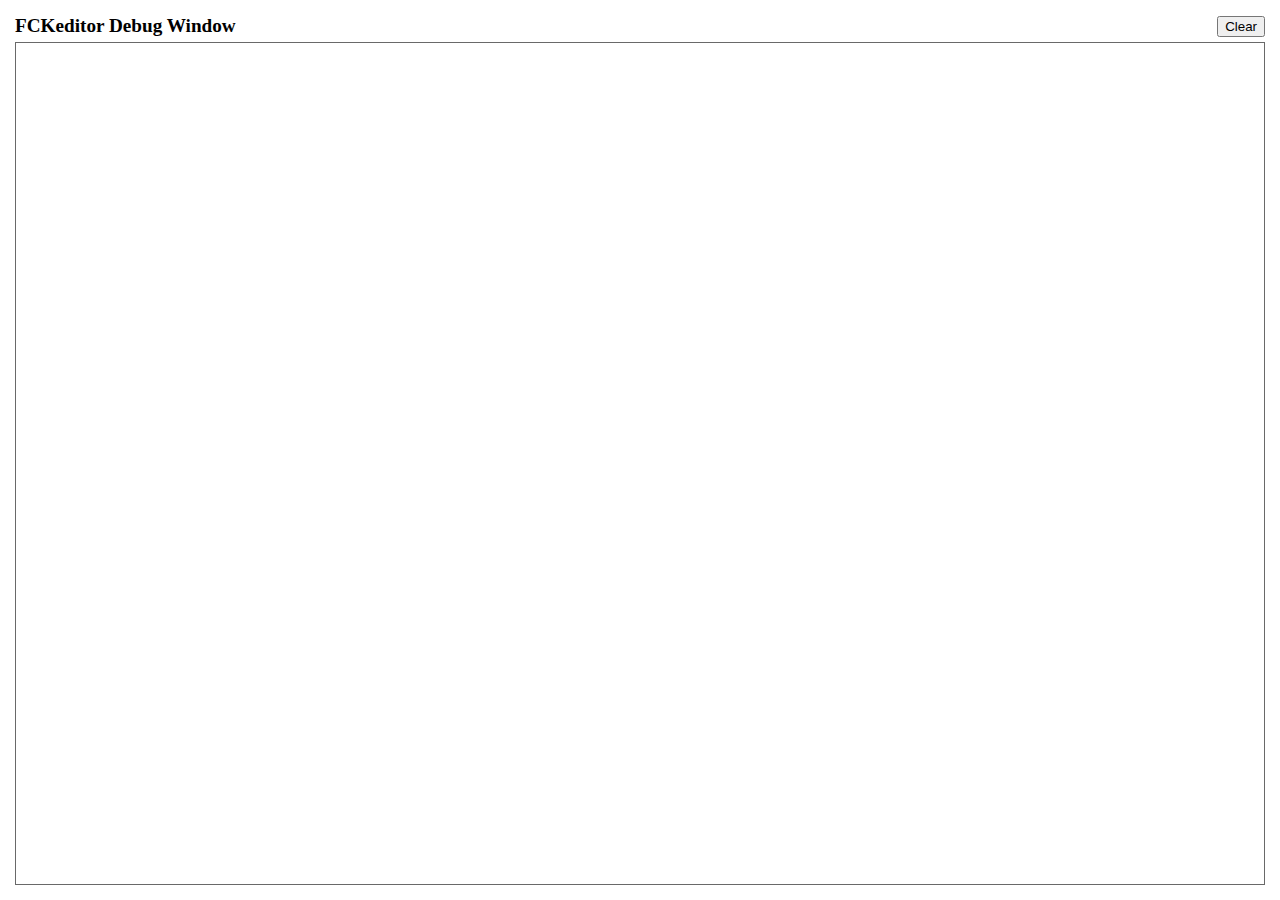
<file: zxlvw/hengboit/admin/hengboit_editor/editor/fckdebug.html>
<!DOCTYPE HTML PUBLIC "-//W3C//DTD HTML 4.0 Transitional//EN">
<!--
 * FCKeditor - The text editor for Internet - http://www.fckeditor.net
 * Copyright (C) 2003-2009 Frederico Caldeira Knabben
 *
 * == BEGIN LICENSE ==
 *
 * Licensed under the terms of any of the following licenses at your
 * choice:
 *
 *  - GNU General Public License Version 2 or later (the "GPL")
 *    http://www.gnu.org/licenses/gpl.html
 *
 *  - GNU Lesser General Public License Version 2.1 or later (the "LGPL")
 *    http://www.gnu.org/licenses/lgpl.html
 *
 *  - Mozilla Public License Version 1.1 or later (the "MPL")
 *    http://www.mozilla.org/MPL/MPL-1.1.html
 *
 * == END LICENSE ==
 *
 * This is the Debug window.
 * It automatically popups if the Debug = true in the configuration file.
-->
<html xmlns="http://www.w3.org/1999/xhtml">
<head>
	<title>FCKeditor Debug Window</title>
	<meta name="robots" content="noindex, nofollow" />
	<script type="text/javascript">

var oWindow ;
var oDiv ;

if ( !window.FCKMessages )
	window.FCKMessages = new Array() ;

window.onload = function()
{
	oWindow = document.getElementById('xOutput').contentWindow ;
	oWindow.document.open() ;
	oWindow.document.write( '<div id="divMsg"><\/div>' ) ;
	oWindow.document.close() ;
	oDiv	= oWindow.document.getElementById('divMsg') ;
}

function Output( message, color, noParse )
{
	if ( !noParse && message != null && isNaN( message ) )
		message = message.replace(/</g, "&lt;") ;

	if ( color )
		message = '<font color="' + color + '">' + message + '<\/font>' ;

	window.FCKMessages[ window.FCKMessages.length ] = message ;
	StartTimer() ;
}

function OutputObject( anyObject, color )
{
	var message ;

	if ( anyObject != null )
	{
		message = 'Properties of: ' + anyObject + '</b><blockquote>' ;

		for (var prop in anyObject)
		{
			try
			{
				var sVal = anyObject[ prop ] != null ? anyObject[ prop ] + '' : '[null]' ;
				message += '<b>' + prop + '</b> : ' + sVal.replace(/</g, '&lt;') + '<br>' ;
			}
			catch (e)
			{
				try
				{
					message += '<b>' + prop + '</b> : [' + typeof( anyObject[ prop ] ) + ']<br>' ;
				}
				catch (e)
				{
					message += '<b>' + prop + '</b> : [-error-]<br>' ;
				}
			}
		}

		message += '</blockquote><b>' ;
	} else
		message = 'OutputObject : Object is "null".' ;

	Output( message, color, true ) ;
}

function StartTimer()
{
	window.setTimeout( 'CheckMessages()', 100 ) ;
}

function CheckMessages()
{
	if ( window.FCKMessages.length > 0 )
	{
		// Get the first item in the queue
		var sMessage = window.FCKMessages[0] ;

		// Removes the first item from the queue
		var oTempArray = new Array() ;
		for ( i = 1 ; i < window.FCKMessages.length ; i++ )
			oTempArray[ i - 1 ] = window.FCKMessages[ i ] ;
		window.FCKMessages = oTempArray ;

		var d = new Date() ;
		var sTime =
			( d.getHours() + 100 + '' ).substr( 1,2 ) + ':' +
			( d.getMinutes() + 100 + '' ).substr( 1,2 ) + ':' +
			( d.getSeconds() + 100 + '' ).substr( 1,2 ) + ':' +
			( d.getMilliseconds() + 1000 + '' ).substr( 1,3 ) ;

		var oMsgDiv = oWindow.document.createElement( 'div' ) ;
		oMsgDiv.innerHTML = sTime + ': <b>' + sMessage + '<\/b>' ;
		oDiv.appendChild( oMsgDiv ) ;
		oMsgDiv.scrollIntoView() ;
	}
}

function Clear()
{
	oDiv.innerHTML = '' ;
}
	</script>
</head>
<body style="margin: 10px">
	<table style="height: 100%" cellspacing="5" cellpadding="0" width="100%" border="0">
		<tr>
			<td>
				<table cellspacing="0" cellpadding="0" width="100%" border="0">
					<tr>
						<td style="font-weight: bold; font-size: 1.2em;">
							FCKeditor Debug Window</td>
						<td align="right">
							<input type="button" value="Clear" onclick="Clear();" /></td>
					</tr>
				</table>
			</td>
		</tr>
		<tr style="height: 100%">
			<td style="border: #696969 1px solid">
				<iframe id="xOutput" width="100%" height="100%" scrolling="auto" src="javascript:void(0)"
					frameborder="0"></iframe>
			</td>
		</tr>
	</table>
</body>
</html>
</file>
<file: zxlvw/css/index.css>
*{margin: 0;padding: 0;list-style: none;font-family: "微软雅黑";box-sizing: border-box;}
body{background: #f0f0f0;}
li,a,p,span {font-size: 14px;text-decoration: none;}
.w1190{width: 1190px;}
.w100{width: 100%;}
.w990{width: 990px;}
.mAuto{margin:0 auto;}
.clearfix:after{content:'.';display:block;height:0;clear:both;visibility:hidden;}
.clearfix {zoom: 1;}
.fl{float: left;}
.fr{float: right;}
ol li{float: left;}
.c6087be{color: #d02f15;}
.clear{clear: both;}
.mt10{margin-top: 10px;}
.mt30{margin-top: 30px;}
.mb10{margin-bottom: 10px;}
.ce5004f{color: #e5004f;}
.cfe6955 {background: red;}
.cff9541 {background: #ff9541;}
.c0099d9{color: #0099d9;}
.cfff{color: #fff;}
.ml10{margin-left: 10px;}
.mt10{margin-top: 10px;}
.mt13{margin-top: 13px;}
.ml6{margin-left:6px;}
.pl30{padding-left: 30px;}
.mr100{margin-right: 100px;}
.mr150{margin-right: 150px;}
.pl50{padding-left: 50px;}
.p10{padding: 10px;}
.p15{padding: 15px;}
.pb10{padding-bottom: 10px;}
.f12{font-size: 12px;}
h3{font-weight: normal;}
.tc{text-align: center;}
.fw{font-weight: bold;}
.fn{font-weight: normal;}
i{font-style: normal;}
.back_e5004f{background: #e5004f;}
.back_fff{background: #fff;}
.bord_b{border-bottom: 1px solid #ccc;}
.bord_r{border-right: 1px solid #ccc;}
.bord{border: 1px solid #ccc;}
.bord-radius{border-radius: 4px;}
.pr{position: relative;}
.pa{position: absolute;}
.cursor{cursor: pointer;}
.dis_none{display: none;}
/*------公共样式----end------*/
.consult{position: fixed;right: 0;top: 200px;z-index: 99999;}
/*------右侧在线咨询----end------*/
.top_box{background: #f9f9f9;}
.top_box a,.top_box li{color: #666;font-size: 12px;}
.top_box .top_bar{line-height: 30px;}
.top_box .top_left{height: 30px;overflow: hidden;}
.top_box .top_left img{padding-top: 6px ;transition: all 300ms ease;}
.top_box img:hover {transform: translateY(-25px);transition: all 300ms ease;}
.top_box .top_left a{margin: 0 6px;}
.top_box .top_left ul li{border: 1px solid #e5004f;height: 24px;line-height: 24px;margin-top: 3px;}
.top_box .top_left ul li a{color: #e5004f;}
.top_box .top_left ul li:hover{background: #fff;}
.top_box .top_right a{margin: 0 6px;}
.top_box .bor1,.bor2{border: 1px solid #e5004f;height: 24px;line-height: 24px;margin: 0;padding: 0 3px;transition: all 500ms ease;}
.top_box .bor1:hover,.bor2:hover{background: #fff;transition: all 500ms ease;}
.top_box .bor3{background: left url(../img/icon-u.png) no-repeat;padding-left: 24px;}
/*------头部登录注册----end------*/
.logo .ption_box{position: relative;font-size: 14px;}
.logo .ption_box .ption a{font-size: 12px;color: #333;}
.logo .ption{background:#fff url(../img/posi.png) no-repeat 10px;width: 100px; text-align: center;position: absolute;border: 1px solid transparent;z-index: 99; height: 50px; margin:10px 0 0 20px;padding:5px 0 0 30px;}
.logo .ption_box:hover .ption_sub{display: block;}
.logo .ption_box:hover .ption{border-left: 1px solid #ccc;border-top: 1px solid #ccc;border-right: 1px solid #ccc;}
.ption_sub{position: absolute;width: 410px;height: 312px;border: 1px solid #ccc;box-shadow: 1px 1px 5px #ccc;display: none; padding: 15px;z-index: 88;top: 59px;left: 20px;}
.ption_sub p{color: #ccc;margin-bottom: 10px;}
.ption_sub ol li a,.ption_sub dl a{margin:0 10px;color: #0062CC;font-size: 12px;}
.ption_sub ol li a:hover,.ption_sub dl a:hover{color: #e5004f;}
.ption_sub ol {border-bottom: 1px solid #f7f7f7;padding-bottom: 8px;}
.ption_sub dt{float: left;font-size: 12px;color: #333;font-weight: bold;}
.ption_sub dl{margin: 8px;line-height: 20px;}
.logo .search {margin:10px 0 0 140px;}
.logo .search .txt{width: 400px;height: 32px;border: 2px solid #e5004f;outline: none;}
.logo .search .btn{width: 80px;height: 32px;color: #fff;font-size: 16px;border: none;outline: none;}
.logo .search ol li a{margin:0 4px;color: #999;font-size: 12px;}
.logo .search ol li a:hover,.top_box .top_right a:hover{color: #e5004f;}
.logo .phone{margin-right: 15px;transition: all 300ms ease;cursor: pointer;}
.logo .phone:hover{transform: translateX(-10px);transition: all 300ms ease;}
/*------头部logo搜索区----end------*/
.nav_box .nav_bar h3 a{float: left;width: 230px;line-height: 40px;font-size: 16px;color: #fff;text-align: center;background: #ff4d79;}
.nav_box .nav_bar ol a{margin: 0 18px;line-height: 40px;font-weight: bold;color: #fff;}
/*------头部导航条----end------*/
.left_menu{border: 1px solid #ddd;position: relative;width: 230px;float: left;box-shadow: 1px 1px 3px #ccc;z-index: 9999;}
.left_menu dl{line-height: 24px; padding: 1px 10px;position: relative;top: 0;left: 0;background:top url(../img/ssificationU.jpg) no-repeat;z-index: 1000;}
.left_menu dl i{position: absolute;z-index: 10;top: 0;right: -2px;width: 5px;height: 54px;background: #fff;display: none;}
.left_menu dl:hover{background: none;}
.left_menu dl b{color: #ccc;float: right;}
.left_menu dl img{vertical-align: middle;}
.left_menu dl dt a{color: #333;font-size: 14px;}
.left_menu dl dt span{font-size: 12px;color: #fff;display: inline-block;padding: 0 3px;height: 20px;line-height: 20px;}
.left_menu dl a{margin-right: 5px;font-size: 12px;color: #999;}
.menu_border{border-left: 1px solid #e5004f;border-top: 1px solid #e5004f;border-bottom: 1px solid #e5004f;z-index: 1000;}
.left_menu .menu_sub{position: absolute;width: 760px;background: #fff; z-index:999;left: 228px;top:0;height: 434px; border: 1px solid #e5004f;box-shadow: 1px 1px 3px #ccc;display: none;}
.left_menu .menu_sub img{position: absolute;right: 0;bottom: 0;}
.left_menu .menu_sub .list{margin-top: 12px;}
.left_menu .menu_sub .list div {width: 460px;border-bottom: 1px dashed #ccc;margin: 0 5px;padding-bottom: 8px;}
.left_menu .menu_sub .list div a{font-size: 12px;margin: 0 5px;color: #333;}
.left_menu .menu_sub p a{float: left;width: 90px;height: 50px;text-align: center;font-weight: bold;color: #e5004f;display: inline-block;}
/*------左菜单----end------*/
.tab_box .tab .clearfix{position: relative;height: 320px;}
.tab .clearfix img{position: absolute;top: 0;;width: 960px;height: 320px;}
.tab ol {position: absolute;z-index: 99;width: 960px;bottom: 0;}
.tab ol li a{display: block; width: 160px;height: 30px;line-height: 30px;background: rgba(255,255,255,.7);text-align: center;color: #000;}
.tab ol li.active1 a{background: rgba(0,0,0,.7);color: #fff;}
/*------广告区轮播1----end------*/
.F1 h3{background: url(../img/tub1.png) no-repeat;padding-left: 40px;line-height: 44px;}
.F1 ol li{width: 289px;padding: 8px;background:#fff;border: 1px solid #ccc;height: 264px;position: relative;overflow: hidden;}
.F1 ol .p{display: block; position: absolute;transition: all 500ms ease;background:rgba(0,0,0,.6);width: 267px;height: 70px;padding: 10px;top: -70px;}
.F1 ol .p span{font-size: 18px;}
.F1 ol li:hover .p{transition: all 500ms ease;transform: translateY(78px);}
.F1 .jiage {font-size: 18px;margin-left: 15px;}
.F1 .jiage del{color: #ccc;font-size: 12px;}
.F1 .jiage button{width: 76px;height: 35px;cursor: pointer; line-height: 35px;float: right;color: #fff;border: none;outline: none;font-size: 16px;background: #e5004f;}
.F1_tab,.F2_tab{position: relative;height: 90px;}
.F1_tab img,.F2_tab img{position: absolute;top: 0;left: 0;}
.F1_tab ol,.F2_tab ol {width: 150px;height: 20px;z-index: 999;position: absolute;right: 0;bottom: 0;}
.F1_tab ol li,.F2_tab ol li{width: 20px;height: 20px;border-radius: 50%;background: #fff;margin-left: 10px;text-align: center;}
.F1_tab .active2,.F2_tab .active3{background: #e5004f;color: #fff;}
/*------F1特价旅游----end------*/
.F2 h3{line-height: 44px;border-bottom: 2px solid #e5004f;}
.F2 h3 i{margin:0 16px 0 43%;height: 35px;margin-top: 10px; width: 34px;float: left;display:inline-block;background: url(../img/icon-index.png) no-repeat;background-position:-80px 0;}
.F2 .F2_nav .span1{background: #e5004f;color: #fff;}
.F2 .F2_nav span{cursor: pointer;padding: 0 3px;display: inline-block;margin: 10px 0;}
.F2 .F2_nav span:hover{background: #e5004f;color: #fff;}
.F2 .F2_nav b{font-size: 14px;}
.F2_menu {width: 290px;border: 1px solid #ccc;padding:0 10px;}
.F2_menu dl{height: 120px;}
.F2_menu dl dt{font-size: 12px;background: #e5004f;color: #fff;width: 128px;text-align: center;height: 20px;margin: 24px 0 8px 0;}
.F2_menu dl dd{float: left;}
.F2_menu dl dd a{display: inline-block;background: #eee;padding:2px 5px;margin:8px 4px;font-size: 12px;color: #333;}
.F2_menu dl dd a:hover{background: #e5004f;color: #fff;}
.F2_menu .last{padding-bottom: 156px;}
.F2_center .pic{width: 273px;height: 170px;border: 1px solid #ccc;overflow: hidden;}
.F2_center .pic img{transition: all 300ms ease;}
.F2_center .pic_box{border: 1px solid #ccc;padding: 8px;width: 290px;background: #fff;}
.F2_center .pic:hover img{transform: translateY(-30px);transition: all 300ms ease;}
.F2_center .pic_box p{font-size: 12px;margin: 6px 0;height: 30px;overflow: hidden;width: 180px;}
.F2_center b{margin-top: 15px;color: #e5004f;}
.F2_center{width: 606px;}
/*------F2热门跟团游----end------*/
.F3 .F3_left{width: 290px;position: relative;}
.F3 .F3_left p,.F3_tenter p{height: 42px;overflow: hidden;color: #333;margin-top: 20px;}
.F3 .F3_left a,.F3_tenter a,.F3_tenter2 a{display: inline-block;width: 94%;height: 44px;line-height: 44px;background: rgba(0,0,0,.7);color: #fff;top: 212px; padding-left: 10px; position: absolute;}
.F3 .F3_left a:hover,.F3_tenter a:hover{color: #e5004f;}
.F3 .F3_left b,.F3_tenter b{font-size: 30px;color: #ccc;line-height: 30px;}
.F3 .F3_tenter{width: 590px;position: relative;}
.F3_tenter a,.F3_tenter2 a{width: 294px;left: 0;top: 152px;padding-left: 10px;text-align: left;}
.F3_tenter2 a{top: 362px;left: 50%;}
.F3 .F3_tenter .clearfix>div{width: 50%;}
.F3 .F3_right{width: 289px;}
.F3 .pic img{width: 24%;margin-right: 1%;float: left;}
/*------F3用户评价----end------*/
.footer1 h3{margin:40px 0 20px 0;text-align: center;padding: 0 10px;}
.footer1 span{display: inline-block;width: 42%;height: 1px;background: #ccc;position: relative;top: 10px;}
.footer1 ol img{vertical-align: middle;margin-right: 15px;}
.footer1 ol li{width: 238px;border-right: 1px solid #f6f6f6;margin: 20px 0;}
.footer_box2{border-top: 2px solid #e5004f;background: #f7f7f7;}
.footer2 {margin-top: 15px;}
.footer2 dl{float: left;width: 255px;font-size: 12px;font-weight: bold;margin-bottom: 20px;}
.footer2 dl dt{padding-bottom: 8px;}
.footer2 dl dd a{display: inline-block;line-height: 30px;font-size: 12px;color: #999;font-weight: normal;}
.footer2 .dl1 a,.dl2 a{width: 120px;}
.footer2 dl dd a:hover{color: #e5004f;}
.footer2 p{margin-bottom: 10px;}
.footer_box3{background: #fff;}
.footer3,.footer_box3 ol {padding: 0 120px;color: #666;}
.footer3  img{vertical-align: middle;}
.footer3 span{display: inline-block;font-size: 12px;margin:10px 0 0 40px;}
.footer3 P{padding: 0 40px;margin: 10px 0; float: left;text-align: center;font-size: 17px;border-right: 1px solid #ddd;}
.footer_box3 ol {border-top: 1px solid #ccc;padding-top: 20px;}
.footer_box3 ol li img{float: left;}
.footer_box3 ol li{width: 108px;border: 1px solid #ccc;margin-right: 10px;}
.footer_box3 .tc span,em{margin:20px 5px  10px 5px;display: inline-block;font-size: 12px;color: #666;}
.footer_box3 .tc a{font-size: 12px;color: #666;}
.footer_box3 .tc a:hover{color: #e5004f;}
.footer_box3 .tc p a{padding: 0 5px;}
.footer_box3 .tc em{color: #e5004f;}
.footer4 {border-top: 1px solid #ccc;margin-top: 15px;padding-top:10px;}
.footer4 dl {margin-bottom: 8px;}
.footer4 dl dt{float: left;font-size: 12px;font-weight: bold;color: #999;}
.footer4 dl a{font-size: 12px;float: left;margin:0 5px;color: #999;}
/*------底部----end------*/
/*------登录页----------*/
header{padding: 25px 0;background: #fff;}
.reg_con,.login_con{background: url(../img/u1.jpg) no-repeat center 0;height: 580px;background-size: 100% 100%;}
.reg_box,.login_box{position: relative;}
.register{width: 580px;padding: 30px 30px 0 40px;border: 1px solid #ccc;background: #fff;position: absolute;top: 100px;right: 0;}
.register form{width: 260px;}
.register p{float: left;}
.register .title1{font-size: 24px;font-weight: 500;border-right: 1px solid #ccc;padding-right: 30px;margin-bottom: 10px;}
.register .title2{font-size: 16px;padding: 6px 24px;}
.register form #username{background:url(../img/u3.png) no-repeat 5px;}
.register form #password{background: url(../img/u4.png) no-repeat 5px;}
.register form #username,.register form #password{width: 237px;line-height: 30px;text-indent: 2em;margin: 10px 0;border: 1px solid #ddd;border-radius: 4px;transition: all 300ms ease;}
.register form #username:hover,.register form #password:hover,.login_box form input:hover{border-color:#000 ;transition: all 600ms ease;}
.register form a{float: right;font-size: 12px;color: #666;}
.register form label{font-size: 12px;padding: 8px;color: #666;}
.register form #submit{width: 237px;line-height: 32px;background: #e5004f;color: #fff;font-size: 16px;border: none;outline: none;border-radius: 4px;margin: 22px 0;}
.register .right{width: 206px;margin: 50px 0 0 30px;}
.register .right li a{color: #e5004f;font-size: 12px;}
.register .right li img{margin-left: 10px;}
.register .right li {margin: 12px 0;font-size: 12px;}
.login-wrong{color: #e5004f;}
.login-wrong2{color: #000;}
footer{padding-bottom:100px;}
/*------登录页-----end-----*/
/*------注册页----------*/
.login_con{padding-top: 65px;}
.login_box {width: 990px;height: 425px;padding: 45px 150px;border: 1px solid #f6f6f6;box-shadow: 1px 1px 5px #ccc;background: #fff;}
.login_box ol .li1{background: #e5004f;}
.login_box ol .span1{background: #e5004f;color: #fff;border:none;}
.login_box ol li,.login_box ul li {width: 33.33%;height: 5px;background: #ccc;text-align: center;}
.login_box ol li span{position: absolute;display: inline-block;width: 30px;height: 30px;border-radius: 50%;border: 1px solid #ccc;background: #fff;line-height: 30px;top: 32px;}
.login_box ul li {float: left;background: none;margin: 20px 0 40px 0 ;}
.login_box form {text-align: center;}
.login_box form input{margin-bottom: 20px;border: 1px solid #ccc;line-height: 30px;margin-left: 15px;text-indent: 6px;border-radius: 4px;transition: all 300ms ease;}
.login_box form #txtPhone{width: 282px;}
.login_box form #pwd1{width: 282px;}
.login_box form a{font-size: 12px ;margin-left: 10px;}
.login_box form #pwd2{width: 282px;}
.login_box form #submit2{width: 108px;line-height: 32px;background: #ccc;border: none;border-radius: 4px;color: #fff;}
.reg-wrong{color: #e5004f;position: relative;}
/*------注册页-----end-----*/
.title_box{position: relative;float: left;}
.title_box .left_menu{position: absolute;top: 40px;display: none;}
.title_box:hover .left_menu{display: block;}
.page_con_box {background: #fff;border: 1px solid #ccc;padding: 20px;}
.page_nav a,.page_nav{margin:10px auto ;color: #e5004f;}
.page_nav a:hover{text-decoration: underline;}
.page_con .title{font-size: 24px;margin:0 140px 10px 0;float: left;}
.page_con .title a{display: inline-block;margin-left: 10px;background: #e5004f;color: #fff;padding: 1px 4px 1px 0;}
.page_con .title i{border: 7px solid #fff;border-right-color: #e5004f;font-size: 0;height: 0;line-height: 0;width: 0;overflow: hidden; position: relative;top: -6px;left: 10px;}
.page_con span a{font-size: 12px;color: #0000FF;}
.page_con span {font-size: 12px;}
.product-side-box {width: 551px;margin-top: 15px ;position: relative;}
.product-side-box div img{width: 429px;height: 322px;position: absolute;top :0;}
.product-side-box ul li{margin-bottom: 10px;cursor: pointer;width: 95px;height: 73px;opacity: .5;}
.product-side-box ul .active9{border: 1px solid #e5004f;opacity: 1;}
.product-side-box ul li img{width: 100%;height: 100%;}
.product-main-box {width: 562px;margin-top: 15px ;}
.product-main-box dl dt{font-size: 12px;float: left;color: #666;line-height: 30px;}
.product-main-box dl dd{font-size: 12px;line-height: 30px;}
.product-main-box dl dd b{font-size: 20px;}
.product-main-box dl dd a{font-size: 12px;margin-left: 15px;color: #000;}
.product-main-box dl dd span{width: 48px;text-align: center;line-height: 20px;font-size: 12px; border: 1px solid #e5004f;display: inline-block;}
.product-main-box dl dd .span1{background: #e5004f;color: #fff;}
.product-main-box dl dd a:hover,.product-main-box dl dd .span2{color: #e5004f;}
.product-intro-cont{background: #f0f0f0;margin-top: 20px;padding: 10px;}
.product-intro-cont .pp{width: 408px;line-height: 28px;background: #fff;border:1px solid #ccc;font-size: 12px;text-indent: 1em;}
.product-intro-cont span{margin: 5px 20px 0 0;}
.product-intro-cont .btn button{width: 152px;line-height: 42px;font-size: 18px;color: #fff;border: none;background: #e5004f;border-radius: 6px;}
.product-intro-cont .btn span{font-size: 12px;margin: 0 40px 0 20px;}
.product-intro-cont .btn span a{text-decoration: none;color: #e5004f;}
.product-intro-cont .btn a{color: #0099d9;text-decoration: underline;font-size: 12px;}
.product-intro-cont .cfrq{width: 408px;height: 170px;border: 1px solid #000;z-index: 99;top: 39px;left: 100px;overflow: auto;display: none;}
.product-intro-cont .cfrq ul li a{padding: 10px 20px;color: #333;display: inline-block;}
.product-intro-cont .cfrq ul li b{color: #e5004f;}
.product-intro-cont .cfrq ul li:hover{background: gainsboro;}
.product-intro-cont .cfrq_box:hover .cfrq{display: block;}
.product-intro-cont .cfrq_box:hover .pp{border-color: #000;}
.product-main-box .ce5004f:hover .qjsm,.product-main-box .jgsm_box:hover .jgsm{display: block;}
.product-main-box .qjsm{position: absolute;width: 670px;height: 96px;border: 1px solid #0099d9;right: 0;z-index: 99;display: none;}
.product-main-box .qjsm i{position: absolute;top: -18px;left: 270px;}
.product-main-box .jgsm i{position: absolute;top: -18px;left: 100px;}
.product-main-box .jgsm{position: absolute;width: 375px;height: 65px;border: 1px solid #0099d9;top: 35px;display: none;}
.product-main-box .qjsm p,.product-main-box .jgsm p{line-height: 24px;color: #333;}
.product-main-box .APP a{margin-left: 20px;text-decoration: underline;}
.product-main-box .title {border-bottom: 1px solid #ddd;margin-top: 20px;}
.product-main-box .title h4{font-size: 14px;border-bottom: 2px solid #0099d9;color: #0099d9;padding: 6px 0;}
.product-main-box .title a{font-size: 12px;margin:10px 20px 0 0;color: #0099d9;}
.route ul li{line-height: 24px;color: #666;font-size: 12px;}
.route ul li i{margin-right: 5px;}

.page_tab1_box{border-bottom: 2px solid #e5004f;height: 42px;background: #f0f0f0;z-index: 999;position: relative;}
.page_tab1_box ol{margin-right: 0;}
.page_tab1 ol a{padding:0 10px;line-height:38px;border: 2px solid #e5004f; font-size: 16px;color: #fff;background: #e5004f;display: inline-block;margin-right:3px;}
.page_tab1>div{position: absolute;bottom: 0;right: 0;line-height: 30px;} 
.page_tab1>div a{display: block;width: 90px;font-size: 16px;margin:0 20px  5px 20px;}
.page_tab1 .active4{background: #fff;color:#e5004f;border-bottom: none;line-height: 40px;}
.special-info-box{background: #fff;padding:1px 20px 20px 20px;border: 1px solid #e5e5e5;border-top: none;}
.info-cont-box ul{margin-top:20px ;background: #fafafa;padding: 10px;}
.info-cont-box ul p{position: relative;left: -10px;top: -10px;background: #e5004f;color: #fff;text-align:center;width: 104px;line-height: 20px;}
.info-cont-box ul li,.info-cont-box ul li span,.info-cont-box ul li a{line-height: 22px;font-size: 12px;margin-left: 8px;}
.info-cont-box ul li a{color: #0099d9;}
.route-intro {padding: 10px 20px;background: #fff;border: 1px solid #e5e5e5;}
.route-intro .ol1{border-bottom: 1px solid #ddd;}
.route-intro .ol1 li a{font-weight: bold;margin-right: 50px;color: #000;line-height: 40px;height: 40px;display: inline-block;}
.route-intro .active5 {border-bottom: 2px solid #e5004f;color: #e5004f;}
.route-intro ul{padding: 20px 0;}
.route-intro ul span{color: #0099d9;}
.route-intro ul li {padding: 3px 0;color: #333;}
.route-intro ul p{padding-top: 15px;color: #999;}
.route-intro .ol2  {border-bottom: 1px solid #0099d9;margin-bottom: 20px;}
.route-intro .ol2 li a{padding:0 10px;height: 30;line-height: 30px;color: #0099d9;display: inline-block;}
.route-intro .ol2 li i{color: #0099d9;padding: 0 5px;}
.route-intro .ol2 .active6{background:#0099d9;color: #fff;}
.route-intro .clearfix .fl{width: 190px;text-align: center;}
.route-intro .clearfix .fr{width: 950px;border-left: 1px solid #ccc;padding-left: 30px;}
.route-intro .clearfix .fr ul{padding-top: 0;}
.route-intro .clearfix .fr ul li span{font-size: 16px;margin-right: 30px;}
.route-intro .clearfix .fr ul li {font-size: 12px;}
.route-intro .fysm b{font-size: 14px;}
.route-intro .fysm,.route-intro  .fwbz{font-size: 12px;color: #666;line-height: 20px;}
.route-intro .password a{color: blue;text-decoration: underline;}
.travel-comment,.advisory-mod{background: #fff;border: 1px solid #e5e5e5;}
.travel-comment .yhdp{line-height: 49px;padding-left: 50px;border-bottom: 1px solid #ddd;}
.travel-comment .yhdp input{margin: 0 10px 0 20px ;}
.travel-comment .yhdp label{font-size: 12px;}
.travel-comment .yhmyd {background: #fdedec;margin: 10px 0;}
.travel-comment .yhmyd div{width: 135px;height: 70px;padding-left: 30px;color: #fff;}
.travel-comment .yhmyd div p{font-size: 34px;font-weight: bold;}
.travel-comment .yhmyd button{width: 124px;line-height: 34px;color: #fff;cursor: pointer; border: none;outline: none;font-size: 16px;border-radius: 4px; margin: 20px 60px 0 0;}
.travel-comment .user {padding:10px 50px 20px 0;}
.travel-comment .user .name{width: 145px;text-align: center;height: 100px;position: absolute;}
.travel-comment .user .remark {margin-left: 145px;}
.travel-comment .user .remark .myd{display: inline-block;padding: 3px 5px;background: #fdedec;color: #e5004f;font-size: 12px;margin-right: 10px;}
.travel-comment .user .remark span{background: #f5f5f5;display: inline-block;padding: 3px 5px;font-size: 12px;}
.travel-comment .user .remark img{margin-right: 15px;}
.travel-comment .user i{color: #999;}
.travel-comment .user em{margin: 0 3px;}
.travel-comment .fenye{padding: 10px;}
.travel-comment .fenye button{margin:  0 5px;border-radius: 4px;cursor: pointer;}
.travel-comment .fenye .btn1,.travel-comment .fenye .btn2,.travel-comment .fenye .btn3{line-height: 17px;padding: 3px 8px;background: #F8F8F8;border: 1px solid #ccc;}
.travel-comment .fenye .btn2{background: #0099d9;color: #fff;}
.travel-comment .fenye .btn4,.travel-comment .fenye .btn5{width: 36px;height: 24px; line-height: 24px;border: 1px solid #ccc;background: #fff;}
.advisory-mod h3
/*------产品详情页-----end-----*/
</file>
<file: zxlvw/css/pagelist.css>
.pagelist_nav1 li a,.pagelist_nav1 li {font-size: 12px;margin: 8px 3px;}
.pagelist_nav1 ol{border-bottom: 1px dashed #ccc;}
.pagelist_nav1 ul li a{color: #e5004f;}
.pagelist_nav1 ul li {color: #ccc;float: left;}

.pagelist_box .yztj{border: 2px solid #e5004f;padding: 10px 0;position: relative;}
.pagelist_box .yztj p{position: absolute;color: #fff;font-size: 18px;background: #e5004f;padding:3px 10px;border-radius: 0 0 8px 8px;top: 0;left: 10px;}
.pagelist_box .yztj dl {float: left;width: 235px;padding:0 10px;}
.pagelist_box .yztj dl img{width: 215px;height: 163px;}
.pagelist_box .yztj dl dd a{display: block;font-size: 12px;color: #333;margin: 5px 0;}
.pagelist_box .yztj dl dd i{font-size: 12px;color: #777;}
.pagelist_box .yztj dl dd b{float: right;color: #e5004f;}
.pagelist_box {width: 945px;}


.pagelist_box .cfhx dl dt{color:#e5004f;margin-right: 40px;font-weight: bold;}
.pagelist_box .cfhx dl a{font-size: 12px;margin-left: 10px;color: #555;display: inline-block;padding: 1px  5px;}
.pagelist_box .cfhx dl a:hover,.pagelist_box .cfhx dl .active7{background: #e5004f;color: #fff;}
.pagelist_box .cfhx dl .txt{width: 90px;line-height: 20px;margin: 0 10px;}
.pagelist_box .cfhx dl .btn{background: none;line-height: 20px;padding: 0 8px;}
.pagelist_box .cfhx button{border: none;width: 60px;line-height: 25px;background: #fbfbfb;border: 1px solid #ccc;}
.pagelist_box .cfhx dl dt,.pagelist_box .cfhx dl dd{float: left;font-size: 12px;}
.pagelist_box .ol3{background: #f8f8f8;border-top: none;}
.pagelist_box .ol3 a{margin:0 10px;color: #666;}
.pagelist_box .ol3 .active8{color: #e5004f;}
.pagelist_box .bldyd .fl{width: 185px;}
.pagelist_box .bldyd .fr{width: 760px;border-bottom: 1px dashed #ccc;}
.pagelist_box .bldyd .fr .title{display: inline-block;width: 650px;float: left;font-size: 15px;color: #0099d9;}
.pagelist_box .bldyd .fr b{float: right;color: #e5004f;font-size: 20px;font-weight: normal;}
.pagelist_box .bldyd .fr span a,.pagelist_box .bldyd .fr span{font-size: 12px;color: #999;margin-right: 10px;}
.pagelist_box .tjxz dl{padding:8px 10px 0 10px;font-size: 12px;}
.pagelist_box .tjxz dl a{margin-left: 10px;font-size: 12px;color: #0099d9;}
.pagelist_right{width: 235px;position: relative;}
.pagelist_right .mb10 a{display: inline-block;padding: 5px 10px;border: 1px solid #ccc;margin: 8px 0 8px 8px;border-radius: 4px;color: #888;}
.pagelist_right dl dd{float: left;margin:10px 0 10px 20px;}
</file>
